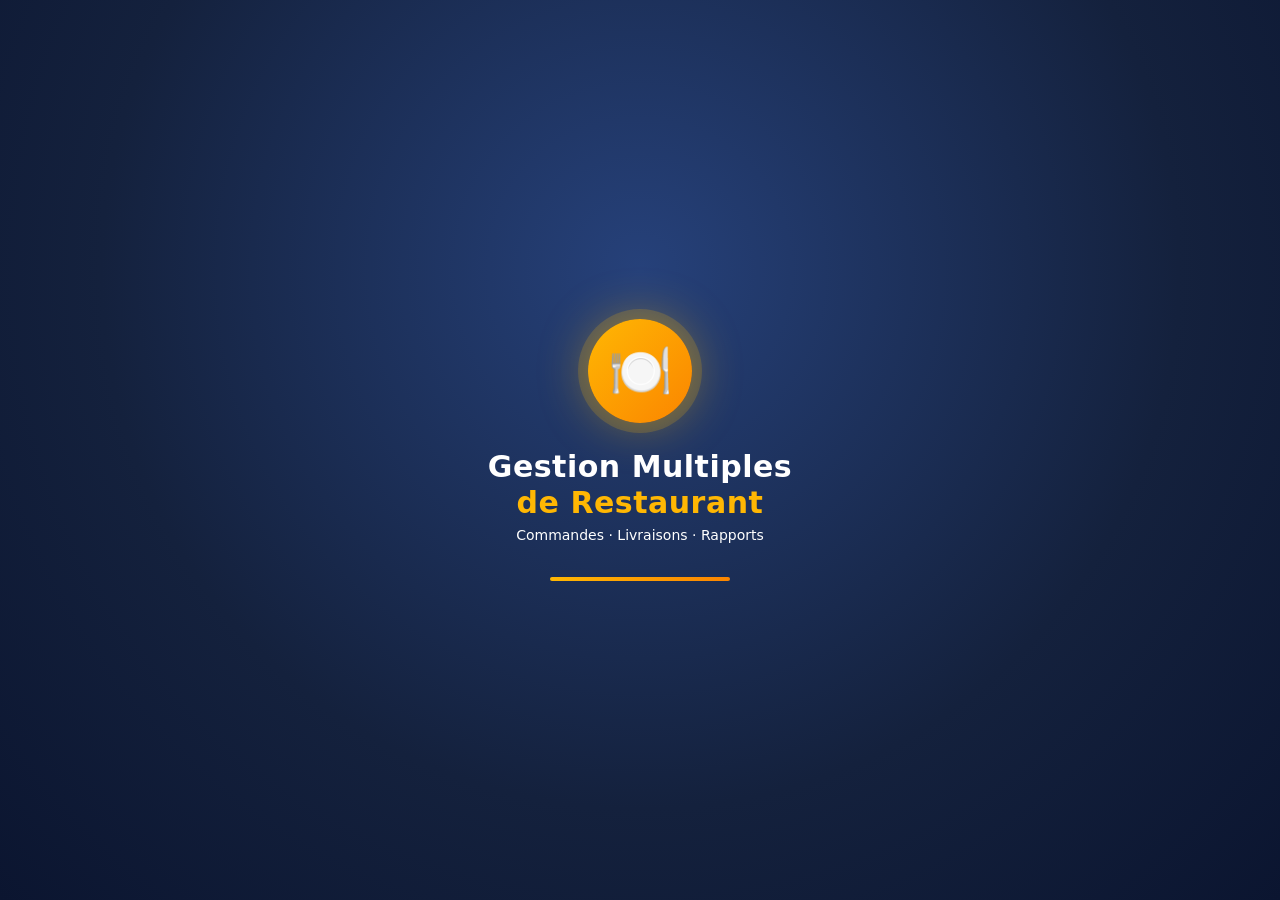
<file: index.html>
<!DOCTYPE html><html lang="fr"><head><meta charset="utf-8"><meta name="viewport" content="width=device-width,initial-scale=1"><title>Gestion Multiples de Restaurant</title><script src="splash.js"></script><style>:root{--bg:#f4f5f9;--card:#fff;--ink:#16213e;--mut:#6a7390;--bd:#e3e6ef;--navy:#14213d;--navy2:#26417a;--gold:#ffb703;--gold2:#fb8500;--ok:#12a36b;--bad:#e5383b;--acc:#fb8500;--kpi:#26417a;--sh:0 6px 22px rgba(20,33,61,.08)}
@media(prefers-color-scheme:dark){:root{--bg:#0d1325;--card:#161f38;--ink:#eef1fb;--mut:#93a0c4;--bd:#27345a;--kpi:#ffc93c;--sh:0 6px 22px rgba(0,0,0,.35)}}
*{box-sizing:border-box}
body{margin:0;font:15px/1.55 "Segoe UI",system-ui,-apple-system,sans-serif;background:var(--bg);color:var(--ink)}
h2,h3{margin:.2em 0 .4em;letter-spacing:-.2px}
#hdr{display:flex;justify-content:space-between;align-items:center;gap:10px;flex-wrap:wrap;padding:12px 20px;background:linear-gradient(120deg,#0f1a33,#26417a);color:#fff;position:sticky;top:0;z-index:5;box-shadow:0 4px 16px rgba(0,0,0,.2)}
#hdr>b{font-size:17px;display:flex;align-items:center;gap:8px}#hdr>b:before{content:"";width:10px;height:10px;border-radius:50%;background:var(--gold);box-shadow:0 0 0 3px rgba(255,183,3,.3)}
#net{font-size:12px;padding:3px 10px;border-radius:99px;background:rgba(18,163,107,.25);color:#7dffc9}#net.off{background:rgba(229,56,59,.3);color:#ffb3b5}
#hdr .lang{display:inline-flex;background:rgba(255,255,255,.12);border-radius:99px;padding:3px;gap:2px}
nav{display:flex;gap:8px;flex-wrap:wrap;padding:12px 18px;background:var(--card);border-bottom:1px solid var(--bd);position:sticky;top:56px;z-index:4;overflow-x:auto}
main{max-width:1000px;margin:0 auto;padding:18px}
.card{background:var(--card);border:1px solid var(--bd);border-radius:16px;padding:16px;margin-bottom:14px;box-shadow:var(--sh)}
.col{display:flex;flex-direction:column;gap:10px}.col>.card{margin-bottom:0}
.col>.card:has(.kpi){border-inline-start:6px solid var(--gold)}
.col>.card:nth-child(2):has(.kpi){border-color:var(--ok)}.col>.card:nth-child(3):has(.kpi){border-color:var(--navy2)}.col>.card:nth-child(4):has(.kpi){border-color:var(--gold2)}
.kpi{font-size:30px;font-weight:800;color:var(--kpi);line-height:1.2}.mut{color:var(--mut);font-size:13px}
.row{display:flex;gap:8px;flex-wrap:wrap;align-items:center}.row>.g{flex:1}
input,select,textarea{font:inherit;padding:10px 12px;border-radius:10px;border:1.5px solid var(--bd);background:var(--card);color:var(--ink);transition:border .15s,box-shadow .15s}
input:focus,select:focus{outline:0;border-color:var(--gold2);box-shadow:0 0 0 3px rgba(251,133,0,.25)}
button{font:inherit;font-weight:700;cursor:pointer;padding:10px 18px;border-radius:12px;border:0;color:#1b1400;background:linear-gradient(135deg,var(--gold),var(--gold2));box-shadow:0 4px 12px rgba(251,133,0,.35);transition:transform .15s,box-shadow .15s,filter .15s}
button:hover{transform:translateY(-2px);filter:brightness(1.05);box-shadow:0 8px 18px rgba(251,133,0,.4)}
button:active{transform:none}button:focus-visible{outline:3px solid var(--navy2);outline-offset:2px}
button:disabled{opacity:.4;cursor:not-allowed;transform:none;box-shadow:none}
button.sec{background:transparent;color:var(--ink);border:1.5px solid var(--bd);box-shadow:none}
button.sec:hover{border-color:var(--navy2);color:var(--navy2);box-shadow:none}
@media(prefers-color-scheme:dark){button.sec:hover{border-color:var(--gold);color:var(--gold)}}
button.bad{background:linear-gradient(135deg,#e5383b,#b1252a);color:#fff;box-shadow:0 4px 12px rgba(229,56,59,.35)}
nav button{background:transparent;color:var(--ink);border:1.5px solid var(--bd);box-shadow:none;padding:8px 16px;white-space:nowrap}
nav button:hover{border-color:var(--navy2);box-shadow:none}
nav button.on{background:linear-gradient(135deg,#14213d,#26417a);color:var(--gold);border-color:transparent;box-shadow:0 4px 12px rgba(20,33,61,.35)}
#hdr .lang button{background:transparent;box-shadow:none;padding:4px 11px;font-size:12px;color:#fff;border-radius:99px}
#hdr .lang button.on{background:var(--gold);color:#1b1400}
#hdr #lo{background:rgba(255,255,255,.14);color:#fff;box-shadow:none;border:1px solid rgba(255,255,255,.4);padding:6px 14px}
.grid{display:grid;grid-template-columns:repeat(auto-fill,minmax(140px,1fr));gap:10px}
.grid button{padding:16px 8px;background:var(--card);color:var(--ink);border:1.5px solid var(--bd);border-radius:14px;box-shadow:none;line-height:1.3}
.grid button b{color:var(--gold2);font-size:15px}.grid button:hover{border-color:var(--gold2);background:rgba(255,183,3,.12);box-shadow:var(--sh)}
table{width:100%;border-collapse:collapse}th{font-size:12px;color:var(--mut);text-transform:none;background:rgba(38,65,122,.07)}
td,th{padding:9px 8px;border-bottom:1px solid var(--bd);text-align:start}tr:hover td{background:rgba(255,183,3,.07)}
.badge{padding:3px 11px;border-radius:99px;background:rgba(255,183,3,.25);color:#8a5a00;font-size:12px;font-weight:700}
.badge[data-s="acceptée"],.badge[data-s="préparée"]{background:rgba(38,65,122,.15);color:var(--navy2)}
.badge[data-s="en route"]{background:rgba(251,133,0,.2);color:#b45f00}
.badge[data-s="terminée"]{background:rgba(18,163,107,.18);color:#0a7a4f}
.badge[data-s="refusée"],.badge[data-s="annulée"]{background:rgba(229,56,59,.15);color:#c1272b}
.logo{width:58px;height:58px;border-radius:14px;object-fit:cover;background:linear-gradient(135deg,var(--gold),var(--gold2))}
.toast{position:fixed;bottom:18px;inset-inline-end:18px;background:var(--navy);color:#fff;padding:13px 18px;border-radius:12px;z-index:20;border-inline-start:5px solid var(--gold);box-shadow:0 10px 30px rgba(0,0,0,.35)}
iframe{width:100%;height:280px;border:0;border-radius:12px}
#receipt{display:none;font:13px monospace;width:72mm}
@media print{body>*{display:none!important}#receipt{display:block!important}.pcard{display:block!important}}
.bizcard{width:340px;border:3px solid var(--gold2);border-radius:18px;padding:22px;text-align:center;margin:20px auto;background:#fff;color:#14213d;box-shadow:var(--sh)}
body.auth{background:radial-gradient(circle at 15% 0,#2f5aa8 0,#14213d 55%) fixed;min-height:100vh}
body.auth #hdr{background:transparent;box-shadow:none;position:static}
body.auth main{padding-top:0}body.auth .card{box-shadow:0 24px 70px rgba(0,0,0,.45);border:0;border-radius:22px;padding:26px}
.brand{font-size:26px;font-weight:800;margin:0}.brand span{color:var(--gold2)}
body.auth #hdr>b{display:none}body.auth #hdr{justify-content:flex-end}
nav{position:static;flex-wrap:nowrap;scrollbar-width:thin}#hdr{position:static}
.gal{display:flex;gap:8px;overflow-x:auto;scroll-snap-type:x mandatory;margin-bottom:10px}.gal.ph{height:90px;align-items:center;justify-content:center;font-size:34px;background:rgba(255,183,3,.15);border-radius:12px}
.gi{position:relative;flex:0 0 auto;scroll-snap-align:start}.gi img{height:150px;max-width:260px;object-fit:cover;border-radius:12px;display:block}
.gi .x{position:absolute;top:6px;inset-inline-end:6px;padding:2px 8px;border-radius:99px;background:rgba(20,33,61,.8);color:#fff;box-shadow:none;font-size:12px}
.cat{display:grid;grid-template-columns:repeat(auto-fill,minmax(250px,1fr));gap:12px}.dish{margin:0}.dish p{margin:6px 0}
.lb{display:inline-block;cursor:pointer;padding:9px 16px;border-radius:12px;border:1.5px solid var(--bd);font-weight:700}.lb:hover{border-color:var(--navy2)}
textarea{width:100%;font:inherit}
.pv{margin:10px 0 0}.pvi{flex:0 0 130px;cursor:pointer;scroll-snap-align:start;font-size:13px}.pvi img,.pvi .ph2{width:130px;height:90px;object-fit:cover;border-radius:12px;display:flex;align-items:center;justify-content:center;font-size:28px;background:rgba(255,183,3,.15)}.pvi b,.pvi span{display:block}.pvi span{color:var(--acc);font-weight:700}
.warn{border-inline-start:6px solid var(--gold);background:rgba(255,183,3,.12)}.okc{border-inline-start:6px solid var(--ok)}
.badge[data-s="pro"]{background:rgba(18,163,107,.18);color:#0a7a4f}.badge[data-s="off"]{background:rgba(229,56,59,.15);color:#c1272b}

/* Home grid navigation for restaurant space */
.home-grid-wrap{max-width:420px;margin:0 auto}
.home-grid{display:grid;grid-template-columns:1fr 1fr;gap:12px}
.home-grid .hg-btn{
  display:flex;flex-direction:column;align-items:center;justify-content:center;gap:10px;
  background:#14213d;color:#fff;border:0;border-radius:16px;padding:22px 12px;
  font-weight:700;font-size:14px;line-height:1.25;text-align:center;
  box-shadow:0 6px 18px rgba(20,33,61,.25);min-height:110px;
  transition:transform .15s,filter .15s,box-shadow .15s
}
.home-grid .hg-btn:hover{transform:translateY(-3px);filter:brightness(1.08);box-shadow:0 10px 24px rgba(20,33,61,.35)}
.home-grid .hg-btn .ico{font-size:28px;line-height:1;filter:drop-shadow(0 2px 4px rgba(0,0,0,.2))}
.home-grid .hg-btn.full{grid-column:1/-1;flex-direction:row;min-height:64px;gap:12px;padding:16px 20px}
.home-grid .hg-btn .badge{background:var(--gold);color:#1b1400;margin-inline-start:4px}
.back-row{margin-bottom:12px}
.back-row button{background:transparent;color:var(--ink);border:1.5px solid var(--bd);box-shadow:none;padding:8px 14px}
.back-row button:hover{border-color:var(--navy2);color:var(--navy2)}
@media(prefers-color-scheme:dark){
  .home-grid .hg-btn{background:#1a2744}
  .back-row button:hover{border-color:var(--gold);color:var(--gold)}
}

nav:empty{display:none;padding:0;border:0;height:0;overflow:hidden}

.back-row{margin-bottom:14px}
.back-btn{
  display:inline-flex;align-items:center;gap:6px;
  background:linear-gradient(135deg,#14213d,#26417a)!important;
  color:#ffb703!important;border:0!important;
  padding:12px 18px!important;border-radius:12px!important;
  font-weight:700!important;box-shadow:0 4px 12px rgba(20,33,61,.35)!important;
}
.back-btn:hover{filter:brightness(1.1);transform:translateY(-1px)}
</style></head><body>
<div id="hdr"></div>
<main><div id="apkSlot" style="max-width:420px;margin:12px auto 0"></div><div class="card col" style="max-width:420px;margin:30px auto">
<h2 class="brand" style="font-size:23px;line-height:1.25">🍽️ Gestion Multiples<br>de <span>Restaurant</span></h2><div class="mut">Gérez votre restaurant, même sans connexion.</div>
<div class="row" id="tabs"></div><div id="f" class="col"></div><div id="msg" style="color:var(--bad)"></div>
</div><div id="supSlot" style="max-width:420px;margin:0 auto 30px"></div></main>
<script src="db.js"></script><script src="notif.js"></script>
<script>let SH=window;try{if(window.parent!==window&&window.parent.nav)SH=window.parent}catch(e){}
SH.__m=SH.__m||{l:{},s:{}};
const store={g(w,k){try{const v=(w=='l'?localStorage:sessionStorage).getItem(k);if(v!==null)return v}catch(e){}return SH.__m[w][k]??null},
 s(w,k,v){try{(w=='l'?localStorage:sessionStorage).setItem(k,v)}catch(e){}SH.__m[w][k]=v},clr(){try{sessionStorage.clear()}catch(e){}SH.__m.s={}}};
const K='rm_db',LANGS={fr:'Français',en:'English',ar:'العربية',es:'Español'};
const TL={dash:'Tableau de bord',pos:'Caisse',hist:'Historique des ventes',orders:'Commandes',menu:'Carte / Menu',drivers:'Livreurs',settings:'Réglages',restos:'Restaurants',myorders:'Mes commandes',logout:'Déconnexion'};
const T={en:{dash:'Dashboard',pos:'Cash register',hist:'Sales history',orders:'Orders',menu:'Menu',drivers:'Drivers',settings:'Settings',restos:'Restaurants',myorders:'My orders',logout:'Log out'},
es:{dash:'Panel',pos:'Caja',hist:'Historial de ventas',orders:'Pedidos',menu:'Menú',drivers:'Repartidores',settings:'Ajustes',restos:'Restaurantes',myorders:'Mis pedidos',logout:'Salir'},
ar:{dash:'لوحة القيادة',pos:'الصندوق',hist:'سجل المبيعات',orders:'الطلبات',menu:'القائمة',drivers:'السائقون',settings:'الإعدادات',restos:'المطاعم',myorders:'طلباتي',logout:'خروج'}};
const lang=()=>store.g('l','lang')||'fr',t=k=>(T[lang()]||{})[k]||TL[k]||k;
const TRS="Tableau de bord|Dashboard|Panel|لوحة القيادة\nCaisse|Cash register|Caja|الصندوق\nHistorique des ventes|Sales history|Historial de ventas|سجل المبيعات\nCommandes|Orders|Pedidos|الطلبات\nCarte / Menu|Menu|Menú|القائمة\nLivreurs|Drivers|Repartidores|السائقون\nRéglages|Settings|Ajustes|الإعدادات\nRestaurants|Restaurants|Restaurantes|المطاعم\nMes commandes|My orders|Mis pedidos|طلباتي\nDéconnexion|Log out|Salir|خروج\n● En ligne|● Online|● En línea|● متصل\n● Hors ligne — caisse active|● Offline — register active|● Sin conexión — caja activa|● غير متصل — الصندوق يعمل\nGérez votre restaurant, même sans connexion.|Manage your restaurant, even offline.|Gestiona tu restaurante, incluso sin conexión.|أدر مطعمك حتى بدون اتصال.\nSe connecter|Log in|Iniciar sesión|تسجيل الدخول\nCréer un compte|Create an account|Crear una cuenta|إنشاء حساب\nPremière configuration : compte propriétaire|First setup: owner account|Primera configuración: cuenta de propietario|الإعداد الأول: حساب المالك\nClient|Customer|Cliente|زبون\nRestaurant|Restaurant|Restaurante|مطعم\nCréer le compte|Create account|Crear cuenta|إنشاء الحساب\nCréer le compte propriétaire|Create owner account|Crear cuenta de propietario|إنشاء حساب المالك\nRetour|Back|Volver|رجوع\n← Retour|← Back|← Volver|→ رجوع\nNuméro de téléphone ou nom d'utilisateur|Phone number or username|Número de teléfono o nombre de usuario|رقم الهاتف أو اسم المستخدم\nMot de passe|Password|Contraseña|كلمة المرور\nConfirmez le mot de passe|Confirm password|Confirma la contraseña|أكّد كلمة المرور\nVotre nom|Your name|Tu nombre|اسمك\nNom du restaurant|Restaurant name|Nombre del restaurante|اسم المطعم\nNuméro de téléphone|Phone number|Número de teléfono|رقم الهاتف\nVotre nom de propriétaire|Your owner name|Tu nombre de propietario|اسم المالك\nCréez votre compte propriétaire (une seule fois).|Create your owner account (one time only).|Crea tu cuenta de propietario (una sola vez).|أنشئ حساب المالك (مرة واحدة فقط).\nIdentifiants incorrects.|Incorrect credentials.|Credenciales incorrectas.|بيانات الدخول غير صحيحة.\nTous les champs sont obligatoires.|All fields are required.|Todos los campos son obligatorios.|جميع الحقول مطلوبة.\nLes deux mots de passe ne sont pas identiques.|The two passwords do not match.|Las dos contraseñas no coinciden.|كلمتا المرور غير متطابقتين.\nCe numéro est déjà utilisé.|This number is already used.|Este número ya está en uso.|هذا الرقم مستخدم بالفعل.\nNom et mot de passe obligatoires.|Name and password required.|Nombre y contraseña obligatorios.|الاسم وكلمة المرور مطلوبان.\nDevise par défaut : FCFA (XOF). 1 mois d'essai gratuit.|Default currency: FCFA (XOF). 1 month free trial.|Moneda por defecto: FCFA (XOF). 1 mes de prueba gratuita.|العملة الافتراضية: فرنك CFA (XOF). شهر تجريبي مجاني.\nEspace propriétaire|Owner area|Área del propietario|مساحة المالك\nLien|Link|Enlace|الرابط\nTél.|Phone|Tel.|الهاتف\nStatut|Status|Estado|الحالة\nÉchéance|Due date|Vencimiento|الاستحقاق\nDevise|Currency|Moneda|العملة\nEssai gratuit|Free trial|Prueba gratuita|تجربة مجانية\nAbonné|Subscribed|Suscrito|مشترك\nSuspendu|Suspended|Suspendido|موقوف\nExpiré|Expired|Vencido|منتهي\nEssai terminé|Trial ended|Prueba terminada|انتهت التجربة\n+1 mois payé|+1 month paid|+1 mes pagado|+شهر مدفوع\nSuspendre|Suspend|Suspender|إيقاف\nSupprimer|Delete|Eliminar|حذف\nAucun restaurant inscrit pour l'instant.|No restaurant registered yet.|Ningún restaurante registrado todavía.|لا يوجد مطعم مسجل بعد.\nChiffre d'affaires total|Total revenue|Ingresos totales|إجمالي رقم الأعمال\nAujourd'hui|Today|Hoy|اليوم\nNombre de ventes|Number of sales|Número de ventas|عدد المبيعات\nPanier moyen|Average basket|Cesta media|متوسط السلة\nCA des 7 derniers jours|Revenue, last 7 days|Ingresos, últimos 7 días|رقم الأعمال خلال 7 أيام\nMeilleurs produits|Top products|Mejores productos|أفضل المنتجات\nAucune vente pour l'instant.|No sales yet.|Aún no hay ventas.|لا توجد مبيعات بعد.\nTicket|Receipt|Ticket|التذكرة\n(fonctionne hors connexion)|(works offline)|(funciona sin conexión)|(يعمل بدون اتصال)\nValider la vente et imprimer|Confirm sale and print|Validar venta e imprimir|تأكيد البيع والطباعة\nEspèces|Cash|Efectivo|نقدًا\nCarte|Card|Tarjeta|بطاقة\nAucune vente.|No sales.|Sin ventas.|لا توجد مبيعات.\nN°|No.|N.º|الرقم\nDate|Date|Fecha|التاريخ\nSource|Source|Origen|المصدر\nTotal|Total|Total|المجموع\nRéimprimer|Reprint|Reimprimir|إعادة الطباعة\ncaisse|register|caja|الصندوق\nen ligne|online|en línea|عبر الإنترنت\nAccepter|Accept|Aceptar|قبول\nRefuser|Decline|Rechazar|رفض\nMarquer préparée|Mark as prepared|Marcar como preparado|تحديد كمُجهّز\nLivreur…|Driver…|Repartidor…|السائق…\nAttribuer|Assign|Asignar|تعيين\nAnnulée par le client|Cancelled by the customer|Cancelado por el cliente|ألغاها الزبون\nAucune commande en ligne.|No online orders.|Sin pedidos en línea.|لا توجد طلبات عبر الإنترنت.\nNom du plat|Dish name|Nombre del plato|اسم الطبق\nPrix|Price|Precio|السعر\nAjouter|Add|Añadir|إضافة\nNom|Name|Nombre|الاسم\nTéléphone|Phone|Teléfono|الهاتف\nCréer le compte livreur|Create driver account|Crear cuenta de repartidor|إنشاء حساب سائق\nAucun livreur.|No drivers.|Sin repartidores.|لا يوجد سائقون.\nLogo|Logo|Logo|الشعار\nAdresse|Address|Dirección|العنوان\nLatitude|Latitude|Latitud|خط العرض\nLongitude|Longitude|Longitud|خط الطول\nMa position|My location|Mi ubicación|موقعي\nMoyens de paiement en ligne (séparés par des virgules)|Online payment methods (comma-separated)|Medios de pago en línea (separados por comas)|وسائل الدفع عبر الإنترنت (مفصولة بفواصل)\nEnregistrer|Save|Guardar|حفظ\nCarte de visite|Business card|Tarjeta de visita|بطاقة العمل\nImprimer|Print|Imprimir|طباعة\nRestaurant introuvable.|Restaurant not found.|Restaurante no encontrado.|المطعم غير موجود.\nActivez la localisation pour trier les restaurants par distance.|Enable location to sort restaurants by distance.|Activa la ubicación para ordenar por distancia.|فعّل الموقع لترتيب المطاعم حسب المسافة.\nVoir la carte|View menu|Ver la carta|عرض القائمة\nAucun restaurant disponible pour le moment.|No restaurant available right now.|Ningún restaurante disponible por ahora.|لا يوجد مطعم متاح حاليًا.\nAdresse de livraison|Delivery address|Dirección de entrega|عنوان التوصيل\nPaiement à la livraison|Pay on delivery|Pago contra entrega|الدفع عند التسليم\nCommander|Order|Pedir|اطلب\nAnnuler la commande|Cancel order|Cancelar pedido|إلغاء الطلب\nReçu PDF|PDF receipt|Recibo PDF|إيصال PDF\nAucune commande.|No orders.|Sin pedidos.|لا توجد طلبات.\nLivreur|Driver|Repartidor|السائق\nDémarrer la livraison|Start delivery|Iniciar entrega|بدء التوصيل\nLivraison terminée|Delivery completed|Entrega completada|اكتمل التوصيل\nEn préparation…|Being prepared…|En preparación…|قيد التحضير…\nAucune commande attribuée.|No assigned orders.|Sin pedidos asignados.|لا توجد طلبات معيّنة.\nen attente|pending|pendiente|قيد الانتظار\nacceptée|accepted|aceptado|مقبول\npréparée|prepared|preparado|مجهّز\nen route|on the way|en camino|في الطريق\nterminée|completed|completado|مكتمل\nrefusée|declined|rechazado|مرفوض\nannulée|cancelled|cancelado|ملغى\nCréer un compte pour votre restaurant|Create an account for your restaurant|Crea una cuenta para tu restaurante|أنشئ حسابًا لمطعمك\nCatalogue des plats|Dish catalogue|Catálogo de platos|كتالوج الأطباق\nNouveau plat|New dish|Nuevo plato|طبق جديد\nIngrédients et description|Ingredients and description|Ingredientes y descripción|المكونات والوصف\nPhotos du plat (une ou plusieurs)|Dish photos (one or more)|Fotos del plato (una o varias)|صور الطبق (واحدة أو أكثر)\nAjouter des photos|Add photos|Añadir fotos|إضافة صور\nModifier|Edit|Editar|تعديل\nAucun plat dans le catalogue.|No dishes in the catalogue.|Ningún plato en el catálogo.|لا توجد أطباق في الكتالوج.\nActiver Pro (+1 mois)|Activate Pro (+1 month)|Activar Pro (+1 mes)|تفعيل برو (+شهر)\nDésactiver le compte|Deactivate account|Desactivar la cuenta|تعطيل الحساب\nCompte désactivé|Account deactivated|Cuenta desactivada|الحساب معطّل\nPro actif|Pro active|Pro activo|برو مفعّل\nPro expiré|Pro expired|Pro vencido|انتهى برو\nDemande Pro|Pro request|Solicitud Pro|طلب برو\nActiver l'option Pro|Activate the Pro option|Activar la opción Pro|تفعيل خيار برو\nDemander l'activation Pro|Request Pro activation|Solicitar activación Pro|طلب تفعيل برو\nOption Pro|Pro option|Opción Pro|خيار برو\nVoir toute la carte|View full menu|Ver toda la carta|عرض القائمة كاملة\nRestaurants les plus proches de vous|Restaurants closest to you|Restaurantes más cercanos|أقرب المطاعم إليك\nMes tâches de livraison|My delivery tasks|Mis entregas|مهام التوصيل\nLivraisons terminées|Completed deliveries|Entregas completadas|التوصيلات المكتملة\nAucune tâche pour le moment.|No tasks right now.|Sin tareas por ahora.|لا توجد مهام حاليًا.\nCatalogue bientôt disponible.|Catalogue coming soon.|Catálogo próximamente.|الكتالوج قريبًا.";
const TR={};TRS.split('\n').forEach(l=>{const[a,...r]=l.split('|');['en','es','ar'].forEach((k,i)=>{(TR[k]=TR[k]||{})[a]=r[i]})});
function trs(s){const L=TR[lang()];if(!L)return s;const m=s.match(/^(\s*)([\s\S]*?)(\s*)$/),c=m[2];if(L[c])return m[1]+L[c]+m[3];const i=c.search(/ [:—] /);if(i>0&&L[c.slice(0,i)])return m[1]+L[c.slice(0,i)]+c.slice(i)+m[3];return s}
function trDom(root){if(lang()=='fr')return;const w=document.createTreeWalker(root,NodeFilter.SHOW_TEXT);let n;while(n=w.nextNode()){if(n.parentNode.tagName=='SCRIPT')continue;const v=trs(n.nodeValue);if(v!==n.nodeValue)n.nodeValue=v}
 root.querySelectorAll('[placeholder]').forEach(e=>{const v=trs(e.getAttribute('placeholder'));if(v!==e.getAttribute('placeholder'))e.setAttribute('placeholder',v)})}
let _obs=null;function startTr(){if(_obs||lang()=='fr')return;const o=()=>_obs.observe(document.body,{childList:true,subtree:true,characterData:true});_obs=new MutationObserver(()=>{_obs.disconnect();trDom(document.body);o()});o();trDom(document.body)}
const D=window.RGDB;
const uid=()=>Math.random().toString(36).slice(2,9);
const esc=s=>String(s??'').replace(/[&<>"']/g,c=>({'&':'&amp;','<':'&lt;','>':'&gt;','"':'&quot;',"'":'&#39;'}[c]));
const me=()=>{const i=store.g('s','uid');const u=i&&D.get().users.find(u=>u.id==i);return u&&!u.disabled?u:undefined};
const inShell=SH!==window;
const navTo=u=>inShell?parent.nav(u):(location=u.replace(/\.html$/,'')+'.html');
const cardUrl=s=>inShell?'#card/'+s:'card.html?r='+s;
const cardSlug=()=>inShell?SH.location.hash.split('/')[1]:new URLSearchParams(location.search).get('r');
const OWNER_ACCOUNT_NAME='Ayouba Tanko';
const isOwnerAccount=u=>!!u&&String(u.name||'').trim().toLocaleLowerCase('fr')===OWNER_ACCOUNT_NAME.toLocaleLowerCase('fr');
function guard(role){const u=me();const allowed=role==='owner'?(u&&(u.role==='owner'||(u.role==='restaurant'&&isOwnerAccount(u)))):(u&&u.role===role);if(!allowed){navTo('index');return null}return u}
function logout(){store.clr();navTo('index')}
function changeMyPassword(oldId,newId,cfId){
  const oldEl=document.getElementById(oldId||'oldpw'),nwEl=document.getElementById(newId||'newpw'),cfEl=document.getElementById(cfId||'cfpw');
  if(!oldEl||!nwEl||!cfEl)return;
  const old=oldEl.value,nw=nwEl.value,cf=cfEl.value;
  const u=me();if(!u)return alert('Session expirée. Reconnectez-vous.');
  if(u.pass!==old)return alert('Mot de passe actuel incorrect.');
  if(nw.length<6)return alert('Le nouveau mot de passe doit contenir au moins 6 caractères.');
  if(nw!==cf)return alert('Les deux nouveaux mots de passe ne correspondent pas.');
  if(nw===old)return alert('Choisissez un mot de passe différent de l\'actuel.');
  const d=D.get(),uu=d.users.find(x=>x.id===u.id);if(!uu)return alert('Compte introuvable.');
  uu.pass=nw;D.save(d);
  // garder la session cohérente
  oldEl.value=nwEl.value=cfEl.value='';
  toast('Mot de passe modifié avec succès.');
}
async function hashSecurityAnswer(v){const s=String(v||'').trim().toLocaleLowerCase('fr');if(!s)return '';if(window.crypto&&crypto.subtle){const b=await crypto.subtle.digest('SHA-256',new TextEncoder().encode(s));return Array.from(new Uint8Array(b)).map(x=>x.toString(16).padStart(2,'0')).join('')}return btoa(unescape(encodeURIComponent(s)))}
async function saveSecurityAnswer(){const a=document.getElementById('securitySetup')?.value||'';if(a.trim().length<2)return alert('Saisissez une réponse secrète de 2 caractères minimum.');const u=me(),d=D.get(),x=d.users.find(z=>z.id===u.id);if(!x)return alert('Compte introuvable.');x.securityAnswerHash=await hashSecurityAnswer(a);D.save(d);document.getElementById('securitySetup').value='';toast('Réponse de sécurité enregistrée.')}
function passwordCard(){
  return `<div class="card col"><h3 style="margin:0">🔐 Changer mon mot de passe</h3>
  <p class="mut">Vous pouvez modifier votre mot de passe à tout moment.</p>
  <input id="oldpw" type="password" placeholder="Mot de passe actuel" autocomplete="current-password">
  <input id="newpw" type="password" placeholder="Nouveau mot de passe (6 caractères minimum)" autocomplete="new-password">
  <input id="cfpw" type="password" placeholder="Confirmer le nouveau mot de passe" autocomplete="new-password">
  <button type="button" onclick="changeMyPassword()">Enregistrer le nouveau mot de passe</button></div>
  <div class="card col"><h3 style="margin:0">🛡️ Récupération du compte</h3><p class="mut">Définissez votre réponse secrète à la question : « Quelle est votre nom ? »</p><input id="securitySetup" type="text" placeholder="Votre réponse secrète" autocomplete="off"><button type="button" onclick="saveSecurityAnswer()">Enregistrer ma réponse secrète</button></div>`;
}

const slugify=s=>s.toLowerCase().normalize('NFD').replace(/[\u0300-\u036f]/g,'').replace(/[^a-z0-9]+/g,'-').replace(/^-|-$/g,'');
const money=(v,c)=>{if(!c||c=='XOF'||c=='XAF')return new Intl.NumberFormat(lang(),{maximumFractionDigits:0}).format(v)+' FCFA';try{return new Intl.NumberFormat(lang(),{style:'currency',currency:c||'XOF'}).format(v)}catch(e){return v+' '+c}};
const currencies=()=>Intl.supportedValuesOf?Intl.supportedValuesOf('currency'):['EUR','USD','XOF','MAD','DZD','TND','GBP'];
const fdate=ts=>new Date(ts).toLocaleString(lang());
const km=(a,b)=>{const R=6371,r=x=>x*Math.PI/180,dl=r(b[0]-a[0]),dn=r(b[1]-a[1]);const h=Math.sin(dl/2)**2+Math.cos(r(a[0]))*Math.cos(r(b[0]))*Math.sin(dn/2)**2;return 2*R*Math.asin(Math.sqrt(h))};
function setLang(k){store.s('l','lang',k);inShell?parent.nav(parent.cur):location.reload()}
function hdr(title){document.getElementById('hdr').innerHTML=`<b>${esc(title)}</b><span class="row"><span id="net"></span><span class="lang">${Object.entries(LANGS).map(([k,v])=>`<button title="${v}" class="${k==lang()?'on':''}" onclick="setLang('${k}')">${k.toUpperCase()}</button>`).join('')}</span><button id="lo" onclick="logout()">${t('logout')}</button></span>`;document.documentElement.dir=lang()=='ar'?'rtl':'ltr';const nt=()=>{const e=document.getElementById('net');if(e){e.textContent=navigator.onLine?'● En ligne':'● Hors ligne — caisse active';e.className=navigator.onLine?'':'off'}};nt();addEventListener('online',nt);addEventListener('offline',nt);startTr()}
function toast(m){const e=document.createElement('div');e.className='toast';e.textContent=m;document.body.appendChild(e);setTimeout(()=>e.remove(),4500);try{const c=new AudioContext(),o=c.createOscillator();o.connect(c.destination);o.frequency.value=880;o.start();setTimeout(()=>o.stop(),180)}catch(e){}}
function setOrder(id,patch){const d=D.get(),o=d.orders.find(o=>o.id==id);Object.assign(o,patch);
 if(patch.status=='terminée'){d.rests.find(r=>r.id==o.restId).sales.push({id:uid(),date:Date.now(),items:o.items,total:o.total,src:'en ligne'})}D.save(d)}
function receipt(r,x,title){const items=x.items.map(i=>`<tr><td>${esc(i.n)} ×${i.q}</td><td style="text-align:end">${money(i.p*i.q,r.currency)}</td></tr>`).join('');
 return `<div style="text-align:center">${r.logo?`<img src="${r.logo}" style="width:60px"><br>`:''}<b>${esc(r.name)}</b><br>${esc(r.address||'')}<br>${esc(r.phone||'')}<hr>${title||'Reçu'} #${esc(x.id)}<br>${fdate(x.date||x.created)}</div><table>${items}</table><hr><b>TOTAL : ${money(x.total,r.currency)}</b><br>${esc(x.pay||'')}<p style="text-align:center">Merci !</p>`}
function printHTML(h){document.getElementById('receipt').innerHTML=h;setTimeout(()=>window.print(),150)}
function barChart(data,cur){const m=Math.max(1,...data.map(d=>d.v)),w=300/data.length;
 return `<svg viewBox="0 0 300 140" width="100%">${data.map((d,i)=>{const h=d.v/m*90;return `<rect x="${i*w+6}" y="${110-h}" width="${w-12}" height="${h}" fill="var(--acc)" rx="3"/><text x="${i*w+w/2}" y="${105-h}" font-size="7" text-anchor="middle" fill="currentColor">${Math.round(d.v)}</text><text x="${i*w+w/2}" y="124" font-size="7" text-anchor="middle" fill="currentColor">${esc(d.l)}</text>`}).join('')}</svg>`}

const curOptions=sel=>['XOF',...currencies().filter(c=>c!='XOF')].map(c=>`<option value="${c}" ${c==(sel||'XOF')?'selected':''}>${c=='XOF'?'FCFA (XOF)':c=='XAF'?'FCFA (XAF)':c}</option>`).join('');
const readImg=f=>new Promise(res=>{const fr=new FileReader();fr.onload=()=>{const im=new Image();im.onload=()=>{const k=Math.min(1,640/Math.max(im.width,im.height)),c=document.createElement('canvas');c.width=Math.round(im.width*k);c.height=Math.round(im.height*k);c.getContext('2d').drawImage(im,0,0,c.width,c.height);res(c.toDataURL('image/jpeg',.72))};im.onerror=()=>res(fr.result);im.src=fr.result};fr.readAsDataURL(f)});
const gal=(imgs,i)=>imgs&&imgs.length?'<div class="gal">'+imgs.map((s,k)=>`<span class="gi"><img src="${s}" alt="">${i!=null?`<button class="x" onclick="delImg(${i},${k})">✕</button>`:''}</span>`).join('')+'</div>':'<div class="gal ph">🍽️</div>';

function subInfo(r){const n=Date.now(),dl=e=>Math.max(0,Math.ceil((e-n)/864e5));
 if(r.sub=='suspended')return{ok:false,state:'off',label:'Compte désactivé',end:r.subEnd||r.trialEnd,days:-1};
 if(r.sub=='active')return r.subEnd>n?{ok:true,state:'pro',label:'Pro actif',end:r.subEnd,days:dl(r.subEnd)}:{ok:false,state:'off',label:'Pro expiré',end:r.subEnd,days:-1};
 return r.trialEnd>n?{ok:true,state:'trial',label:'Essai gratuit',end:r.trialEnd,days:dl(r.trialEnd)}:{ok:false,state:'off',label:'Essai terminé',end:r.trialEnd,days:-1}}
function notify(t,b){toast(t+(b?' — '+b:''));try{if(window.Notification&&Notification.permission=='granted')new Notification(t,{body:b||''})}catch(e){}}
document.addEventListener('click',()=>{try{window.Notification&&Notification.permission=='default'&&Notification.requestPermission()}catch(e){}},{once:true});
</script><script>
document.body.className='auth';hdr('');document.getElementById('lo').remove();
try{const q=new URLSearchParams(location.search).get('resto');if(q)store.s('l','rg_target',q)}catch(e){}
{const tg=store.g('l','rg_target'),tr=tg&&D.get().rests.find(r=>r.slug==tg);if(tr)document.querySelector('.brand').insertAdjacentHTML('afterend','<div class="card" style="margin:8px 0;border-inline-start:6px solid var(--gold)">🍽️ <b>'+esc(tr.name)+'</b><br><span class="mut">Connectez-vous ou créez un compte client pour voir le menu et commander.</span></div>')}
const go={owner:'owner.html',restaurant:'restaurant.html',client:'client.html',driver:'driver.html'};
const hasOwner=()=>true;
let view='l',kind='c';
const cls=on=>on?'':'sec';
function draw(){msg.textContent='';
 tabs.innerHTML=`<button class="${cls(view=='l')}" onclick="view='l';draw()">Se connecter</button><button class="${cls(view=='s')}" onclick="view='s';draw()">Créer un compte</button>`;
 const pw=`<input id="pwd" type="password" placeholder="Mot de passe"><input id="pw2" type="password" placeholder="Confirmez le mot de passe">`;
 if(view=='l')f.innerHTML=`<input id="tel" placeholder="Numéro de téléphone ou nom d'utilisateur" autocomplete="username"><input id="pwd" type="password" placeholder="Mot de passe" autocomplete="current-password"><button onclick="login()">Se connecter</button><button type="button" class="sec" onclick="view='recover';draw()">Mot de passe oublié ?</button>`;
 else if(view=='recover')f.innerHTML=`<p class="mut">Réinitialisez votre mot de passe avec votre réponse secrète.</p><input id="rid" placeholder="Téléphone ou nom d'utilisateur"><label>Quelle est votre nom ?</label><input id="ranswer" placeholder="Votre réponse de sécurité"><input id="rpwd" type="password" placeholder="Nouveau mot de passe"><input id="rpwd2" type="password" placeholder="Confirmer le nouveau mot de passe"><button onclick="recoverPassword()">Réinitialiser le mot de passe</button><button class="sec" onclick="view='l';draw()">Retour à la connexion</button>`;
 else if(view=='o')f.innerHTML=`<p class="mut">La création publique d'un compte propriétaire est désactivée.</p><button class="sec" onclick="view='l';draw()">Retour</button>`;
 else f.innerHTML=`<div class="row"><button class="${cls(kind=='c')}" onclick="kind='c';restPos=null;draw()">Client</button><button class="${cls(kind=='r')}" onclick="kind='r';restPos=null;draw()">Créer un compte pour votre restaurant</button></div>
  <input id="nm" placeholder="${kind=='r'?'Nom du restaurant':'Votre nom'}"><input id="tel" placeholder="Numéro de téléphone"><label>Question de sécurité : Quelle est votre nom ?</label><input id="securityAnswer" placeholder="Votre réponse secrète" autocomplete="off">${pw}
  ${kind=='r'?`<select id="cur">${curOptions('XOF')}</select>
  <div class="mut">Devise par défaut : FCFA (XOF). 1 mois d'essai gratuit.</div>
  <div id="restGpsBox" class="card" style="margin:0;padding:12px;background:rgba(255,183,3,.12);border-inline-start:4px solid var(--gold)">
    <b>📍 Position du restaurant</b>
    <p class="mut" id="restGpsMsg" style="margin:6px 0">Obligatoire : votre position GPS exacte sera détectée pour que les clients voient les restaurants les plus proches.</p>
    <button type="button" class="sec" onclick="detectRestPos()">Détecter ma position maintenant</button>
    <div id="restGpsLink"></div>
  </div>`:''}
  <button onclick="signup()">Créer le compte</button>`}
let restPos=null;
function detectRestPos(done){
  if(!navigator.geolocation){alert('Géolocalisation indisponible sur cet appareil.');return}
  const msg=document.getElementById('restGpsMsg');
  if(msg)msg.textContent='Recherche de la position GPS…';
  navigator.geolocation.getCurrentPosition(
    p=>{
      restPos={lat:p.coords.latitude,lng:p.coords.longitude,acc:Math.round(p.coords.accuracy)};
      if(msg)msg.textContent='✅ Position détectée : '+restPos.lat.toFixed(5)+', '+restPos.lng.toFixed(5)+(restPos.acc?' (±'+restPos.acc+' m)':'');
      const link=document.getElementById('restGpsLink');
      if(link)link.innerHTML='<a target="_blank" rel="noopener" href="https://www.google.com/maps?q='+restPos.lat+','+restPos.lng+'">Vérifier sur Google Maps</a>';
      const box=document.getElementById('restGpsBox');
      if(box){box.style.background='rgba(18,163,107,.12)';box.style.borderInlineStartColor='var(--ok)'}
      if(typeof done==='function')done();
    },
    e=>{
      if(msg)msg.textContent='❌ Position non obtenue. Activez le GPS et autorisez la localisation, puis réessayez.';
      alert('Impossible de détecter la position du restaurant.\nActivez le GPS et autorisez la localisation pour ce site.');
    },
    {enableHighAccuracy:true,timeout:20000,maximumAge:0}
  );
}
async function pwHash(v){const b=await crypto.subtle.digest('SHA-256',new TextEncoder().encode('rg-pw:'+v));return Array.from(new Uint8Array(b)).map(x=>x.toString(16).padStart(2,'0')).join('')}
async function login(){const d=D.get(),id=tel.value.trim(),p=pwd.value,nz=x=>String(x||'').trim().toLocaleLowerCase('fr');
 const c=d.users.filter(x=>x.phone==id||nz(x.name)==nz(id));let u=null;
 for(const x of c){if((x.pass!=null&&x.pass==p)||(x.passHash&&p&&x.passHash===await pwHash(p))){u=x;break}}
 if(!u){const o=c.find(x=>x.needsSetup&&isOwnerAccount(x));
  if(o){if(p.length<6)return msg.textContent='Première connexion : choisissez un mot de passe de 6 caractères minimum.';
   const c2=document.getElementById('pwSetup2');
   if(!c2){pwd.insertAdjacentHTML('afterend','<input id="pwSetup2" type="password" placeholder="Confirmez le mot de passe" autocomplete="new-password">');return msg.textContent='Première connexion : confirmez votre mot de passe, puis appuyez sur Se connecter.'}
   if(c2.value!==p)return msg.textContent='Les deux mots de passe ne correspondent pas.';
   o.passHash=await pwHash(p);delete o.needsSetup;D.save(d);u=o}}
 if(!u)return msg.textContent='Identifiants incorrects.';
 if(u.disabled&&!isOwnerAccount(u))return msg.textContent='Ce compte est désactivé. Contactez l\'administrateur pour le faire réactiver.';
 store.s('s','uid',u.id);navTo(isOwnerAccount(u)?'owner.html':go[u.role])}
async function hashAnswer(v){const s=String(v||'').trim().toLocaleLowerCase('fr');if(!s)return '';if(window.crypto&&crypto.subtle){const b=await crypto.subtle.digest('SHA-256',new TextEncoder().encode(s));return Array.from(new Uint8Array(b)).map(x=>x.toString(16).padStart(2,'0')).join('')}return btoa(unescape(encodeURIComponent(s)))}
async function recoverPassword(){const d=D.get(),id=document.getElementById('rid').value.trim(),ans=document.getElementById('ranswer').value,nw=document.getElementById('rpwd').value,cf=document.getElementById('rpwd2').value;const u=d.users.find(x=>x.phone===id||x.name===id);if(!u)return msg.textContent='Compte introuvable.';if(!u.securityAnswerHash)return msg.textContent='Ce compte ancien ne possède pas encore de réponse secrète enregistrée. Connectez-vous pour configurer la récupération.';if(await hashAnswer(ans)!==u.securityAnswerHash)return msg.textContent='Réponse de sécurité incorrecte.';if(nw.length<6)return msg.textContent='Le nouveau mot de passe doit contenir au moins 6 caractères.';if(nw!==cf)return msg.textContent='Les mots de passe ne correspondent pas.';u.pass=nw;D.save(d);view='l';draw();msg.style.color='var(--ok)';msg.textContent='Mot de passe réinitialisé. Connectez-vous.'}
function owner(){const d=D.get();if(hasOwner())return;if(!nm.value.trim()||!pwd.value)return msg.textContent='Nom et mot de passe obligatoires.';if(pwd.value!=pw2.value)return msg.textContent='Les deux mots de passe ne sont pas identiques.';
 const u={id:uid(),role:'owner',phone:nm.value.trim(),pass:pwd.value,name:nm.value.trim()};d.users.push(u);D.save(d);store.s('s','uid',u.id);navTo('owner.html')}
async function signup(){const d=D.get(),ph=tel.value.trim(),pw=pwd.value;
 if(!ph||!pw||!nm.value.trim()||!document.getElementById('securityAnswer')?.value.trim())return msg.textContent='Tous les champs sont obligatoires, y compris la réponse secrète.';
 if(pw!=pw2.value)return msg.textContent='Les deux mots de passe ne sont pas identiques.';
 if(d.users.some(u=>u.phone==ph))return msg.textContent='Ce numéro est déjà utilisé.';
 if(nm.value.trim().toLocaleLowerCase('fr')==='ayouba tanko')return msg.textContent='Ce nom est réservé au compte propriétaire.';
 // Restaurant : position GPS obligatoire
 if(kind=='r'&&!restPos){
  msg.textContent='Détection de la position GPS du restaurant…';
  return detectRestPos(()=>{msg.textContent='';signup()});
 }
 const u={id:uid(),role:kind=='r'?'restaurant':'client',phone:ph,pass:pw,name:nm.value.trim(),securityAnswerHash:await hashAnswer(document.getElementById('securityAnswer').value)};
 if(kind=='r'){let s=slugify(u.name)||'resto',b=s,i=2;while(d.rests.some(r=>r.slug==s))s=b+'-'+i++;
  const r={id:uid(),slug:s,name:u.name,phone:ph,address:'',logo:'',currency:cur.value,lang:lang(),
   lat:restPos.lat,lng:restPos.lng,locationAccuracy:restPos.acc||null,locationCapturedAt:Date.now(),
   sub:'trial',trialEnd:Date.now()+30*864e5,subEnd:0,pay:[],menu:[],sales:[]};d.rests.push(r);u.restId=r.id}
 d.users.push(u);D.save(d);store.s('s','uid',u.id);navTo(go[u.role])}
if(me())navTo(isOwnerAccount(me())?'owner.html':go[me().role]);else draw();
</script>
<script>
(()=> {
 const KEY='restogest_seen_version';let pending='';
 const bar=document.createElement('div');bar.id='rg-update-banner';
 bar.style.cssText='display:none;position:fixed;top:0;left:0;right:0;z-index:99999;align-items:center;gap:10px;background:#14213d;color:#fff;padding:10px 12px;padding-top:calc(10px + env(safe-area-inset-top,0px));box-shadow:0 6px 22px #0006;font:14px/1.35 system-ui';
 bar.innerHTML='<span id="rg-update-msg" style="flex:1"></span><button id="rg-update-now" style="background:#ffb703;color:#14213d;border:0;border-radius:10px;padding:10px 14px;font-weight:800;white-space:nowrap">🔄 Mise à jour</button>';
 (document.body||document.documentElement).appendChild(bar);
 document.getElementById('rg-update-now').onclick=async()=>{
   if(pending)try{localStorage.setItem(KEY,pending)}catch(e){}
   try{if(navigator.serviceWorker){const reg=await navigator.serviceWorker.getRegistration();if(reg)await reg.update();if(reg&&reg.waiting)reg.waiting.postMessage({type:'SKIP_WAITING'})}}catch(e){}
   location.reload();
 };
 async function checkVersion(){
   try{
    const r=await fetch('./version.json?ts='+Date.now(),{cache:'no-store'});if(!r.ok)return;
    const data=await r.json();if(!data.version)return;
    const seen=localStorage.getItem(KEY);
    if(!seen){localStorage.setItem(KEY,String(data.version));return}
    if(data.notify===true&&seen!==String(data.version)){pending=String(data.version);document.getElementById('rg-update-msg').textContent=data.message||'Une nouvelle version est disponible.';bar.style.display='flex'}
    else bar.style.display='none';
   }catch(e){}
 }
 checkVersion();setInterval(checkVersion,5*60*1000);
 if('serviceWorker' in navigator && location.protocol.startsWith('http')){navigator.serviceWorker.register('./sw.js').catch(()=>{})}
})();
</script>
</body></html>
</file>
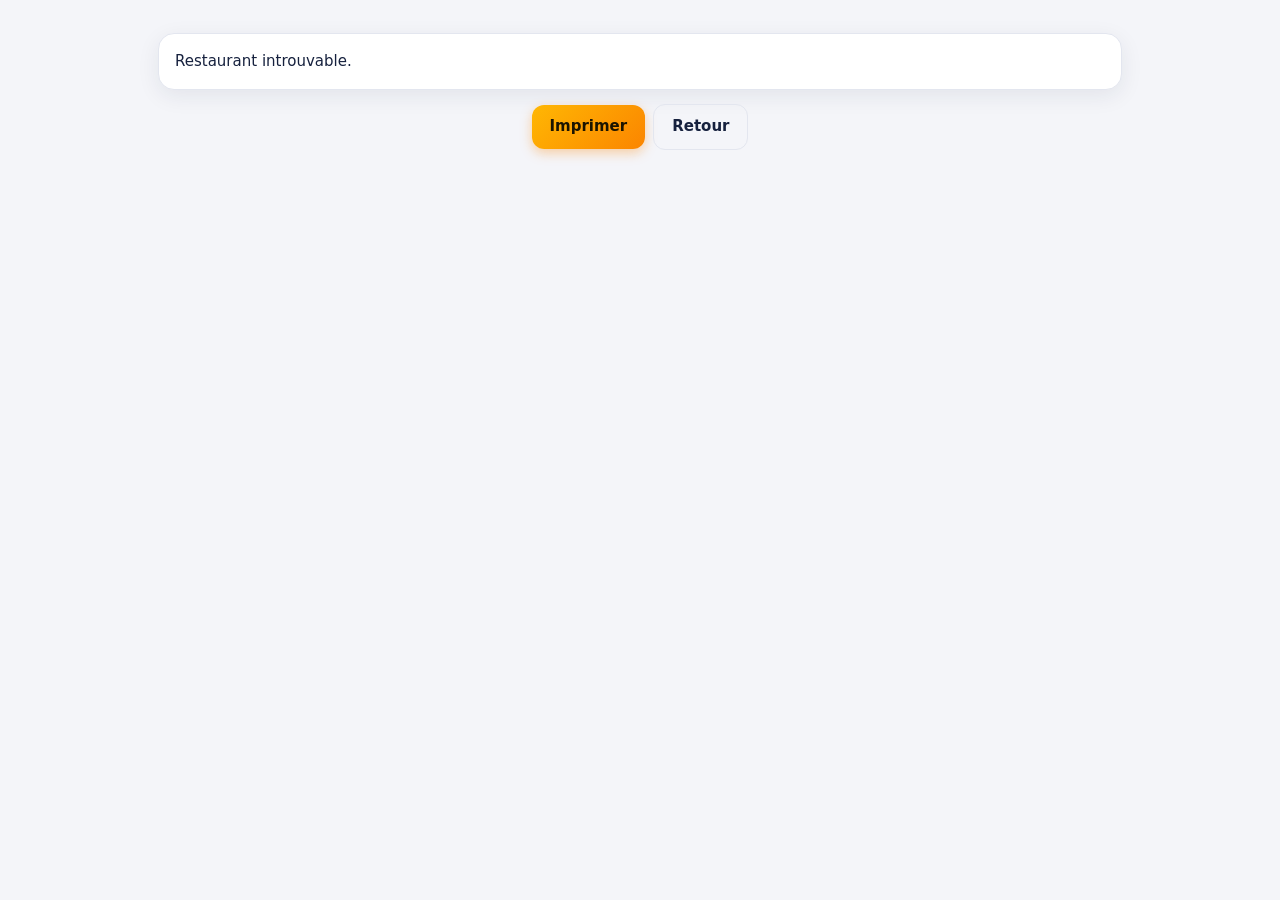
<file: card.html>
<!DOCTYPE html><html lang="fr"><head><meta charset="utf-8"><meta name="viewport" content="width=device-width,initial-scale=1"><title>Carte de visite</title><style>:root{--bg:#f4f5f9;--card:#fff;--ink:#16213e;--mut:#6a7390;--bd:#e3e6ef;--navy:#14213d;--navy2:#26417a;--gold:#ffb703;--gold2:#fb8500;--ok:#12a36b;--bad:#e5383b;--acc:#fb8500;--kpi:#26417a;--sh:0 6px 22px rgba(20,33,61,.08)}
@media(prefers-color-scheme:dark){:root{--bg:#0d1325;--card:#161f38;--ink:#eef1fb;--mut:#93a0c4;--bd:#27345a;--kpi:#ffc93c;--sh:0 6px 22px rgba(0,0,0,.35)}}
*{box-sizing:border-box}
body{margin:0;font:15px/1.55 "Segoe UI",system-ui,-apple-system,sans-serif;background:var(--bg);color:var(--ink)}
h2,h3{margin:.2em 0 .4em;letter-spacing:-.2px}
#hdr{display:flex;justify-content:space-between;align-items:center;gap:10px;flex-wrap:wrap;padding:12px 20px;background:linear-gradient(120deg,#0f1a33,#26417a);color:#fff;position:sticky;top:0;z-index:5;box-shadow:0 4px 16px rgba(0,0,0,.2)}
#hdr>b{font-size:17px;display:flex;align-items:center;gap:8px}#hdr>b:before{content:"";width:10px;height:10px;border-radius:50%;background:var(--gold);box-shadow:0 0 0 3px rgba(255,183,3,.3)}
#net{font-size:12px;padding:3px 10px;border-radius:99px;background:rgba(18,163,107,.25);color:#7dffc9}#net.off{background:rgba(229,56,59,.3);color:#ffb3b5}
#hdr .lang{display:inline-flex;background:rgba(255,255,255,.12);border-radius:99px;padding:3px;gap:2px}
nav{display:flex;gap:8px;flex-wrap:wrap;padding:12px 18px;background:var(--card);border-bottom:1px solid var(--bd);position:sticky;top:56px;z-index:4;overflow-x:auto}
main{max-width:1000px;margin:0 auto;padding:18px}
.card{background:var(--card);border:1px solid var(--bd);border-radius:16px;padding:16px;margin-bottom:14px;box-shadow:var(--sh)}
.col{display:flex;flex-direction:column;gap:10px}.col>.card{margin-bottom:0}
.col>.card:has(.kpi){border-inline-start:6px solid var(--gold)}
.col>.card:nth-child(2):has(.kpi){border-color:var(--ok)}.col>.card:nth-child(3):has(.kpi){border-color:var(--navy2)}.col>.card:nth-child(4):has(.kpi){border-color:var(--gold2)}
.kpi{font-size:30px;font-weight:800;color:var(--kpi);line-height:1.2}.mut{color:var(--mut);font-size:13px}
.row{display:flex;gap:8px;flex-wrap:wrap;align-items:center}.row>.g{flex:1}
input,select,textarea{font:inherit;padding:10px 12px;border-radius:10px;border:1.5px solid var(--bd);background:var(--card);color:var(--ink);transition:border .15s,box-shadow .15s}
input:focus,select:focus{outline:0;border-color:var(--gold2);box-shadow:0 0 0 3px rgba(251,133,0,.25)}
button{font:inherit;font-weight:700;cursor:pointer;padding:10px 18px;border-radius:12px;border:0;color:#1b1400;background:linear-gradient(135deg,var(--gold),var(--gold2));box-shadow:0 4px 12px rgba(251,133,0,.35);transition:transform .15s,box-shadow .15s,filter .15s}
button:hover{transform:translateY(-2px);filter:brightness(1.05);box-shadow:0 8px 18px rgba(251,133,0,.4)}
button:active{transform:none}button:focus-visible{outline:3px solid var(--navy2);outline-offset:2px}
button:disabled{opacity:.4;cursor:not-allowed;transform:none;box-shadow:none}
button.sec{background:transparent;color:var(--ink);border:1.5px solid var(--bd);box-shadow:none}
button.sec:hover{border-color:var(--navy2);color:var(--navy2);box-shadow:none}
@media(prefers-color-scheme:dark){button.sec:hover{border-color:var(--gold);color:var(--gold)}}
button.bad{background:linear-gradient(135deg,#e5383b,#b1252a);color:#fff;box-shadow:0 4px 12px rgba(229,56,59,.35)}
nav button{background:transparent;color:var(--ink);border:1.5px solid var(--bd);box-shadow:none;padding:8px 16px;white-space:nowrap}
nav button:hover{border-color:var(--navy2);box-shadow:none}
nav button.on{background:linear-gradient(135deg,#14213d,#26417a);color:var(--gold);border-color:transparent;box-shadow:0 4px 12px rgba(20,33,61,.35)}
#hdr .lang button{background:transparent;box-shadow:none;padding:4px 11px;font-size:12px;color:#fff;border-radius:99px}
#hdr .lang button.on{background:var(--gold);color:#1b1400}
#hdr #lo{background:rgba(255,255,255,.14);color:#fff;box-shadow:none;border:1px solid rgba(255,255,255,.4);padding:6px 14px}
.grid{display:grid;grid-template-columns:repeat(auto-fill,minmax(140px,1fr));gap:10px}
.grid button{padding:16px 8px;background:var(--card);color:var(--ink);border:1.5px solid var(--bd);border-radius:14px;box-shadow:none;line-height:1.3}
.grid button b{color:var(--gold2);font-size:15px}.grid button:hover{border-color:var(--gold2);background:rgba(255,183,3,.12);box-shadow:var(--sh)}
table{width:100%;border-collapse:collapse}th{font-size:12px;color:var(--mut);text-transform:none;background:rgba(38,65,122,.07)}
td,th{padding:9px 8px;border-bottom:1px solid var(--bd);text-align:start}tr:hover td{background:rgba(255,183,3,.07)}
.badge{padding:3px 11px;border-radius:99px;background:rgba(255,183,3,.25);color:#8a5a00;font-size:12px;font-weight:700}
.badge[data-s="acceptée"],.badge[data-s="préparée"]{background:rgba(38,65,122,.15);color:var(--navy2)}
.badge[data-s="en route"]{background:rgba(251,133,0,.2);color:#b45f00}
.badge[data-s="terminée"]{background:rgba(18,163,107,.18);color:#0a7a4f}
.badge[data-s="refusée"],.badge[data-s="annulée"]{background:rgba(229,56,59,.15);color:#c1272b}
.logo{width:58px;height:58px;border-radius:14px;object-fit:cover;background:linear-gradient(135deg,var(--gold),var(--gold2))}
.toast{position:fixed;bottom:18px;inset-inline-end:18px;background:var(--navy);color:#fff;padding:13px 18px;border-radius:12px;z-index:20;border-inline-start:5px solid var(--gold);box-shadow:0 10px 30px rgba(0,0,0,.35)}
iframe{width:100%;height:280px;border:0;border-radius:12px}
#receipt{display:none;font:13px monospace;width:72mm}
@media print{body>*{display:none!important}#receipt{display:block!important}.pcard{display:block!important}}
.bizcard{width:340px;border:3px solid var(--gold2);border-radius:18px;padding:22px;text-align:center;margin:20px auto;background:#fff;color:#14213d;box-shadow:var(--sh)}
body.auth{background:radial-gradient(circle at 15% 0,#2f5aa8 0,#14213d 55%) fixed;min-height:100vh}
body.auth #hdr{background:transparent;box-shadow:none;position:static}
body.auth main{padding-top:0}body.auth .card{box-shadow:0 24px 70px rgba(0,0,0,.45);border:0;border-radius:22px;padding:26px}
.brand{font-size:26px;font-weight:800;margin:0}.brand span{color:var(--gold2)}
body.auth #hdr>b{display:none}body.auth #hdr{justify-content:flex-end}
nav{position:static;flex-wrap:nowrap;scrollbar-width:thin}#hdr{position:static}
.gal{display:flex;gap:8px;overflow-x:auto;scroll-snap-type:x mandatory;margin-bottom:10px}.gal.ph{height:90px;align-items:center;justify-content:center;font-size:34px;background:rgba(255,183,3,.15);border-radius:12px}
.gi{position:relative;flex:0 0 auto;scroll-snap-align:start}.gi img{height:150px;max-width:260px;object-fit:cover;border-radius:12px;display:block}
.gi .x{position:absolute;top:6px;inset-inline-end:6px;padding:2px 8px;border-radius:99px;background:rgba(20,33,61,.8);color:#fff;box-shadow:none;font-size:12px}
.cat{display:grid;grid-template-columns:repeat(auto-fill,minmax(250px,1fr));gap:12px}.dish{margin:0}.dish p{margin:6px 0}
.lb{display:inline-block;cursor:pointer;padding:9px 16px;border-radius:12px;border:1.5px solid var(--bd);font-weight:700}.lb:hover{border-color:var(--navy2)}
textarea{width:100%;font:inherit}
.pv{margin:10px 0 0}.pvi{flex:0 0 130px;cursor:pointer;scroll-snap-align:start;font-size:13px}.pvi img,.pvi .ph2{width:130px;height:90px;object-fit:cover;border-radius:12px;display:flex;align-items:center;justify-content:center;font-size:28px;background:rgba(255,183,3,.15)}.pvi b,.pvi span{display:block}.pvi span{color:var(--acc);font-weight:700}
.warn{border-inline-start:6px solid var(--gold);background:rgba(255,183,3,.12)}.okc{border-inline-start:6px solid var(--ok)}
.badge[data-s="pro"]{background:rgba(18,163,107,.18);color:#0a7a4f}.badge[data-s="off"]{background:rgba(229,56,59,.15);color:#c1272b}
</style></head><body>
<main><div id="c"></div><div class="row" style="justify-content:center"><button onclick="print()">Imprimer</button><button class="sec" onclick="navTo('index')">Retour</button></div></main>
<div id="receipt"></div>
<script src="db.js"></script>
<script src="charts.js"></script>
<script src="qr.js"></script>
<script>let SH=window;try{if(window.parent!==window&&window.parent.nav)SH=window.parent}catch(e){}
SH.__m=SH.__m||{l:{},s:{}};
const store={g(w,k){try{const v=(w=='l'?localStorage:sessionStorage).getItem(k);if(v!==null)return v}catch(e){}return SH.__m[w][k]??null},
 s(w,k,v){try{(w=='l'?localStorage:sessionStorage).setItem(k,v)}catch(e){}SH.__m[w][k]=v},clr(){try{sessionStorage.clear()}catch(e){}SH.__m.s={}}};
const K='rm_db',LANGS={fr:'Français',en:'English',ar:'العربية',es:'Español'};
const TL={dash:'Tableau de bord',pos:'Caisse',hist:'Historique des ventes',orders:'Commandes',menu:'Carte / Menu',drivers:'Livreurs',settings:'Réglages',restos:'Restaurants',myorders:'Mes commandes',logout:'Déconnexion'};
const T={en:{dash:'Dashboard',pos:'Cash register',hist:'Sales history',orders:'Orders',menu:'Menu',drivers:'Drivers',settings:'Settings',restos:'Restaurants',myorders:'My orders',logout:'Log out'},
es:{dash:'Panel',pos:'Caja',hist:'Historial de ventas',orders:'Pedidos',menu:'Menú',drivers:'Repartidores',settings:'Ajustes',restos:'Restaurantes',myorders:'Mis pedidos',logout:'Salir'},
ar:{dash:'لوحة القيادة',pos:'الصندوق',hist:'سجل المبيعات',orders:'الطلبات',menu:'القائمة',drivers:'السائقون',settings:'الإعدادات',restos:'المطاعم',myorders:'طلباتي',logout:'خروج'}};
const lang=()=>store.g('l','lang')||'fr',t=k=>(T[lang()]||{})[k]||TL[k]||k;
const TRS="Tableau de bord|Dashboard|Panel|لوحة القيادة\nCaisse|Cash register|Caja|الصندوق\nHistorique des ventes|Sales history|Historial de ventas|سجل المبيعات\nCommandes|Orders|Pedidos|الطلبات\nCarte / Menu|Menu|Menú|القائمة\nLivreurs|Drivers|Repartidores|السائقون\nRéglages|Settings|Ajustes|الإعدادات\nRestaurants|Restaurants|Restaurantes|المطاعم\nMes commandes|My orders|Mis pedidos|طلباتي\nDéconnexion|Log out|Salir|خروج\n● En ligne|● Online|● En línea|● متصل\n● Hors ligne — caisse active|● Offline — register active|● Sin conexión — caja activa|● غير متصل — الصندوق يعمل\nGérez votre restaurant, même sans connexion.|Manage your restaurant, even offline.|Gestiona tu restaurante, incluso sin conexión.|أدر مطعمك حتى بدون اتصال.\nSe connecter|Log in|Iniciar sesión|تسجيل الدخول\nCréer un compte|Create an account|Crear una cuenta|إنشاء حساب\nPremière configuration : compte propriétaire|First setup: owner account|Primera configuración: cuenta de propietario|الإعداد الأول: حساب المالك\nClient|Customer|Cliente|زبون\nRestaurant|Restaurant|Restaurante|مطعم\nCréer le compte|Create account|Crear cuenta|إنشاء الحساب\nCréer le compte propriétaire|Create owner account|Crear cuenta de propietario|إنشاء حساب المالك\nRetour|Back|Volver|رجوع\n← Retour|← Back|← Volver|→ رجوع\nTéléphone ou nom propriétaire|Phone or owner name|Teléfono o nombre del propietario|الهاتف أو اسم المالك\nMot de passe|Password|Contraseña|كلمة المرور\nConfirmez le mot de passe|Confirm password|Confirma la contraseña|أكّد كلمة المرور\nVotre nom|Your name|Tu nombre|اسمك\nNom du restaurant|Restaurant name|Nombre del restaurante|اسم المطعم\nNuméro de téléphone|Phone number|Número de teléfono|رقم الهاتف\nVotre nom de propriétaire|Your owner name|Tu nombre de propietario|اسم المالك\nCréez votre compte propriétaire (une seule fois).|Create your owner account (one time only).|Crea tu cuenta de propietario (una sola vez).|أنشئ حساب المالك (مرة واحدة فقط).\nIdentifiants incorrects.|Incorrect credentials.|Credenciales incorrectas.|بيانات الدخول غير صحيحة.\nTous les champs sont obligatoires.|All fields are required.|Todos los campos son obligatorios.|جميع الحقول مطلوبة.\nLes deux mots de passe ne sont pas identiques.|The two passwords do not match.|Las dos contraseñas no coinciden.|كلمتا المرور غير متطابقتين.\nCe numéro est déjà utilisé.|This number is already used.|Este número ya está en uso.|هذا الرقم مستخدم بالفعل.\nNom et mot de passe obligatoires.|Name and password required.|Nombre y contraseña obligatorios.|الاسم وكلمة المرور مطلوبان.\nDevise par défaut : FCFA (XOF). 1 mois d'essai gratuit.|Default currency: FCFA (XOF). 1 month free trial.|Moneda por defecto: FCFA (XOF). 1 mes de prueba gratuita.|العملة الافتراضية: فرنك CFA (XOF). شهر تجريبي مجاني.\nEspace propriétaire|Owner area|Área del propietario|مساحة المالك\nLien|Link|Enlace|الرابط\nTél.|Phone|Tel.|الهاتف\nStatut|Status|Estado|الحالة\nÉchéance|Due date|Vencimiento|الاستحقاق\nDevise|Currency|Moneda|العملة\nEssai gratuit|Free trial|Prueba gratuita|تجربة مجانية\nAbonné|Subscribed|Suscrito|مشترك\nSuspendu|Suspended|Suspendido|موقوف\nExpiré|Expired|Vencido|منتهي\nEssai terminé|Trial ended|Prueba terminada|انتهت التجربة\n+1 mois payé|+1 month paid|+1 mes pagado|+شهر مدفوع\nSuspendre|Suspend|Suspender|إيقاف\nSupprimer|Delete|Eliminar|حذف\nAucun restaurant inscrit pour l'instant.|No restaurant registered yet.|Ningún restaurante registrado todavía.|لا يوجد مطعم مسجل بعد.\nChiffre d'affaires total|Total revenue|Ingresos totales|إجمالي رقم الأعمال\nAujourd'hui|Today|Hoy|اليوم\nNombre de ventes|Number of sales|Número de ventas|عدد المبيعات\nPanier moyen|Average basket|Cesta media|متوسط السلة\nCA des 7 derniers jours|Revenue, last 7 days|Ingresos, últimos 7 días|رقم الأعمال خلال 7 أيام\nMeilleurs produits|Top products|Mejores productos|أفضل المنتجات\nAucune vente pour l'instant.|No sales yet.|Aún no hay ventas.|لا توجد مبيعات بعد.\nTicket|Receipt|Ticket|التذكرة\n(fonctionne hors connexion)|(works offline)|(funciona sin conexión)|(يعمل بدون اتصال)\nValider la vente et imprimer|Confirm sale and print|Validar venta e imprimir|تأكيد البيع والطباعة\nEspèces|Cash|Efectivo|نقدًا\nCarte|Card|Tarjeta|بطاقة\nAucune vente.|No sales.|Sin ventas.|لا توجد مبيعات.\nN°|No.|N.º|الرقم\nDate|Date|Fecha|التاريخ\nSource|Source|Origen|المصدر\nTotal|Total|Total|المجموع\nRéimprimer|Reprint|Reimprimir|إعادة الطباعة\ncaisse|register|caja|الصندوق\nen ligne|online|en línea|عبر الإنترنت\nAccepter|Accept|Aceptar|قبول\nRefuser|Decline|Rechazar|رفض\nMarquer préparée|Mark as prepared|Marcar como preparado|تحديد كمُجهّز\nLivreur…|Driver…|Repartidor…|السائق…\nAttribuer|Assign|Asignar|تعيين\nAnnulée par le client|Cancelled by the customer|Cancelado por el cliente|ألغاها الزبون\nAucune commande en ligne.|No online orders.|Sin pedidos en línea.|لا توجد طلبات عبر الإنترنت.\nNom du plat|Dish name|Nombre del plato|اسم الطبق\nPrix|Price|Precio|السعر\nAjouter|Add|Añadir|إضافة\nNom|Name|Nombre|الاسم\nTéléphone|Phone|Teléfono|الهاتف\nCréer le compte livreur|Create driver account|Crear cuenta de repartidor|إنشاء حساب سائق\nAucun livreur.|No drivers.|Sin repartidores.|لا يوجد سائقون.\nLogo|Logo|Logo|الشعار\nAdresse|Address|Dirección|العنوان\nLatitude|Latitude|Latitud|خط العرض\nLongitude|Longitude|Longitud|خط الطول\nMa position|My location|Mi ubicación|موقعي\nMoyens de paiement en ligne (séparés par des virgules)|Online payment methods (comma-separated)|Medios de pago en línea (separados por comas)|وسائل الدفع عبر الإنترنت (مفصولة بفواصل)\nEnregistrer|Save|Guardar|حفظ\nCarte de visite|Business card|Tarjeta de visita|بطاقة العمل\nImprimer|Print|Imprimir|طباعة\nRestaurant introuvable.|Restaurant not found.|Restaurante no encontrado.|المطعم غير موجود.\nActivez la localisation pour trier les restaurants par distance.|Enable location to sort restaurants by distance.|Activa la ubicación para ordenar por distancia.|فعّل الموقع لترتيب المطاعم حسب المسافة.\nVoir la carte|View menu|Ver la carta|عرض القائمة\nAucun restaurant disponible pour le moment.|No restaurant available right now.|Ningún restaurante disponible por ahora.|لا يوجد مطعم متاح حاليًا.\nAdresse de livraison|Delivery address|Dirección de entrega|عنوان التوصيل\nPaiement à la livraison|Pay on delivery|Pago contra entrega|الدفع عند التسليم\nCommander|Order|Pedir|اطلب\nAnnuler la commande|Cancel order|Cancelar pedido|إلغاء الطلب\nReçu PDF|PDF receipt|Recibo PDF|إيصال PDF\nAucune commande.|No orders.|Sin pedidos.|لا توجد طلبات.\nLivreur|Driver|Repartidor|السائق\nDémarrer la livraison|Start delivery|Iniciar entrega|بدء التوصيل\nLivraison terminée|Delivery completed|Entrega completada|اكتمل التوصيل\nEn préparation…|Being prepared…|En preparación…|قيد التحضير…\nAucune commande attribuée.|No assigned orders.|Sin pedidos asignados.|لا توجد طلبات معيّنة.\nen attente|pending|pendiente|قيد الانتظار\nacceptée|accepted|aceptado|مقبول\npréparée|prepared|preparado|مجهّز\nen route|on the way|en camino|في الطريق\nterminée|completed|completado|مكتمل\nrefusée|declined|rechazado|مرفوض\nannulée|cancelled|cancelado|ملغى\nCréer un compte pour votre restaurant|Create an account for your restaurant|Crea una cuenta para tu restaurante|أنشئ حسابًا لمطعمك\nCatalogue des plats|Dish catalogue|Catálogo de platos|كتالوج الأطباق\nNouveau plat|New dish|Nuevo plato|طبق جديد\nIngrédients et description|Ingredients and description|Ingredientes y descripción|المكونات والوصف\nPhotos du plat (une ou plusieurs)|Dish photos (one or more)|Fotos del plato (una o varias)|صور الطبق (واحدة أو أكثر)\nAjouter des photos|Add photos|Añadir fotos|إضافة صور\nModifier|Edit|Editar|تعديل\nAucun plat dans le catalogue.|No dishes in the catalogue.|Ningún plato en el catálogo.|لا توجد أطباق في الكتالوج.\nActiver Pro (+1 mois)|Activate Pro (+1 month)|Activar Pro (+1 mes)|تفعيل برو (+شهر)\nDésactiver le compte|Deactivate account|Desactivar la cuenta|تعطيل الحساب\nCompte désactivé|Account deactivated|Cuenta desactivada|الحساب معطّل\nPro actif|Pro active|Pro activo|برو مفعّل\nPro expiré|Pro expired|Pro vencido|انتهى برو\nDemande Pro|Pro request|Solicitud Pro|طلب برو\nActiver l'option Pro|Activate the Pro option|Activar la opción Pro|تفعيل خيار برو\nDemander l'activation Pro|Request Pro activation|Solicitar activación Pro|طلب تفعيل برو\nOption Pro|Pro option|Opción Pro|خيار برو\nVoir toute la carte|View full menu|Ver toda la carta|عرض القائمة كاملة\nRestaurants les plus proches de vous|Restaurants closest to you|Restaurantes más cercanos|أقرب المطاعم إليك\nMes tâches de livraison|My delivery tasks|Mis entregas|مهام التوصيل\nLivraisons terminées|Completed deliveries|Entregas completadas|التوصيلات المكتملة\nAucune tâche pour le moment.|No tasks right now.|Sin tareas por ahora.|لا توجد مهام حاليًا.\nCatalogue bientôt disponible.|Catalogue coming soon.|Catálogo próximamente.|الكتالوج قريبًا.";
const TR={};TRS.split('\n').forEach(l=>{const[a,...r]=l.split('|');['en','es','ar'].forEach((k,i)=>{(TR[k]=TR[k]||{})[a]=r[i]})});
function trs(s){const L=TR[lang()];if(!L)return s;const m=s.match(/^(\s*)([\s\S]*?)(\s*)$/),c=m[2];if(L[c])return m[1]+L[c]+m[3];const i=c.search(/ [:—] /);if(i>0&&L[c.slice(0,i)])return m[1]+L[c.slice(0,i)]+c.slice(i)+m[3];return s}
function trDom(root){if(lang()=='fr')return;const w=document.createTreeWalker(root,NodeFilter.SHOW_TEXT);let n;while(n=w.nextNode()){if(n.parentNode.tagName=='SCRIPT')continue;const v=trs(n.nodeValue);if(v!==n.nodeValue)n.nodeValue=v}
 root.querySelectorAll('[placeholder]').forEach(e=>{const v=trs(e.getAttribute('placeholder'));if(v!==e.getAttribute('placeholder'))e.setAttribute('placeholder',v)})}
let _obs=null;function startTr(){if(_obs||lang()=='fr')return;const o=()=>_obs.observe(document.body,{childList:true,subtree:true,characterData:true});_obs=new MutationObserver(()=>{_obs.disconnect();trDom(document.body);o()});o();trDom(document.body)}
const D=window.RGDB;
const uid=()=>Math.random().toString(36).slice(2,9);
const esc=s=>String(s??'').replace(/[&<>"']/g,c=>({'&':'&amp;','<':'&lt;','>':'&gt;','"':'&quot;',"'":'&#39;'}[c]));
const me=()=>{const i=store.g('s','uid');const u=i&&D.get().users.find(u=>u.id==i);return u&&!u.disabled?u:undefined};
const inShell=SH!==window;
const navTo=u=>inShell?parent.nav(u):(location=u.replace(/\.html$/,'')+'.html');
const cardUrl=s=>inShell?'#card/'+s:'card.html?r='+s;
const cardSlug=()=>inShell?SH.location.hash.split('/')[1]:new URLSearchParams(location.search).get('r');
const OWNER_ACCOUNT_NAME='Ayouba Tanko';
const isOwnerAccount=u=>!!u&&String(u.name||'').trim().toLocaleLowerCase('fr')===OWNER_ACCOUNT_NAME.toLocaleLowerCase('fr');
function guard(role){const u=me();const allowed=role==='owner'?(u&&(u.role==='owner'||(u.role==='restaurant'&&isOwnerAccount(u)))):(u&&u.role===role);if(!allowed){navTo('index');return null}return u}
function logout(){store.clr();navTo('index')}
const slugify=s=>s.toLowerCase().normalize('NFD').replace(/[\u0300-\u036f]/g,'').replace(/[^a-z0-9]+/g,'-').replace(/^-|-$/g,'');
const money=(v,c)=>{if(!c||c=='XOF'||c=='XAF')return new Intl.NumberFormat(lang(),{maximumFractionDigits:0}).format(v)+' FCFA';try{return new Intl.NumberFormat(lang(),{style:'currency',currency:c||'XOF'}).format(v)}catch(e){return v+' '+c}};
const currencies=()=>Intl.supportedValuesOf?Intl.supportedValuesOf('currency'):['EUR','USD','XOF','MAD','DZD','TND','GBP'];
const fdate=ts=>new Date(ts).toLocaleString(lang());
const km=(a,b)=>{const R=6371,r=x=>x*Math.PI/180,dl=r(b[0]-a[0]),dn=r(b[1]-a[1]);const h=Math.sin(dl/2)**2+Math.cos(r(a[0]))*Math.cos(r(b[0]))*Math.sin(dn/2)**2;return 2*R*Math.asin(Math.sqrt(h))};
function setLang(k){store.s('l','lang',k);inShell?parent.nav(parent.cur):location.reload()}
function hdr(title){document.getElementById('hdr').innerHTML=`<b>${esc(title)}</b><span class="row"><span id="net"></span><span class="lang">${Object.entries(LANGS).map(([k,v])=>`<button title="${v}" class="${k==lang()?'on':''}" onclick="setLang('${k}')">${k.toUpperCase()}</button>`).join('')}</span><button id="lo" onclick="logout()">${t('logout')}</button></span>`;document.documentElement.dir=lang()=='ar'?'rtl':'ltr';const nt=()=>{const e=document.getElementById('net');if(e){e.textContent=navigator.onLine?'● En ligne':'● Hors ligne — caisse active';e.className=navigator.onLine?'':'off'}};nt();addEventListener('online',nt);addEventListener('offline',nt);startTr()}
function toast(m){const e=document.createElement('div');e.className='toast';e.textContent=m;document.body.appendChild(e);setTimeout(()=>e.remove(),4500);try{const c=new AudioContext(),o=c.createOscillator();o.connect(c.destination);o.frequency.value=880;o.start();setTimeout(()=>o.stop(),180)}catch(e){}}
function setOrder(id,patch){const d=D.get(),o=d.orders.find(o=>o.id==id);Object.assign(o,patch);
 if(patch.status=='terminée'){d.rests.find(r=>r.id==o.restId).sales.push({id:uid(),date:Date.now(),items:o.items,total:o.total,src:'en ligne'})}D.save(d)}
function receipt(r,x,title){const items=x.items.map(i=>`<tr><td>${esc(i.n)} ×${i.q}</td><td style="text-align:end">${money(i.p*i.q,r.currency)}</td></tr>`).join('');
 return `<div style="text-align:center">${r.logo?`<img src="${r.logo}" style="width:60px"><br>`:''}<b>${esc(r.name)}</b><br>${esc(r.address||'')}<br>${esc(r.phone||'')}<hr>${title||'Reçu'} #${esc(x.id)}<br>${fdate(x.date||x.created)}</div><table>${items}</table><hr><b>TOTAL : ${money(x.total,r.currency)}</b><br>${esc(x.pay||'')}<p style="text-align:center">Merci !</p>`}
function printHTML(h){document.getElementById('receipt').innerHTML=h;setTimeout(()=>window.print(),150)}
function barChart(data,cur){const m=Math.max(1,...data.map(d=>d.v)),w=300/data.length;
 return `<svg viewBox="0 0 300 140" width="100%">${data.map((d,i)=>{const h=d.v/m*90;return `<rect x="${i*w+6}" y="${110-h}" width="${w-12}" height="${h}" fill="var(--acc)" rx="3"/><text x="${i*w+w/2}" y="${105-h}" font-size="7" text-anchor="middle" fill="currentColor">${Math.round(d.v)}</text><text x="${i*w+w/2}" y="124" font-size="7" text-anchor="middle" fill="currentColor">${esc(d.l)}</text>`}).join('')}</svg>`}

const curOptions=sel=>['XOF',...currencies().filter(c=>c!='XOF')].map(c=>`<option value="${c}" ${c==(sel||'XOF')?'selected':''}>${c=='XOF'?'FCFA (XOF)':c=='XAF'?'FCFA (XAF)':c}</option>`).join('');
const readImg=f=>new Promise(res=>{const fr=new FileReader();fr.onload=()=>{const im=new Image();im.onload=()=>{const k=Math.min(1,640/Math.max(im.width,im.height)),c=document.createElement('canvas');c.width=Math.round(im.width*k);c.height=Math.round(im.height*k);c.getContext('2d').drawImage(im,0,0,c.width,c.height);res(c.toDataURL('image/jpeg',.72))};im.onerror=()=>res(fr.result);im.src=fr.result};fr.readAsDataURL(f)});
const gal=(imgs,i)=>imgs&&imgs.length?'<div class="gal">'+imgs.map((s,k)=>`<span class="gi"><img src="${s}" alt="">${i!=null?`<button class="x" onclick="delImg(${i},${k})">✕</button>`:''}</span>`).join('')+'</div>':'<div class="gal ph">🍽️</div>';

function subInfo(r){const n=Date.now(),dl=e=>Math.max(0,Math.ceil((e-n)/864e5));
 if(r.sub=='suspended')return{ok:false,state:'off',label:'Compte désactivé',end:r.subEnd||r.trialEnd,days:-1};
 if(r.sub=='active')return r.subEnd>n?{ok:true,state:'pro',label:'Pro actif',end:r.subEnd,days:dl(r.subEnd)}:{ok:false,state:'off',label:'Pro expiré',end:r.subEnd,days:-1};
 return r.trialEnd>n?{ok:true,state:'trial',label:'Essai gratuit',end:r.trialEnd,days:dl(r.trialEnd)}:{ok:false,state:'off',label:'Essai terminé',end:r.trialEnd,days:-1}}
function notify(t,b){toast(t+(b?' — '+b:''));try{if(window.Notification&&Notification.permission=='granted')new Notification(t,{body:b||''})}catch(e){}}
document.addEventListener('click',()=>{try{window.Notification&&Notification.permission=='default'&&Notification.requestPermission()}catch(e){}},{once:true});
</script><script>
const r=D.get().rests.find(r=>r.slug==cardSlug());
c.innerHTML=r?`<div class="bizcard pcard">${r.logo?`<img src="${r.logo}" class="logo" style="width:90px;height:90px">`:''}<h2>${esc(r.name)}</h2><p>${esc(r.address||'')}</p><p>☎ ${esc(r.phone||'')}</p><p class="mut">${esc(r.slug)}</p><div id="qrbox" style="text-align:center;margin-top:10px">${RGQR.svg(new URL('index.html?resto='+r.slug,location.href).href,190)}<p><b>📱 Scannez pour commander en ligne</b></p></div></div><button type="button" onclick="printCard()" style="margin-top:10px">🖨️ Imprimer la carte</button>`:'<p class="card">Restaurant introuvable.</p>';
if(r)document.title=r.name;
function printCard(){const u=new URL('index.html?resto='+r.slug,location.href).href;printDoc('<!doctype html><html><head><meta charset="utf-8"><title>'+esc(r.name)+'</title></head><body style="margin:0;font-family:system-ui,Arial,sans-serif"><div style="width:90mm;margin:15mm auto;border:2px solid #14213d;border-radius:14px;padding:14px;text-align:center"><h2 style="margin:0 0 4px;color:#14213d">'+esc(r.name)+'</h2><div>'+esc(r.address||'')+'</div><div>☎ '+esc(r.phone||'')+'</div>'+RGQR.svg(u,200)+'<div style="font-weight:700">Scannez pour commander en ligne</div></div></body></html>')}
</script>
<script>
(()=> {
 const KEY='restogest_seen_version';let pending='';
 const bar=document.createElement('div');bar.id='rg-update-banner';
 bar.style.cssText='display:none;position:fixed;top:0;left:0;right:0;z-index:99999;align-items:center;gap:10px;background:#14213d;color:#fff;padding:10px 12px;padding-top:calc(10px + env(safe-area-inset-top,0px));box-shadow:0 6px 22px #0006;font:14px/1.35 system-ui';
 bar.innerHTML='<span id="rg-update-msg" style="flex:1"></span><button id="rg-update-now" style="background:#ffb703;color:#14213d;border:0;border-radius:10px;padding:10px 14px;font-weight:800;white-space:nowrap">🔄 Mise à jour</button>';
 (document.body||document.documentElement).appendChild(bar);
 document.getElementById('rg-update-now').onclick=async()=>{
   if(pending)try{localStorage.setItem(KEY,pending)}catch(e){}
   try{if(navigator.serviceWorker){const reg=await navigator.serviceWorker.getRegistration();if(reg)await reg.update();if(reg&&reg.waiting)reg.waiting.postMessage({type:'SKIP_WAITING'})}}catch(e){}
   location.reload();
 };
 async function checkVersion(){
   try{
    const r=await fetch('./version.json?ts='+Date.now(),{cache:'no-store'});if(!r.ok)return;
    const data=await r.json();if(!data.version)return;
    const seen=localStorage.getItem(KEY);
    if(!seen){localStorage.setItem(KEY,String(data.version));return}
    if(data.notify===true&&seen!==String(data.version)){pending=String(data.version);document.getElementById('rg-update-msg').textContent=data.message||'Une nouvelle version est disponible.';bar.style.display='flex'}
    else bar.style.display='none';
   }catch(e){}
 }
 checkVersion();setInterval(checkVersion,5*60*1000);
 if('serviceWorker' in navigator && location.protocol.startsWith('http')){navigator.serviceWorker.register('./sw.js').catch(()=>{})}
})();
</script>
</body></html>
</file>
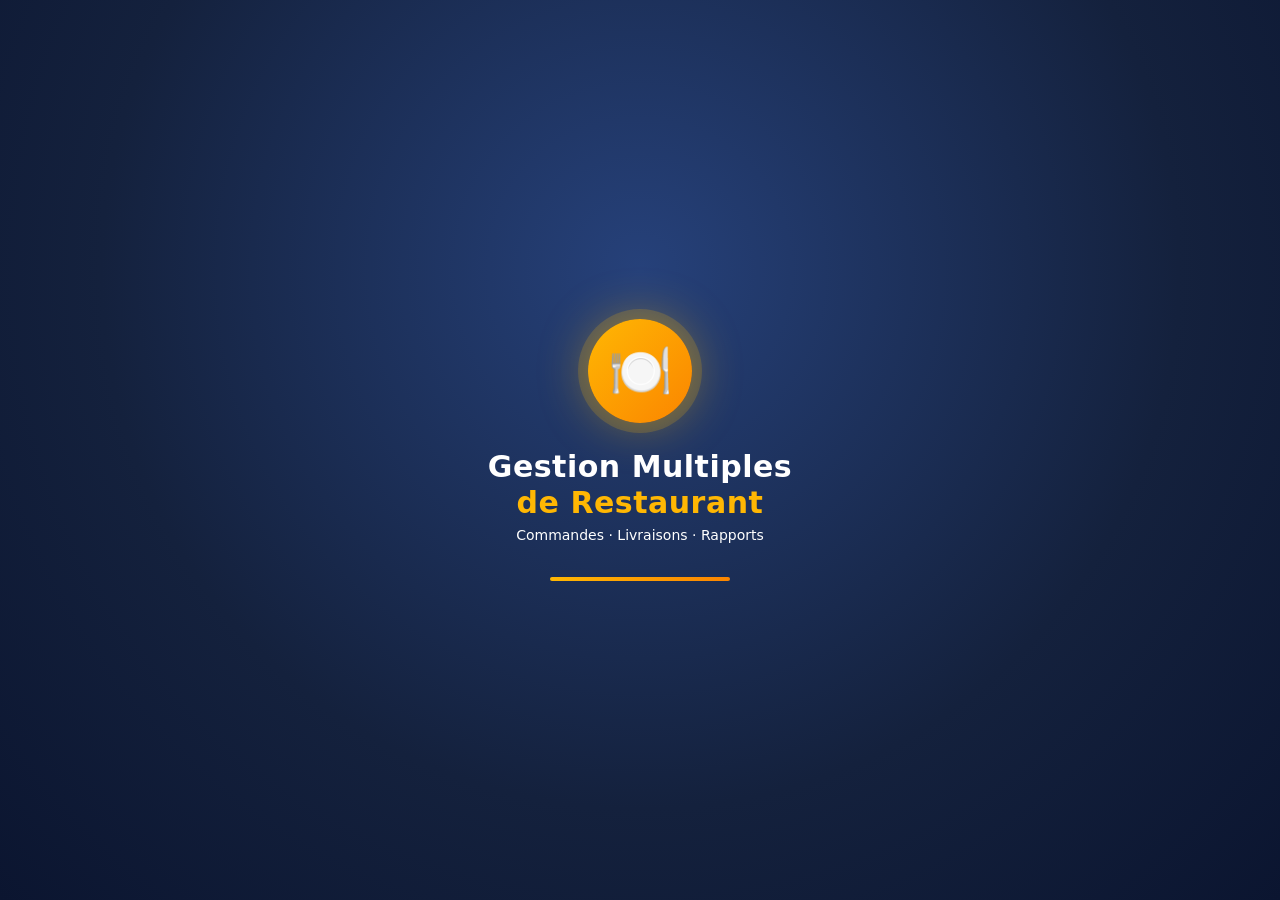
<file: client.html>
<!DOCTYPE html><html lang="fr"><head><meta charset="utf-8"><meta name="viewport" content="width=device-width,initial-scale=1"><title>Client</title><style>:root{--bg:#f4f5f9;--card:#fff;--ink:#16213e;--mut:#6a7390;--bd:#e3e6ef;--navy:#14213d;--navy2:#26417a;--gold:#ffb703;--gold2:#fb8500;--ok:#12a36b;--bad:#e5383b;--acc:#fb8500;--kpi:#26417a;--sh:0 6px 22px rgba(20,33,61,.08)}
@media(prefers-color-scheme:dark){:root{--bg:#0d1325;--card:#161f38;--ink:#eef1fb;--mut:#93a0c4;--bd:#27345a;--kpi:#ffc93c;--sh:0 6px 22px rgba(0,0,0,.35)}}
*{box-sizing:border-box}
body{margin:0;font:15px/1.55 "Segoe UI",system-ui,-apple-system,sans-serif;background:var(--bg);color:var(--ink)}
h2,h3{margin:.2em 0 .4em;letter-spacing:-.2px}
#hdr{display:flex;justify-content:space-between;align-items:center;gap:10px;flex-wrap:wrap;padding:12px 20px;background:linear-gradient(120deg,#0f1a33,#26417a);color:#fff;position:sticky;top:0;z-index:5;box-shadow:0 4px 16px rgba(0,0,0,.2)}
#hdr>b{font-size:17px;display:flex;align-items:center;gap:8px}#hdr>b:before{content:"";width:10px;height:10px;border-radius:50%;background:var(--gold);box-shadow:0 0 0 3px rgba(255,183,3,.3)}
#net{font-size:12px;padding:3px 10px;border-radius:99px;background:rgba(18,163,107,.25);color:#7dffc9}#net.off{background:rgba(229,56,59,.3);color:#ffb3b5}
#hdr .lang{display:inline-flex;background:rgba(255,255,255,.12);border-radius:99px;padding:3px;gap:2px}
nav{display:flex;gap:8px;flex-wrap:wrap;padding:12px 18px;background:var(--card);border-bottom:1px solid var(--bd);position:sticky;top:56px;z-index:4;overflow-x:auto}
main{max-width:1000px;margin:0 auto;padding:18px}
.card{background:var(--card);border:1px solid var(--bd);border-radius:16px;padding:16px;margin-bottom:14px;box-shadow:var(--sh)}
.col{display:flex;flex-direction:column;gap:10px}.col>.card{margin-bottom:0}
.col>.card:has(.kpi){border-inline-start:6px solid var(--gold)}
.col>.card:nth-child(2):has(.kpi){border-color:var(--ok)}.col>.card:nth-child(3):has(.kpi){border-color:var(--navy2)}.col>.card:nth-child(4):has(.kpi){border-color:var(--gold2)}
.kpi{font-size:30px;font-weight:800;color:var(--kpi);line-height:1.2}.mut{color:var(--mut);font-size:13px}
.row{display:flex;gap:8px;flex-wrap:wrap;align-items:center}.row>.g{flex:1}
input,select,textarea{font:inherit;padding:10px 12px;border-radius:10px;border:1.5px solid var(--bd);background:var(--card);color:var(--ink);transition:border .15s,box-shadow .15s}
input:focus,select:focus{outline:0;border-color:var(--gold2);box-shadow:0 0 0 3px rgba(251,133,0,.25)}
button{font:inherit;font-weight:700;cursor:pointer;padding:10px 18px;border-radius:12px;border:0;color:#1b1400;background:linear-gradient(135deg,var(--gold),var(--gold2));box-shadow:0 4px 12px rgba(251,133,0,.35);transition:transform .15s,box-shadow .15s,filter .15s}
button:hover{transform:translateY(-2px);filter:brightness(1.05);box-shadow:0 8px 18px rgba(251,133,0,.4)}
button:active{transform:none}button:focus-visible{outline:3px solid var(--navy2);outline-offset:2px}
button:disabled{opacity:.4;cursor:not-allowed;transform:none;box-shadow:none}
button.sec{background:transparent;color:var(--ink);border:1.5px solid var(--bd);box-shadow:none}
button.sec:hover{border-color:var(--navy2);color:var(--navy2);box-shadow:none}
@media(prefers-color-scheme:dark){button.sec:hover{border-color:var(--gold);color:var(--gold)}}
button.bad{background:linear-gradient(135deg,#e5383b,#b1252a);color:#fff;box-shadow:0 4px 12px rgba(229,56,59,.35)}
nav button{background:transparent;color:var(--ink);border:1.5px solid var(--bd);box-shadow:none;padding:8px 16px;white-space:nowrap}
nav button:hover{border-color:var(--navy2);box-shadow:none}
nav button.on{background:linear-gradient(135deg,#14213d,#26417a);color:var(--gold);border-color:transparent;box-shadow:0 4px 12px rgba(20,33,61,.35)}
#hdr .lang button{background:transparent;box-shadow:none;padding:4px 11px;font-size:12px;color:#fff;border-radius:99px}
#hdr .lang button.on{background:var(--gold);color:#1b1400}
#hdr #lo{background:rgba(255,255,255,.14);color:#fff;box-shadow:none;border:1px solid rgba(255,255,255,.4);padding:6px 14px}
.grid{display:grid;grid-template-columns:repeat(auto-fill,minmax(140px,1fr));gap:10px}
.grid button{padding:16px 8px;background:var(--card);color:var(--ink);border:1.5px solid var(--bd);border-radius:14px;box-shadow:none;line-height:1.3}
.grid button b{color:var(--gold2);font-size:15px}.grid button:hover{border-color:var(--gold2);background:rgba(255,183,3,.12);box-shadow:var(--sh)}
table{width:100%;border-collapse:collapse}th{font-size:12px;color:var(--mut);text-transform:none;background:rgba(38,65,122,.07)}
td,th{padding:9px 8px;border-bottom:1px solid var(--bd);text-align:start}tr:hover td{background:rgba(255,183,3,.07)}
.badge{padding:3px 11px;border-radius:99px;background:rgba(255,183,3,.25);color:#8a5a00;font-size:12px;font-weight:700}
.badge[data-s="acceptée"],.badge[data-s="préparée"]{background:rgba(38,65,122,.15);color:var(--navy2)}
.badge[data-s="en route"]{background:rgba(251,133,0,.2);color:#b45f00}
.badge[data-s="terminée"]{background:rgba(18,163,107,.18);color:#0a7a4f}
.badge[data-s="refusée"],.badge[data-s="annulée"]{background:rgba(229,56,59,.15);color:#c1272b}
.logo{width:58px;height:58px;border-radius:14px;object-fit:cover;background:linear-gradient(135deg,var(--gold),var(--gold2))}
.toast{position:fixed;bottom:18px;inset-inline-end:18px;background:var(--navy);color:#fff;padding:13px 18px;border-radius:12px;z-index:20;border-inline-start:5px solid var(--gold);box-shadow:0 10px 30px rgba(0,0,0,.35)}
iframe{width:100%;height:280px;border:0;border-radius:12px}
#receipt{display:none;font:13px monospace;width:72mm}
@media print{body>*{display:none!important}#receipt{display:block!important}.pcard{display:block!important}}
.bizcard{width:340px;border:3px solid var(--gold2);border-radius:18px;padding:22px;text-align:center;margin:20px auto;background:#fff;color:#14213d;box-shadow:var(--sh)}
body.auth{background:radial-gradient(circle at 15% 0,#2f5aa8 0,#14213d 55%) fixed;min-height:100vh}
body.auth #hdr{background:transparent;box-shadow:none;position:static}
body.auth main{padding-top:0}body.auth .card{box-shadow:0 24px 70px rgba(0,0,0,.45);border:0;border-radius:22px;padding:26px}
.brand{font-size:26px;font-weight:800;margin:0}.brand span{color:var(--gold2)}
body.auth #hdr>b{display:none}body.auth #hdr{justify-content:flex-end}
nav{position:static;flex-wrap:nowrap;scrollbar-width:thin}#hdr{position:static}
.gal{display:flex;gap:8px;overflow-x:auto;scroll-snap-type:x mandatory;margin-bottom:10px}.gal.ph{height:90px;align-items:center;justify-content:center;font-size:34px;background:rgba(255,183,3,.15);border-radius:12px}
.gi{position:relative;flex:0 0 auto;scroll-snap-align:start}.gi img{height:150px;max-width:260px;object-fit:cover;border-radius:12px;display:block}
.gi .x{position:absolute;top:6px;inset-inline-end:6px;padding:2px 8px;border-radius:99px;background:rgba(20,33,61,.8);color:#fff;box-shadow:none;font-size:12px}
.cat{display:grid;grid-template-columns:repeat(auto-fill,minmax(250px,1fr));gap:12px}.dish{margin:0}.dish p{margin:6px 0}
.lb{display:inline-block;cursor:pointer;padding:9px 16px;border-radius:12px;border:1.5px solid var(--bd);font-weight:700}.lb:hover{border-color:var(--navy2)}
textarea{width:100%;font:inherit}
.pv{margin:10px 0 0}.pvi{flex:0 0 130px;cursor:pointer;scroll-snap-align:start;font-size:13px}.pvi img,.pvi .ph2{width:130px;height:90px;object-fit:cover;border-radius:12px;display:flex;align-items:center;justify-content:center;font-size:28px;background:rgba(255,183,3,.15)}.pvi b,.pvi span{display:block}.pvi span{color:var(--acc);font-weight:700}
.warn{border-inline-start:6px solid var(--gold);background:rgba(255,183,3,.12)}.okc{border-inline-start:6px solid var(--ok)}
.badge[data-s="pro"]{background:rgba(18,163,107,.18);color:#0a7a4f}.badge[data-s="off"]{background:rgba(229,56,59,.15);color:#c1272b}

/* Home grid navigation for restaurant space */
.home-grid-wrap{max-width:420px;margin:0 auto}
.home-grid{display:grid;grid-template-columns:1fr 1fr;gap:12px}
.home-grid .hg-btn{
  display:flex;flex-direction:column;align-items:center;justify-content:center;gap:10px;
  background:#14213d;color:#fff;border:0;border-radius:16px;padding:22px 12px;
  font-weight:700;font-size:14px;line-height:1.25;text-align:center;
  box-shadow:0 6px 18px rgba(20,33,61,.25);min-height:110px;
  transition:transform .15s,filter .15s,box-shadow .15s
}
.home-grid .hg-btn:hover{transform:translateY(-3px);filter:brightness(1.08);box-shadow:0 10px 24px rgba(20,33,61,.35)}
.home-grid .hg-btn .ico{font-size:28px;line-height:1;filter:drop-shadow(0 2px 4px rgba(0,0,0,.2))}
.home-grid .hg-btn.full{grid-column:1/-1;flex-direction:row;min-height:64px;gap:12px;padding:16px 20px}
.home-grid .hg-btn .badge{background:var(--gold);color:#1b1400;margin-inline-start:4px}
.back-row{margin-bottom:12px}
.back-row button{background:transparent;color:var(--ink);border:1.5px solid var(--bd);box-shadow:none;padding:8px 14px}
.back-row button:hover{border-color:var(--navy2);color:var(--navy2)}
@media(prefers-color-scheme:dark){
  .home-grid .hg-btn{background:#1a2744}
  .back-row button:hover{border-color:var(--gold);color:var(--gold)}
}

nav:empty{display:none;padding:0;border:0;height:0;overflow:hidden}

.back-row{margin-bottom:14px}
.back-btn{
  display:inline-flex;align-items:center;gap:6px;
  background:linear-gradient(135deg,#14213d,#26417a)!important;
  color:#ffb703!important;border:0!important;
  padding:12px 18px!important;border-radius:12px!important;
  font-weight:700!important;box-shadow:0 4px 12px rgba(20,33,61,.35)!important;
}
.back-btn:hover{filter:brightness(1.1);transform:translateY(-1px)}

.trk{margin:10px 0 4px}.trk .st{display:flex;align-items:center;gap:10px;position:relative;padding:5px 0;color:var(--mut)}.trk .st span{width:28px;height:28px;border-radius:50%;display:flex;align-items:center;justify-content:center;background:var(--bd,#e3e6ef);font-size:14px;flex:none}.trk .st:not(:last-child):before{content:"";position:absolute;inset-inline-start:13px;top:31px;bottom:-5px;width:2px;background:var(--bd,#e3e6ef)}.trk .st.done span{background:#12a36b;color:#fff}.trk .st.done:before{background:#12a36b}.trk .st.cur span{background:#ffb703;color:#14213d;animation:trkp 1.4s infinite}.trk .st.cur b,.trk .st.done b{color:var(--ink)}@keyframes trkp{50%{box-shadow:0 0 0 6px rgba(255,183,3,.3)}}
</style><style>
.menu-search{width:100%;margin:10px 0 14px;padding:12px 14px;border-radius:12px;border:1.5px solid var(--bd);font:inherit}
.cart-bar{position:sticky;bottom:12px;z-index:6;background:linear-gradient(135deg,#14213d,#26417a);color:#fff;border-radius:16px;padding:14px 16px;box-shadow:0 10px 28px rgba(20,33,61,.35);display:flex;flex-wrap:wrap;gap:10px;align-items:center;justify-content:space-between}
.cart-bar b{color:#ffb703}
.gps-box{border:1.5px dashed var(--bd);border-radius:14px;padding:12px;background:rgba(38,65,122,.06)}
.gps-ok{border-color:var(--ok);background:rgba(18,163,107,.1)}
.gps-need{border-color:var(--gold2);background:rgba(255,183,3,.12)}
.qty-row{display:flex;align-items:center;gap:8px}
.qty-row span{min-width:28px;text-align:center;font-weight:700}
</style></head><body>
<div id="hdr"></div><nav id="nav"></nav><main id="m"></main><div id="receipt"></div>
<script src="db.js"></script><script src="notif.js"></script>
<script src="chat.js"></script>
<script>let SH=window;try{if(window.parent!==window&&window.parent.nav)SH=window.parent}catch(e){}
SH.__m=SH.__m||{l:{},s:{}};
const store={g(w,k){try{const v=(w=='l'?localStorage:sessionStorage).getItem(k);if(v!==null)return v}catch(e){}return SH.__m[w][k]??null},
 s(w,k,v){try{(w=='l'?localStorage:sessionStorage).setItem(k,v)}catch(e){}SH.__m[w][k]=v},clr(){try{sessionStorage.clear()}catch(e){}SH.__m.s={}}};
const K='rm_db',LANGS={fr:'Français',en:'English',ar:'العربية',es:'Español'};
const TL={support:'💬 Support',account:'Paramètres du compte',dash:'Tableau de bord',pos:'Caisse',hist:'Historique des ventes',orders:'Commandes',menu:'Carte / Menu',drivers:'Livreurs',settings:'Réglages',restos:'Restaurants',myorders:'Mes commandes',logout:'Déconnexion'};
const T={en:{account:'Account settings',dash:'Dashboard',pos:'Cash register',hist:'Sales history',orders:'Orders',menu:'Menu',drivers:'Drivers',settings:'Settings',restos:'Restaurants',myorders:'My orders',logout:'Log out'},
es:{account:'Ajustes de la cuenta',dash:'Panel',pos:'Caja',hist:'Historial de ventas',orders:'Pedidos',menu:'Menú',drivers:'Repartidores',settings:'Ajustes',restos:'Restaurantes',myorders:'Mis pedidos',logout:'Salir'},
ar:{account:'إعدادات الحساب',dash:'لوحة القيادة',pos:'الصندوق',hist:'سجل المبيعات',orders:'الطلبات',menu:'القائمة',drivers:'السائقون',settings:'الإعدادات',restos:'المطاعم',myorders:'طلباتي',logout:'خروج'}};
const lang=()=>store.g('l','lang')||'fr',t=k=>(T[lang()]||{})[k]||TL[k]||k;
const TRS="Tableau de bord|Dashboard|Panel|لوحة القيادة\nCaisse|Cash register|Caja|الصندوق\nHistorique des ventes|Sales history|Historial de ventas|سجل المبيعات\nCommandes|Orders|Pedidos|الطلبات\nCarte / Menu|Menu|Menú|القائمة\nLivreurs|Drivers|Repartidores|السائقون\nRéglages|Settings|Ajustes|الإعدادات\nRestaurants|Restaurants|Restaurantes|المطاعم\nMes commandes|My orders|Mis pedidos|طلباتي\nDéconnexion|Log out|Salir|خروج\n● En ligne|● Online|● En línea|● متصل\n● Hors ligne — caisse active|● Offline — register active|● Sin conexión — caja activa|● غير متصل — الصندوق يعمل\nGérez votre restaurant, même sans connexion.|Manage your restaurant, even offline.|Gestiona tu restaurante, incluso sin conexión.|أدر مطعمك حتى بدون اتصال.\nSe connecter|Log in|Iniciar sesión|تسجيل الدخول\nCréer un compte|Create an account|Crear una cuenta|إنشاء حساب\nPremière configuration : compte propriétaire|First setup: owner account|Primera configuración: cuenta de propietario|الإعداد الأول: حساب المالك\nClient|Customer|Cliente|زبون\nRestaurant|Restaurant|Restaurante|مطعم\nCréer le compte|Create account|Crear cuenta|إنشاء الحساب\nCréer le compte propriétaire|Create owner account|Crear cuenta de propietario|إنشاء حساب المالك\nRetour|Back|Volver|رجوع\n← Retour|← Back|← Volver|→ رجوع\nNuméro de téléphone ou nom d'utilisateur|Phone number or username|Número de teléfono o nombre de usuario|رقم الهاتف أو اسم المستخدم\nMot de passe|Password|Contraseña|كلمة المرور\nConfirmez le mot de passe|Confirm password|Confirma la contraseña|أكّد كلمة المرور\nVotre nom|Your name|Tu nombre|اسمك\nNom du restaurant|Restaurant name|Nombre del restaurante|اسم المطعم\nNuméro de téléphone|Phone number|Número de teléfono|رقم الهاتف\nVotre nom de propriétaire|Your owner name|Tu nombre de propietario|اسم المالك\nCréez votre compte propriétaire (une seule fois).|Create your owner account (one time only).|Crea tu cuenta de propietario (una sola vez).|أنشئ حساب المالك (مرة واحدة فقط).\nIdentifiants incorrects.|Incorrect credentials.|Credenciales incorrectas.|بيانات الدخول غير صحيحة.\nTous les champs sont obligatoires.|All fields are required.|Todos los campos son obligatorios.|جميع الحقول مطلوبة.\nLes deux mots de passe ne sont pas identiques.|The two passwords do not match.|Las dos contraseñas no coinciden.|كلمتا المرور غير متطابقتين.\nCe numéro est déjà utilisé.|This number is already used.|Este número ya está en uso.|هذا الرقم مستخدم بالفعل.\nNom et mot de passe obligatoires.|Name and password required.|Nombre y contraseña obligatorios.|الاسم وكلمة المرور مطلوبان.\nDevise par défaut : FCFA (XOF). 1 mois d'essai gratuit.|Default currency: FCFA (XOF). 1 month free trial.|Moneda por defecto: FCFA (XOF). 1 mes de prueba gratuita.|العملة الافتراضية: فرنك CFA (XOF). شهر تجريبي مجاني.\nEspace propriétaire|Owner area|Área del propietario|مساحة المالك\nLien|Link|Enlace|الرابط\nTél.|Phone|Tel.|الهاتف\nStatut|Status|Estado|الحالة\nÉchéance|Due date|Vencimiento|الاستحقاق\nDevise|Currency|Moneda|العملة\nEssai gratuit|Free trial|Prueba gratuita|تجربة مجانية\nAbonné|Subscribed|Suscrito|مشترك\nSuspendu|Suspended|Suspendido|موقوف\nExpiré|Expired|Vencido|منتهي\nEssai terminé|Trial ended|Prueba terminada|انتهت التجربة\n+1 mois payé|+1 month paid|+1 mes pagado|+شهر مدفوع\nSuspendre|Suspend|Suspender|إيقاف\nSupprimer|Delete|Eliminar|حذف\nAucun restaurant inscrit pour l'instant.|No restaurant registered yet.|Ningún restaurante registrado todavía.|لا يوجد مطعم مسجل بعد.\nChiffre d'affaires total|Total revenue|Ingresos totales|إجمالي رقم الأعمال\nAujourd'hui|Today|Hoy|اليوم\nNombre de ventes|Number of sales|Número de ventas|عدد المبيعات\nPanier moyen|Average basket|Cesta media|متوسط السلة\nCA des 7 derniers jours|Revenue, last 7 days|Ingresos, últimos 7 días|رقم الأعمال خلال 7 أيام\nMeilleurs produits|Top products|Mejores productos|أفضل المنتجات\nAucune vente pour l'instant.|No sales yet.|Aún no hay ventas.|لا توجد مبيعات بعد.\nTicket|Receipt|Ticket|التذكرة\n(fonctionne hors connexion)|(works offline)|(funciona sin conexión)|(يعمل بدون اتصال)\nValider la vente et imprimer|Confirm sale and print|Validar venta e imprimir|تأكيد البيع والطباعة\nEspèces|Cash|Efectivo|نقدًا\nCarte|Card|Tarjeta|بطاقة\nAucune vente.|No sales.|Sin ventas.|لا توجد مبيعات.\nN°|No.|N.º|الرقم\nDate|Date|Fecha|التاريخ\nSource|Source|Origen|المصدر\nTotal|Total|Total|المجموع\nRéimprimer|Reprint|Reimprimir|إعادة الطباعة\ncaisse|register|caja|الصندوق\nen ligne|online|en línea|عبر الإنترنت\nAccepter|Accept|Aceptar|قبول\nRefuser|Decline|Rechazar|رفض\nMarquer préparée|Mark as prepared|Marcar como preparado|تحديد كمُجهّز\nLivreur…|Driver…|Repartidor…|السائق…\nAttribuer|Assign|Asignar|تعيين\nAnnulée par le client|Cancelled by the customer|Cancelado por el cliente|ألغاها الزبون\nAucune commande en ligne.|No online orders.|Sin pedidos en línea.|لا توجد طلبات عبر الإنترنت.\nNom du plat|Dish name|Nombre del plato|اسم الطبق\nPrix|Price|Precio|السعر\nAjouter|Add|Añadir|إضافة\nNom|Name|Nombre|الاسم\nTéléphone|Phone|Teléfono|الهاتف\nCréer le compte livreur|Create driver account|Crear cuenta de repartidor|إنشاء حساب سائق\nAucun livreur.|No drivers.|Sin repartidores.|لا يوجد سائقون.\nLogo|Logo|Logo|الشعار\nAdresse|Address|Dirección|العنوان\nLatitude|Latitude|Latitud|خط العرض\nLongitude|Longitude|Longitud|خط الطول\nMa position|My location|Mi ubicación|موقعي\nMoyens de paiement en ligne (séparés par des virgules)|Online payment methods (comma-separated)|Medios de pago en línea (separados por comas)|وسائل الدفع عبر الإنترنت (مفصولة بفواصل)\nEnregistrer|Save|Guardar|حفظ\nCarte de visite|Business card|Tarjeta de visita|بطاقة العمل\nImprimer|Print|Imprimir|طباعة\nRestaurant introuvable.|Restaurant not found.|Restaurante no encontrado.|المطعم غير موجود.\nActivez la localisation pour trier les restaurants par distance.|Enable location to sort restaurants by distance.|Activa la ubicación para ordenar por distancia.|فعّل الموقع لترتيب المطاعم حسب المسافة.\nVoir la carte|View menu|Ver la carta|عرض القائمة\nAucun restaurant disponible pour le moment.|No restaurant available right now.|Ningún restaurante disponible por ahora.|لا يوجد مطعم متاح حاليًا.\nAdresse de livraison|Delivery address|Dirección de entrega|عنوان التوصيل\nPaiement à la livraison|Pay on delivery|Pago contra entrega|الدفع عند التسليم\nCommander|Order|Pedir|اطلب\nAnnuler la commande|Cancel order|Cancelar pedido|إلغاء الطلب\nReçu PDF|PDF receipt|Recibo PDF|إيصال PDF\nAucune commande.|No orders.|Sin pedidos.|لا توجد طلبات.\nLivreur|Driver|Repartidor|السائق\nDémarrer la livraison|Start delivery|Iniciar entrega|بدء التوصيل\nLivraison terminée|Delivery completed|Entrega completada|اكتمل التوصيل\nEn préparation…|Being prepared…|En preparación…|قيد التحضير…\nAucune commande attribuée.|No assigned orders.|Sin pedidos asignados.|لا توجد طلبات معيّنة.\nen attente|pending|pendiente|قيد الانتظار\nacceptée|accepted|aceptado|مقبول\npréparée|prepared|preparado|مجهّز\nen route|on the way|en camino|في الطريق\nterminée|completed|completado|مكتمل\nrefusée|declined|rechazado|مرفوض\nannulée|cancelled|cancelado|ملغى\nCréer un compte pour votre restaurant|Create an account for your restaurant|Crea una cuenta para tu restaurante|أنشئ حسابًا لمطعمك\nCatalogue des plats|Dish catalogue|Catálogo de platos|كتالوج الأطباق\nNouveau plat|New dish|Nuevo plato|طبق جديد\nIngrédients et description|Ingredients and description|Ingredientes y descripción|المكونات والوصف\nPhotos du plat (une ou plusieurs)|Dish photos (one or more)|Fotos del plato (una o varias)|صور الطبق (واحدة أو أكثر)\nAjouter des photos|Add photos|Añadir fotos|إضافة صور\nModifier|Edit|Editar|تعديل\nAucun plat dans le catalogue.|No dishes in the catalogue.|Ningún plato en el catálogo.|لا توجد أطباق في الكتالوج.\nActiver Pro (+1 mois)|Activate Pro (+1 month)|Activar Pro (+1 mes)|تفعيل برو (+شهر)\nDésactiver le compte|Deactivate account|Desactivar la cuenta|تعطيل الحساب\nCompte désactivé|Account deactivated|Cuenta desactivada|الحساب معطّل\nPro actif|Pro active|Pro activo|برو مفعّل\nPro expiré|Pro expired|Pro vencido|انتهى برو\nDemande Pro|Pro request|Solicitud Pro|طلب برو\nActiver l'option Pro|Activate the Pro option|Activar la opción Pro|تفعيل خيار برو\nDemander l'activation Pro|Request Pro activation|Solicitar activación Pro|طلب تفعيل برو\nOption Pro|Pro option|Opción Pro|خيار برو\nVoir toute la carte|View full menu|Ver toda la carta|عرض القائمة كاملة\nRestaurants les plus proches de vous|Restaurants closest to you|Restaurantes más cercanos|أقرب المطاعم إليك\nMes tâches de livraison|My delivery tasks|Mis entregas|مهام التوصيل\nLivraisons terminées|Completed deliveries|Entregas completadas|التوصيلات المكتملة\nAucune tâche pour le moment.|No tasks right now.|Sin tareas por ahora.|لا توجد مهام حاليًا.\nCatalogue bientôt disponible.|Catalogue coming soon.|Catálogo próximamente.|الكتالوج قريبًا.";
const TR={};TRS.split('\n').forEach(l=>{const[a,...r]=l.split('|');['en','es','ar'].forEach((k,i)=>{(TR[k]=TR[k]||{})[a]=r[i]})});
function trs(s){const L=TR[lang()];if(!L)return s;const m=s.match(/^(\s*)([\s\S]*?)(\s*)$/),c=m[2];if(L[c])return m[1]+L[c]+m[3];const i=c.search(/ [:—] /);if(i>0&&L[c.slice(0,i)])return m[1]+L[c.slice(0,i)]+c.slice(i)+m[3];return s}
function trDom(root){if(lang()=='fr')return;const w=document.createTreeWalker(root,NodeFilter.SHOW_TEXT);let n;while(n=w.nextNode()){if(n.parentNode.tagName=='SCRIPT')continue;const v=trs(n.nodeValue);if(v!==n.nodeValue)n.nodeValue=v}
 root.querySelectorAll('[placeholder]').forEach(e=>{const v=trs(e.getAttribute('placeholder'));if(v!==e.getAttribute('placeholder'))e.setAttribute('placeholder',v)})}
let _obs=null;function startTr(){if(_obs||lang()=='fr')return;const o=()=>_obs.observe(document.body,{childList:true,subtree:true,characterData:true});_obs=new MutationObserver(()=>{_obs.disconnect();trDom(document.body);o()});o();trDom(document.body)}
const D=window.RGDB;
const uid=()=>Math.random().toString(36).slice(2,9);
const esc=s=>String(s??'').replace(/[&<>"']/g,c=>({'&':'&amp;','<':'&lt;','>':'&gt;','"':'&quot;',"'":'&#39;'}[c]));
const me=()=>{const i=store.g('s','uid');const u=i&&D.get().users.find(u=>u.id==i);return u&&!u.disabled?u:undefined};
const inShell=SH!==window;
const navTo=u=>inShell?parent.nav(u):(location=u.replace(/\.html$/,'')+'.html');
const cardUrl=s=>inShell?'#card/'+s:'card.html?r='+s;
const cardSlug=()=>inShell?SH.location.hash.split('/')[1]:new URLSearchParams(location.search).get('r');
const OWNER_ACCOUNT_NAME='Ayouba Tanko';
const isOwnerAccount=u=>!!u&&String(u.name||'').trim().toLocaleLowerCase('fr')===OWNER_ACCOUNT_NAME.toLocaleLowerCase('fr');
function guard(role){const u=me();const allowed=role==='owner'?(u&&(u.role==='owner'||(u.role==='restaurant'&&isOwnerAccount(u)))):(u&&u.role===role);if(!allowed){navTo('index');return null}return u}
function logout(){store.clr();navTo('index')}
function changeMyPassword(oldId,newId,cfId){
  const oldEl=document.getElementById(oldId||'oldpw'),nwEl=document.getElementById(newId||'newpw'),cfEl=document.getElementById(cfId||'cfpw');
  if(!oldEl||!nwEl||!cfEl)return;
  const old=oldEl.value,nw=nwEl.value,cf=cfEl.value;
  const u=me();if(!u)return alert('Session expirée. Reconnectez-vous.');
  if(u.pass!==old)return alert('Mot de passe actuel incorrect.');
  if(nw.length<6)return alert('Le nouveau mot de passe doit contenir au moins 6 caractères.');
  if(nw!==cf)return alert('Les deux nouveaux mots de passe ne correspondent pas.');
  if(nw===old)return alert('Choisissez un mot de passe différent de l\'actuel.');
  const d=D.get(),uu=d.users.find(x=>x.id===u.id);if(!uu)return alert('Compte introuvable.');
  uu.pass=nw;D.save(d);
  // garder la session cohérente
  oldEl.value=nwEl.value=cfEl.value='';
  toast('Mot de passe modifié avec succès.');
}
async function hashSecurityAnswer(v){const s=String(v||'').trim().toLocaleLowerCase('fr');if(!s)return '';if(window.crypto&&crypto.subtle){const b=await crypto.subtle.digest('SHA-256',new TextEncoder().encode(s));return Array.from(new Uint8Array(b)).map(x=>x.toString(16).padStart(2,'0')).join('')}return btoa(unescape(encodeURIComponent(s)))}
async function saveSecurityAnswer(){const a=document.getElementById('securitySetup')?.value||'';if(a.trim().length<2)return alert('Saisissez une réponse secrète de 2 caractères minimum.');const u=me(),d=D.get(),x=d.users.find(z=>z.id===u.id);if(!x)return alert('Compte introuvable.');x.securityAnswerHash=await hashSecurityAnswer(a);D.save(d);document.getElementById('securitySetup').value='';toast('Réponse de sécurité enregistrée.')}
function passwordCard(){
  return `<div class="card col"><h3 style="margin:0">🔐 Changer mon mot de passe</h3>
  <p class="mut">Vous pouvez modifier votre mot de passe à tout moment.</p>
  <input id="oldpw" type="password" placeholder="Mot de passe actuel" autocomplete="current-password">
  <input id="newpw" type="password" placeholder="Nouveau mot de passe (6 caractères minimum)" autocomplete="new-password">
  <input id="cfpw" type="password" placeholder="Confirmer le nouveau mot de passe" autocomplete="new-password">
  <button type="button" onclick="changeMyPassword()">Enregistrer le nouveau mot de passe</button></div>
  <div class="card col"><h3 style="margin:0">🛡️ Récupération du compte</h3><p class="mut">Définissez votre réponse secrète à la question : « Quelle est votre nom ? »</p><input id="securitySetup" type="text" placeholder="Votre réponse secrète" autocomplete="off"><button type="button" onclick="saveSecurityAnswer()">Enregistrer ma réponse secrète</button></div>`;
}

const slugify=s=>s.toLowerCase().normalize('NFD').replace(/[\u0300-\u036f]/g,'').replace(/[^a-z0-9]+/g,'-').replace(/^-|-$/g,'');
const money=(v,c)=>{if(!c||c=='XOF'||c=='XAF')return new Intl.NumberFormat(lang(),{maximumFractionDigits:0}).format(v)+' FCFA';try{return new Intl.NumberFormat(lang(),{style:'currency',currency:c||'XOF'}).format(v)}catch(e){return v+' '+c}};
const currencies=()=>Intl.supportedValuesOf?Intl.supportedValuesOf('currency'):['EUR','USD','XOF','MAD','DZD','TND','GBP'];
const fdate=ts=>new Date(ts).toLocaleString(lang());
const km=(a,b)=>{const R=6371,r=x=>x*Math.PI/180,dl=r(b[0]-a[0]),dn=r(b[1]-a[1]);const h=Math.sin(dl/2)**2+Math.cos(r(a[0]))*Math.cos(r(b[0]))*Math.sin(dn/2)**2;return 2*R*Math.asin(Math.sqrt(h))};
function setLang(k){store.s('l','lang',k);inShell?parent.nav(parent.cur):location.reload()}
function hdr(title){document.getElementById('hdr').innerHTML=`<b>${esc(title)}</b><span class="row"><span id="net"></span><span class="lang">${Object.entries(LANGS).map(([k,v])=>`<button title="${v}" class="${k==lang()?'on':''}" onclick="setLang('${k}')">${k.toUpperCase()}</button>`).join('')}</span><button id="lo" onclick="logout()">${t('logout')}</button></span>`;document.documentElement.dir=lang()=='ar'?'rtl':'ltr';const nt=()=>{const e=document.getElementById('net');if(e){e.textContent=navigator.onLine?'● En ligne':'● Hors ligne — caisse active';e.className=navigator.onLine?'':'off'}};nt();addEventListener('online',nt);addEventListener('offline',nt);startTr()}
function toast(m){const e=document.createElement('div');e.className='toast';e.textContent=m;document.body.appendChild(e);setTimeout(()=>e.remove(),4500);try{const c=new AudioContext(),o=c.createOscillator();o.connect(c.destination);o.frequency.value=880;o.start();setTimeout(()=>o.stop(),180)}catch(e){}}
function setOrder(id,patch){const d=D.get(),o=d.orders.find(o=>o.id==id);Object.assign(o,patch);
 if(patch.status=='terminée'){d.rests.find(r=>r.id==o.restId).sales.push({id:uid(),date:Date.now(),items:o.items,total:o.total,src:'en ligne'})}D.save(d)}
function receipt(r,x,title){const items=x.items.map(i=>`<tr><td>${esc(i.n)} ×${i.q}</td><td style="text-align:end">${money(i.p*i.q,r.currency)}</td></tr>`).join('');
 return `<div style="text-align:center">${r.logo?`<img src="${r.logo}" style="width:60px"><br>`:''}<b>${esc(r.name)}</b><br>${esc(r.address||'')}<br>${esc(r.phone||'')}<hr>${title||'Reçu'} #${esc(x.id)}<br>${fdate(x.date||x.created)}</div><table>${items}</table>${x.deliveryFee?`<div>Livraison (${x.distKm} km) : ${money(x.deliveryFee,r.currency)}</div>`:''}<hr><b>TOTAL : ${money(x.total,r.currency)}</b><br>${esc(x.pay||'')}<p style="text-align:center">Merci !</p>`}
function printHTML(h){document.getElementById('receipt').innerHTML=h;setTimeout(()=>window.print(),150)}
function barChart(data,cur){const m=Math.max(1,...data.map(d=>d.v)),w=300/data.length;
 return `<svg viewBox="0 0 300 140" width="100%">${data.map((d,i)=>{const h=d.v/m*90;return `<rect x="${i*w+6}" y="${110-h}" width="${w-12}" height="${h}" fill="var(--acc)" rx="3"/><text x="${i*w+w/2}" y="${105-h}" font-size="7" text-anchor="middle" fill="currentColor">${Math.round(d.v)}</text><text x="${i*w+w/2}" y="124" font-size="7" text-anchor="middle" fill="currentColor">${esc(d.l)}</text>`}).join('')}</svg>`}

const curOptions=sel=>['XOF',...currencies().filter(c=>c!='XOF')].map(c=>`<option value="${c}" ${c==(sel||'XOF')?'selected':''}>${c=='XOF'?'FCFA (XOF)':c=='XAF'?'FCFA (XAF)':c}</option>`).join('');
const readImg=f=>new Promise(res=>{const fr=new FileReader();fr.onload=()=>{const im=new Image();im.onload=()=>{const k=Math.min(1,640/Math.max(im.width,im.height)),c=document.createElement('canvas');c.width=Math.round(im.width*k);c.height=Math.round(im.height*k);c.getContext('2d').drawImage(im,0,0,c.width,c.height);res(c.toDataURL('image/jpeg',.72))};im.onerror=()=>res(fr.result);im.src=fr.result};fr.readAsDataURL(f)});
const gal=(imgs,i)=>imgs&&imgs.length?'<div class="gal">'+imgs.map((s,k)=>`<span class="gi"><img src="${s}" alt="">${i!=null?`<button class="x" onclick="delImg(${i},${k})">✕</button>`:''}</span>`).join('')+'</div>':'<div class="gal ph">🍽️</div>';

function subInfo(r){const n=Date.now(),dl=e=>Math.max(0,Math.ceil((e-n)/864e5));
 if(r.sub=='suspended')return{ok:false,state:'off',label:'Compte désactivé',end:r.subEnd||r.trialEnd,days:-1};
 if(r.sub=='active')return r.subEnd>n?{ok:true,state:'pro',label:'Pro actif',end:r.subEnd,days:dl(r.subEnd)}:{ok:false,state:'off',label:'Pro expiré',end:r.subEnd,days:-1};
 return r.trialEnd>n?{ok:true,state:'trial',label:'Essai gratuit',end:r.trialEnd,days:dl(r.trialEnd)}:{ok:false,state:'off',label:'Essai terminé',end:r.trialEnd,days:-1}}
function notify(t,b){toast(t+(b?' — '+b:''));try{if(window.Notification&&Notification.permission=='granted')new Notification(t,{body:b||''})}catch(e){}}
document.addEventListener('click',()=>{try{window.Notification&&Notification.permission=='default'&&Notification.requestPermission()}catch(e){}},{once:true});
</script><script>
const U=guard('client');let tab='restos',cur=null,cart={},pos=null,seen=null,seenSig='',menuQ='';
// Demander la localisation dès l'arrivée
if(navigator.geolocation){
  navigator.geolocation.getCurrentPosition(
    p=>{pos=[p.coords.latitude,p.coords.longitude];window._clientGpsAccuracy=Math.round(p.coords.accuracy);if(tab=='restos'&&!cur)render()},
    ()=>{},
    {enableHighAccuracy:true,timeout:15000,maximumAge:60000}
  );
}
const ST=['en attente','acceptée','préparée','colis récupéré','en route','arrivé','terminée'];
function render(){hdr(U.name);nav.innerHTML=['restos','myorders','support','account'].map(k=>`<button class="${k==tab?'on':''}" onclick="tab='${k}';cur=null;menuQ='';render()">${t(k)}</button>`).join('');m.innerHTML=tab=='account'?passwordCard():tab=='support'?RGChat.userView(U):(tab=='restos'?(cur?menu():list()):orders())}
function dist(d){return d==null?'':d<1?' — '+Math.round(d*1000)+' m':' — '+d.toFixed(1)+' km'}
function list(){let rs=D.get().rests.filter(r=>subInfo(r).ok);
 rs=rs.map(r=>({r,d:pos&&r.lat!=null&&r.lng!=null?km(pos,[r.lat,r.lng]):null})).sort((a,b)=>(a.d??1e9)-(b.d??1e9));
 const head=pos
  ?'<h3>Restaurants les plus proches de vous</h3><p class="mut">Triés par distance grâce à votre position GPS et celle des restaurants.</p>'
  :'<p class="mut">Activez la localisation pour voir les restaurants les plus proches et pour commander.</p><button class="sec" onclick="capturePos(()=>render())">📍 Activer ma localisation</button>';
 return head+rs.map(({r,d})=>`<div class="card"><div class="row">${r.logo?`<img class="logo" src="${r.logo}">`:'<div class="logo"></div>'}<div class="g"><b>${esc(r.name)}</b><div class="mut">${esc(r.address||'')}${dist(d)}${!r.lat?' · position non renseignée':''}</div>${r.lat!=null&&r.lng!=null?`<a class="mut" target="_blank" rel="noopener" href="https://www.google.com/maps?q=${r.lat},${r.lng}">Voir le restaurant sur Google Maps</a>`:''}</div><button onclick="openRest('${r.id}')">Voir toute la carte</button></div>
 ${r.menu.length?`<div class="gal pv">${r.menu.slice(0,10).map(p=>`<div class="pvi" onclick="openRest('${r.id}')">${p.imgs&&p.imgs[0]?`<img src="${p.imgs[0]}" alt="">`:'<div class="ph2">🍽️</div>'}<b>${esc(p.n)}</b><span>${money(p.p,r.currency)}</span></div>`).join('')}</div>`:'<p class="mut">Catalogue bientôt disponible.</p>'}</div>`).join('')||'<p class="mut">Aucun restaurant disponible pour le moment.</p>'}
function openRest(id){cur=id;cart={};menuQ='';render()}
function delivInfo(r,sub){const kp=+r.kmPrice||0,has=pos&&r.lat!=null&&r.lng!=null;const dk=has?km(pos,[r.lat,r.lng]):null;
 const dec=(!r.currency||r.currency=='XOF'||r.currency=='XAF')?0:2,fee=(dk!=null&&kp>0)?+(dk*kp).toFixed(dec):0;
 return {kp,dk,fee,total:sub+fee,ok:dk!=null&&kp>0}}
function delivHtml(r,sub){const x=delivInfo(r,sub);if(!sub)return '';
 const l=x.ok?`🛵 Livraison : <b>${x.dk.toFixed(2)} km × ${money(x.kp,r.currency)}/km = ${money(x.fee,r.currency)}</b>`:
  !(+r.kmPrice>0)?'🛵 Livraison : tarif au km non défini par le restaurant (à convenir avec lui)':
  r.lat==null?'🛵 Livraison : position du restaurant inconnue (frais à confirmer par le restaurant)':'🛵 Livraison : activez votre position GPS pour calculer les frais';
 return `<div class="mut">Plats : ${money(sub,r.currency)}</div><div>${l}</div>`}
function menu(){const r=D.get().rests.find(r=>r.id==cur);if(!r){cur=null;return list()}
 const q=(menuQ||'').trim().toLowerCase();
 const dishes=r.menu.filter(p=>!q||(p.n||'').toLowerCase().includes(q)||(p.desc||'').toLowerCase().includes(q));
 const items=r.menu.filter(p=>cart[p.n]>0).map(p=>({n:p.n,p:p.p,q:cart[p.n]}));
 const tot=items.reduce((a,i)=>a+i.p*i.q,0);
 const nItems=items.reduce((a,i)=>a+i.q,0);
 const gpsClass=pos?'gps-ok':'gps-need';
 const gpsText=pos
  ? `✅ Position GPS enregistrée : ${pos[0].toFixed(5)}, ${pos[1].toFixed(5)}`
  : '⚠️ Activez votre localisation GPS avant de commander (obligatoire pour la livraison).';
 return `<button class="sec" onclick="cur=null;menuQ='';render()">← Retour</button>
 <h2>${esc(r.name)}</h2>
 <input class="menu-search" id="menuSearch" type="search" placeholder="🔍 Rechercher un plat par nom…" value="${esc(menuQ)}" oninput="menuQ=this.value;renderMenuOnly()">
 <div id="menuList">${renderDishes(r,dishes)}</div>
 <div class="card col">
  <b>Votre panier ${nItems?`(${nItems} article${nItems>1?'s':''})`:''}</b>
  ${items.length?`<div>${items.map(i=>`${esc(i.n)} ×${i.q} — ${money(i.p*i.q,r.currency)}`).join('<br>')}</div>${delivHtml(r,tot)}<div class="kpi" style="font-size:22px">Total : ${money(delivInfo(r,tot).total,r.currency)}</div>`:'<p class="mut">Ajoutez plusieurs plats avec les boutons + / −.</p>'}
  <input id="ad" placeholder="Adresse / complément (quartier, porte, repère)">
  <div class="gps-box ${gpsClass}" id="gpsbox">
   <div id="gpsmsg" class="mut">${gpsText}</div>
   <div class="row" style="margin-top:8px">
    <button type="button" class="sec" onclick="capturePos()">📍 ${pos?'Actualiser ma position':'Activer ma localisation GPS'}</button>
    <span id="gpsmap">${pos?`<a target="_blank" rel="noopener" href="https://www.google.com/maps?q=${pos[0]},${pos[1]}">Voir sur Google Maps</a>`:''}</span>
   </div>
  </div>
  <select id="py" onchange="document.getElementById('pyInfo').textContent=this.selectedOptions[0].dataset.d||''"><option>Paiement à la livraison</option>${(r.payMethods||r.pay.map(n=>({name:n}))).map(p=>`<option data-d="${esc(p.details||'')}">${esc(p.name)}</option>`).join('')}</select><div id="pyInfo" class="mut"></div>
  <button onclick="order()" ${tot?'':'disabled'}>Commander ${tot?money(delivInfo(r,tot).total,r.currency):''}</button>
  <p class="mut">La localisation GPS est obligatoire pour envoyer la commande au restaurant et au livreur.</p>
 </div>
 ${nItems?`<div class="cart-bar"><span>🛒 <b>${nItems}</b> plat${nItems>1?'s':''} · <b>${money(delivInfo(r,tot).total,r.currency)}</b></span><button onclick="document.getElementById('ad')?.scrollIntoView({behavior:'smooth'})">Voir le panier</button></div>`:''}`}
function renderDishes(r,dishes){
 if(!dishes.length)return '<p class="mut">Aucun plat ne correspond à votre recherche.</p>';
 return dishes.map((p,idx)=>{
  const key=p.n;
  const qty=cart[key]||0;
  return `<div class="card">${gal(p.imgs)}<div class="row"><div class="g"><b>${esc(p.n)}</b><div class="mut">${esc(p.desc||'')}</div><b style="color:var(--acc)">${money(p.p,r.currency)}</b></div>
  <div class="qty-row"><button class="sec" type="button" data-n="${esc(key)}" onclick="qByName(this.dataset.n,-1)">−</button><span>${qty}</span><button type="button" data-n="${esc(key)}" onclick="qByName(this.dataset.n,1)">+</button></div></div></div>`}).join('')}
function renderMenuOnly(){
 const r=D.get().rests.find(r=>r.id==cur);if(!r)return;
 const q=(menuQ||'').trim().toLowerCase();
 const dishes=r.menu.filter(p=>!q||(p.n||'').toLowerCase().includes(q)||(p.desc||'').toLowerCase().includes(q));
 const el=document.getElementById('menuList');
 if(el)el.innerHTML=renderDishes(r,dishes);
 // keep search focus/caret roughly
 const s=document.getElementById('menuSearch');if(s){s.focus();try{s.setSelectionRange(s.value.length,s.value.length)}catch(e){}}
}
function showGPS(){
 const msg=document.getElementById('gpsmsg'),map=document.getElementById('gpsmap'),box=document.getElementById('gpsbox');
 if(!pos)return;
 if(msg)msg.textContent='✅ Position GPS enregistrée : '+pos[0].toFixed(5)+', '+pos[1].toFixed(5);
 if(map)map.innerHTML='<a target="_blank" rel="noopener" href="https://www.google.com/maps?q='+pos[0]+','+pos[1]+'">Voir sur Google Maps</a>';
 if(box){box.classList.remove('gps-need');box.classList.add('gps-ok')}
}
function capturePos(done){
 if(!navigator.geolocation){alert('La géolocalisation n’est pas disponible sur cet appareil.');return}
 const msg=document.getElementById('gpsmsg');if(msg)msg.textContent='Recherche de votre position GPS…';
 navigator.geolocation.getCurrentPosition(
  p=>{pos=[p.coords.latitude,p.coords.longitude];window._clientGpsAccuracy=Math.round(p.coords.accuracy);showGPS();toast('Position GPS activée');if(typeof done==='function')done();else if(cur&&tab=='restos'){const a=document.getElementById('ad'),v=a?a.value:'',y=window.scrollY;render();const b=document.getElementById('ad');if(b)b.value=v;window.scrollTo(0,y)}},
  e=>{if(msg)msg.textContent='❌ Position non obtenue. Activez le GPS et autorisez la localisation.';alert('Impossible de récupérer votre position.\\n\\n1. Activez le GPS du téléphone\\n2. Autorisez la localisation pour ce site\\n3. Réessayez');},
  {enableHighAccuracy:true,timeout:20000,maximumAge:0}
 )}
function qByName(n,v){const y=window.scrollY;cart[n]=Math.max(0,(cart[n]||0)+v);if(!cart[n])delete cart[n];render();window.scrollTo(0,y)}
function order(){
 const r=D.get().rests.find(r=>r.id==cur);
 const items=(r?.menu||[]).filter(p=>cart[p.n]>0).map(p=>({n:p.n,p:p.p,q:cart[p.n]}));
 if(!items.length)return alert('Ajoutez au moins un plat dans votre panier.');
 // Localisation OBLIGATOIRE
 if(!pos){
  alert('Vous devez activer votre localisation GPS avant de commander.\\nLe restaurant et le livreur recevront vos coordonnées sur Google Maps.');
  return capturePos(()=>order());
 }
 const sub0=items.reduce((a,i)=>a+i.p*i.q,0),dv=delivInfo(r,sub0);
 const addrEl=document.getElementById('ad');
 const pyEl=document.getElementById('py');
 const d=D.get();
 d.orders.push({
  id:uid(),
  restId:r.id,
  clientId:U.id,
  clientName:U.name,
  clientPhone:U.phone,
  items,
  subtotal:sub0,
  deliveryFee:dv.fee,
  distKm:dv.dk!=null?+dv.dk.toFixed(2):null,
  kmPrice:dv.kp||null,
  total:sub0+dv.fee,
  status:'en attente',
  pay:pyEl?pyEl.value:'Paiement à la livraison',
  addr:(addrEl&&addrEl.value.trim())||'Position GPS du client',
  cLat:pos[0],
  cLng:pos[1],
  locationAccuracy:window._clientGpsAccuracy||null,
  locationCapturedAt:Date.now(),
  created:Date.now()
 });
 D.save(d);
 cart={};cur=null;tab='myorders';menuQ='';
 notify('Commande envoyée ✓','Le restaurant '+r.name+' a reçu votre position GPS');
 render();
}
function trk(st){const L=['Commande envoyée','Acceptée par le restaurant','Préparée','Prise en charge par le livreur','Commande en route','Commande arrivée chez vous','Livrée'],I=['📨','✅','👨‍🍳','📦','🛵','📍','🎉'],i=st=='terminée'?7:ST.indexOf(st);return `<div class="trk">${L.map((l,k)=>`<div class="st ${k<i?'done':k==i?'cur':''}"><span>${k<i?'✓':I[k]}</span><b>${l}</b></div>`).join('')}</div>`}
function orders(){const d=D.get();return d.orders.filter(o=>o.clientId==U.id).reverse().map(o=>{const r=d.rests.find(r=>r.id==o.restId),i=ST.indexOf(o.status),end=['refusée','annulée'].includes(o.status);
 const dest=o.cLat!=null?o.cLat+','+o.cLng:encodeURIComponent(o.addr),src=o.driverPos?o.driverPos.join(','):'';
 return `<div class="card"><div class="row"><b>${esc(r?.name)}</b> <span class="badge" data-s="${o.status}">${o.status}</span><span class="mut">#${o.id} — ${fdate(o.created)}</span></div>
 <div>${o.items.map(x=>`${esc(x.n)} ×${x.q}`).join(', ')} — <b>${money(o.total,r?.currency)}</b></div>${o.deliveryFee?`<div class="mut">dont livraison ${money(o.deliveryFee,r?.currency)} (${o.distKm} km)</div>`:''}
 ${o.cLat!=null?`<div class="mut">📍 Position envoyée : <a target="_blank" rel="noopener" href="https://www.google.com/maps?q=${o.cLat},${o.cLng}">Voir sur Google Maps</a></div>`:''}
 ${end?'':trk(o.status)}
 ${o.status=='en route'?`<iframe src="https://maps.google.com/maps?saddr=${src}&daddr=${dest}&output=embed"></iframe>`:''}
 <div class="row">${!end&&o.status!='terminée'?`<button class="bad" onclick="cancel('${o.id}')">Annuler la commande</button>`:''}<button class="sec" onclick="rc('${o.id}')">Reçu PDF</button></div></div>`}).join('')||'<p class="mut">Aucune commande.</p>'}
function cancel(id){if(confirm('Annuler cette commande ?')){setOrder(id,{status:'annulée'});render()}}
function rc(id){const d=D.get(),o=d.orders.find(o=>o.id==id);alert('Dans la fenêtre d\'impression, choisissez « Enregistrer au format PDF ».');printHTML(receipt(d.rests.find(r=>r.id==o.restId),o,'Reçu de commande'))}
setInterval(()=>{const mine=D.get().orders.filter(o=>o.clientId==U.id),cu=Object.fromEntries(mine.map(o=>[o.id,o.status])),sig=JSON.stringify(mine.map(o=>[o.id,o.status,o.driverPos]));
 if(seen){for(const k in cu)if(seen[k]!=cu[k])notify('Commande #'+k,cu[k]);if(tab=='myorders'&&sig!=seenSig)render()}seen=cu;seenSig=sig},2000);
U&&RGChat.watch(U.id);try{const tg=store.g('l','rg_target');if(tg){const rr=D.get().rests.find(r=>r.slug==tg);if(rr){tab='restos';cur=rr.id;cart={}}store.s('l','rg_target','')}}catch(e){}render();
</script>
<script>
(()=> {
 const KEY='restogest_seen_version';let pending='';
 const bar=document.createElement('div');bar.id='rg-update-banner';
 bar.style.cssText='display:none;position:fixed;top:0;left:0;right:0;z-index:99999;align-items:center;gap:10px;background:#14213d;color:#fff;padding:10px 12px;padding-top:calc(10px + env(safe-area-inset-top,0px));box-shadow:0 6px 22px #0006;font:14px/1.35 system-ui';
 bar.innerHTML='<span id="rg-update-msg" style="flex:1"></span><button id="rg-update-now" style="background:#ffb703;color:#14213d;border:0;border-radius:10px;padding:10px 14px;font-weight:800;white-space:nowrap">🔄 Mise à jour</button>';
 (document.body||document.documentElement).appendChild(bar);
 document.getElementById('rg-update-now').onclick=async()=>{
   if(pending)try{localStorage.setItem(KEY,pending)}catch(e){}
   try{if(navigator.serviceWorker){const reg=await navigator.serviceWorker.getRegistration();if(reg)await reg.update();if(reg&&reg.waiting)reg.waiting.postMessage({type:'SKIP_WAITING'})}}catch(e){}
   location.reload();
 };
 async function checkVersion(){
   try{
    const r=await fetch('./version.json?ts='+Date.now(),{cache:'no-store'});if(!r.ok)return;
    const data=await r.json();if(!data.version)return;
    const seen=localStorage.getItem(KEY);
    if(!seen){localStorage.setItem(KEY,String(data.version));return}
    if(data.notify===true&&seen!==String(data.version)){pending=String(data.version);document.getElementById('rg-update-msg').textContent=data.message||'Une nouvelle version est disponible.';bar.style.display='flex'}
    else bar.style.display='none';
   }catch(e){}
 }
 checkVersion();setInterval(checkVersion,5*60*1000);
 if('serviceWorker' in navigator && location.protocol.startsWith('http')){navigator.serviceWorker.register('./sw.js').catch(()=>{})}
})();
</script>
</body></html>
</file>
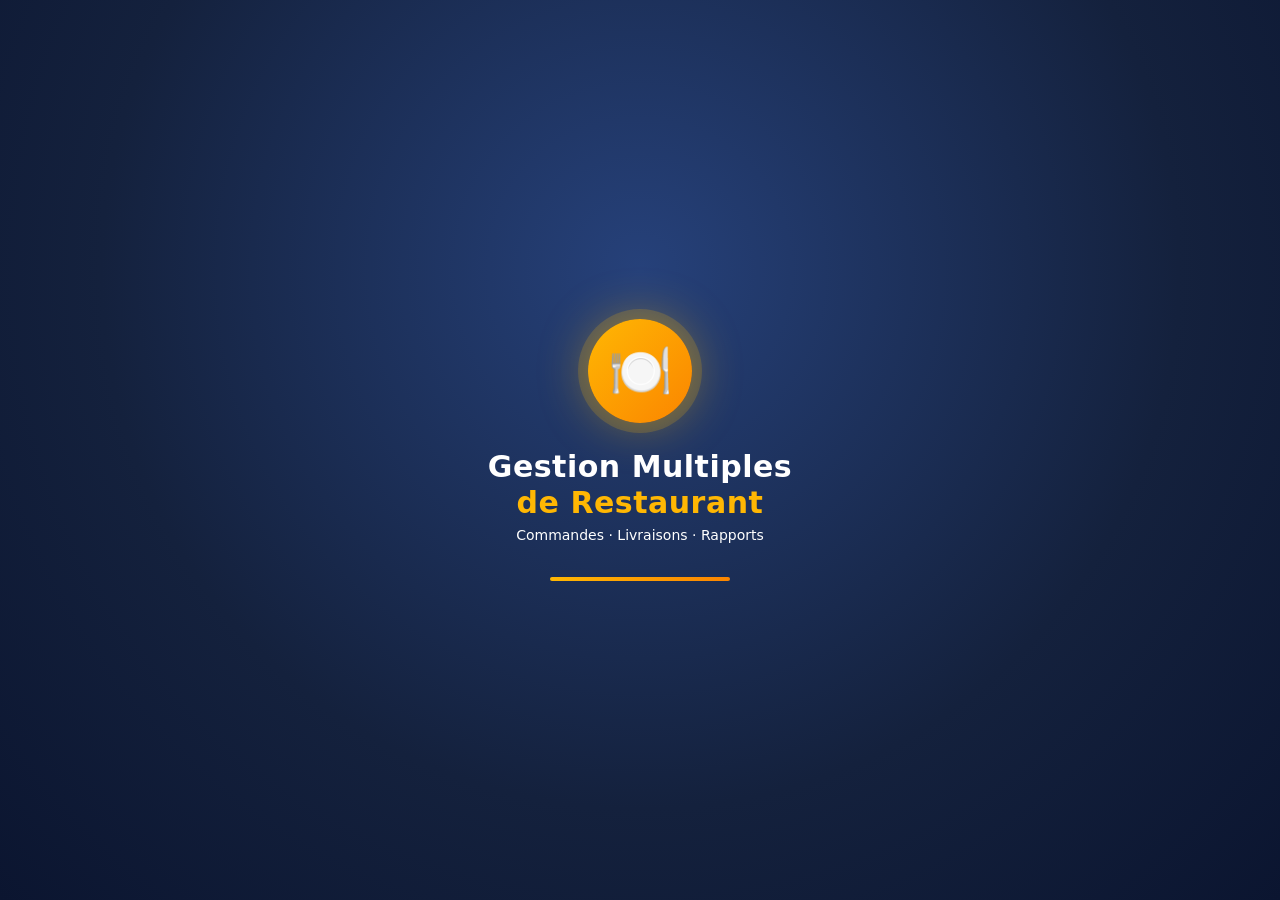
<file: driver.html>
<!DOCTYPE html><html lang="fr"><head><meta charset="utf-8"><meta name="viewport" content="width=device-width,initial-scale=1"><title>Livreur RestoGest</title><style>:root{--bg:#f4f5f9;--card:#fff;--ink:#16213e;--mut:#6a7390;--bd:#e3e6ef;--navy:#14213d;--navy2:#26417a;--gold:#ffb703;--gold2:#fb8500;--ok:#12a36b;--bad:#e5383b;--acc:#fb8500;--kpi:#26417a;--sh:0 6px 22px rgba(20,33,61,.08)}
@media(prefers-color-scheme:dark){:root{--bg:#0d1325;--card:#161f38;--ink:#eef1fb;--mut:#93a0c4;--bd:#27345a;--kpi:#ffc93c;--sh:0 6px 22px rgba(0,0,0,.35)}}
*{box-sizing:border-box}
body{margin:0;font:15px/1.55 "Segoe UI",system-ui,-apple-system,sans-serif;background:var(--bg);color:var(--ink)}
h2,h3{margin:.2em 0 .4em;letter-spacing:-.2px}
#hdr{display:flex;justify-content:space-between;align-items:center;gap:10px;flex-wrap:wrap;padding:12px 20px;background:linear-gradient(120deg,#0f1a33,#26417a);color:#fff;position:sticky;top:0;z-index:5;box-shadow:0 4px 16px rgba(0,0,0,.2)}
#hdr>b{font-size:17px;display:flex;align-items:center;gap:8px}#hdr>b:before{content:"";width:10px;height:10px;border-radius:50%;background:var(--gold);box-shadow:0 0 0 3px rgba(255,183,3,.3)}
#net{font-size:12px;padding:3px 10px;border-radius:99px;background:rgba(18,163,107,.25);color:#7dffc9}#net.off{background:rgba(229,56,59,.3);color:#ffb3b5}
#hdr .lang{display:inline-flex;background:rgba(255,255,255,.12);border-radius:99px;padding:3px;gap:2px}
nav{display:flex;gap:8px;flex-wrap:wrap;padding:12px 18px;background:var(--card);border-bottom:1px solid var(--bd);position:sticky;top:56px;z-index:4;overflow-x:auto}
main{max-width:1000px;margin:0 auto;padding:18px}
.card{background:var(--card);border:1px solid var(--bd);border-radius:16px;padding:16px;margin-bottom:14px;box-shadow:var(--sh)}
.col{display:flex;flex-direction:column;gap:10px}.col>.card{margin-bottom:0}
.col>.card:has(.kpi){border-inline-start:6px solid var(--gold)}
.col>.card:nth-child(2):has(.kpi){border-color:var(--ok)}.col>.card:nth-child(3):has(.kpi){border-color:var(--navy2)}.col>.card:nth-child(4):has(.kpi){border-color:var(--gold2)}
.kpi{font-size:30px;font-weight:800;color:var(--kpi);line-height:1.2}.mut{color:var(--mut);font-size:13px}
.row{display:flex;gap:8px;flex-wrap:wrap;align-items:center}.row>.g{flex:1}
input,select,textarea{font:inherit;padding:10px 12px;border-radius:10px;border:1.5px solid var(--bd);background:var(--card);color:var(--ink);transition:border .15s,box-shadow .15s}
input:focus,select:focus{outline:0;border-color:var(--gold2);box-shadow:0 0 0 3px rgba(251,133,0,.25)}
button{font:inherit;font-weight:700;cursor:pointer;padding:10px 18px;border-radius:12px;border:0;color:#1b1400;background:linear-gradient(135deg,var(--gold),var(--gold2));box-shadow:0 4px 12px rgba(251,133,0,.35);transition:transform .15s,box-shadow .15s,filter .15s}
button:hover{transform:translateY(-2px);filter:brightness(1.05);box-shadow:0 8px 18px rgba(251,133,0,.4)}
button:active{transform:none}button:focus-visible{outline:3px solid var(--navy2);outline-offset:2px}
button:disabled{opacity:.4;cursor:not-allowed;transform:none;box-shadow:none}
button.sec{background:transparent;color:var(--ink);border:1.5px solid var(--bd);box-shadow:none}
button.sec:hover{border-color:var(--navy2);color:var(--navy2);box-shadow:none}
@media(prefers-color-scheme:dark){button.sec:hover{border-color:var(--gold);color:var(--gold)}}
button.bad{background:linear-gradient(135deg,#e5383b,#b1252a);color:#fff;box-shadow:0 4px 12px rgba(229,56,59,.35)}
nav button{background:transparent;color:var(--ink);border:1.5px solid var(--bd);box-shadow:none;padding:8px 16px;white-space:nowrap}
nav button:hover{border-color:var(--navy2);box-shadow:none}
nav button.on{background:linear-gradient(135deg,#14213d,#26417a);color:var(--gold);border-color:transparent;box-shadow:0 4px 12px rgba(20,33,61,.35)}
#hdr .lang button{background:transparent;box-shadow:none;padding:4px 11px;font-size:12px;color:#fff;border-radius:99px}
#hdr .lang button.on{background:var(--gold);color:#1b1400}
#hdr #lo{background:rgba(255,255,255,.14);color:#fff;box-shadow:none;border:1px solid rgba(255,255,255,.4);padding:6px 14px}
.grid{display:grid;grid-template-columns:repeat(auto-fill,minmax(140px,1fr));gap:10px}
.grid button{padding:16px 8px;background:var(--card);color:var(--ink);border:1.5px solid var(--bd);border-radius:14px;box-shadow:none;line-height:1.3}
.grid button b{color:var(--gold2);font-size:15px}.grid button:hover{border-color:var(--gold2);background:rgba(255,183,3,.12);box-shadow:var(--sh)}
table{width:100%;border-collapse:collapse}th{font-size:12px;color:var(--mut);text-transform:none;background:rgba(38,65,122,.07)}
td,th{padding:9px 8px;border-bottom:1px solid var(--bd);text-align:start}tr:hover td{background:rgba(255,183,3,.07)}
.badge{padding:3px 11px;border-radius:99px;background:rgba(255,183,3,.25);color:#8a5a00;font-size:12px;font-weight:700}
.badge[data-s="acceptée"],.badge[data-s="préparée"]{background:rgba(38,65,122,.15);color:var(--navy2)}
.badge[data-s="en route"]{background:rgba(251,133,0,.2);color:#b45f00}
.badge[data-s="terminée"]{background:rgba(18,163,107,.18);color:#0a7a4f}
.badge[data-s="refusée"],.badge[data-s="annulée"]{background:rgba(229,56,59,.15);color:#c1272b}
.logo{width:58px;height:58px;border-radius:14px;object-fit:cover;background:linear-gradient(135deg,var(--gold),var(--gold2))}
.toast{position:fixed;bottom:18px;inset-inline-end:18px;background:var(--navy);color:#fff;padding:13px 18px;border-radius:12px;z-index:20;border-inline-start:5px solid var(--gold);box-shadow:0 10px 30px rgba(0,0,0,.35)}
iframe{width:100%;height:280px;border:0;border-radius:12px}
#receipt{display:none;font:13px monospace;width:72mm}
@media print{body>*{display:none!important}#receipt{display:block!important}.pcard{display:block!important}}
.bizcard{width:340px;border:3px solid var(--gold2);border-radius:18px;padding:22px;text-align:center;margin:20px auto;background:#fff;color:#14213d;box-shadow:var(--sh)}
body.auth{background:radial-gradient(circle at 15% 0,#2f5aa8 0,#14213d 55%) fixed;min-height:100vh}
body.auth #hdr{background:transparent;box-shadow:none;position:static}
body.auth main{padding-top:0}body.auth .card{box-shadow:0 24px 70px rgba(0,0,0,.45);border:0;border-radius:22px;padding:26px}
.brand{font-size:26px;font-weight:800;margin:0}.brand span{color:var(--gold2)}
body.auth #hdr>b{display:none}body.auth #hdr{justify-content:flex-end}
nav{position:static;flex-wrap:nowrap;scrollbar-width:thin}#hdr{position:static}
.gal{display:flex;gap:8px;overflow-x:auto;scroll-snap-type:x mandatory;margin-bottom:10px}.gal.ph{height:90px;align-items:center;justify-content:center;font-size:34px;background:rgba(255,183,3,.15);border-radius:12px}
.gi{position:relative;flex:0 0 auto;scroll-snap-align:start}.gi img{height:150px;max-width:260px;object-fit:cover;border-radius:12px;display:block}
.gi .x{position:absolute;top:6px;inset-inline-end:6px;padding:2px 8px;border-radius:99px;background:rgba(20,33,61,.8);color:#fff;box-shadow:none;font-size:12px}
.cat{display:grid;grid-template-columns:repeat(auto-fill,minmax(250px,1fr));gap:12px}.dish{margin:0}.dish p{margin:6px 0}
.lb{display:inline-block;cursor:pointer;padding:9px 16px;border-radius:12px;border:1.5px solid var(--bd);font-weight:700}.lb:hover{border-color:var(--navy2)}
textarea{width:100%;font:inherit}
.pv{margin:10px 0 0}.pvi{flex:0 0 130px;cursor:pointer;scroll-snap-align:start;font-size:13px}.pvi img,.pvi .ph2{width:130px;height:90px;object-fit:cover;border-radius:12px;display:flex;align-items:center;justify-content:center;font-size:28px;background:rgba(255,183,3,.15)}.pvi b,.pvi span{display:block}.pvi span{color:var(--acc);font-weight:700}
.warn{border-inline-start:6px solid var(--gold);background:rgba(255,183,3,.12)}.okc{border-inline-start:6px solid var(--ok)}
.badge[data-s="pro"]{background:rgba(18,163,107,.18);color:#0a7a4f}.badge[data-s="off"]{background:rgba(229,56,59,.15);color:#c1272b}

/* Home grid navigation for restaurant space */
.home-grid-wrap{max-width:420px;margin:0 auto}
.home-grid{display:grid;grid-template-columns:1fr 1fr;gap:12px}
.home-grid .hg-btn{
  display:flex;flex-direction:column;align-items:center;justify-content:center;gap:10px;
  background:#14213d;color:#fff;border:0;border-radius:16px;padding:22px 12px;
  font-weight:700;font-size:14px;line-height:1.25;text-align:center;
  box-shadow:0 6px 18px rgba(20,33,61,.25);min-height:110px;
  transition:transform .15s,filter .15s,box-shadow .15s
}
.home-grid .hg-btn:hover{transform:translateY(-3px);filter:brightness(1.08);box-shadow:0 10px 24px rgba(20,33,61,.35)}
.home-grid .hg-btn .ico{font-size:28px;line-height:1;filter:drop-shadow(0 2px 4px rgba(0,0,0,.2))}
.home-grid .hg-btn.full{grid-column:1/-1;flex-direction:row;min-height:64px;gap:12px;padding:16px 20px}
.home-grid .hg-btn .badge{background:var(--gold);color:#1b1400;margin-inline-start:4px}
.back-row{margin-bottom:12px}
.back-row button{background:transparent;color:var(--ink);border:1.5px solid var(--bd);box-shadow:none;padding:8px 14px}
.back-row button:hover{border-color:var(--navy2);color:var(--navy2)}
@media(prefers-color-scheme:dark){
  .home-grid .hg-btn{background:#1a2744}
  .back-row button:hover{border-color:var(--gold);color:var(--gold)}
}

nav:empty{display:none;padding:0;border:0;height:0;overflow:hidden}

.back-row{margin-bottom:14px}
.back-btn{
  display:inline-flex;align-items:center;gap:6px;
  background:linear-gradient(135deg,#14213d,#26417a)!important;
  color:#ffb703!important;border:0!important;
  padding:12px 18px!important;border-radius:12px!important;
  font-weight:700!important;box-shadow:0 4px 12px rgba(20,33,61,.35)!important;
}
.back-btn:hover{filter:brightness(1.1);transform:translateY(-1px)}
</style></head><body>
<div id="hdr"></div><main id="m"></main>
<script src="db.js"></script><script src="notif.js"></script>
<script src="chat.js"></script>
<script>let SH=window;try{if(window.parent!==window&&window.parent.nav)SH=window.parent}catch(e){}
SH.__m=SH.__m||{l:{},s:{}};
const store={g(w,k){try{const v=(w=='l'?localStorage:sessionStorage).getItem(k);if(v!==null)return v}catch(e){}return SH.__m[w][k]??null},
 s(w,k,v){try{(w=='l'?localStorage:sessionStorage).setItem(k,v)}catch(e){}SH.__m[w][k]=v},clr(){try{sessionStorage.clear()}catch(e){}SH.__m.s={}}};
const K='rm_db',LANGS={fr:'Français',en:'English',ar:'العربية',es:'Español'};
const TL={account:'Paramètres du compte',dash:'Tableau de bord',pos:'Caisse',hist:'Historique des ventes',orders:'Commandes',menu:'Carte / Menu',drivers:'Livreurs',settings:'Réglages',restos:'Restaurants',myorders:'Mes commandes',logout:'Déconnexion'};
const T={en:{account:'Account settings',dash:'Dashboard',pos:'Cash register',hist:'Sales history',orders:'Orders',menu:'Menu',drivers:'Drivers',settings:'Settings',restos:'Restaurants',myorders:'My orders',logout:'Log out'},
es:{account:'Ajustes de la cuenta',dash:'Panel',pos:'Caja',hist:'Historial de ventas',orders:'Pedidos',menu:'Menú',drivers:'Repartidores',settings:'Ajustes',restos:'Restaurantes',myorders:'Mis pedidos',logout:'Salir'},
ar:{account:'إعدادات الحساب',dash:'لوحة القيادة',pos:'الصندوق',hist:'سجل المبيعات',orders:'الطلبات',menu:'القائمة',drivers:'السائقون',settings:'الإعدادات',restos:'المطاعم',myorders:'طلباتي',logout:'خروج'}};
const lang=()=>store.g('l','lang')||'fr',t=k=>(T[lang()]||{})[k]||TL[k]||k;
const TRS="Tableau de bord|Dashboard|Panel|لوحة القيادة\nCaisse|Cash register|Caja|الصندوق\nHistorique des ventes|Sales history|Historial de ventas|سجل المبيعات\nCommandes|Orders|Pedidos|الطلبات\nCarte / Menu|Menu|Menú|القائمة\nLivreurs|Drivers|Repartidores|السائقون\nRéglages|Settings|Ajustes|الإعدادات\nRestaurants|Restaurants|Restaurantes|المطاعم\nMes commandes|My orders|Mis pedidos|طلباتي\nDéconnexion|Log out|Salir|خروج\n● En ligne|● Online|● En línea|● متصل\n● Hors ligne — caisse active|● Offline — register active|● Sin conexión — caja activa|● غير متصل — الصندوق يعمل\nGérez votre restaurant, même sans connexion.|Manage your restaurant, even offline.|Gestiona tu restaurante, incluso sin conexión.|أدر مطعمك حتى بدون اتصال.\nSe connecter|Log in|Iniciar sesión|تسجيل الدخول\nCréer un compte|Create an account|Crear una cuenta|إنشاء حساب\nPremière configuration : compte propriétaire|First setup: owner account|Primera configuración: cuenta de propietario|الإعداد الأول: حساب المالك\nClient|Customer|Cliente|زبون\nRestaurant|Restaurant|Restaurante|مطعم\nCréer le compte|Create account|Crear cuenta|إنشاء الحساب\nCréer le compte propriétaire|Create owner account|Crear cuenta de propietario|إنشاء حساب المالك\nRetour|Back|Volver|رجوع\n← Retour|← Back|← Volver|→ رجوع\nNuméro de téléphone ou nom d'utilisateur|Phone number or username|Número de teléfono o nombre de usuario|رقم الهاتف أو اسم المستخدم\nMot de passe|Password|Contraseña|كلمة المرور\nConfirmez le mot de passe|Confirm password|Confirma la contraseña|أكّد كلمة المرور\nVotre nom|Your name|Tu nombre|اسمك\nNom du restaurant|Restaurant name|Nombre del restaurante|اسم المطعم\nNuméro de téléphone|Phone number|Número de teléfono|رقم الهاتف\nVotre nom de propriétaire|Your owner name|Tu nombre de propietario|اسم المالك\nCréez votre compte propriétaire (une seule fois).|Create your owner account (one time only).|Crea tu cuenta de propietario (una sola vez).|أنشئ حساب المالك (مرة واحدة فقط).\nIdentifiants incorrects.|Incorrect credentials.|Credenciales incorrectas.|بيانات الدخول غير صحيحة.\nTous les champs sont obligatoires.|All fields are required.|Todos los campos son obligatorios.|جميع الحقول مطلوبة.\nLes deux mots de passe ne sont pas identiques.|The two passwords do not match.|Las dos contraseñas no coinciden.|كلمتا المرور غير متطابقتين.\nCe numéro est déjà utilisé.|This number is already used.|Este número ya está en uso.|هذا الرقم مستخدم بالفعل.\nNom et mot de passe obligatoires.|Name and password required.|Nombre y contraseña obligatorios.|الاسم وكلمة المرور مطلوبان.\nDevise par défaut : FCFA (XOF). 1 mois d'essai gratuit.|Default currency: FCFA (XOF). 1 month free trial.|Moneda por defecto: FCFA (XOF). 1 mes de prueba gratuita.|العملة الافتراضية: فرنك CFA (XOF). شهر تجريبي مجاني.\nEspace propriétaire|Owner area|Área del propietario|مساحة المالك\nLien|Link|Enlace|الرابط\nTél.|Phone|Tel.|الهاتف\nStatut|Status|Estado|الحالة\nÉchéance|Due date|Vencimiento|الاستحقاق\nDevise|Currency|Moneda|العملة\nEssai gratuit|Free trial|Prueba gratuita|تجربة مجانية\nAbonné|Subscribed|Suscrito|مشترك\nSuspendu|Suspended|Suspendido|موقوف\nExpiré|Expired|Vencido|منتهي\nEssai terminé|Trial ended|Prueba terminada|انتهت التجربة\n+1 mois payé|+1 month paid|+1 mes pagado|+شهر مدفوع\nSuspendre|Suspend|Suspender|إيقاف\nSupprimer|Delete|Eliminar|حذف\nAucun restaurant inscrit pour l'instant.|No restaurant registered yet.|Ningún restaurante registrado todavía.|لا يوجد مطعم مسجل بعد.\nChiffre d'affaires total|Total revenue|Ingresos totales|إجمالي رقم الأعمال\nAujourd'hui|Today|Hoy|اليوم\nNombre de ventes|Number of sales|Número de ventas|عدد المبيعات\nPanier moyen|Average basket|Cesta media|متوسط السلة\nCA des 7 derniers jours|Revenue, last 7 days|Ingresos, últimos 7 días|رقم الأعمال خلال 7 أيام\nMeilleurs produits|Top products|Mejores productos|أفضل المنتجات\nAucune vente pour l'instant.|No sales yet.|Aún no hay ventas.|لا توجد مبيعات بعد.\nTicket|Receipt|Ticket|التذكرة\n(fonctionne hors connexion)|(works offline)|(funciona sin conexión)|(يعمل بدون اتصال)\nValider la vente et imprimer|Confirm sale and print|Validar venta e imprimir|تأكيد البيع والطباعة\nEspèces|Cash|Efectivo|نقدًا\nCarte|Card|Tarjeta|بطاقة\nAucune vente.|No sales.|Sin ventas.|لا توجد مبيعات.\nN°|No.|N.º|الرقم\nDate|Date|Fecha|التاريخ\nSource|Source|Origen|المصدر\nTotal|Total|Total|المجموع\nRéimprimer|Reprint|Reimprimir|إعادة الطباعة\ncaisse|register|caja|الصندوق\nen ligne|online|en línea|عبر الإنترنت\nAccepter|Accept|Aceptar|قبول\nRefuser|Decline|Rechazar|رفض\nMarquer préparée|Mark as prepared|Marcar como preparado|تحديد كمُجهّز\nLivreur…|Driver…|Repartidor…|السائق…\nAttribuer|Assign|Asignar|تعيين\nAnnulée par le client|Cancelled by the customer|Cancelado por el cliente|ألغاها الزبون\nAucune commande en ligne.|No online orders.|Sin pedidos en línea.|لا توجد طلبات عبر الإنترنت.\nNom du plat|Dish name|Nombre del plato|اسم الطبق\nPrix|Price|Precio|السعر\nAjouter|Add|Añadir|إضافة\nNom|Name|Nombre|الاسم\nTéléphone|Phone|Teléfono|الهاتف\nCréer le compte livreur|Create driver account|Crear cuenta de repartidor|إنشاء حساب سائق\nAucun livreur.|No drivers.|Sin repartidores.|لا يوجد سائقون.\nLogo|Logo|Logo|الشعار\nAdresse|Address|Dirección|العنوان\nLatitude|Latitude|Latitud|خط العرض\nLongitude|Longitude|Longitud|خط الطول\nMa position|My location|Mi ubicación|موقعي\nMoyens de paiement en ligne (séparés par des virgules)|Online payment methods (comma-separated)|Medios de pago en línea (separados por comas)|وسائل الدفع عبر الإنترنت (مفصولة بفواصل)\nEnregistrer|Save|Guardar|حفظ\nCarte de visite|Business card|Tarjeta de visita|بطاقة العمل\nImprimer|Print|Imprimir|طباعة\nRestaurant introuvable.|Restaurant not found.|Restaurante no encontrado.|المطعم غير موجود.\nActivez la localisation pour trier les restaurants par distance.|Enable location to sort restaurants by distance.|Activa la ubicación para ordenar por distancia.|فعّل الموقع لترتيب المطاعم حسب المسافة.\nVoir la carte|View menu|Ver la carta|عرض القائمة\nAucun restaurant disponible pour le moment.|No restaurant available right now.|Ningún restaurante disponible por ahora.|لا يوجد مطعم متاح حاليًا.\nAdresse de livraison|Delivery address|Dirección de entrega|عنوان التوصيل\nPaiement à la livraison|Pay on delivery|Pago contra entrega|الدفع عند التسليم\nCommander|Order|Pedir|اطلب\nAnnuler la commande|Cancel order|Cancelar pedido|إلغاء الطلب\nReçu PDF|PDF receipt|Recibo PDF|إيصال PDF\nAucune commande.|No orders.|Sin pedidos.|لا توجد طلبات.\nLivreur|Driver|Repartidor|السائق\nDémarrer la livraison|Start delivery|Iniciar entrega|بدء التوصيل\nLivraison terminée|Delivery completed|Entrega completada|اكتمل التوصيل\nEn préparation…|Being prepared…|En preparación…|قيد التحضير…\nAucune commande attribuée.|No assigned orders.|Sin pedidos asignados.|لا توجد طلبات معيّنة.\nen attente|pending|pendiente|قيد الانتظار\nacceptée|accepted|aceptado|مقبول\npréparée|prepared|preparado|مجهّز\nen route|on the way|en camino|في الطريق\nterminée|completed|completado|مكتمل\nrefusée|declined|rechazado|مرفوض\nannulée|cancelled|cancelado|ملغى\nCréer un compte pour votre restaurant|Create an account for your restaurant|Crea una cuenta para tu restaurante|أنشئ حسابًا لمطعمك\nCatalogue des plats|Dish catalogue|Catálogo de platos|كتالوج الأطباق\nNouveau plat|New dish|Nuevo plato|طبق جديد\nIngrédients et description|Ingredients and description|Ingredientes y descripción|المكونات والوصف\nPhotos du plat (une ou plusieurs)|Dish photos (one or more)|Fotos del plato (una o varias)|صور الطبق (واحدة أو أكثر)\nAjouter des photos|Add photos|Añadir fotos|إضافة صور\nModifier|Edit|Editar|تعديل\nAucun plat dans le catalogue.|No dishes in the catalogue.|Ningún plato en el catálogo.|لا توجد أطباق في الكتالوج.\nActiver Pro (+1 mois)|Activate Pro (+1 month)|Activar Pro (+1 mes)|تفعيل برو (+شهر)\nDésactiver le compte|Deactivate account|Desactivar la cuenta|تعطيل الحساب\nCompte désactivé|Account deactivated|Cuenta desactivada|الحساب معطّل\nPro actif|Pro active|Pro activo|برو مفعّل\nPro expiré|Pro expired|Pro vencido|انتهى برو\nDemande Pro|Pro request|Solicitud Pro|طلب برو\nActiver l'option Pro|Activate the Pro option|Activar la opción Pro|تفعيل خيار برو\nDemander l'activation Pro|Request Pro activation|Solicitar activación Pro|طلب تفعيل برو\nOption Pro|Pro option|Opción Pro|خيار برو\nVoir toute la carte|View full menu|Ver toda la carta|عرض القائمة كاملة\nRestaurants les plus proches de vous|Restaurants closest to you|Restaurantes más cercanos|أقرب المطاعم إليك\nMes tâches de livraison|My delivery tasks|Mis entregas|مهام التوصيل\nLivraisons terminées|Completed deliveries|Entregas completadas|التوصيلات المكتملة\nAucune tâche pour le moment.|No tasks right now.|Sin tareas por ahora.|لا توجد مهام حاليًا.\nCatalogue bientôt disponible.|Catalogue coming soon.|Catálogo próximamente.|الكتالوج قريبًا.";
const TR={};TRS.split('\n').forEach(l=>{const[a,...r]=l.split('|');['en','es','ar'].forEach((k,i)=>{(TR[k]=TR[k]||{})[a]=r[i]})});
function trs(s){const L=TR[lang()];if(!L)return s;const m=s.match(/^(\s*)([\s\S]*?)(\s*)$/),c=m[2];if(L[c])return m[1]+L[c]+m[3];const i=c.search(/ [:—] /);if(i>0&&L[c.slice(0,i)])return m[1]+L[c.slice(0,i)]+c.slice(i)+m[3];return s}
function trDom(root){if(lang()=='fr')return;const w=document.createTreeWalker(root,NodeFilter.SHOW_TEXT);let n;while(n=w.nextNode()){if(n.parentNode.tagName=='SCRIPT')continue;const v=trs(n.nodeValue);if(v!==n.nodeValue)n.nodeValue=v}
 root.querySelectorAll('[placeholder]').forEach(e=>{const v=trs(e.getAttribute('placeholder'));if(v!==e.getAttribute('placeholder'))e.setAttribute('placeholder',v)})}
let _obs=null;function startTr(){if(_obs||lang()=='fr')return;const o=()=>_obs.observe(document.body,{childList:true,subtree:true,characterData:true});_obs=new MutationObserver(()=>{_obs.disconnect();trDom(document.body);o()});o();trDom(document.body)}
const D=window.RGDB;
const uid=()=>Math.random().toString(36).slice(2,9);
const esc=s=>String(s??'').replace(/[&<>"']/g,c=>({'&':'&amp;','<':'&lt;','>':'&gt;','"':'&quot;',"'":'&#39;'}[c]));
const me=()=>{const i=store.g('s','uid');const u=i&&D.get().users.find(u=>u.id==i);return u&&!u.disabled?u:undefined};
const inShell=SH!==window;
const navTo=u=>inShell?parent.nav(u):(location=u.replace(/\.html$/,'')+'.html');
const cardUrl=s=>inShell?'#card/'+s:'card.html?r='+s;
const cardSlug=()=>inShell?SH.location.hash.split('/')[1]:new URLSearchParams(location.search).get('r');
const OWNER_ACCOUNT_NAME='Ayouba Tanko';
const isOwnerAccount=u=>!!u&&String(u.name||'').trim().toLocaleLowerCase('fr')===OWNER_ACCOUNT_NAME.toLocaleLowerCase('fr');
function guard(role){const u=me();const allowed=role==='owner'?(u&&(u.role==='owner'||(u.role==='restaurant'&&isOwnerAccount(u)))):(u&&u.role===role);if(!allowed){navTo('index');return null}return u}
function logout(){store.clr();navTo('index')}
function changeMyPassword(oldId,newId,cfId){
  const oldEl=document.getElementById(oldId||'oldpw'),nwEl=document.getElementById(newId||'newpw'),cfEl=document.getElementById(cfId||'cfpw');
  if(!oldEl||!nwEl||!cfEl)return;
  const old=oldEl.value,nw=nwEl.value,cf=cfEl.value;
  const u=me();if(!u)return alert('Session expirée. Reconnectez-vous.');
  if(u.pass!==old)return alert('Mot de passe actuel incorrect.');
  if(nw.length<6)return alert('Le nouveau mot de passe doit contenir au moins 6 caractères.');
  if(nw!==cf)return alert('Les deux nouveaux mots de passe ne correspondent pas.');
  if(nw===old)return alert('Choisissez un mot de passe différent de l\'actuel.');
  const d=D.get(),uu=d.users.find(x=>x.id===u.id);if(!uu)return alert('Compte introuvable.');
  uu.pass=nw;D.save(d);
  // garder la session cohérente
  oldEl.value=nwEl.value=cfEl.value='';
  toast('Mot de passe modifié avec succès.');
}
async function hashSecurityAnswer(v){const s=String(v||'').trim().toLocaleLowerCase('fr');if(!s)return '';if(window.crypto&&crypto.subtle){const b=await crypto.subtle.digest('SHA-256',new TextEncoder().encode(s));return Array.from(new Uint8Array(b)).map(x=>x.toString(16).padStart(2,'0')).join('')}return btoa(unescape(encodeURIComponent(s)))}
async function saveSecurityAnswer(){const a=document.getElementById('securitySetup')?.value||'';if(a.trim().length<2)return alert('Saisissez une réponse secrète de 2 caractères minimum.');const u=me(),d=D.get(),x=d.users.find(z=>z.id===u.id);if(!x)return alert('Compte introuvable.');x.securityAnswerHash=await hashSecurityAnswer(a);D.save(d);document.getElementById('securitySetup').value='';toast('Réponse de sécurité enregistrée.')}
function passwordCard(){
  return `<div class="card col"><h3 style="margin:0">🔐 Changer mon mot de passe</h3>
  <p class="mut">Vous pouvez modifier votre mot de passe à tout moment.</p>
  <input id="oldpw" type="password" placeholder="Mot de passe actuel" autocomplete="current-password">
  <input id="newpw" type="password" placeholder="Nouveau mot de passe (6 caractères minimum)" autocomplete="new-password">
  <input id="cfpw" type="password" placeholder="Confirmer le nouveau mot de passe" autocomplete="new-password">
  <button type="button" onclick="changeMyPassword()">Enregistrer le nouveau mot de passe</button></div>
  <div class="card col"><h3 style="margin:0">🛡️ Récupération du compte</h3><p class="mut">Définissez votre réponse secrète à la question : « Quelle est votre nom ? »</p><input id="securitySetup" type="text" placeholder="Votre réponse secrète" autocomplete="off"><button type="button" onclick="saveSecurityAnswer()">Enregistrer ma réponse secrète</button></div>`;
}

const slugify=s=>s.toLowerCase().normalize('NFD').replace(/[\u0300-\u036f]/g,'').replace(/[^a-z0-9]+/g,'-').replace(/^-|-$/g,'');
const money=(v,c)=>{if(!c||c=='XOF'||c=='XAF')return new Intl.NumberFormat(lang(),{maximumFractionDigits:0}).format(v)+' FCFA';try{return new Intl.NumberFormat(lang(),{style:'currency',currency:c||'XOF'}).format(v)}catch(e){return v+' '+c}};
const currencies=()=>Intl.supportedValuesOf?Intl.supportedValuesOf('currency'):['EUR','USD','XOF','MAD','DZD','TND','GBP'];
const fdate=ts=>new Date(ts).toLocaleString(lang());
const km=(a,b)=>{const R=6371,r=x=>x*Math.PI/180,dl=r(b[0]-a[0]),dn=r(b[1]-a[1]);const h=Math.sin(dl/2)**2+Math.cos(r(a[0]))*Math.cos(r(b[0]))*Math.sin(dn/2)**2;return 2*R*Math.asin(Math.sqrt(h))};
function setLang(k){store.s('l','lang',k);inShell?parent.nav(parent.cur):location.reload()}
function hdr(title){document.getElementById('hdr').innerHTML=`<b>${esc(title)}</b><span class="row"><span id="net"></span><span class="lang">${Object.entries(LANGS).map(([k,v])=>`<button title="${v}" class="${k==lang()?'on':''}" onclick="setLang('${k}')">${k.toUpperCase()}</button>`).join('')}</span><button id="lo" onclick="logout()">${t('logout')}</button></span>`;document.documentElement.dir=lang()=='ar'?'rtl':'ltr';const nt=()=>{const e=document.getElementById('net');if(e){e.textContent=navigator.onLine?'● En ligne':'● Hors ligne — caisse active';e.className=navigator.onLine?'':'off'}};nt();addEventListener('online',nt);addEventListener('offline',nt);startTr()}
function toast(m){const e=document.createElement('div');e.className='toast';e.textContent=m;document.body.appendChild(e);setTimeout(()=>e.remove(),4500);try{const c=new AudioContext(),o=c.createOscillator();o.connect(c.destination);o.frequency.value=880;o.start();setTimeout(()=>o.stop(),180)}catch(e){}}
function setOrder(id,patch){const d=D.get(),o=d.orders.find(o=>o.id==id);Object.assign(o,patch);
 if(patch.status=='terminée'){d.rests.find(r=>r.id==o.restId).sales.push({id:uid(),date:Date.now(),items:o.items,total:o.total,src:'en ligne'})}D.save(d)}
function receipt(r,x,title){const items=x.items.map(i=>`<tr><td>${esc(i.n)} ×${i.q}</td><td style="text-align:end">${money(i.p*i.q,r.currency)}</td></tr>`).join('');
 return `<div style="text-align:center">${r.logo?`<img src="${r.logo}" style="width:60px"><br>`:''}<b>${esc(r.name)}</b><br>${esc(r.address||'')}<br>${esc(r.phone||'')}<hr>${title||'Reçu'} #${esc(x.id)}<br>${fdate(x.date||x.created)}</div><table>${items}</table>${x.deliveryFee?`<div>Livraison (${x.distKm} km) : ${money(x.deliveryFee,r.currency)}</div>`:''}<hr><b>TOTAL : ${money(x.total,r.currency)}</b><br>${esc(x.pay||'')}<p style="text-align:center">Merci !</p>`}
function printHTML(h){document.getElementById('receipt').innerHTML=h;setTimeout(()=>window.print(),150)}
function barChart(data,cur){const m=Math.max(1,...data.map(d=>d.v)),w=300/data.length;
 return `<svg viewBox="0 0 300 140" width="100%">${data.map((d,i)=>{const h=d.v/m*90;return `<rect x="${i*w+6}" y="${110-h}" width="${w-12}" height="${h}" fill="var(--acc)" rx="3"/><text x="${i*w+w/2}" y="${105-h}" font-size="7" text-anchor="middle" fill="currentColor">${Math.round(d.v)}</text><text x="${i*w+w/2}" y="124" font-size="7" text-anchor="middle" fill="currentColor">${esc(d.l)}</text>`}).join('')}</svg>`}

const curOptions=sel=>['XOF',...currencies().filter(c=>c!='XOF')].map(c=>`<option value="${c}" ${c==(sel||'XOF')?'selected':''}>${c=='XOF'?'FCFA (XOF)':c=='XAF'?'FCFA (XAF)':c}</option>`).join('');
const readImg=f=>new Promise(res=>{const fr=new FileReader();fr.onload=()=>{const im=new Image();im.onload=()=>{const k=Math.min(1,640/Math.max(im.width,im.height)),c=document.createElement('canvas');c.width=Math.round(im.width*k);c.height=Math.round(im.height*k);c.getContext('2d').drawImage(im,0,0,c.width,c.height);res(c.toDataURL('image/jpeg',.72))};im.onerror=()=>res(fr.result);im.src=fr.result};fr.readAsDataURL(f)});
const gal=(imgs,i)=>imgs&&imgs.length?'<div class="gal">'+imgs.map((s,k)=>`<span class="gi"><img src="${s}" alt="">${i!=null?`<button class="x" onclick="delImg(${i},${k})">✕</button>`:''}</span>`).join('')+'</div>':'<div class="gal ph">🍽️</div>';

function subInfo(r){const n=Date.now(),dl=e=>Math.max(0,Math.ceil((e-n)/864e5));
 if(r.sub=='suspended')return{ok:false,state:'off',label:'Compte désactivé',end:r.subEnd||r.trialEnd,days:-1};
 if(r.sub=='active')return r.subEnd>n?{ok:true,state:'pro',label:'Pro actif',end:r.subEnd,days:dl(r.subEnd)}:{ok:false,state:'off',label:'Pro expiré',end:r.subEnd,days:-1};
 return r.trialEnd>n?{ok:true,state:'trial',label:'Essai gratuit',end:r.trialEnd,days:dl(r.trialEnd)}:{ok:false,state:'off',label:'Essai terminé',end:r.trialEnd,days:-1}}
function notify(t,b){toast(t+(b?' — '+b:''));try{if(window.Notification&&Notification.permission=='granted')new Notification(t,{body:b||''})}catch(e){}}
document.addEventListener('click',()=>{try{window.Notification&&Notification.permission=='default'&&Notification.requestPermission()}catch(e){}},{once:true});
</script><script>
const U=guard('driver');U&&RGChat.watch(U.id);let sig='',myPos=null;var dTab='jobs';
const rest=()=>D.get().rests.find(r=>r.id==U.restId);
const mine=()=>D.get().orders.filter(o=>o.driverId==U.id&&!['terminée','annulée','refusée'].includes(o.status));
const stages=['préparée','colis récupéré','en route','arrivé','terminée'];
const nextStage={'préparée':'colis récupéré','colis récupéré':'en route','en route':'arrivé','arrivé':'terminée'};
const stageLabel={'préparée':'À récupérer au restaurant','colis récupéré':'Colis récupéré','en route':'Commande en route 🛵','arrivé':'Commande arrivée 📍','terminée':'Livraison terminée'};
function mapUrl(o){const dest=o.cLat!=null&&o.cLng!=null?o.cLat+','+o.cLng: o.addr;const origin=myPos?myPos.join(','):'';return 'https://www.google.com/maps/dir/?api=1&destination='+encodeURIComponent(dest)+(origin?'&origin='+encodeURIComponent(origin):'')+'&travelmode=driving'}
function changePass(){const old=document.getElementById('oldpw').value,nw=document.getElementById('newpw').value,cf=document.getElementById('cfpw').value;
 if(U.pass!==old)return alert('Mot de passe actuel incorrect.');if(nw.length<6)return alert('Choisissez au moins 6 caractères.');if(nw!==cf)return alert('Les deux nouveaux mots de passe ne correspondent pas.');
 const d=D.get(),u=d.users.find(x=>x.id===U.id);u.pass=nw;D.save(d);['oldpw','newpw','cfpw'].forEach(x=>document.getElementById(x).value='');toast('Mot de passe modifié avec succès.')}
function driverBar(){return `<div class="row" style="gap:8px;flex-wrap:wrap;margin-bottom:10px">`+[['jobs','🚚 Livraisons'],['chat','💬 Support'],['acc','🔑 Paramètres du compte']].map(([k,l])=>`<button type="button" class="${dTab==k?'':'sec'}" onclick="dTab='${k}';render()">${l}</button>`).join('')+`</div>`}
function render(){const d=D.get(),rs=rest();hdr('Espace livreur — '+U.name+(rs?' · '+rs.name:''));const jobs=mine(),done=d.orders.filter(o=>o.driverId==U.id&&o.status=='terminée').reverse().slice(0,10);
 if(dTab=='acc'){m.innerHTML=driverBar()+passwordCard();return}
 if(dTab=='chat'){m.innerHTML=driverBar()+RGChat.userView(U);return}
 m.innerHTML=driverBar()+`<h3>Mes livraisons</h3>`+(jobs.map(o=>{const nxt=nextStage[o.status],hasGPS=o.cLat!=null&&o.cLng!=null;
 return `<div class="card"><div class="row"><b>Commande #${esc(o.id)}</b><span class="badge" data-s="${o.status}">${esc(o.status)}</span></div>
 <b>${esc(o.clientName)}</b> · ${esc(o.clientPhone)}<p>Adresse : ${esc(o.addr)}</p>
 <p>${o.items.map(i=>`${esc(i.n)} ×${i.q}`).join(', ')}<br><b>${money(o.total,rs?.currency)}</b> (${esc(o.pay)})</p>
 ${hasGPS?`<p class="mut">Position GPS du client enregistrée : ${o.cLat.toFixed(5)}, ${o.cLng.toFixed(5)}</p>`:'<p class="mut">Position GPS précise non disponible : utilisez l’adresse indiquée.</p>'}
 <a href="${mapUrl(o)}" target="_blank" rel="noopener" style="display:inline-block;padding:10px 14px;background:var(--navy2);color:white;text-decoration:none;border-radius:10px;font-weight:700">📍 Ouvrir le trajet dans Google Maps</a>
 <p class="mut">Étape : ${stageLabel[o.status]||o.status}</p>
 ${nxt?`<button onclick="advance('${o.id}','${nxt}')">${nxt=='terminée'?'Confirmer la livraison terminée':'Valider : '+stageLabel[nxt]}</button>`:''}
 </div>`}).join('')||'<p class="mut">Aucune livraison attribuée pour le moment.</p>')+
 (done.length?'<h3>Livraisons terminées</h3>'+done.map(o=>`<div class="card"><b>#${esc(o.id)}</b> — ${esc(o.clientName)} — ${money(o.total,rs?.currency)} <span class="badge" data-s="terminée">terminée</span></div>`).join(''):'')+
 '';
}
function advance(id,status){const o=D.get().orders.find(x=>x.id===id);if(!o||o.driverId!==U.id)return alert('Cette livraison ne vous est pas attribuée.');if(nextStage[o.status]!==status)return alert('Étape invalide.');setOrder(id,{status,stageUpdated:Date.now()});toast('Statut mis à jour : '+stageLabel[status]);render()}
if(navigator.geolocation){navigator.geolocation.watchPosition(p=>{myPos=[p.coords.latitude,p.coords.longitude];mine().filter(o=>o.status=='en route').forEach(o=>setOrder(o.id,{driverPos:myPos}))},()=>{}, {enableHighAccuracy:true,maximumAge:10000,timeout:15000})}
setInterval(()=>{const s=JSON.stringify(mine().map(o=>[o.id,o.status]));if(s!==sig){sig=s;if(dTab=='jobs')render()}},2000);
render();
</script>
<script>
(()=> {
 const KEY='restogest_seen_version';let pending='';
 const bar=document.createElement('div');bar.id='rg-update-banner';
 bar.style.cssText='display:none;position:fixed;top:0;left:0;right:0;z-index:99999;align-items:center;gap:10px;background:#14213d;color:#fff;padding:10px 12px;padding-top:calc(10px + env(safe-area-inset-top,0px));box-shadow:0 6px 22px #0006;font:14px/1.35 system-ui';
 bar.innerHTML='<span id="rg-update-msg" style="flex:1"></span><button id="rg-update-now" style="background:#ffb703;color:#14213d;border:0;border-radius:10px;padding:10px 14px;font-weight:800;white-space:nowrap">🔄 Mise à jour</button>';
 (document.body||document.documentElement).appendChild(bar);
 document.getElementById('rg-update-now').onclick=async()=>{
   if(pending)try{localStorage.setItem(KEY,pending)}catch(e){}
   try{if(navigator.serviceWorker){const reg=await navigator.serviceWorker.getRegistration();if(reg)await reg.update();if(reg&&reg.waiting)reg.waiting.postMessage({type:'SKIP_WAITING'})}}catch(e){}
   location.reload();
 };
 async function checkVersion(){
   try{
    const r=await fetch('./version.json?ts='+Date.now(),{cache:'no-store'});if(!r.ok)return;
    const data=await r.json();if(!data.version)return;
    const seen=localStorage.getItem(KEY);
    if(!seen){localStorage.setItem(KEY,String(data.version));return}
    if(data.notify===true&&seen!==String(data.version)){pending=String(data.version);document.getElementById('rg-update-msg').textContent=data.message||'Une nouvelle version est disponible.';bar.style.display='flex'}
    else bar.style.display='none';
   }catch(e){}
 }
 checkVersion();setInterval(checkVersion,5*60*1000);
 if('serviceWorker' in navigator && location.protocol.startsWith('http')){navigator.serviceWorker.register('./sw.js').catch(()=>{})}
})();
</script>
</body></html>
</file>
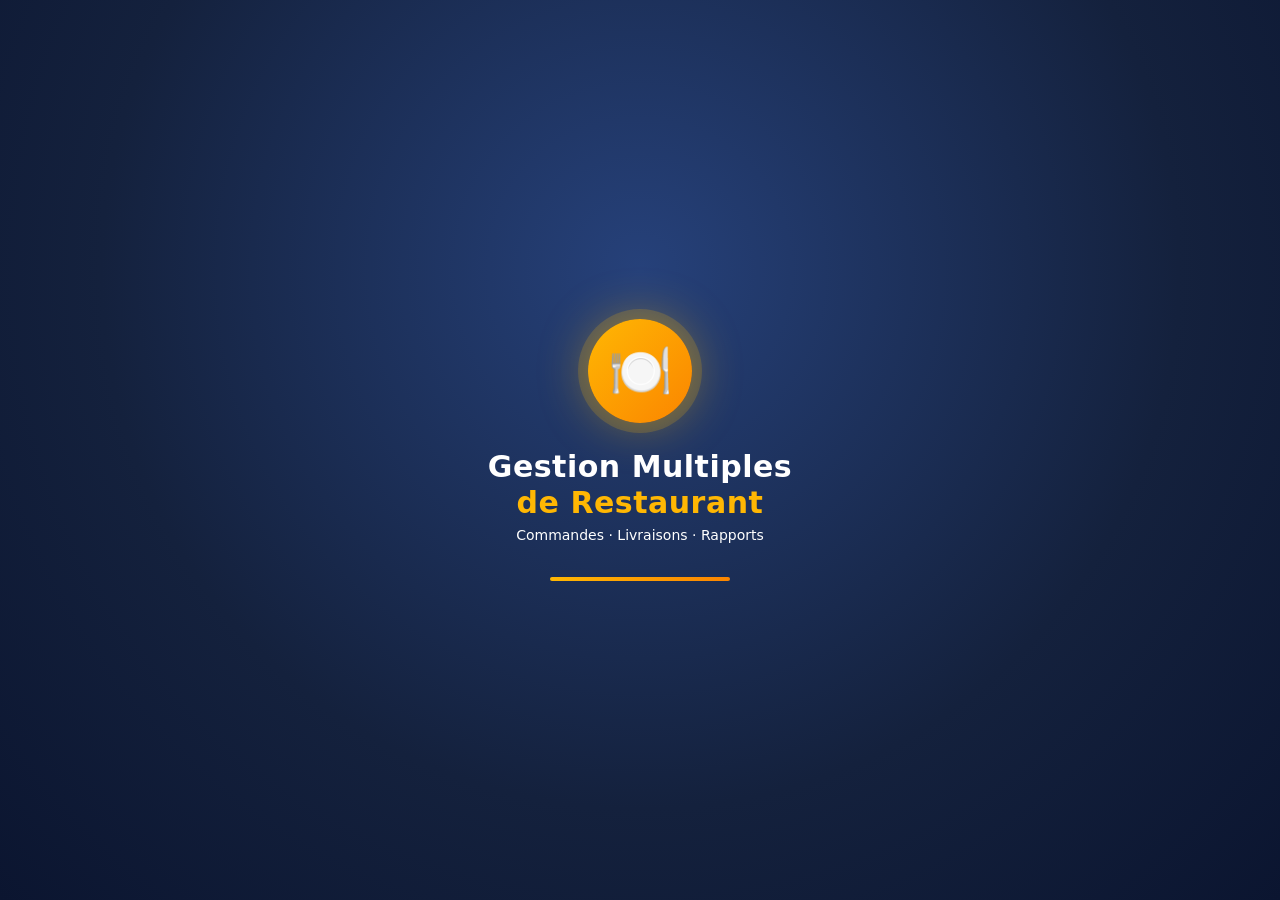
<file: owner.html>
<!DOCTYPE html><html lang="fr"><head><meta charset="utf-8"><meta name="viewport" content="width=device-width,initial-scale=1"><title>Propriétaire</title><style>:root{--bg:#f4f5f9;--card:#fff;--ink:#16213e;--mut:#6a7390;--bd:#e3e6ef;--navy:#14213d;--navy2:#26417a;--gold:#ffb703;--gold2:#fb8500;--ok:#12a36b;--bad:#e5383b;--acc:#fb8500;--kpi:#26417a;--sh:0 6px 22px rgba(20,33,61,.08)}
@media(prefers-color-scheme:dark){:root{--bg:#0d1325;--card:#161f38;--ink:#eef1fb;--mut:#93a0c4;--bd:#27345a;--kpi:#ffc93c;--sh:0 6px 22px rgba(0,0,0,.35)}}
*{box-sizing:border-box}
body{margin:0;font:15px/1.55 "Segoe UI",system-ui,-apple-system,sans-serif;background:var(--bg);color:var(--ink)}
h2,h3{margin:.2em 0 .4em;letter-spacing:-.2px}
#hdr{display:flex;justify-content:space-between;align-items:center;gap:10px;flex-wrap:wrap;padding:12px 20px;background:linear-gradient(120deg,#0f1a33,#26417a);color:#fff;position:sticky;top:0;z-index:5;box-shadow:0 4px 16px rgba(0,0,0,.2)}
#hdr>b{font-size:17px;display:flex;align-items:center;gap:8px}#hdr>b:before{content:"";width:10px;height:10px;border-radius:50%;background:var(--gold);box-shadow:0 0 0 3px rgba(255,183,3,.3)}
#net{font-size:12px;padding:3px 10px;border-radius:99px;background:rgba(18,163,107,.25);color:#7dffc9}#net.off{background:rgba(229,56,59,.3);color:#ffb3b5}
#hdr .lang{display:inline-flex;background:rgba(255,255,255,.12);border-radius:99px;padding:3px;gap:2px}
nav{display:flex;gap:8px;flex-wrap:wrap;padding:12px 18px;background:var(--card);border-bottom:1px solid var(--bd);position:sticky;top:56px;z-index:4;overflow-x:auto}
main{max-width:1000px;margin:0 auto;padding:18px}
.card{background:var(--card);border:1px solid var(--bd);border-radius:16px;padding:16px;margin-bottom:14px;box-shadow:var(--sh)}
.col{display:flex;flex-direction:column;gap:10px}.col>.card{margin-bottom:0}
.col>.card:has(.kpi){border-inline-start:6px solid var(--gold)}
.col>.card:nth-child(2):has(.kpi){border-color:var(--ok)}.col>.card:nth-child(3):has(.kpi){border-color:var(--navy2)}.col>.card:nth-child(4):has(.kpi){border-color:var(--gold2)}
.kpi{font-size:30px;font-weight:800;color:var(--kpi);line-height:1.2}.mut{color:var(--mut);font-size:13px}
.row{display:flex;gap:8px;flex-wrap:wrap;align-items:center}.row>.g{flex:1}
input,select,textarea{font:inherit;padding:10px 12px;border-radius:10px;border:1.5px solid var(--bd);background:var(--card);color:var(--ink);transition:border .15s,box-shadow .15s}
input:focus,select:focus{outline:0;border-color:var(--gold2);box-shadow:0 0 0 3px rgba(251,133,0,.25)}
button{font:inherit;font-weight:700;cursor:pointer;padding:10px 18px;border-radius:12px;border:0;color:#1b1400;background:linear-gradient(135deg,var(--gold),var(--gold2));box-shadow:0 4px 12px rgba(251,133,0,.35);transition:transform .15s,box-shadow .15s,filter .15s}
button:hover{transform:translateY(-2px);filter:brightness(1.05);box-shadow:0 8px 18px rgba(251,133,0,.4)}
button:active{transform:none}button:focus-visible{outline:3px solid var(--navy2);outline-offset:2px}
button:disabled{opacity:.4;cursor:not-allowed;transform:none;box-shadow:none}
button.sec{background:transparent;color:var(--ink);border:1.5px solid var(--bd);box-shadow:none}
button.sec:hover{border-color:var(--navy2);color:var(--navy2);box-shadow:none}
@media(prefers-color-scheme:dark){button.sec:hover{border-color:var(--gold);color:var(--gold)}}
button.bad{background:linear-gradient(135deg,#e5383b,#b1252a);color:#fff;box-shadow:0 4px 12px rgba(229,56,59,.35)}
nav button{background:transparent;color:var(--ink);border:1.5px solid var(--bd);box-shadow:none;padding:8px 16px;white-space:nowrap}
nav button:hover{border-color:var(--navy2);box-shadow:none}
nav button.on{background:linear-gradient(135deg,#14213d,#26417a);color:var(--gold);border-color:transparent;box-shadow:0 4px 12px rgba(20,33,61,.35)}
#hdr .lang button{background:transparent;box-shadow:none;padding:4px 11px;font-size:12px;color:#fff;border-radius:99px}
#hdr .lang button.on{background:var(--gold);color:#1b1400}
#hdr #lo{background:rgba(255,255,255,.14);color:#fff;box-shadow:none;border:1px solid rgba(255,255,255,.4);padding:6px 14px}
.grid{display:grid;grid-template-columns:repeat(auto-fill,minmax(140px,1fr));gap:10px}
.grid button{padding:16px 8px;background:var(--card);color:var(--ink);border:1.5px solid var(--bd);border-radius:14px;box-shadow:none;line-height:1.3}
.grid button b{color:var(--gold2);font-size:15px}.grid button:hover{border-color:var(--gold2);background:rgba(255,183,3,.12);box-shadow:var(--sh)}
table{width:100%;border-collapse:collapse}th{font-size:12px;color:var(--mut);text-transform:none;background:rgba(38,65,122,.07)}
td,th{padding:9px 8px;border-bottom:1px solid var(--bd);text-align:start}tr:hover td{background:rgba(255,183,3,.07)}
.badge{padding:3px 11px;border-radius:99px;background:rgba(255,183,3,.25);color:#8a5a00;font-size:12px;font-weight:700}
.badge[data-s="acceptée"],.badge[data-s="préparée"]{background:rgba(38,65,122,.15);color:var(--navy2)}
.badge[data-s="en route"]{background:rgba(251,133,0,.2);color:#b45f00}
.badge[data-s="terminée"]{background:rgba(18,163,107,.18);color:#0a7a4f}
.badge[data-s="refusée"],.badge[data-s="annulée"]{background:rgba(229,56,59,.15);color:#c1272b}
.logo{width:58px;height:58px;border-radius:14px;object-fit:cover;background:linear-gradient(135deg,var(--gold),var(--gold2))}
.toast{position:fixed;bottom:18px;inset-inline-end:18px;background:var(--navy);color:#fff;padding:13px 18px;border-radius:12px;z-index:20;border-inline-start:5px solid var(--gold);box-shadow:0 10px 30px rgba(0,0,0,.35)}
iframe{width:100%;height:280px;border:0;border-radius:12px}
#receipt{display:none;font:13px monospace;width:72mm}
@media print{body>*{display:none!important}#receipt{display:block!important}.pcard{display:block!important}}
.bizcard{width:340px;border:3px solid var(--gold2);border-radius:18px;padding:22px;text-align:center;margin:20px auto;background:#fff;color:#14213d;box-shadow:var(--sh)}
body.auth{background:radial-gradient(circle at 15% 0,#2f5aa8 0,#14213d 55%) fixed;min-height:100vh}
body.auth #hdr{background:transparent;box-shadow:none;position:static}
body.auth main{padding-top:0}body.auth .card{box-shadow:0 24px 70px rgba(0,0,0,.45);border:0;border-radius:22px;padding:26px}
.brand{font-size:26px;font-weight:800;margin:0}.brand span{color:var(--gold2)}
body.auth #hdr>b{display:none}body.auth #hdr{justify-content:flex-end}
nav{position:static;flex-wrap:nowrap;scrollbar-width:thin}#hdr{position:static}
.gal{display:flex;gap:8px;overflow-x:auto;scroll-snap-type:x mandatory;margin-bottom:10px}.gal.ph{height:90px;align-items:center;justify-content:center;font-size:34px;background:rgba(255,183,3,.15);border-radius:12px}
.gi{position:relative;flex:0 0 auto;scroll-snap-align:start}.gi img{height:150px;max-width:260px;object-fit:cover;border-radius:12px;display:block}
.gi .x{position:absolute;top:6px;inset-inline-end:6px;padding:2px 8px;border-radius:99px;background:rgba(20,33,61,.8);color:#fff;box-shadow:none;font-size:12px}
.cat{display:grid;grid-template-columns:repeat(auto-fill,minmax(250px,1fr));gap:12px}.dish{margin:0}.dish p{margin:6px 0}
.lb{display:inline-block;cursor:pointer;padding:9px 16px;border-radius:12px;border:1.5px solid var(--bd);font-weight:700}.lb:hover{border-color:var(--navy2)}
textarea{width:100%;font:inherit}
.pv{margin:10px 0 0}.pvi{flex:0 0 130px;cursor:pointer;scroll-snap-align:start;font-size:13px}.pvi img,.pvi .ph2{width:130px;height:90px;object-fit:cover;border-radius:12px;display:flex;align-items:center;justify-content:center;font-size:28px;background:rgba(255,183,3,.15)}.pvi b,.pvi span{display:block}.pvi span{color:var(--acc);font-weight:700}
.warn{border-inline-start:6px solid var(--gold);background:rgba(255,183,3,.12)}.okc{border-inline-start:6px solid var(--ok)}
.badge[data-s="pro"]{background:rgba(18,163,107,.18);color:#0a7a4f}.badge[data-s="off"]{background:rgba(229,56,59,.15);color:#c1272b}

/* Home grid navigation for restaurant space */
.home-grid-wrap{max-width:420px;margin:0 auto}
.home-grid{display:grid;grid-template-columns:1fr 1fr;gap:12px}
.home-grid .hg-btn{
  display:flex;flex-direction:column;align-items:center;justify-content:center;gap:10px;
  background:#14213d;color:#fff;border:0;border-radius:16px;padding:22px 12px;
  font-weight:700;font-size:14px;line-height:1.25;text-align:center;
  box-shadow:0 6px 18px rgba(20,33,61,.25);min-height:110px;
  transition:transform .15s,filter .15s,box-shadow .15s
}
.home-grid .hg-btn:hover{transform:translateY(-3px);filter:brightness(1.08);box-shadow:0 10px 24px rgba(20,33,61,.35)}
.home-grid .hg-btn .ico{font-size:28px;line-height:1;filter:drop-shadow(0 2px 4px rgba(0,0,0,.2))}
.home-grid .hg-btn.full{grid-column:1/-1;flex-direction:row;min-height:64px;gap:12px;padding:16px 20px}
.home-grid .hg-btn .badge{background:var(--gold);color:#1b1400;margin-inline-start:4px}
.back-row{margin-bottom:12px}
.back-row button{background:transparent;color:var(--ink);border:1.5px solid var(--bd);box-shadow:none;padding:8px 14px}
.back-row button:hover{border-color:var(--navy2);color:var(--navy2)}
@media(prefers-color-scheme:dark){
  .home-grid .hg-btn{background:#1a2744}
  .back-row button:hover{border-color:var(--gold);color:var(--gold)}
}

nav:empty{display:none;padding:0;border:0;height:0;overflow:hidden}

.back-row{margin-bottom:14px}
.back-btn{
  display:inline-flex;align-items:center;gap:6px;
  background:linear-gradient(135deg,#14213d,#26417a)!important;
  color:#ffb703!important;border:0!important;
  padding:12px 18px!important;border-radius:12px!important;
  font-weight:700!important;box-shadow:0 4px 12px rgba(20,33,61,.35)!important;
}
.back-btn:hover{filter:brightness(1.1);transform:translateY(-1px)}
</style></head><body>
<div id="hdr"></div><main id="m"></main>
<script src="db.js"></script><script src="notif.js"></script>
<script src="chat.js"></script>
<script src="charts.js"></script>
<script src="owner-pro.js"></script>
<script>let SH=window;try{if(window.parent!==window&&window.parent.nav)SH=window.parent}catch(e){}
SH.__m=SH.__m||{l:{},s:{}};
const store={g(w,k){try{const v=(w=='l'?localStorage:sessionStorage).getItem(k);if(v!==null)return v}catch(e){}return SH.__m[w][k]??null},
 s(w,k,v){try{(w=='l'?localStorage:sessionStorage).setItem(k,v)}catch(e){}SH.__m[w][k]=v},clr(){try{sessionStorage.clear()}catch(e){}SH.__m.s={}}};
const K='rm_db',LANGS={fr:'Français',en:'English',ar:'العربية',es:'Español'};
const TL={account:'Paramètres du compte',dash:'Tableau de bord',pos:'Caisse',hist:'Historique des ventes',orders:'Commandes',menu:'Carte / Menu',drivers:'Livreurs',settings:'Réglages',restos:'Restaurants',myorders:'Mes commandes',logout:'Déconnexion'};
const T={en:{account:'Account settings',dash:'Dashboard',pos:'Cash register',hist:'Sales history',orders:'Orders',menu:'Menu',drivers:'Drivers',settings:'Settings',restos:'Restaurants',myorders:'My orders',logout:'Log out'},
es:{account:'Ajustes de la cuenta',dash:'Panel',pos:'Caja',hist:'Historial de ventas',orders:'Pedidos',menu:'Menú',drivers:'Repartidores',settings:'Ajustes',restos:'Restaurantes',myorders:'Mis pedidos',logout:'Salir'},
ar:{account:'إعدادات الحساب',dash:'لوحة القيادة',pos:'الصندوق',hist:'سجل المبيعات',orders:'الطلبات',menu:'القائمة',drivers:'السائقون',settings:'الإعدادات',restos:'المطاعم',myorders:'طلباتي',logout:'خروج'}};
const lang=()=>store.g('l','lang')||'fr',t=k=>(T[lang()]||{})[k]||TL[k]||k;
const TRS="Tableau de bord|Dashboard|Panel|لوحة القيادة\nCaisse|Cash register|Caja|الصندوق\nHistorique des ventes|Sales history|Historial de ventas|سجل المبيعات\nCommandes|Orders|Pedidos|الطلبات\nCarte / Menu|Menu|Menú|القائمة\nLivreurs|Drivers|Repartidores|السائقون\nRéglages|Settings|Ajustes|الإعدادات\nRestaurants|Restaurants|Restaurantes|المطاعم\nMes commandes|My orders|Mis pedidos|طلباتي\nDéconnexion|Log out|Salir|خروج\n● En ligne|● Online|● En línea|● متصل\n● Hors ligne — caisse active|● Offline — register active|● Sin conexión — caja activa|● غير متصل — الصندوق يعمل\nGérez votre restaurant, même sans connexion.|Manage your restaurant, even offline.|Gestiona tu restaurante, incluso sin conexión.|أدر مطعمك حتى بدون اتصال.\nSe connecter|Log in|Iniciar sesión|تسجيل الدخول\nCréer un compte|Create an account|Crear una cuenta|إنشاء حساب\nPremière configuration : compte propriétaire|First setup: owner account|Primera configuración: cuenta de propietario|الإعداد الأول: حساب المالك\nClient|Customer|Cliente|زبون\nRestaurant|Restaurant|Restaurante|مطعم\nCréer le compte|Create account|Crear cuenta|إنشاء الحساب\nCréer le compte propriétaire|Create owner account|Crear cuenta de propietario|إنشاء حساب المالك\nRetour|Back|Volver|رجوع\n← Retour|← Back|← Volver|→ رجوع\nNuméro de téléphone ou nom d'utilisateur|Phone number or username|Número de teléfono o nombre de usuario|رقم الهاتف أو اسم المستخدم\nMot de passe|Password|Contraseña|كلمة المرور\nConfirmez le mot de passe|Confirm password|Confirma la contraseña|أكّد كلمة المرور\nVotre nom|Your name|Tu nombre|اسمك\nNom du restaurant|Restaurant name|Nombre del restaurante|اسم المطعم\nNuméro de téléphone|Phone number|Número de teléfono|رقم الهاتف\nVotre nom de propriétaire|Your owner name|Tu nombre de propietario|اسم المالك\nCréez votre compte propriétaire (une seule fois).|Create your owner account (one time only).|Crea tu cuenta de propietario (una sola vez).|أنشئ حساب المالك (مرة واحدة فقط).\nIdentifiants incorrects.|Incorrect credentials.|Credenciales incorrectas.|بيانات الدخول غير صحيحة.\nTous les champs sont obligatoires.|All fields are required.|Todos los campos son obligatorios.|جميع الحقول مطلوبة.\nLes deux mots de passe ne sont pas identiques.|The two passwords do not match.|Las dos contraseñas no coinciden.|كلمتا المرور غير متطابقتين.\nCe numéro est déjà utilisé.|This number is already used.|Este número ya está en uso.|هذا الرقم مستخدم بالفعل.\nNom et mot de passe obligatoires.|Name and password required.|Nombre y contraseña obligatorios.|الاسم وكلمة المرور مطلوبان.\nDevise par défaut : FCFA (XOF). 1 mois d'essai gratuit.|Default currency: FCFA (XOF). 1 month free trial.|Moneda por defecto: FCFA (XOF). 1 mes de prueba gratuita.|العملة الافتراضية: فرنك CFA (XOF). شهر تجريبي مجاني.\nEspace propriétaire|Owner area|Área del propietario|مساحة المالك\nLien|Link|Enlace|الرابط\nTél.|Phone|Tel.|الهاتف\nStatut|Status|Estado|الحالة\nÉchéance|Due date|Vencimiento|الاستحقاق\nDevise|Currency|Moneda|العملة\nEssai gratuit|Free trial|Prueba gratuita|تجربة مجانية\nAbonné|Subscribed|Suscrito|مشترك\nSuspendu|Suspended|Suspendido|موقوف\nExpiré|Expired|Vencido|منتهي\nEssai terminé|Trial ended|Prueba terminada|انتهت التجربة\n+1 mois payé|+1 month paid|+1 mes pagado|+شهر مدفوع\nSuspendre|Suspend|Suspender|إيقاف\nSupprimer|Delete|Eliminar|حذف\nAucun restaurant inscrit pour l'instant.|No restaurant registered yet.|Ningún restaurante registrado todavía.|لا يوجد مطعم مسجل بعد.\nChiffre d'affaires total|Total revenue|Ingresos totales|إجمالي رقم الأعمال\nAujourd'hui|Today|Hoy|اليوم\nNombre de ventes|Number of sales|Número de ventas|عدد المبيعات\nPanier moyen|Average basket|Cesta media|متوسط السلة\nCA des 7 derniers jours|Revenue, last 7 days|Ingresos, últimos 7 días|رقم الأعمال خلال 7 أيام\nMeilleurs produits|Top products|Mejores productos|أفضل المنتجات\nAucune vente pour l'instant.|No sales yet.|Aún no hay ventas.|لا توجد مبيعات بعد.\nTicket|Receipt|Ticket|التذكرة\n(fonctionne hors connexion)|(works offline)|(funciona sin conexión)|(يعمل بدون اتصال)\nValider la vente et imprimer|Confirm sale and print|Validar venta e imprimir|تأكيد البيع والطباعة\nEspèces|Cash|Efectivo|نقدًا\nCarte|Card|Tarjeta|بطاقة\nAucune vente.|No sales.|Sin ventas.|لا توجد مبيعات.\nN°|No.|N.º|الرقم\nDate|Date|Fecha|التاريخ\nSource|Source|Origen|المصدر\nTotal|Total|Total|المجموع\nRéimprimer|Reprint|Reimprimir|إعادة الطباعة\ncaisse|register|caja|الصندوق\nen ligne|online|en línea|عبر الإنترنت\nAccepter|Accept|Aceptar|قبول\nRefuser|Decline|Rechazar|رفض\nMarquer préparée|Mark as prepared|Marcar como preparado|تحديد كمُجهّز\nLivreur…|Driver…|Repartidor…|السائق…\nAttribuer|Assign|Asignar|تعيين\nAnnulée par le client|Cancelled by the customer|Cancelado por el cliente|ألغاها الزبون\nAucune commande en ligne.|No online orders.|Sin pedidos en línea.|لا توجد طلبات عبر الإنترنت.\nNom du plat|Dish name|Nombre del plato|اسم الطبق\nPrix|Price|Precio|السعر\nAjouter|Add|Añadir|إضافة\nNom|Name|Nombre|الاسم\nTéléphone|Phone|Teléfono|الهاتف\nCréer le compte livreur|Create driver account|Crear cuenta de repartidor|إنشاء حساب سائق\nAucun livreur.|No drivers.|Sin repartidores.|لا يوجد سائقون.\nLogo|Logo|Logo|الشعار\nAdresse|Address|Dirección|العنوان\nLatitude|Latitude|Latitud|خط العرض\nLongitude|Longitude|Longitud|خط الطول\nMa position|My location|Mi ubicación|موقعي\nMoyens de paiement en ligne (séparés par des virgules)|Online payment methods (comma-separated)|Medios de pago en línea (separados por comas)|وسائل الدفع عبر الإنترنت (مفصولة بفواصل)\nEnregistrer|Save|Guardar|حفظ\nCarte de visite|Business card|Tarjeta de visita|بطاقة العمل\nImprimer|Print|Imprimir|طباعة\nRestaurant introuvable.|Restaurant not found.|Restaurante no encontrado.|المطعم غير موجود.\nActivez la localisation pour trier les restaurants par distance.|Enable location to sort restaurants by distance.|Activa la ubicación para ordenar por distancia.|فعّل الموقع لترتيب المطاعم حسب المسافة.\nVoir la carte|View menu|Ver la carta|عرض القائمة\nAucun restaurant disponible pour le moment.|No restaurant available right now.|Ningún restaurante disponible por ahora.|لا يوجد مطعم متاح حاليًا.\nAdresse de livraison|Delivery address|Dirección de entrega|عنوان التوصيل\nPaiement à la livraison|Pay on delivery|Pago contra entrega|الدفع عند التسليم\nCommander|Order|Pedir|اطلب\nAnnuler la commande|Cancel order|Cancelar pedido|إلغاء الطلب\nReçu PDF|PDF receipt|Recibo PDF|إيصال PDF\nAucune commande.|No orders.|Sin pedidos.|لا توجد طلبات.\nLivreur|Driver|Repartidor|السائق\nDémarrer la livraison|Start delivery|Iniciar entrega|بدء التوصيل\nLivraison terminée|Delivery completed|Entrega completada|اكتمل التوصيل\nEn préparation…|Being prepared…|En preparación…|قيد التحضير…\nAucune commande attribuée.|No assigned orders.|Sin pedidos asignados.|لا توجد طلبات معيّنة.\nen attente|pending|pendiente|قيد الانتظار\nacceptée|accepted|aceptado|مقبول\npréparée|prepared|preparado|مجهّز\nen route|on the way|en camino|في الطريق\nterminée|completed|completado|مكتمل\nrefusée|declined|rechazado|مرفوض\nannulée|cancelled|cancelado|ملغى\nCréer un compte pour votre restaurant|Create an account for your restaurant|Crea una cuenta para tu restaurante|أنشئ حسابًا لمطعمك\nCatalogue des plats|Dish catalogue|Catálogo de platos|كتالوج الأطباق\nNouveau plat|New dish|Nuevo plato|طبق جديد\nIngrédients et description|Ingredients and description|Ingredientes y descripción|المكونات والوصف\nPhotos du plat (une ou plusieurs)|Dish photos (one or more)|Fotos del plato (una o varias)|صور الطبق (واحدة أو أكثر)\nAjouter des photos|Add photos|Añadir fotos|إضافة صور\nModifier|Edit|Editar|تعديل\nAucun plat dans le catalogue.|No dishes in the catalogue.|Ningún plato en el catálogo.|لا توجد أطباق في الكتالوج.\nActiver Pro (+1 mois)|Activate Pro (+1 month)|Activar Pro (+1 mes)|تفعيل برو (+شهر)\nDésactiver le compte|Deactivate account|Desactivar la cuenta|تعطيل الحساب\nCompte désactivé|Account deactivated|Cuenta desactivada|الحساب معطّل\nPro actif|Pro active|Pro activo|برو مفعّل\nPro expiré|Pro expired|Pro vencido|انتهى برو\nDemande Pro|Pro request|Solicitud Pro|طلب برو\nActiver l'option Pro|Activate the Pro option|Activar la opción Pro|تفعيل خيار برو\nDemander l'activation Pro|Request Pro activation|Solicitar activación Pro|طلب تفعيل برو\nOption Pro|Pro option|Opción Pro|خيار برو\nVoir toute la carte|View full menu|Ver toda la carta|عرض القائمة كاملة\nRestaurants les plus proches de vous|Restaurants closest to you|Restaurantes más cercanos|أقرب المطاعم إليك\nMes tâches de livraison|My delivery tasks|Mis entregas|مهام التوصيل\nLivraisons terminées|Completed deliveries|Entregas completadas|التوصيلات المكتملة\nAucune tâche pour le moment.|No tasks right now.|Sin tareas por ahora.|لا توجد مهام حاليًا.\nCatalogue bientôt disponible.|Catalogue coming soon.|Catálogo próximamente.|الكتالوج قريبًا.";
const TR={};TRS.split('\n').forEach(l=>{const[a,...r]=l.split('|');['en','es','ar'].forEach((k,i)=>{(TR[k]=TR[k]||{})[a]=r[i]})});
function trs(s){const L=TR[lang()];if(!L)return s;const m=s.match(/^(\s*)([\s\S]*?)(\s*)$/),c=m[2];if(L[c])return m[1]+L[c]+m[3];const i=c.search(/ [:—] /);if(i>0&&L[c.slice(0,i)])return m[1]+L[c.slice(0,i)]+c.slice(i)+m[3];return s}
function trDom(root){if(lang()=='fr')return;const w=document.createTreeWalker(root,NodeFilter.SHOW_TEXT);let n;while(n=w.nextNode()){if(n.parentNode.tagName=='SCRIPT')continue;const v=trs(n.nodeValue);if(v!==n.nodeValue)n.nodeValue=v}
 root.querySelectorAll('[placeholder]').forEach(e=>{const v=trs(e.getAttribute('placeholder'));if(v!==e.getAttribute('placeholder'))e.setAttribute('placeholder',v)})}
let _obs=null;function startTr(){if(_obs||lang()=='fr')return;const o=()=>_obs.observe(document.body,{childList:true,subtree:true,characterData:true});_obs=new MutationObserver(()=>{_obs.disconnect();trDom(document.body);o()});o();trDom(document.body)}
const D=window.RGDB;
const uid=()=>Math.random().toString(36).slice(2,9);
const esc=s=>String(s??'').replace(/[&<>"']/g,c=>({'&':'&amp;','<':'&lt;','>':'&gt;','"':'&quot;',"'":'&#39;'}[c]));
const me=()=>{const i=store.g('s','uid');const u=i&&D.get().users.find(u=>u.id==i);return u&&!u.disabled?u:undefined};
const inShell=SH!==window;
const navTo=u=>inShell?parent.nav(u):(location=u.replace(/\.html$/,'')+'.html');
const cardUrl=s=>inShell?'#card/'+s:'card.html?r='+s;
const cardSlug=()=>inShell?SH.location.hash.split('/')[1]:new URLSearchParams(location.search).get('r');
const OWNER_ACCOUNT_NAME='Ayouba Tanko';
const isOwnerAccount=u=>!!u&&String(u.name||'').trim().toLocaleLowerCase('fr')===OWNER_ACCOUNT_NAME.toLocaleLowerCase('fr');
function guard(role){const u=me();const allowed=role==='owner'?(u&&(u.role==='owner'||(u.role==='restaurant'&&isOwnerAccount(u)))):(u&&u.role===role);if(!allowed){navTo('index');return null}return u}
function logout(){store.clr();navTo('index')}
async function pwHash(v){const b=await crypto.subtle.digest('SHA-256',new TextEncoder().encode('rg-pw:'+v));return Array.from(new Uint8Array(b)).map(x=>x.toString(16).padStart(2,'0')).join('')}
async function changeMyPassword(oldId,newId,cfId){
  const oldEl=document.getElementById(oldId||'oldpw'),nwEl=document.getElementById(newId||'newpw'),cfEl=document.getElementById(cfId||'cfpw');
  if(!oldEl||!nwEl||!cfEl)return;
  const old=oldEl.value,nw=nwEl.value,cf=cfEl.value;
  const u=me();if(!u)return alert('Session expirée. Reconnectez-vous.');
  const okOld=(u.pass!=null&&u.pass===old)||(u.passHash&&u.passHash===await pwHash(old));
  if(!okOld)return alert('Mot de passe actuel incorrect.');
  if(nw.length<6)return alert('Le nouveau mot de passe doit contenir au moins 6 caractères.');
  if(nw!==cf)return alert('Les deux nouveaux mots de passe ne correspondent pas.');
  if(nw===old)return alert('Choisissez un mot de passe différent de l\'actuel.');
  const d=D.get(),uu=d.users.find(x=>x.id===u.id);if(!uu)return alert('Compte introuvable.');
  uu.passHash=await pwHash(nw);delete uu.pass;D.save(d);
  // garder la session cohérente
  oldEl.value=nwEl.value=cfEl.value='';
  toast('Mot de passe modifié avec succès.');
}
async function hashSecurityAnswer(v){const s=String(v||'').trim().toLocaleLowerCase('fr');if(!s)return '';if(window.crypto&&crypto.subtle){const b=await crypto.subtle.digest('SHA-256',new TextEncoder().encode(s));return Array.from(new Uint8Array(b)).map(x=>x.toString(16).padStart(2,'0')).join('')}return btoa(unescape(encodeURIComponent(s)))}
async function saveSecurityAnswer(){const a=document.getElementById('securitySetup')?.value||'';if(a.trim().length<2)return alert('Saisissez une réponse secrète de 2 caractères minimum.');const u=me(),d=D.get(),x=d.users.find(z=>z.id===u.id);if(!x)return alert('Compte introuvable.');x.securityAnswerHash=await hashSecurityAnswer(a);D.save(d);document.getElementById('securitySetup').value='';toast('Réponse de sécurité enregistrée.')}
function passwordCard(){
  return `<div class="card col"><h3 style="margin:0">🔐 Changer mon mot de passe</h3>
  <p class="mut">Vous pouvez modifier votre mot de passe à tout moment.</p>
  <input id="oldpw" type="password" placeholder="Mot de passe actuel" autocomplete="current-password">
  <input id="newpw" type="password" placeholder="Nouveau mot de passe (6 caractères minimum)" autocomplete="new-password">
  <input id="cfpw" type="password" placeholder="Confirmer le nouveau mot de passe" autocomplete="new-password">
  <button type="button" onclick="changeMyPassword()">Enregistrer le nouveau mot de passe</button></div>
  <div class="card col"><h3 style="margin:0">🛡️ Récupération du compte</h3><p class="mut">Définissez votre réponse secrète à la question : « Quelle est votre nom ? »</p><input id="securitySetup" type="text" placeholder="Votre réponse secrète" autocomplete="off"><button type="button" onclick="saveSecurityAnswer()">Enregistrer ma réponse secrète</button></div>`;
}

const slugify=s=>s.toLowerCase().normalize('NFD').replace(/[\u0300-\u036f]/g,'').replace(/[^a-z0-9]+/g,'-').replace(/^-|-$/g,'');
const money=(v,c)=>{if(!c||c=='XOF'||c=='XAF')return new Intl.NumberFormat(lang(),{maximumFractionDigits:0}).format(v)+' FCFA';try{return new Intl.NumberFormat(lang(),{style:'currency',currency:c||'XOF'}).format(v)}catch(e){return v+' '+c}};
const currencies=()=>Intl.supportedValuesOf?Intl.supportedValuesOf('currency'):['EUR','USD','XOF','MAD','DZD','TND','GBP'];
const fdate=ts=>new Date(ts).toLocaleString(lang());
const km=(a,b)=>{const R=6371,r=x=>x*Math.PI/180,dl=r(b[0]-a[0]),dn=r(b[1]-a[1]);const h=Math.sin(dl/2)**2+Math.cos(r(a[0]))*Math.cos(r(b[0]))*Math.sin(dn/2)**2;return 2*R*Math.asin(Math.sqrt(h))};
function setLang(k){store.s('l','lang',k);inShell?parent.nav(parent.cur):location.reload()}
function hdr(title){document.getElementById('hdr').innerHTML=`<b>${esc(title)}</b><span class="row"><span id="net"></span><span class="lang">${Object.entries(LANGS).map(([k,v])=>`<button title="${v}" class="${k==lang()?'on':''}" onclick="setLang('${k}')">${k.toUpperCase()}</button>`).join('')}</span><button id="lo" onclick="logout()">${t('logout')}</button></span>`;document.documentElement.dir=lang()=='ar'?'rtl':'ltr';const nt=()=>{const e=document.getElementById('net');if(e){e.textContent=navigator.onLine?'● En ligne':'● Hors ligne — caisse active';e.className=navigator.onLine?'':'off'}};nt();addEventListener('online',nt);addEventListener('offline',nt);startTr()}
function toast(m){const e=document.createElement('div');e.className='toast';e.textContent=m;document.body.appendChild(e);setTimeout(()=>e.remove(),4500);try{const c=new AudioContext(),o=c.createOscillator();o.connect(c.destination);o.frequency.value=880;o.start();setTimeout(()=>o.stop(),180)}catch(e){}}
function setOrder(id,patch){const d=D.get(),o=d.orders.find(o=>o.id==id);Object.assign(o,patch);
 if(patch.status=='terminée'){d.rests.find(r=>r.id==o.restId).sales.push({id:uid(),date:Date.now(),items:o.items,total:o.total,src:'en ligne'})}D.save(d)}
function receipt(r,x,title){const items=x.items.map(i=>`<tr><td>${esc(i.n)} ×${i.q}</td><td style="text-align:end">${money(i.p*i.q,r.currency)}</td></tr>`).join('');
 return `<div style="text-align:center">${r.logo?`<img src="${r.logo}" style="width:60px"><br>`:''}<b>${esc(r.name)}</b><br>${esc(r.address||'')}<br>${esc(r.phone||'')}<hr>${title||'Reçu'} #${esc(x.id)}<br>${fdate(x.date||x.created)}</div><table>${items}</table><hr><b>TOTAL : ${money(x.total,r.currency)}</b><br>${esc(x.pay||'')}<p style="text-align:center">Merci !</p>`}
function printHTML(h){document.getElementById('receipt').innerHTML=h;setTimeout(()=>window.print(),150)}
function barChart(data,cur){const m=Math.max(1,...data.map(d=>d.v)),w=300/data.length;
 return `<svg viewBox="0 0 300 140" width="100%">${data.map((d,i)=>{const h=d.v/m*90;return `<rect x="${i*w+6}" y="${110-h}" width="${w-12}" height="${h}" fill="var(--acc)" rx="3"/><text x="${i*w+w/2}" y="${105-h}" font-size="7" text-anchor="middle" fill="currentColor">${Math.round(d.v)}</text><text x="${i*w+w/2}" y="124" font-size="7" text-anchor="middle" fill="currentColor">${esc(d.l)}</text>`}).join('')}</svg>`}

const curOptions=sel=>['XOF',...currencies().filter(c=>c!='XOF')].map(c=>`<option value="${c}" ${c==(sel||'XOF')?'selected':''}>${c=='XOF'?'FCFA (XOF)':c=='XAF'?'FCFA (XAF)':c}</option>`).join('');
const readImg=f=>new Promise(res=>{const fr=new FileReader();fr.onload=()=>{const im=new Image();im.onload=()=>{const k=Math.min(1,640/Math.max(im.width,im.height)),c=document.createElement('canvas');c.width=Math.round(im.width*k);c.height=Math.round(im.height*k);c.getContext('2d').drawImage(im,0,0,c.width,c.height);res(c.toDataURL('image/jpeg',.72))};im.onerror=()=>res(fr.result);im.src=fr.result};fr.readAsDataURL(f)});
const gal=(imgs,i)=>imgs&&imgs.length?'<div class="gal">'+imgs.map((s,k)=>`<span class="gi"><img src="${s}" alt="">${i!=null?`<button class="x" onclick="delImg(${i},${k})">✕</button>`:''}</span>`).join('')+'</div>':'<div class="gal ph">🍽️</div>';

function subInfo(r){const n=Date.now(),dl=e=>Math.max(0,Math.ceil((e-n)/864e5));
 if(r.sub=='suspended')return{ok:false,state:'off',label:'Compte désactivé',end:r.subEnd||r.trialEnd,days:-1};
 if(r.sub=='active')return r.subEnd>n?{ok:true,state:'pro',label:'Pro actif',end:r.subEnd,days:dl(r.subEnd)}:{ok:false,state:'off',label:'Pro expiré',end:r.subEnd,days:-1};
 return r.trialEnd>n?{ok:true,state:'trial',label:'Essai gratuit',end:r.trialEnd,days:dl(r.trialEnd)}:{ok:false,state:'off',label:'Essai terminé',end:r.trialEnd,days:-1}}
function notify(t,b){toast(t+(b?' — '+b:''));try{if(window.Notification&&Notification.permission=='granted')new Notification(t,{body:b||''})}catch(e){}}
document.addEventListener('click',()=>{try{window.Notification&&Notification.permission=='default'&&Notification.requestPermission()}catch(e){}},{once:true});
</script><script>
guard('owner');hdr('Espace propriétaire — '+me().name);let reqN=-1,lastSig='',view='home';
function ensurePay(){const d=D.get();if(!d.ownerPay)d.ownerPay={methods:[],defaultCurrency:'XOF',plans:{1:10000,3:27000,6:50000,12:90000}};
 if(!d.ownerPay.plans)d.ownerPay.plans={1:d.ownerPay.defaultAmount||10000,3:(d.ownerPay.defaultAmount||10000)*3,6:(d.ownerPay.defaultAmount||10000)*6,12:(d.ownerPay.defaultAmount||10000)*12};
 return d}
function savePay(f){const d=ensurePay();f(d.ownerPay);D.save(d);lastSig='';render(true)}
function addMethod(){const n=document.getElementById('pmName').value.trim(),det=document.getElementById('pmDet').value.trim();
 if(!n)return alert('Indiquez le nom du mode de paiement (ex. Orange Money, Wave, Virement).');
 savePay(p=>{p.methods.push({id:uid(),name:n,details:det})});toast('Mode de paiement ajouté')}
function delMethod(id){if(!confirm('Supprimer ce mode de paiement ?'))return;savePay(p=>{p.methods=p.methods.filter(m=>m.id!=id)})}
function saveDefaults(){const c=document.getElementById('defCur').value;
 const plans={};
 [1,3,6,12].forEach(m=>{plans[m]=+(document.getElementById('plan_'+m)?.value)||0});
 if(Object.values(plans).some(v=>!v||v<=0))return alert('Indiquez un tarif valide pour chaque durée.');
 savePay(p=>{p.plans=plans;p.defaultCurrency=c||'XOF';p.defaultAmount=plans[1]});toast('Tarifs Pro enregistrés')}
function proStage(r){
 if(r.sub==='active'&&r.subEnd>Date.now())return 'active';
 if(r.proPayment&&r.proPayment.status==='submitted')return 'payment_submitted';
 if(r.proForm&&r.proForm.sentAt)return 'form_sent';
 if(r.proRequest)return 'requested';
 return 'none';
}
function stageLabel(st){return({none:'—',requested:'Demande reçue',form_sent:'Formulaire envoyé',payment_submitted:'Paiement à vérifier',active:'Pro actif'})[st]||st}
function sendForm(id){
 const d=ensurePay(),r=d.rests.find(x=>x.id==id);if(!r)return;
 if(!d.ownerPay.methods.length)return alert('Ajoutez d\'abord au moins un mode de paiement ci-dessous.');
 const months=+(r.proPlanMonths||document.getElementById('mo_'+id)?.value||1);
 const amount=+(document.getElementById('amt_'+id)?.value|| (d.ownerPay.plans&&d.ownerPay.plans[months]) || d.ownerPay.defaultAmount || 10000);
 const note=(document.getElementById('note_'+id)?.value||'').trim();
 r.proForm={
  sentAt:Date.now(),
  amount,
  currency:d.ownerPay.defaultCurrency||'XOF',
  months:months||1,
  note,
  methods:d.ownerPay.methods.map(m=>({id:m.id,name:m.name,details:m.details}))
 };
 r.proRequest=r.proRequest||Date.now();
 r.proPayment=null;
 D.save(d);lastSig='';toast('Formulaire de paiement envoyé à '+r.name);render(true);
}
function confirmPay(id){
 const d=D.get(),r=d.rests.find(x=>x.id==id);if(!r||!r.proPayment)return;
 if(!confirm('Confirmez-vous avoir reçu le paiement de '+r.name+' ?\\nLe compte Pro sera activé.'))return;
 const months=(r.proForm&&r.proForm.months)||1;
 r.sub='active';
 r.subEnd=Math.max(Date.now(),r.subEnd||0)+months*30*864e5;
 r.proRequest=0;
 r.proPayment={...r.proPayment,status:'confirmed',confirmedAt:Date.now()};
 (r.proHistory=r.proHistory||[]).push({at:Date.now(),amount:(r.proForm&&r.proForm.amount)||0,currency:(r.proForm&&r.proForm.currency)||'XOF',months:months});
 // garder proForm pour historique léger
 D.save(d);lastSig='';toast('Pro activé pour '+r.name+' jusqu\'au '+new Date(r.subEnd).toLocaleDateString());render(true);
}
function rejectPay(id){
 const d=D.get(),r=d.rests.find(x=>x.id==id);if(!r)return;
 if(!confirm('Rejeter ce paiement ? Le restaurant devra renvoyer le formulaire.'))return;
 r.proPayment=null;
 // reform available
 D.save(d);lastSig='';toast('Paiement rejeté — le restaurant peut renvoyer');render(true);
}
function act(id,a){const d=D.get(),r=d.rests.find(r=>r.id==id);
 if(a=='stop')r.sub='suspended';
 if(a=='del'){if(!confirm('Supprimer ce restaurant et toutes ses données ?'))return;d.rests=d.rests.filter(x=>x.id!=id);d.users=d.users.filter(u=>u.restId!=id);d.orders=d.orders.filter(o=>o.restId!=id)}
 D.save(d);lastSig='';render(true)}
function dataSig(){const d=ensurePay();return JSON.stringify({
 n:d.rests.length,u:d.users.length,ch:(d.chats||[]).length,c:d.users.filter(u=>u.role=='client').length,o:d.orders.length,pay:d.ownerPay,
 r:d.rests.map(r=>({id:r.id,name:r.name,phone:r.phone,sub:r.sub,subEnd:r.subEnd,pro:r.proRequest,plan:r.proPlanMonths,form:r.proForm,payment:r.proPayment,cur:r.currency,slug:r.slug}))
})}
var oTab='dash';
function ownerBar(){return OP.bar()}
function render(force){
 const sig=dataSig();
 if(!force && sig===lastSig)return;
 if(!force && oTab!='dash' && oTab!='rest')return;
 lastSig=sig;
 const y=window.scrollY||document.documentElement.scrollTop||0;
 const d=ensurePay();
 const pending=d.rests.filter(r=>proStage(r)==='requested'||proStage(r)==='payment_submitted');
 const nPay=d.rests.filter(r=>proStage(r)==='payment_submitted').length;
 const nReq=d.rests.filter(r=>proStage(r)==='requested').length;
 if(reqN>=0&&(nReq+nPay)>reqN)notify('Abonnement Pro','Nouvelle activité Pro (demande ou paiement)');
 reqN=nReq+nPay;

 const payCfg=`<div class="card col">
  <h3 style="margin:0">💳 Modes de paiement Pro</h3>
  <p class="mut">Ces modes seront proposés aux restaurants dans le formulaire de paiement.</p>
  ${(d.ownerPay.methods||[]).map(m=>`<div class="row"><div class="g"><b>${esc(m.name)}</b><div class="mut">${esc(m.details||'')}</div></div><button class="bad sec" onclick="delMethod('${m.id}')">Supprimer</button></div>`).join('')||'<p class="mut">Aucun mode pour l\'instant (Orange Money, Wave, Moov, virement…).</p>'}
  <div class="row"><input id="pmName" class="g" placeholder="Nom (ex. Orange Money)"><input id="pmDet" class="g" placeholder="N° à copier (numéro, IBAN, instructions)"></div>
  <button type="button" onclick="addMethod()">Ajouter un mode de paiement</button>
  <hr style="border:0;border-top:1px solid var(--bd);width:100%">
  <b>Tarifs Pro par durée</b>
  <p class="mut">Le restaurant choisit 1, 3, 6 ou 12 mois avant d'envoyer sa demande.</p>
  <select id="defCur">${curOptions(d.ownerPay.defaultCurrency||'XOF')}</select>
  <div class="row"><label class="g">1 mois<input id="plan_1" type="number" value="${(d.ownerPay.plans&&d.ownerPay.plans[1])||10000}"></label>
  <label class="g">3 mois<input id="plan_3" type="number" value="${(d.ownerPay.plans&&d.ownerPay.plans[3])||27000}"></label></div>
  <div class="row"><label class="g">6 mois<input id="plan_6" type="number" value="${(d.ownerPay.plans&&d.ownerPay.plans[6])||50000}"></label>
  <label class="g">12 mois<input id="plan_12" type="number" value="${(d.ownerPay.plans&&d.ownerPay.plans[12])||90000}"></label></div>
  <button type="button" class="sec" onclick="saveDefaults()">Enregistrer les tarifs</button>
 </div>`;

 const cards=d.rests.map(r=>{
  const s=subInfo(r),st=proStage(r);
  let actions='';
  if(st==='requested'){
   const chosenMo=r.proPlanMonths||1;
   const suggested=(d.ownerPay.plans&&d.ownerPay.plans[chosenMo])||d.ownerPay.defaultAmount||10000;
   actions=`<div class="card" style="margin:8px 0;background:rgba(255,183,3,.1)">
    <b>📩 Demande d'abonnement Pro reçue</b>
    <p>Durée choisie par le restaurant : <b>${chosenMo} mois</b></p>
    <p class="mut">Envoyez le formulaire de paiement correspondant.</p>
    <div class="row">
     <input id="amt_${r.id}" type="number" value="${suggested}" placeholder="Montant" style="max-width:140px">
     <input id="mo_${r.id}" type="hidden" value="${chosenMo}">
     <input id="note_${r.id}" class="g" placeholder="Note (optionnel)">
    </div>
    <button onclick="sendForm('${r.id}')">Envoyer le formulaire de paiement (${chosenMo} mois)</button>
   </div>`;
  } else if(st==='form_sent'){
   actions=`<p class="mut">Formulaire envoyé le ${new Date(r.proForm.sentAt).toLocaleString()} — en attente du paiement du restaurant (${money(r.proForm.amount,r.proForm.currency)} / ${r.proForm.months} mois).</p>`;
  } else if(st==='payment_submitted'){
   const p=r.proPayment;
   actions=`<div class="card" style="margin:8px 0;background:rgba(18,163,107,.1);border-inline-start:4px solid var(--ok)">
    <b>✅ Paiement déclaré par le restaurant</b>
    <p>Mode : <b>${esc(p.methodName)}</b><br>
    Référence / n° transaction : <b>${esc(p.reference)}</b><br>
    Montant attendu : <b>${money((r.proForm&&r.proForm.amount)||0,(r.proForm&&r.proForm.currency)||r.currency)}</b><br>
    ${p.note?('Note : '+esc(p.note)+'<br>'):''}
    Envoyé le ${new Date(p.submittedAt).toLocaleString()}</p>
    <p class="mut">Vérifiez sur votre compte de paiement, puis validez.</p>
    <div class="row">
     <button onclick="confirmPay('${r.id}')">Paiement reçu — Activer Pro</button>
     <button class="bad sec" onclick="rejectPay('${r.id}')">Paiement non reçu</button>
    </div>
   </div>`;
  }
  return `<div class="card">
   <div class="row"><b>${esc(r.name)}</b> <span class="badge" data-s="${s.state}">${s.label}</span>
    <span class="badge">${stageLabel(st)}</span>
    <span class="mut">${esc(r.phone)} · ${r.currency}</span>
   </div>
   <div class="mut">Lien : <a href="${cardUrl(r.slug)}" target="_blank">${r.slug}</a>
    ${s.end?' · Échéance : '+new Date(s.end).toLocaleDateString()+(s.days>=0?' ('+s.days+' j)':''):''}</div>
   ${actions}
   <div class="row" style="margin-top:8px">
    ${st==='form_sent'?`<button class="sec" onclick="sendForm('${r.id}')">Renvoyer le formulaire</button>`:''}
    <button class="sec" onclick="act('${r.id}','stop')">Désactiver le compte</button>
    <button class="bad" onclick="act('${r.id}','del')">Supprimer</button>
   </div>
  </div>`;
 }).join('')||'<p class="mut">Aucun restaurant inscrit pour l\'instant.</p>';

 m.innerHTML=ownerBar()+OP.body(d,pending,payCfg,cards);
 requestAnimationFrame(()=>{window.scrollTo(0,y)});
}
render(true);
setInterval(()=>render(false),3000);
function releasePanel(){
 const box=document.createElement('section');box.className='card col';box.style.margin='16px auto';box.style.maxWidth='1100px';
 box.innerHTML=`<h3>📣 Notifications & mises à jour</h3><p class="mut">Le bouton « 🔄 Mise à jour » n'apparaît en haut de l'écran des utilisateurs que lorsque vous publiez ce fichier version.json (avec un nouveau numéro de version) sur GitHub.</p><label>Numéro de version<input id="releaseVersion" value="1.5.0" placeholder="1.5.0"></label><label>Message à afficher<textarea id="releaseMessage" rows="3" placeholder="Une nouvelle version de RestoGest est disponible."></textarea></label><button type="button" onclick="downloadReleaseManifest()">Générer le fichier version.json</button><p class="mut" id="releaseHelp">Après téléchargement, remplacez version.json à la racine de votre dépôt GitHub. Les utilisateurs en ligne verront le message lors de la prochaine vérification.</p>`;
 document.querySelector('main').appendChild(box);
}
function downloadReleaseManifest(){const version=document.getElementById('releaseVersion').value.trim(),message=document.getElementById('releaseMessage').value.trim();if(!version)return alert('Indiquez un numéro de version.');const data={version,message,notify:true,updatedAt:new Date().toISOString(),url:'./'};const blob=new Blob([JSON.stringify(data,null,2)],{type:'application/json'});const a=document.createElement('a');a.href=URL.createObjectURL(blob);a.download='version.json';a.click();setTimeout(()=>URL.revokeObjectURL(a.href),1000);document.getElementById('releaseHelp').textContent='Fichier généré. Déposez-le à la racine de votre dépôt GitHub puis validez le commit.'}
releasePanel();
</script>
<script>
(()=> {
 const KEY='restogest_seen_version';let pending='';
 const bar=document.createElement('div');bar.id='rg-update-banner';
 bar.style.cssText='display:none;position:fixed;top:0;left:0;right:0;z-index:99999;align-items:center;gap:10px;background:#14213d;color:#fff;padding:10px 12px;padding-top:calc(10px + env(safe-area-inset-top,0px));box-shadow:0 6px 22px #0006;font:14px/1.35 system-ui';
 bar.innerHTML='<span id="rg-update-msg" style="flex:1"></span><button id="rg-update-now" style="background:#ffb703;color:#14213d;border:0;border-radius:10px;padding:10px 14px;font-weight:800;white-space:nowrap">🔄 Mise à jour</button>';
 (document.body||document.documentElement).appendChild(bar);
 document.getElementById('rg-update-now').onclick=async()=>{
   if(pending)try{localStorage.setItem(KEY,pending)}catch(e){}
   try{if(navigator.serviceWorker){const reg=await navigator.serviceWorker.getRegistration();if(reg)await reg.update();if(reg&&reg.waiting)reg.waiting.postMessage({type:'SKIP_WAITING'})}}catch(e){}
   location.reload();
 };
 async function checkVersion(){
   try{
    const r=await fetch('./version.json?ts='+Date.now(),{cache:'no-store'});if(!r.ok)return;
    const data=await r.json();if(!data.version)return;
    const seen=localStorage.getItem(KEY);
    if(!seen){localStorage.setItem(KEY,String(data.version));return}
    if(data.notify===true&&seen!==String(data.version)){pending=String(data.version);document.getElementById('rg-update-msg').textContent=data.message||'Une nouvelle version est disponible.';bar.style.display='flex'}
    else bar.style.display='none';
   }catch(e){}
 }
 checkVersion();setInterval(checkVersion,5*60*1000);
 if('serviceWorker' in navigator && location.protocol.startsWith('http')){navigator.serviceWorker.register('./sw.js').catch(()=>{})}
})();
</script>
</body></html>
</file>
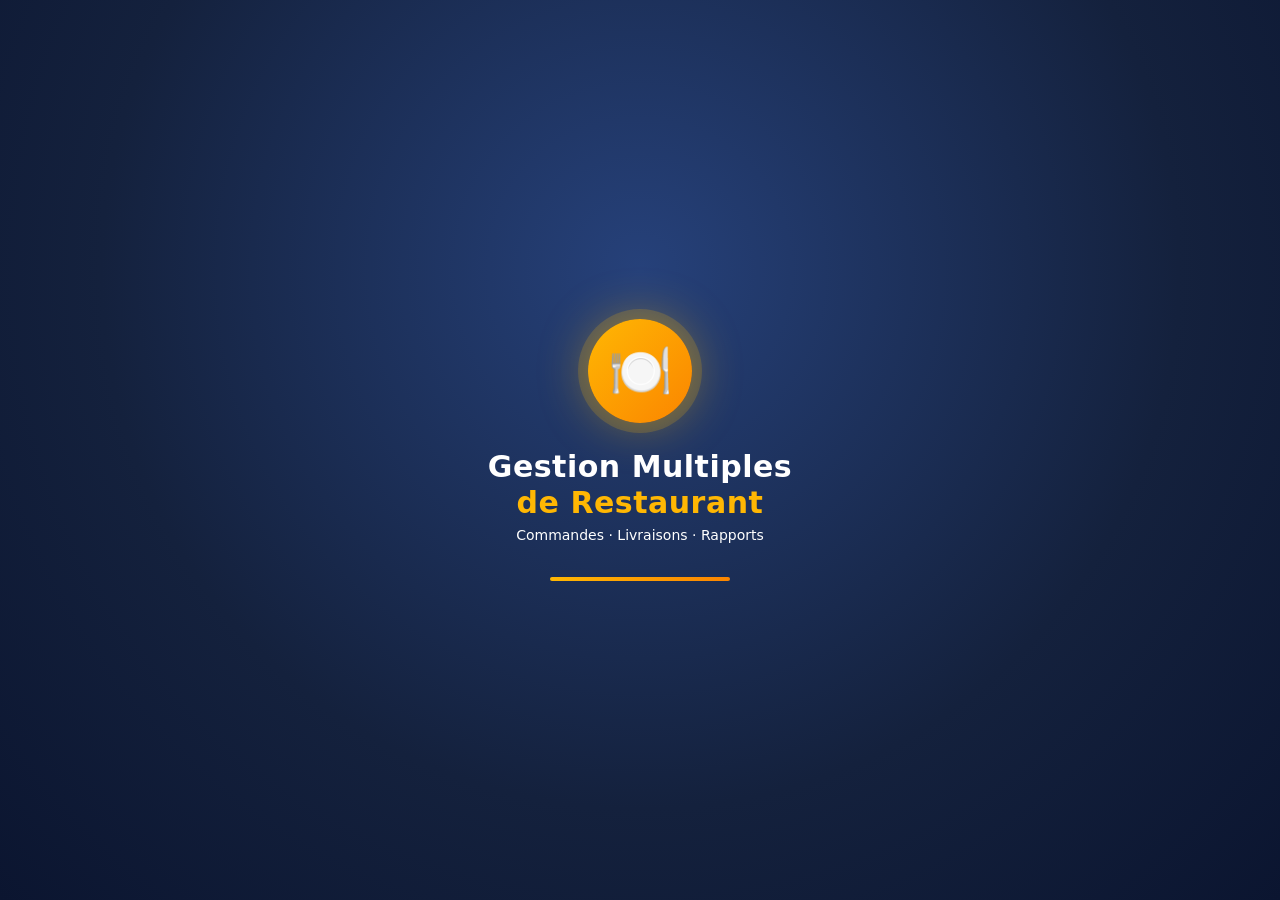
<file: restaurant.html>
<!DOCTYPE html><html lang="fr"><head><meta charset="utf-8"><meta name="viewport" content="width=device-width,initial-scale=1"><title>Restaurant</title><style>:root{--bg:#f4f5f9;--card:#fff;--ink:#16213e;--mut:#6a7390;--bd:#e3e6ef;--navy:#14213d;--navy2:#26417a;--gold:#ffb703;--gold2:#fb8500;--ok:#12a36b;--bad:#e5383b;--acc:#fb8500;--kpi:#26417a;--sh:0 6px 22px rgba(20,33,61,.08)}
@media(prefers-color-scheme:dark){:root{--bg:#0d1325;--card:#161f38;--ink:#eef1fb;--mut:#93a0c4;--bd:#27345a;--kpi:#ffc93c;--sh:0 6px 22px rgba(0,0,0,.35)}}
*{box-sizing:border-box}
body{margin:0;font:15px/1.55 "Segoe UI",system-ui,-apple-system,sans-serif;background:var(--bg);color:var(--ink)}
h2,h3{margin:.2em 0 .4em;letter-spacing:-.2px}
#hdr{display:flex;justify-content:space-between;align-items:center;gap:10px;flex-wrap:wrap;padding:12px 20px;background:linear-gradient(120deg,#0f1a33,#26417a);color:#fff;position:sticky;top:0;z-index:5;box-shadow:0 4px 16px rgba(0,0,0,.2)}
#hdr>b{font-size:17px;display:flex;align-items:center;gap:8px}#hdr>b:before{content:"";width:10px;height:10px;border-radius:50%;background:var(--gold);box-shadow:0 0 0 3px rgba(255,183,3,.3)}
#net{font-size:12px;padding:3px 10px;border-radius:99px;background:rgba(18,163,107,.25);color:#7dffc9}#net.off{background:rgba(229,56,59,.3);color:#ffb3b5}
#hdr .lang{display:inline-flex;background:rgba(255,255,255,.12);border-radius:99px;padding:3px;gap:2px}
nav{display:flex;gap:8px;flex-wrap:wrap;padding:12px 18px;background:var(--card);border-bottom:1px solid var(--bd);position:sticky;top:56px;z-index:4;overflow-x:auto}
main{max-width:1000px;margin:0 auto;padding:18px}
.card{background:var(--card);border:1px solid var(--bd);border-radius:16px;padding:16px;margin-bottom:14px;box-shadow:var(--sh)}
.col{display:flex;flex-direction:column;gap:10px}.col>.card{margin-bottom:0}
.col>.card:has(.kpi){border-inline-start:6px solid var(--gold)}
.col>.card:nth-child(2):has(.kpi){border-color:var(--ok)}.col>.card:nth-child(3):has(.kpi){border-color:var(--navy2)}.col>.card:nth-child(4):has(.kpi){border-color:var(--gold2)}
.kpi{font-size:30px;font-weight:800;color:var(--kpi);line-height:1.2}.mut{color:var(--mut);font-size:13px}
.row{display:flex;gap:8px;flex-wrap:wrap;align-items:center}.row>.g{flex:1}
input,select,textarea{font:inherit;padding:10px 12px;border-radius:10px;border:1.5px solid var(--bd);background:var(--card);color:var(--ink);transition:border .15s,box-shadow .15s}
input:focus,select:focus{outline:0;border-color:var(--gold2);box-shadow:0 0 0 3px rgba(251,133,0,.25)}
button{font:inherit;font-weight:700;cursor:pointer;padding:10px 18px;border-radius:12px;border:0;color:#1b1400;background:linear-gradient(135deg,var(--gold),var(--gold2));box-shadow:0 4px 12px rgba(251,133,0,.35);transition:transform .15s,box-shadow .15s,filter .15s}
button:hover{transform:translateY(-2px);filter:brightness(1.05);box-shadow:0 8px 18px rgba(251,133,0,.4)}
button:active{transform:none}button:focus-visible{outline:3px solid var(--navy2);outline-offset:2px}
button:disabled{opacity:.4;cursor:not-allowed;transform:none;box-shadow:none}
button.sec{background:transparent;color:var(--ink);border:1.5px solid var(--bd);box-shadow:none}
button.sec:hover{border-color:var(--navy2);color:var(--navy2);box-shadow:none}
@media(prefers-color-scheme:dark){button.sec:hover{border-color:var(--gold);color:var(--gold)}}
button.bad{background:linear-gradient(135deg,#e5383b,#b1252a);color:#fff;box-shadow:0 4px 12px rgba(229,56,59,.35)}
nav button{background:transparent;color:var(--ink);border:1.5px solid var(--bd);box-shadow:none;padding:8px 16px;white-space:nowrap}
nav button:hover{border-color:var(--navy2);box-shadow:none}
nav button.on{background:linear-gradient(135deg,#14213d,#26417a);color:var(--gold);border-color:transparent;box-shadow:0 4px 12px rgba(20,33,61,.35)}
#hdr .lang button{background:transparent;box-shadow:none;padding:4px 11px;font-size:12px;color:#fff;border-radius:99px}
#hdr .lang button.on{background:var(--gold);color:#1b1400}
#hdr #lo{background:rgba(255,255,255,.14);color:#fff;box-shadow:none;border:1px solid rgba(255,255,255,.4);padding:6px 14px}
.grid{display:grid;grid-template-columns:repeat(auto-fill,minmax(140px,1fr));gap:10px}
.grid button{padding:16px 8px;background:var(--card);color:var(--ink);border:1.5px solid var(--bd);border-radius:14px;box-shadow:none;line-height:1.3}
.grid button b{color:var(--gold2);font-size:15px}.grid button:hover{border-color:var(--gold2);background:rgba(255,183,3,.12);box-shadow:var(--sh)}
table{width:100%;border-collapse:collapse}th{font-size:12px;color:var(--mut);text-transform:none;background:rgba(38,65,122,.07)}
td,th{padding:9px 8px;border-bottom:1px solid var(--bd);text-align:start}tr:hover td{background:rgba(255,183,3,.07)}
.badge{padding:3px 11px;border-radius:99px;background:rgba(255,183,3,.25);color:#8a5a00;font-size:12px;font-weight:700}
.badge[data-s="acceptée"],.badge[data-s="préparée"]{background:rgba(38,65,122,.15);color:var(--navy2)}
.badge[data-s="en route"]{background:rgba(251,133,0,.2);color:#b45f00}
.badge[data-s="terminée"]{background:rgba(18,163,107,.18);color:#0a7a4f}
.badge[data-s="refusée"],.badge[data-s="annulée"]{background:rgba(229,56,59,.15);color:#c1272b}
.logo{width:58px;height:58px;border-radius:14px;object-fit:cover;background:linear-gradient(135deg,var(--gold),var(--gold2))}
.toast{position:fixed;bottom:18px;inset-inline-end:18px;background:var(--navy);color:#fff;padding:13px 18px;border-radius:12px;z-index:20;border-inline-start:5px solid var(--gold);box-shadow:0 10px 30px rgba(0,0,0,.35)}
iframe{width:100%;height:280px;border:0;border-radius:12px}
#receipt{display:none;font:13px monospace;width:72mm}
@media print{body>*{display:none!important}#receipt{display:block!important}.pcard{display:block!important}}
.bizcard{width:340px;border:3px solid var(--gold2);border-radius:18px;padding:22px;text-align:center;margin:20px auto;background:#fff;color:#14213d;box-shadow:var(--sh)}
body.auth{background:radial-gradient(circle at 15% 0,#2f5aa8 0,#14213d 55%) fixed;min-height:100vh}
body.auth #hdr{background:transparent;box-shadow:none;position:static}
body.auth main{padding-top:0}body.auth .card{box-shadow:0 24px 70px rgba(0,0,0,.45);border:0;border-radius:22px;padding:26px}
.brand{font-size:26px;font-weight:800;margin:0}.brand span{color:var(--gold2)}
body.auth #hdr>b{display:none}body.auth #hdr{justify-content:flex-end}
nav{position:static;flex-wrap:nowrap;scrollbar-width:thin}#hdr{position:static}
.gal{display:flex;gap:8px;overflow-x:auto;scroll-snap-type:x mandatory;margin-bottom:10px}.gal.ph{height:90px;align-items:center;justify-content:center;font-size:34px;background:rgba(255,183,3,.15);border-radius:12px}
.gi{position:relative;flex:0 0 auto;scroll-snap-align:start}.gi img{height:150px;max-width:260px;object-fit:cover;border-radius:12px;display:block}
.gi .x{position:absolute;top:6px;inset-inline-end:6px;padding:2px 8px;border-radius:99px;background:rgba(20,33,61,.8);color:#fff;box-shadow:none;font-size:12px}
.cat{display:grid;grid-template-columns:repeat(auto-fill,minmax(250px,1fr));gap:12px}.dish{margin:0}.dish p{margin:6px 0}
.lb{display:inline-block;cursor:pointer;padding:9px 16px;border-radius:12px;border:1.5px solid var(--bd);font-weight:700}.lb:hover{border-color:var(--navy2)}
textarea{width:100%;font:inherit}
.pv{margin:10px 0 0}.pvi{flex:0 0 130px;cursor:pointer;scroll-snap-align:start;font-size:13px}.pvi img,.pvi .ph2{width:130px;height:90px;object-fit:cover;border-radius:12px;display:flex;align-items:center;justify-content:center;font-size:28px;background:rgba(255,183,3,.15)}.pvi b,.pvi span{display:block}.pvi span{color:var(--acc);font-weight:700}
.warn{border-inline-start:6px solid var(--gold);background:rgba(255,183,3,.12)}.okc{border-inline-start:6px solid var(--ok)}
.badge[data-s="pro"]{background:rgba(18,163,107,.18);color:#0a7a4f}.badge[data-s="off"]{background:rgba(229,56,59,.15);color:#c1272b}

/* Home grid navigation for restaurant space */
.home-grid-wrap{max-width:420px;margin:0 auto}
.home-grid{display:grid;grid-template-columns:1fr 1fr;gap:12px}
.home-grid .hg-btn{
  display:flex;flex-direction:column;align-items:center;justify-content:center;gap:10px;
  background:#14213d;color:#fff;border:0;border-radius:16px;padding:22px 12px;
  font-weight:700;font-size:14px;line-height:1.25;text-align:center;
  box-shadow:0 6px 18px rgba(20,33,61,.25);min-height:110px;
  transition:transform .15s,filter .15s,box-shadow .15s
}
.home-grid .hg-btn:hover{transform:translateY(-3px);filter:brightness(1.08);box-shadow:0 10px 24px rgba(20,33,61,.35)}
.home-grid .hg-btn .ico{font-size:28px;line-height:1;filter:drop-shadow(0 2px 4px rgba(0,0,0,.2))}
.home-grid .hg-btn.full{grid-column:1/-1;flex-direction:row;min-height:64px;gap:12px;padding:16px 20px}
.home-grid .hg-btn .badge{background:var(--gold);color:#1b1400;margin-inline-start:4px}
.back-row{margin-bottom:12px}
.back-row button{background:transparent;color:var(--ink);border:1.5px solid var(--bd);box-shadow:none;padding:8px 14px}
.back-row button:hover{border-color:var(--navy2);color:var(--navy2)}
@media(prefers-color-scheme:dark){
  .home-grid .hg-btn{background:#1a2744}
  .back-row button:hover{border-color:var(--gold);color:var(--gold)}
}

nav:empty{display:none;padding:0;border:0;height:0;overflow:hidden}

.back-row{margin-bottom:14px}
.back-btn{
  display:inline-flex;align-items:center;gap:6px;
  background:linear-gradient(135deg,#14213d,#26417a)!important;
  color:#ffb703!important;border:0!important;
  padding:12px 18px!important;border-radius:12px!important;
  font-weight:700!important;box-shadow:0 4px 12px rgba(20,33,61,.35)!important;
}
.back-btn:hover{filter:brightness(1.1);transform:translateY(-1px)}
</style></head><body>
<div id="hdr"></div><nav id="nav"></nav><main id="m"></main><div id="receipt"></div>
<script src="db.js"></script><script src="notif.js"></script>
<script src="chat.js"></script>
<script src="charts.js"></script>
<script src="qr.js"></script>
<script src="rest-report.js"></script>
<script>let SH=window;try{if(window.parent!==window&&window.parent.nav)SH=window.parent}catch(e){}
SH.__m=SH.__m||{l:{},s:{}};
const store={g(w,k){try{const v=(w=='l'?localStorage:sessionStorage).getItem(k);if(v!==null)return v}catch(e){}return SH.__m[w][k]??null},
 s(w,k,v){try{(w=='l'?localStorage:sessionStorage).setItem(k,v)}catch(e){}SH.__m[w][k]=v},clr(){try{sessionStorage.clear()}catch(e){}SH.__m.s={}}};
const K='rm_db',LANGS={fr:'Français',en:'English',ar:'العربية',es:'Español'};
const TL={support:'💬 Support',account:'Paramètres du compte',dash:'Tableau de bord',pos:'Caisse',hist:'Historique des ventes',orders:'Commandes',menu:'Carte / Menu',drivers:'Livreurs',settings:'Réglages',restos:'Restaurants',myorders:'Mes commandes',logout:'Déconnexion'};
const T={en:{account:'Account settings',dash:'Dashboard',pos:'Cash register',hist:'Sales history',orders:'Orders',menu:'Menu',drivers:'Drivers',settings:'Settings',restos:'Restaurants',myorders:'My orders',logout:'Log out'},
es:{account:'Ajustes de la cuenta',dash:'Panel',pos:'Caja',hist:'Historial de ventas',orders:'Pedidos',menu:'Menú',drivers:'Repartidores',settings:'Ajustes',restos:'Restaurantes',myorders:'Mis pedidos',logout:'Salir'},
ar:{account:'إعدادات الحساب',dash:'لوحة القيادة',pos:'الصندوق',hist:'سجل المبيعات',orders:'الطلبات',menu:'القائمة',drivers:'السائقون',settings:'الإعدادات',restos:'المطاعم',myorders:'طلباتي',logout:'خروج'}};
const lang=()=>store.g('l','lang')||'fr',t=k=>(T[lang()]||{})[k]||TL[k]||k;
const TRS="Tableau de bord|Dashboard|Panel|لوحة القيادة\nCaisse|Cash register|Caja|الصندوق\nHistorique des ventes|Sales history|Historial de ventas|سجل المبيعات\nCommandes|Orders|Pedidos|الطلبات\nCarte / Menu|Menu|Menú|القائمة\nLivreurs|Drivers|Repartidores|السائقون\nRéglages|Settings|Ajustes|الإعدادات\nRestaurants|Restaurants|Restaurantes|المطاعم\nMes commandes|My orders|Mis pedidos|طلباتي\nDéconnexion|Log out|Salir|خروج\n● En ligne|● Online|● En línea|● متصل\n● Hors ligne — caisse active|● Offline — register active|● Sin conexión — caja activa|● غير متصل — الصندوق يعمل\nGérez votre restaurant, même sans connexion.|Manage your restaurant, even offline.|Gestiona tu restaurante, incluso sin conexión.|أدر مطعمك حتى بدون اتصال.\nSe connecter|Log in|Iniciar sesión|تسجيل الدخول\nCréer un compte|Create an account|Crear una cuenta|إنشاء حساب\nPremière configuration : compte propriétaire|First setup: owner account|Primera configuración: cuenta de propietario|الإعداد الأول: حساب المالك\nClient|Customer|Cliente|زبون\nRestaurant|Restaurant|Restaurante|مطعم\nCréer le compte|Create account|Crear cuenta|إنشاء الحساب\nCréer le compte propriétaire|Create owner account|Crear cuenta de propietario|إنشاء حساب المالك\nRetour|Back|Volver|رجوع\n← Retour|← Back|← Volver|→ رجوع\nNuméro de téléphone ou nom d'utilisateur|Phone number or username|Número de teléfono o nombre de usuario|رقم الهاتف أو اسم المستخدم\nMot de passe|Password|Contraseña|كلمة المرور\nConfirmez le mot de passe|Confirm password|Confirma la contraseña|أكّد كلمة المرور\nVotre nom|Your name|Tu nombre|اسمك\nNom du restaurant|Restaurant name|Nombre del restaurante|اسم المطعم\nNuméro de téléphone|Phone number|Número de teléfono|رقم الهاتف\nVotre nom de propriétaire|Your owner name|Tu nombre de propietario|اسم المالك\nCréez votre compte propriétaire (une seule fois).|Create your owner account (one time only).|Crea tu cuenta de propietario (una sola vez).|أنشئ حساب المالك (مرة واحدة فقط).\nIdentifiants incorrects.|Incorrect credentials.|Credenciales incorrectas.|بيانات الدخول غير صحيحة.\nTous les champs sont obligatoires.|All fields are required.|Todos los campos son obligatorios.|جميع الحقول مطلوبة.\nLes deux mots de passe ne sont pas identiques.|The two passwords do not match.|Las dos contraseñas no coinciden.|كلمتا المرور غير متطابقتين.\nCe numéro est déjà utilisé.|This number is already used.|Este número ya está en uso.|هذا الرقم مستخدم بالفعل.\nNom et mot de passe obligatoires.|Name and password required.|Nombre y contraseña obligatorios.|الاسم وكلمة المرور مطلوبان.\nDevise par défaut : FCFA (XOF). 1 mois d'essai gratuit.|Default currency: FCFA (XOF). 1 month free trial.|Moneda por defecto: FCFA (XOF). 1 mes de prueba gratuita.|العملة الافتراضية: فرنك CFA (XOF). شهر تجريبي مجاني.\nEspace propriétaire|Owner area|Área del propietario|مساحة المالك\nLien|Link|Enlace|الرابط\nTél.|Phone|Tel.|الهاتف\nStatut|Status|Estado|الحالة\nÉchéance|Due date|Vencimiento|الاستحقاق\nDevise|Currency|Moneda|العملة\nEssai gratuit|Free trial|Prueba gratuita|تجربة مجانية\nAbonné|Subscribed|Suscrito|مشترك\nSuspendu|Suspended|Suspendido|موقوف\nExpiré|Expired|Vencido|منتهي\nEssai terminé|Trial ended|Prueba terminada|انتهت التجربة\n+1 mois payé|+1 month paid|+1 mes pagado|+شهر مدفوع\nSuspendre|Suspend|Suspender|إيقاف\nSupprimer|Delete|Eliminar|حذف\nAucun restaurant inscrit pour l'instant.|No restaurant registered yet.|Ningún restaurante registrado todavía.|لا يوجد مطعم مسجل بعد.\nChiffre d'affaires total|Total revenue|Ingresos totales|إجمالي رقم الأعمال\nAujourd'hui|Today|Hoy|اليوم\nNombre de ventes|Number of sales|Número de ventas|عدد المبيعات\nPanier moyen|Average basket|Cesta media|متوسط السلة\nCA des 7 derniers jours|Revenue, last 7 days|Ingresos, últimos 7 días|رقم الأعمال خلال 7 أيام\nMeilleurs produits|Top products|Mejores productos|أفضل المنتجات\nAucune vente pour l'instant.|No sales yet.|Aún no hay ventas.|لا توجد مبيعات بعد.\nTicket|Receipt|Ticket|التذكرة\n(fonctionne hors connexion)|(works offline)|(funciona sin conexión)|(يعمل بدون اتصال)\nValider la vente et imprimer|Confirm sale and print|Validar venta e imprimir|تأكيد البيع والطباعة\nEspèces|Cash|Efectivo|نقدًا\nCarte|Card|Tarjeta|بطاقة\nAucune vente.|No sales.|Sin ventas.|لا توجد مبيعات.\nN°|No.|N.º|الرقم\nDate|Date|Fecha|التاريخ\nSource|Source|Origen|المصدر\nTotal|Total|Total|المجموع\nRéimprimer|Reprint|Reimprimir|إعادة الطباعة\ncaisse|register|caja|الصندوق\nen ligne|online|en línea|عبر الإنترنت\nAccepter|Accept|Aceptar|قبول\nRefuser|Decline|Rechazar|رفض\nMarquer préparée|Mark as prepared|Marcar como preparado|تحديد كمُجهّز\nLivreur…|Driver…|Repartidor…|السائق…\nAttribuer|Assign|Asignar|تعيين\nAnnulée par le client|Cancelled by the customer|Cancelado por el cliente|ألغاها الزبون\nAucune commande en ligne.|No online orders.|Sin pedidos en línea.|لا توجد طلبات عبر الإنترنت.\nNom du plat|Dish name|Nombre del plato|اسم الطبق\nPrix|Price|Precio|السعر\nAjouter|Add|Añadir|إضافة\nNom|Name|Nombre|الاسم\nTéléphone|Phone|Teléfono|الهاتف\nCréer le compte livreur|Create driver account|Crear cuenta de repartidor|إنشاء حساب سائق\nAucun livreur.|No drivers.|Sin repartidores.|لا يوجد سائقون.\nLogo|Logo|Logo|الشعار\nAdresse|Address|Dirección|العنوان\nLatitude|Latitude|Latitud|خط العرض\nLongitude|Longitude|Longitud|خط الطول\nMa position|My location|Mi ubicación|موقعي\nMoyens de paiement en ligne (séparés par des virgules)|Online payment methods (comma-separated)|Medios de pago en línea (separados por comas)|وسائل الدفع عبر الإنترنت (مفصولة بفواصل)\nEnregistrer|Save|Guardar|حفظ\nCarte de visite|Business card|Tarjeta de visita|بطاقة العمل\nImprimer|Print|Imprimir|طباعة\nRestaurant introuvable.|Restaurant not found.|Restaurante no encontrado.|المطعم غير موجود.\nActivez la localisation pour trier les restaurants par distance.|Enable location to sort restaurants by distance.|Activa la ubicación para ordenar por distancia.|فعّل الموقع لترتيب المطاعم حسب المسافة.\nVoir la carte|View menu|Ver la carta|عرض القائمة\nAucun restaurant disponible pour le moment.|No restaurant available right now.|Ningún restaurante disponible por ahora.|لا يوجد مطعم متاح حاليًا.\nAdresse de livraison|Delivery address|Dirección de entrega|عنوان التوصيل\nPaiement à la livraison|Pay on delivery|Pago contra entrega|الدفع عند التسليم\nCommander|Order|Pedir|اطلب\nAnnuler la commande|Cancel order|Cancelar pedido|إلغاء الطلب\nReçu PDF|PDF receipt|Recibo PDF|إيصال PDF\nAucune commande.|No orders.|Sin pedidos.|لا توجد طلبات.\nLivreur|Driver|Repartidor|السائق\nDémarrer la livraison|Start delivery|Iniciar entrega|بدء التوصيل\nLivraison terminée|Delivery completed|Entrega completada|اكتمل التوصيل\nEn préparation…|Being prepared…|En preparación…|قيد التحضير…\nAucune commande attribuée.|No assigned orders.|Sin pedidos asignados.|لا توجد طلبات معيّنة.\nen attente|pending|pendiente|قيد الانتظار\nacceptée|accepted|aceptado|مقبول\npréparée|prepared|preparado|مجهّز\nen route|on the way|en camino|في الطريق\nterminée|completed|completado|مكتمل\nrefusée|declined|rechazado|مرفوض\nannulée|cancelled|cancelado|ملغى\nCréer un compte pour votre restaurant|Create an account for your restaurant|Crea una cuenta para tu restaurante|أنشئ حسابًا لمطعمك\nCatalogue des plats|Dish catalogue|Catálogo de platos|كتالوج الأطباق\nNouveau plat|New dish|Nuevo plato|طبق جديد\nIngrédients et description|Ingredients and description|Ingredientes y descripción|المكونات والوصف\nPhotos du plat (une ou plusieurs)|Dish photos (one or more)|Fotos del plato (una o varias)|صور الطبق (واحدة أو أكثر)\nAjouter des photos|Add photos|Añadir fotos|إضافة صور\nModifier|Edit|Editar|تعديل\nAucun plat dans le catalogue.|No dishes in the catalogue.|Ningún plato en el catálogo.|لا توجد أطباق في الكتالوج.\nActiver Pro (+1 mois)|Activate Pro (+1 month)|Activar Pro (+1 mes)|تفعيل برو (+شهر)\nDésactiver le compte|Deactivate account|Desactivar la cuenta|تعطيل الحساب\nCompte désactivé|Account deactivated|Cuenta desactivada|الحساب معطّل\nPro actif|Pro active|Pro activo|برو مفعّل\nPro expiré|Pro expired|Pro vencido|انتهى برو\nDemande Pro|Pro request|Solicitud Pro|طلب برو\nActiver l'option Pro|Activate the Pro option|Activar la opción Pro|تفعيل خيار برو\nDemander l'activation Pro|Request Pro activation|Solicitar activación Pro|طلب تفعيل برو\nOption Pro|Pro option|Opción Pro|خيار برو\nVoir toute la carte|View full menu|Ver toda la carta|عرض القائمة كاملة\nRestaurants les plus proches de vous|Restaurants closest to you|Restaurantes más cercanos|أقرب المطاعم إليك\nMes tâches de livraison|My delivery tasks|Mis entregas|مهام التوصيل\nLivraisons terminées|Completed deliveries|Entregas completadas|التوصيلات المكتملة\nAucune tâche pour le moment.|No tasks right now.|Sin tareas por ahora.|لا توجد مهام حاليًا.\nCatalogue bientôt disponible.|Catalogue coming soon.|Catálogo próximamente.|الكتالوج قريبًا.";
const TR={};TRS.split('\n').forEach(l=>{const[a,...r]=l.split('|');['en','es','ar'].forEach((k,i)=>{(TR[k]=TR[k]||{})[a]=r[i]})});
function trs(s){const L=TR[lang()];if(!L)return s;const m=s.match(/^(\s*)([\s\S]*?)(\s*)$/),c=m[2];if(L[c])return m[1]+L[c]+m[3];const i=c.search(/ [:—] /);if(i>0&&L[c.slice(0,i)])return m[1]+L[c.slice(0,i)]+c.slice(i)+m[3];return s}
function trDom(root){if(lang()=='fr')return;const w=document.createTreeWalker(root,NodeFilter.SHOW_TEXT);let n;while(n=w.nextNode()){if(n.parentNode.tagName=='SCRIPT')continue;const v=trs(n.nodeValue);if(v!==n.nodeValue)n.nodeValue=v}
 root.querySelectorAll('[placeholder]').forEach(e=>{const v=trs(e.getAttribute('placeholder'));if(v!==e.getAttribute('placeholder'))e.setAttribute('placeholder',v)})}
let _obs=null;function startTr(){if(_obs||lang()=='fr')return;const o=()=>_obs.observe(document.body,{childList:true,subtree:true,characterData:true});_obs=new MutationObserver(()=>{_obs.disconnect();trDom(document.body);o()});o();trDom(document.body)}
const D=window.RGDB;
const uid=()=>Math.random().toString(36).slice(2,9);
const esc=s=>String(s??'').replace(/[&<>"']/g,c=>({'&':'&amp;','<':'&lt;','>':'&gt;','"':'&quot;',"'":'&#39;'}[c]));
const me=()=>{const i=store.g('s','uid');const u=i&&D.get().users.find(u=>u.id==i);return u&&!u.disabled?u:undefined};
const inShell=SH!==window;
const navTo=u=>inShell?parent.nav(u):(location=u.replace(/\.html$/,'')+'.html');
const cardUrl=s=>inShell?'#card/'+s:'card.html?r='+s;
const cardSlug=()=>inShell?SH.location.hash.split('/')[1]:new URLSearchParams(location.search).get('r');
const OWNER_ACCOUNT_NAME='Ayouba Tanko';
const isOwnerAccount=u=>!!u&&String(u.name||'').trim().toLocaleLowerCase('fr')===OWNER_ACCOUNT_NAME.toLocaleLowerCase('fr');
function guard(role){const u=me();const allowed=role==='owner'?(u&&(u.role==='owner'||(u.role==='restaurant'&&isOwnerAccount(u)))):(u&&u.role===role);if(!allowed){navTo('index');return null}return u}
function logout(){store.clr();navTo('index')}
function changeMyPassword(oldId,newId,cfId){
  const oldEl=document.getElementById(oldId||'oldpw'),nwEl=document.getElementById(newId||'newpw'),cfEl=document.getElementById(cfId||'cfpw');
  if(!oldEl||!nwEl||!cfEl)return;
  const old=oldEl.value,nw=nwEl.value,cf=cfEl.value;
  const u=me();if(!u)return alert('Session expirée. Reconnectez-vous.');
  if(u.pass!==old)return alert('Mot de passe actuel incorrect.');
  if(nw.length<6)return alert('Le nouveau mot de passe doit contenir au moins 6 caractères.');
  if(nw!==cf)return alert('Les deux nouveaux mots de passe ne correspondent pas.');
  if(nw===old)return alert('Choisissez un mot de passe différent de l\'actuel.');
  const d=D.get(),uu=d.users.find(x=>x.id===u.id);if(!uu)return alert('Compte introuvable.');
  uu.pass=nw;D.save(d);
  // garder la session cohérente
  oldEl.value=nwEl.value=cfEl.value='';
  toast('Mot de passe modifié avec succès.');
}
async function hashSecurityAnswer(v){const s=String(v||'').trim().toLocaleLowerCase('fr');if(!s)return '';if(window.crypto&&crypto.subtle){const b=await crypto.subtle.digest('SHA-256',new TextEncoder().encode(s));return Array.from(new Uint8Array(b)).map(x=>x.toString(16).padStart(2,'0')).join('')}return btoa(unescape(encodeURIComponent(s)))}
async function saveSecurityAnswer(){const a=document.getElementById('securitySetup')?.value||'';if(a.trim().length<2)return alert('Saisissez une réponse secrète de 2 caractères minimum.');const u=me(),d=D.get(),x=d.users.find(z=>z.id===u.id);if(!x)return alert('Compte introuvable.');x.securityAnswerHash=await hashSecurityAnswer(a);D.save(d);document.getElementById('securitySetup').value='';toast('Réponse de sécurité enregistrée.')}
function passwordCard(){
  return `<div class="card col"><h3 style="margin:0">🔐 Changer mon mot de passe</h3>
  <p class="mut">Vous pouvez modifier votre mot de passe à tout moment.</p>
  <input id="oldpw" type="password" placeholder="Mot de passe actuel" autocomplete="current-password">
  <input id="newpw" type="password" placeholder="Nouveau mot de passe (6 caractères minimum)" autocomplete="new-password">
  <input id="cfpw" type="password" placeholder="Confirmer le nouveau mot de passe" autocomplete="new-password">
  <button type="button" onclick="changeMyPassword()">Enregistrer le nouveau mot de passe</button></div>
  <div class="card col"><h3 style="margin:0">🛡️ Récupération du compte</h3><p class="mut">Définissez votre réponse secrète à la question : « Quelle est votre nom ? »</p><input id="securitySetup" type="text" placeholder="Votre réponse secrète" autocomplete="off"><button type="button" onclick="saveSecurityAnswer()">Enregistrer ma réponse secrète</button></div>`;
}

const slugify=s=>s.toLowerCase().normalize('NFD').replace(/[\u0300-\u036f]/g,'').replace(/[^a-z0-9]+/g,'-').replace(/^-|-$/g,'');
const money=(v,c)=>{if(!c||c=='XOF'||c=='XAF')return new Intl.NumberFormat(lang(),{maximumFractionDigits:0}).format(v)+' FCFA';try{return new Intl.NumberFormat(lang(),{style:'currency',currency:c||'XOF'}).format(v)}catch(e){return v+' '+c}};
const currencies=()=>Intl.supportedValuesOf?Intl.supportedValuesOf('currency'):['EUR','USD','XOF','MAD','DZD','TND','GBP'];
const fdate=ts=>new Date(ts).toLocaleString(lang());
const km=(a,b)=>{const R=6371,r=x=>x*Math.PI/180,dl=r(b[0]-a[0]),dn=r(b[1]-a[1]);const h=Math.sin(dl/2)**2+Math.cos(r(a[0]))*Math.cos(r(b[0]))*Math.sin(dn/2)**2;return 2*R*Math.asin(Math.sqrt(h))};
function setLang(k){store.s('l','lang',k);inShell?parent.nav(parent.cur):location.reload()}
function hdr(title){document.getElementById('hdr').innerHTML=`<b>${esc(title)}</b><span class="row"><span id="net"></span><span class="lang">${Object.entries(LANGS).map(([k,v])=>`<button title="${v}" class="${k==lang()?'on':''}" onclick="setLang('${k}')">${k.toUpperCase()}</button>`).join('')}</span><button id="lo" onclick="logout()">${t('logout')}</button></span>`;document.documentElement.dir=lang()=='ar'?'rtl':'ltr';const nt=()=>{const e=document.getElementById('net');if(e){e.textContent=navigator.onLine?'● En ligne':'● Hors ligne — caisse active';e.className=navigator.onLine?'':'off'}};nt();addEventListener('online',nt);addEventListener('offline',nt);startTr()}
function toast(m){const e=document.createElement('div');e.className='toast';e.textContent=m;document.body.appendChild(e);setTimeout(()=>e.remove(),4500);try{const c=new AudioContext(),o=c.createOscillator();o.connect(c.destination);o.frequency.value=880;o.start();setTimeout(()=>o.stop(),180)}catch(e){}}
function setOrder(id,patch){const d=D.get(),o=d.orders.find(o=>o.id==id);Object.assign(o,patch);
 if(patch.status=='terminée'){d.rests.find(r=>r.id==o.restId).sales.push({id:uid(),date:Date.now(),items:o.items,total:o.total,src:'en ligne'})}D.save(d)}
function receipt(r,x,title){const items=x.items.map(i=>`<tr><td>${esc(i.n)} ×${i.q}</td><td style="text-align:end">${money(i.p*i.q,r.currency)}</td></tr>`).join('');
 return `<div style="text-align:center">${r.logo?`<img src="${r.logo}" style="width:60px"><br>`:''}<b>${esc(r.name)}</b><br>${esc(r.address||'')}<br>${esc(r.phone||'')}<hr>${title||'Reçu'} #${esc(x.id)}<br>${fdate(x.date||x.created)}</div><table>${items}</table>${x.deliveryFee?`<div>Livraison (${x.distKm} km) : ${money(x.deliveryFee,r.currency)}</div>`:''}<hr><b>TOTAL : ${money(x.total,r.currency)}</b><br>${esc(x.pay||'')}<p style="text-align:center">Merci !</p>`}
function printHTML(h){document.getElementById('receipt').innerHTML=h;setTimeout(()=>window.print(),150)}
function barChart(data,cur){const m=Math.max(1,...data.map(d=>d.v)),w=300/data.length;
 return `<svg viewBox="0 0 300 140" width="100%">${data.map((d,i)=>{const h=d.v/m*90;return `<rect x="${i*w+6}" y="${110-h}" width="${w-12}" height="${h}" fill="var(--acc)" rx="3"/><text x="${i*w+w/2}" y="${105-h}" font-size="7" text-anchor="middle" fill="currentColor">${Math.round(d.v)}</text><text x="${i*w+w/2}" y="124" font-size="7" text-anchor="middle" fill="currentColor">${esc(d.l)}</text>`}).join('')}</svg>`}

const curOptions=sel=>['XOF',...currencies().filter(c=>c!='XOF')].map(c=>`<option value="${c}" ${c==(sel||'XOF')?'selected':''}>${c=='XOF'?'FCFA (XOF)':c=='XAF'?'FCFA (XAF)':c}</option>`).join('');
const readImg=f=>new Promise(res=>{const fr=new FileReader();fr.onload=()=>{const im=new Image();im.onload=()=>{const k=Math.min(1,640/Math.max(im.width,im.height)),c=document.createElement('canvas');c.width=Math.round(im.width*k);c.height=Math.round(im.height*k);c.getContext('2d').drawImage(im,0,0,c.width,c.height);res(c.toDataURL('image/jpeg',.72))};im.onerror=()=>res(fr.result);im.src=fr.result};fr.readAsDataURL(f)});
const gal=(imgs,i)=>imgs&&imgs.length?'<div class="gal">'+imgs.map((s,k)=>`<span class="gi"><img src="${s}" alt="">${i!=null?`<button class="x" onclick="delImg(${i},${k})">✕</button>`:''}</span>`).join('')+'</div>':'<div class="gal ph">🍽️</div>';

function subInfo(r){const n=Date.now(),dl=e=>Math.max(0,Math.ceil((e-n)/864e5));
 if(r.sub=='suspended')return{ok:false,state:'off',label:'Compte désactivé',end:r.subEnd||r.trialEnd,days:-1};
 if(r.sub=='active')return r.subEnd>n?{ok:true,state:'pro',label:'Pro actif',end:r.subEnd,days:dl(r.subEnd)}:{ok:false,state:'off',label:'Pro expiré',end:r.subEnd,days:-1};
 return r.trialEnd>n?{ok:true,state:'trial',label:'Essai gratuit',end:r.trialEnd,days:dl(r.trialEnd)}:{ok:false,state:'off',label:'Essai terminé',end:r.trialEnd,days:-1}}
function notify(t,b){toast(t+(b?' — '+b:''));try{if(window.Notification&&Notification.permission=='granted')new Notification(t,{body:b||''})}catch(e){}}
document.addEventListener('click',()=>{try{window.Notification&&Notification.permission=='default'&&Notification.requestPermission()}catch(e){}},{once:true});
</script><script>
const U=guard('restaurant');U&&RGChat.watch(U.id);var setSub='rest';let tab=null,cart=[],seen=null;
const R=()=>D.get().rests.find(r=>r.id==U.restId);
const upd=f=>{const d=D.get();f(d.rests.find(r=>r.id==U.restId),d);D.save(d)};
const day=ts=>new Date(ts).toISOString().slice(0,10);
const tabs=['sub','dash','pos','orders','menu','hist','report','drivers','support','settings'];
const tabMeta={
 sub:{label:'Abonnement Pro',ico:'⭐'},
 dash:{label:'Tableau de bord',ico:'⊞'},
 pos:{label:'Caisse',ico:'🧮'},
 orders:{label:'Commandes en ligne',ico:'🛒'},
 menu:{label:'Menu',ico:'🍴'},
 hist:{label:'Historique des ventes',ico:'🕐'},
 drivers:{label:'Gestion des livreurs',ico:'🚚'},
 report:{label:'Rapport du chiffre d\'affaires',ico:'📈'},
 support:{label:'Support (écrire à l\'administrateur)',ico:'💬'},
 settings:{label:'Paramètres et réglages',ico:'⚙️'}
};
function homeGrid(){const pend=D.get().orders.filter(o=>o.restId==U.restId&&o.status=='en attente').length;
 const order=[ 'sub','dash','pos','orders','menu','hist','report','drivers','support','settings'];
 const btns=order.map(k=>{const m=tabMeta[k];const badge=(k=='orders'&&pend)?` <span class="badge">${pend}</span>`:'';
  const cls=(k==='settings'||k==='sub')?'hg-btn full':'hg-btn';
  return `<button class="${cls}" onclick="tab='${k}';render()"><span class="ico">${m.ico}</span><span>${m.label}${badge}</span></button>`}).join('');
 return `<div class="home-grid-wrap"><div class="card"><h2 style="margin:0 0 14px;text-align:center">RestoGest</h2><div class="home-grid">${btns}</div></div></div>`}
function proUI(r,s){
 const e=s.end?new Date(s.end).toLocaleDateString():'';
 // Formulaire de paiement reçu du propriétaire
 if(r.proForm&&r.proForm.sentAt&&!(r.proPayment&&r.proPayment.status==='confirmed')&&!(s.state==='pro'&&s.ok)){
  if(r.proPayment&&r.proPayment.status==='submitted'){
   return `<div class="card warn"><b>⏳ Paiement envoyé — en attente de validation</b>
    <p>Vous avez déclaré un paiement le ${new Date(r.proPayment.submittedAt).toLocaleString()}.<br>
    Mode : <b>${esc(r.proPayment.methodName)}</b> · Réf. : <b>${esc(r.proPayment.reference)}</b></p>
    <p class="mut">Le propriétaire vérifie la réception, puis active votre abonnement Pro.</p></div>`;
  }
  const f=r.proForm;
  const live=((D.get().ownerPay||{}).methods||[]),ms=live.length?live:(f.methods||[]);
  const opts=ms.map(m=>`<option value="${m.id}">${esc(m.name)}</option>`).join('');
  const details=ms.map(m=>`<div class="row" style="justify-content:space-between;gap:8px;align-items:center;padding:8px 10px;border:1px solid var(--bd,#e3e6ef);border-radius:12px"><span class="mut" style="min-width:0;word-break:break-all"><b>${esc(m.name)}</b><br><span style="font-size:16px;color:inherit;font-weight:700">${esc(m.details||'Suivez les instructions du propriétaire')}</span></span>${m.details?`<button type="button" class="sec" data-copy="${esc(m.details)}" onclick="copyTxt(this)">📋 Copier</button>`:''}</div>`).join('');
  return `<div class="card col" style="border-inline-start:6px solid var(--gold)">
   <h3 style="margin:0">💳 Formulaire de paiement Pro</h3>
   <p>Montant : <b>${money(f.amount,f.currency)}</b> pour <b>${f.months} mois</b></p>
   ${f.note?`<p class="mut">${esc(f.note)}</p>`:''}
   <p class="mut">Choisissez un mode, effectuez le paiement, puis indiquez la référence de transaction.</p>
   <div>${details||'<p class="mut">Aucun détail de paiement.</p>'}</div>
   <label>Mode de paiement<select id="payMethod">${opts}</select></label>
   <input id="payRef" placeholder="N° de transaction / référence de paiement">
   <input id="payNote" placeholder="Note (optionnel)">
   <button type="button" onclick="submitProPay()">Valider mon paiement</button>
  </div>`;
 }
 if(s.state=='pro'&&s.ok)return `<div class="card okc"><b>Pro actif</b> : jusqu'au ${e} (${s.days} j)</div>`;
 if(s.state=='trial'){
  let extra='';
  if(r.proRequest&&!(r.proForm&&r.proForm.sentAt)){
   extra=`<p class="mut">Demande envoyée pour <b>${r.proPlanMonths||'?'} mois</b> — en attente du formulaire de paiement du propriétaire.</p>`;
  } else if(!(r.proForm&&r.proForm.sentAt)){
   extra=planPickerHtml(r);
  }
  return `<div class="card warn"><div>🎁 <b>Essai gratuit</b> : ${s.days} jour(s) restant(s), jusqu'au ${e}. Ensuite, l'option Pro est obligatoire.</div></div>${extra}`;
 }
 // expiré / off
 if(r.proRequest&&!(r.proForm&&r.proForm.sentAt)){
  return `<div class="card"><h3>🔒 ${esc(s.label)}</h3><p class="mut">Demande envoyée pour <b>${r.proPlanMonths||'?'} mois</b> — en attente du formulaire de paiement.</p></div>`;
 }
 if(!(r.proForm&&r.proForm.sentAt)){
  return `<div class="card"><h3>🔒 ${esc(s.label)}</h3><p>Activez l'option Pro pour retrouver l'accès complet.</p></div>${planPickerHtml(r)}`;
 }
 return `<div class="card"><h3>🔒 ${esc(s.label)}</h3></div>`;
}
function banner(r,s){const go=` <a href="#" onclick="tab='sub';render();return false">Abonnement Pro →</a>`;
 if(s.state=='trial')return `<div class="card warn">🎁 <b>Essai gratuit</b> : ${s.days} jour(s) restant(s).${go}</div>`;
 if(s.state=='pro'&&s.ok)return `<div class="card okc"><b>Pro actif</b> : ${s.days} jour(s) restant(s).</div>`;
 return ''}
function render(){const r=R(),s=subInfo(r);
 const title=tab&&tabMeta[tab]?tabMeta[tab].label:r.name;
 hdr(title);nav.innerHTML='';
 // Bouton retour dans l'en-tête quand on est dans une section
 if(tab){
  const lo=document.getElementById('lo');
  if(lo){
   const b=document.createElement('button');
   b.id='btnBack';b.textContent='← Retour';b.className='';
   b.style.cssText='background:rgba(255,255,255,.14);color:#fff;border:1px solid rgba(255,255,255,.4);padding:6px 14px;box-shadow:none;margin-inline-end:6px';
   b.onclick=()=>{tab=null;render()};
   lo.parentNode.insertBefore(b,lo);
  }
 }
 if(!s.ok){m.innerHTML=tab==='account'?passwordCard():tab==='support'?RGChat.userView(U):proUI(r,s)+`<div class="row" style="gap:8px"><button type="button" class="sec" onclick="tab='support';render()">💬 Support</button><button type="button" class="sec" onclick="tab='account';render()">🔑 Paramètres du compte</button></div>`;return}
 if(!tab){m.innerHTML=banner(r,s)+homeGrid();return}
 const back=`<div class="back-row"><button type="button" class="back-btn" onclick="tab=null;render()">← Retour à l'accueil</button></div>`;
 m.innerHTML=back+(V[tab])(r)}
function getOwnerPlans(){
 const d=D.get();const op=d.ownerPay||{};
 const cur=op.defaultCurrency||'XOF';
 const plans=op.plans||{1:10000,3:27000,6:50000,12:90000};
 return {cur,plans};
}
function planPickerHtml(r){
 const {cur,plans}=getOwnerPlans();
 const opts=[1,3,6,12].map(m=>{
  const price=plans[m]||0;
  const checked=m===1?'checked':'';
  return `<label class="card" style="margin:0;cursor:pointer;display:flex;gap:10px;align-items:center">
   <input type="radio" name="proPlan" value="${m}" ${checked} style="width:18px;height:18px">
   <span><b>${m} mois</b><br><span style="color:var(--acc);font-weight:800">${money(price,cur)}</span></span>
  </label>`;
 }).join('');
 return `<div class="card col" style="border-inline-start:6px solid var(--gold)">
  <h3 style="margin:0">⭐ Choisir mon abonnement Pro</h3>
  <p class="mut">Sélectionnez la durée, puis envoyez la demande au propriétaire. Il vous enverra ensuite le formulaire de paiement.</p>
  <div class="col" style="gap:8px">${opts}</div>
  <button type="button" onclick="reqPro()">Envoyer ma demande d'abonnement</button>
 </div>`;
}
function reqPro(){
 const sel=document.querySelector('input[name="proPlan"]:checked');
 const months=sel?+sel.value:1;
 if(![1,3,6,12].includes(months))return alert('Choisissez une durée d\'abonnement (1, 3, 6 ou 12 mois).');
 upd(r=>{r.proRequest=Date.now();r.proPlanMonths=months;r.proPayment=null;r.proForm=null});
 toast('Demande Pro envoyée : '+months+' mois');render();
}
function copyTxt(b){const t=b.getAttribute('data-copy')||'';const ok=()=>{const x=b.textContent;b.textContent='✅ Copié';setTimeout(()=>b.textContent=x,1500)};
 const fb=()=>{const a=document.createElement('textarea');a.value=t;a.style.cssText='position:fixed;opacity:0';document.body.appendChild(a);a.select();try{document.execCommand('copy');ok()}catch(e){prompt('Copiez ce numéro :',t)}a.remove()};
 if(navigator.clipboard&&window.isSecureContext)navigator.clipboard.writeText(t).then(ok,fb);else fb()}
function submitProPay(){
 const r=R();if(!r||!r.proForm)return;
 const sel=document.getElementById('payMethod');
 const ref=(document.getElementById('payRef')?.value||'').trim();
 const note=(document.getElementById('payNote')?.value||'').trim();
 if(!sel||!sel.value)return alert('Choisissez un mode de paiement.');
 if(!ref)return alert('Indiquez le numéro de transaction ou la référence de paiement.');
 const method=((D.get().ownerPay||{}).methods||r.proForm.methods||[]).find(m=>m.id===sel.value)||(r.proForm.methods||[]).find(m=>m.id===sel.value)||{id:sel.value,name:sel.options[sel.selectedIndex].text};
 upd(x=>{x.proPayment={status:'submitted',methodId:method.id,methodName:method.name,reference:ref,note,submittedAt:Date.now()}});
 toast('Paiement transmis au propriétaire');render();
}
const V={
dash(r){const S=r.sales,c=r.currency,td=day(Date.now()),sum=a=>a.reduce((x,s)=>x+s.total,0);
 const days=[...Array(7)].map((_,i)=>{const t=Date.now()-(6-i)*864e5;return{l:day(t).slice(5),v:sum(S.filter(s=>day(s.date)==day(t)))}});
 const it={};S.forEach(s=>s.items.forEach(i=>it[i.n]=(it[i.n]||0)+i.p*i.q));
 const top=Object.entries(it).sort((a,b)=>b[1]-a[1]).slice(0,6).map(([l,v])=>({l:l.slice(0,8),v}));
 return `<div class="col"><div class="card"><div class="mut">Chiffre d'affaires total</div><div class="kpi">${money(sum(S),c)}</div></div>
 <div class="card"><div class="mut">Aujourd'hui</div><div class="kpi">${money(sum(S.filter(s=>day(s.date)==td)),c)}</div></div>
 <div class="card"><div class="mut">Nombre de ventes</div><div class="kpi">${S.length}</div></div>
 <div class="card"><div class="mut">Panier moyen</div><div class="kpi">${money(S.length?sum(S)/S.length:0,c)}</div></div>
 <div class="card"><b>CA des 7 derniers jours</b>${barChart(days)}</div>
 <div class="card"><b>Meilleurs produits</b>${top.length?barChart(top):'<p class="mut">Aucune vente pour l\'instant.</p>'}</div></div>`},
pos(r){const tot=cart.reduce((a,i)=>a+i.p*i.q,0);
 return `<div class="row" style="align-items:flex-start"><div class="g card"><div class="grid">${r.menu.map((p,i)=>`<button onclick="addC(${i})">${esc(p.n)}<br><b>${p.imgs&&p.imgs[0]?`<img src="${p.imgs[0]}" style="width:100%;height:70px;object-fit:cover;border-radius:8px"><br>`:''}${money(p.p,r.currency)}</b></button>`).join('')||'<p class="mut">Ajoutez des plats dans « Carte / Menu ».</p>'}</div></div>
 <div class="card" style="min-width:260px"><b>Ticket</b> <span class="mut">(fonctionne hors connexion)</span><table>${cart.map((i,k)=>`<tr><td>${esc(i.n)} ×${i.q}</td><td>${money(i.p*i.q,r.currency)}</td><td><button class="sec" onclick="cart.splice(${k},1);render()">✕</button></td></tr>`).join('')}</table>
 <p class="kpi">${money(tot,r.currency)}</p><select id="pm"><option>Espèces</option><option>Carte</option>${r.pay.map(p=>`<option>${esc(p)}</option>`).join('')}</select>
 <button onclick="sell()" ${cart.length?'':'disabled'}>Valider la vente et imprimer</button></div></div>`},
hist(r){return `<div class="card" style="overflow:auto"><table><tr><th>N°</th><th>Date</th><th>Source</th><th>Total</th><th></th></tr>${[...r.sales].reverse().map(s=>`<tr><td>${s.id}</td><td>${fdate(s.date)}</td><td>${s.src||'caisse'}</td><td>${money(s.total,r.currency)}</td><td><button class="sec" onclick="reprint('${s.id}')">Réimprimer</button></td></tr>`).join('')||'<tr><td class="mut">Aucune vente.</td></tr>'}</table></div>`},
orders(r){const d=D.get(),os=d.orders.filter(o=>o.restId==r.id).reverse(),drv=d.users.filter(u=>u.restId==r.id&&u.role=='driver');
 return os.map(o=>`<div class="card"><div class="row"><b>#${o.id}</b> <span class="badge" data-s="${o.status}">${o.status}</span> <span class="mut">${fdate(o.created)} — ${esc(o.clientName)} ${esc(o.clientPhone)}</span></div>
 <div>${o.items.map(i=>`${esc(i.n)} ×${i.q}`).join(', ')} — <b>${money(o.total,r.currency)}</b> (${esc(o.pay)})</div>${o.deliveryFee?`<div class="mut">🛵 Livraison incluse : ${money(o.deliveryFee,r.currency)} (${o.distKm} km × ${money(o.kmPrice,r.currency)}/km)</div>`:''}
 <div class="mut">${esc(o.addr)}</div>
 ${o.cLat!=null&&o.cLng!=null?`<div class="row"><span class="mut">📍 GPS client : ${o.cLat.toFixed(5)}, ${o.cLng.toFixed(5)}</span> <a target="_blank" rel="noopener" href="https://www.google.com/maps?q=${o.cLat},${o.cLng}" style="font-weight:700">Ouvrir dans Google Maps</a></div>`:'<div class="mut">Position GPS non fournie</div>'}
 ${o.status=='annulée'?'<p style="color:var(--bad)">Annulée par le client</p>':''}
 <div class="row">${o.status=='en attente'?`<button onclick="so('${o.id}','acceptée')">Accepter</button><button class="bad" onclick="so('${o.id}','refusée')">Refuser</button>`:''}
 ${o.status=='acceptée'?`<button onclick="so('${o.id}','préparée')">Marquer préparée</button>`:''}
 ${['acceptée','préparée'].includes(o.status)?`<select id="dv${o.id}"><option value="">Livreur…</option>${drv.map(u=>`<option value="${u.id}" ${o.driverId==u.id?'selected':''}>${esc(u.name)}</option>`).join('')}</select><button class="sec" onclick="setOrder('${o.id}',{driverId:document.getElementById('dv${o.id}').value});render()">Attribuer</button>`:''}</div></div>`).join('')||'<p class="mut">Aucune commande en ligne.</p>'},
menu(r){return `<div class="card col"><b>Nouveau plat</b><div class="row"><input id="pn" placeholder="Nom du plat" class="g"><input id="pp" type="number" step="any" placeholder="Prix"></div>
 <textarea id="pd" rows="3" placeholder="Ingrédients et description"></textarea>
 <label class="mut">Photos du plat (une ou plusieurs)<br><input id="pf" type="file" accept="image/*" multiple></label><button onclick="addP()">Ajouter</button></div>
 <h3>Catalogue des plats</h3>`+(r.menu.length?`<div class="cat">${r.menu.map((p,i)=>`<div class="card dish">${gal(p.imgs,i)}<b>${esc(p.n)}</b> — <b style="color:var(--acc)">${money(p.p,r.currency)}</b><p class="mut">${esc(p.desc||'')}</p>
 <div class="row"><label class="lb">Ajouter des photos<input type="file" accept="image/*" multiple hidden onchange="addImgs(${i},this.files)"></label><button class="sec" onclick="editD(${i})">Modifier</button><button class="bad" onclick="upd(r=>r.menu.splice(${i},1));render()">Supprimer</button></div></div>`).join('')}</div>`:'<p class="mut">Aucun plat dans le catalogue.</p>')},
drivers(r){const dv=D.get().users.filter(u=>u.restId==r.id&&u.role=='driver');
 return `<div class="card row"><input id="dn" placeholder="Nom" class="g"><input id="dp" placeholder="Téléphone"><input id="dw" type="password" placeholder="Mot de passe"><input id="dw2" type="password" placeholder="Confirmez le mot de passe"><button onclick="addD()">Créer le compte livreur</button></div>
 <div class="card"><table>${dv.map(u=>`<tr><td>${esc(u.name)}</td><td>${esc(u.phone)}</td></tr>`).join('')||'<tr><td class="mut">Aucun livreur.</td></tr>'}</table></div>`},
sub(r){return proUI(r,subInfo(r))},
support(r){return RGChat.userView(U)},
report(r){return RR.view(r)},
settings(r){const bar=[['rest','🍽️ Restaurant'],['pay','💳 Paiements'],['acc','🔑 Paramètres du compte']].map(([k,l])=>`<button type="button" class="${setSub==k?'':'sec'}" onclick="setSub='${k}';render()">${l}</button>`).join('');
 return `<div class="row" style="gap:8px;flex-wrap:wrap;margin-bottom:10px">${bar}</div>`+(setSub=='acc'?passwordCard():setSub=='pay'?payCard(r):V.settingsMain(r))},
settingsMain(r){return `<div class="card col"><label>Nom<input id="sn" value="${esc(r.name)}" style="width:100%"></label>
 <div class="row">${r.logo?`<img src="${r.logo}" class="logo">`:''}<label>Logo <input type="file" id="sl" accept="image/*"></label></div>
 <label>Téléphone<input id="sp" value="${esc(r.phone)}" style="width:100%"></label><label>Adresse<input id="sa" value="${esc(r.address)}" style="width:100%"></label>
 <div class="card" style="margin:0;padding:12px"><b>🛵 Tarif de livraison</b><label class="mut">Prix pour 1 kilomètre (${esc(r.currency||'XOF')})<input id="skm" type="number" min="0" step="any" value="${r.kmPrice??''}" placeholder="ex. 200" style="width:100%"></label><p class="mut">Le prix de livraison du client = distance (restaurant → client) × ce prix. Il est ajouté automatiquement à son panier.</p></div>
 <div class="card" style="margin:0;padding:12px;${r.lat!=null?'background:rgba(18,163,107,.1);border-inline-start:4px solid var(--ok)':'background:rgba(255,183,3,.12);border-inline-start:4px solid var(--gold)'}">
  <b>📍 Position exacte du restaurant (Google Maps)</b>
  <p class="mut" id="restPosMsg">${r.lat!=null?'Position enregistrée : '+Number(r.lat).toFixed(5)+', '+Number(r.lng).toFixed(5):'Aucune position enregistrée. Détectez-la pour apparaître aux clients les plus proches.'}</p>
  <div class="row"><input id="la" placeholder="Latitude" value="${r.lat??''}"><input id="ln" placeholder="Longitude" value="${r.lng??''}"></div>
  <div class="row" style="margin-top:8px">
    <button type="button" class="sec" onclick="geo()">📍 Détecter automatiquement ma position</button>
    ${r.lat!=null?`<a target="_blank" rel="noopener" href="https://www.google.com/maps?q=${r.lat},${r.lng}">Voir sur Google Maps</a>`:''}
  </div>
 </div>
 <label>Devise<select id="sc">${curOptions(r.currency)}</select></label>
 <button onclick="saveS()">Enregistrer</button></div>
 <div class="card"><b>Carte de visite</b><p><a href="${cardUrl(r.slug)}" target="_blank">Ouvrir la carte de visite de ${esc(r.name)}</a></p><div style="text-align:center">${RGQR.svg(new URL('index.html?resto='+r.slug,location.href).href,150)}<p class="mut">📱 QR code : vos clients arrivent directement sur votre restaurant.</p></div></div>`}};
function addC(i){const p=R().menu[i],x=cart.find(c=>c.n==p.n);x?x.q++:cart.push({n:p.n,p:p.p,q:1});render()}
function sell(){const r=R(),s={id:uid(),date:Date.now(),items:cart,total:cart.reduce((a,i)=>a+i.p*i.q,0),pay:pm.value,src:'caisse'};
 upd(r=>r.sales.push(s));cart=[];printHTML(receipt(r,s));render()}
function reprint(id){const r=R();printHTML(receipt(r,r.sales.find(s=>s.id==id)))}
function so(id,st){setOrder(id,{status:st});render()}
async function addP(){const n=pn.value.trim(),p=pp.value,d=pd.value.trim();if(!n||!p)return;const imgs=await Promise.all([...pf.files].map(readImg));upd(r=>r.menu.push({n,p:+p,desc:d,imgs}));render()}
async function addImgs(i,fs){const imgs=await Promise.all([...fs].map(readImg));upd(r=>{r.menu[i].imgs=(r.menu[i].imgs||[]).concat(imgs)});render()}
function delImg(i,k){upd(r=>r.menu[i].imgs.splice(k,1));render()}
function editD(i){const v=prompt('Ingrédients et description',R().menu[i].desc||'');if(v!==null){upd(r=>r.menu[i].desc=v.trim());render()}}
function addD(){const d=D.get();if(!dn.value||!dp.value||!dw.value)return;if(dw.value!=dw2.value)return alert('Les deux mots de passe ne sont pas identiques.');if(d.users.some(u=>u.phone==dp.value))return alert('Numéro déjà utilisé');d.users.push({id:uid(),role:'driver',restId:U.restId,name:dn.value,phone:dp.value,pass:dw.value});D.save(d);render()}
function geo(){
 if(!navigator.geolocation)return alert('Géolocalisation indisponible.');
 const msg=document.getElementById('restPosMsg');
 if(msg)msg.textContent='Recherche GPS en cours…';
 navigator.geolocation.getCurrentPosition(
  p=>{
   const lat=p.coords.latitude,lng=p.coords.longitude,acc=Math.round(p.coords.accuracy);
   if(document.getElementById('la')){la.value=lat;ln.value=lng}
   upd(r=>{r.lat=lat;r.lng=lng;r.locationAccuracy=acc;r.locationCapturedAt=Date.now()});
   toast('Position du restaurant enregistrée');
   render();
  },
  ()=>{if(msg)msg.textContent='Position non obtenue. Activez le GPS et autorisez la localisation.';alert('Impossible de détecter la position. Activez le GPS du téléphone.');},
  {enableHighAccuracy:true,timeout:20000,maximumAge:0}
 )}
function payMethods(r){return r.payMethods||(r.pay||[]).map((n,i)=>({id:'m'+i,name:n,details:''}))}
function payCard(r){const l=payMethods(r).map(p=>`<div class="row" style="justify-content:space-between;gap:8px"><span><b>${esc(p.name)}</b>${p.details?`<br><span class="mut">${esc(p.details)}</span>`:''}</span><button type="button" class="bad" onclick="delPay('${p.id}')">Supprimer</button></div>`).join('')||'<p class="mut">Aucun moyen de paiement en ligne pour le moment.</p>';
 return `<div class="card col"><h3 style="margin:0">💳 Moyens de paiement en ligne</h3><p class="mut">Ajoutez autant de moyens de paiement que vous voulez (Orange Money, MTN MoMo, Wave, Moov, carte, PayPal…). Vos clients les voient et les choisissent à la commande.</p>${l}<hr><input id="pmName" placeholder="Nom (ex. Orange Money)"><input id="pmDet" placeholder="Numéro, lien de paiement ou instructions"><button type="button" onclick="addPay()">➕ Ajouter ce moyen de paiement</button></div>`}
function addPay(){const n=pmName.value.trim();if(!n)return alert('Saisissez le nom du moyen de paiement.');upd(r=>{const l=payMethods(r).slice();if(l.some(x=>x.name.toLowerCase()==n.toLowerCase()))return;l.push({id:uid(),name:n,details:pmDet.value.trim()});r.payMethods=l;r.pay=l.map(x=>x.name)});render()}
function delPay(id){upd(r=>{r.payMethods=payMethods(r).filter(x=>x.id!=id);r.pay=r.payMethods.map(x=>x.name)});render()}
function saveS(){const f=sl.files[0],go=logo=>{upd(r=>{r.name=sn.value;r.phone=sp.value;r.address=sa.value;r.currency=sc.value;r.lat=la.value?+la.value:null;r.lng=ln.value?+ln.value:null;r.kmPrice=(typeof skm!=='undefined'&&skm.value!=='')?Math.max(0,+skm.value):null;if(logo)r.logo=logo});render()};
 if(f){const fr=new FileReader();fr.onload=()=>go(fr.result);fr.readAsDataURL(f)}else go()}
let pendN=-1;
setInterval(()=>{const r=R();if(!r)return;const os=D.get().orders.filter(o=>o.restId==U.restId),cur=Object.fromEntries(os.map(o=>[o.id,o.status])),pend=os.filter(o=>o.status=='en attente').length;
 if(seen){os.forEach(o=>{if(!(o.id in seen))notify('Nouvelle commande #'+o.id,o.clientName+' — '+money(o.total,r.currency));else if(seen[o.id]!=o.status&&o.status=='annulée')notify('Commande #'+o.id+' annulée par le client',o.clientName)});
  if(JSON.stringify(seen)!=JSON.stringify(cur)){if(tab=='orders'&&subInfo(r).ok)render();else if(pend!=pendN && !tab)render()}}
 pendN=pend;seen=cur},2000);
// Si le restaurant n'a pas encore de position, proposer la détection une fois
setTimeout(()=>{const r=R();if(r&&(r.lat==null||r.lng==null)&&!window._askedRestGeo){window._askedRestGeo=1;
 if(confirm('Votre restaurant n\'a pas encore de position GPS.\n\nDétecter maintenant pour apparaître aux clients les plus proches ?'))geo();
}},800);
render();
</script>
<script>
(()=> {
 const KEY='restogest_seen_version';let pending='';
 const bar=document.createElement('div');bar.id='rg-update-banner';
 bar.style.cssText='display:none;position:fixed;top:0;left:0;right:0;z-index:99999;align-items:center;gap:10px;background:#14213d;color:#fff;padding:10px 12px;padding-top:calc(10px + env(safe-area-inset-top,0px));box-shadow:0 6px 22px #0006;font:14px/1.35 system-ui';
 bar.innerHTML='<span id="rg-update-msg" style="flex:1"></span><button id="rg-update-now" style="background:#ffb703;color:#14213d;border:0;border-radius:10px;padding:10px 14px;font-weight:800;white-space:nowrap">🔄 Mise à jour</button>';
 (document.body||document.documentElement).appendChild(bar);
 document.getElementById('rg-update-now').onclick=async()=>{
   if(pending)try{localStorage.setItem(KEY,pending)}catch(e){}
   try{if(navigator.serviceWorker){const reg=await navigator.serviceWorker.getRegistration();if(reg)await reg.update();if(reg&&reg.waiting)reg.waiting.postMessage({type:'SKIP_WAITING'})}}catch(e){}
   location.reload();
 };
 async function checkVersion(){
   try{
    const r=await fetch('./version.json?ts='+Date.now(),{cache:'no-store'});if(!r.ok)return;
    const data=await r.json();if(!data.version)return;
    const seen=localStorage.getItem(KEY);
    if(!seen){localStorage.setItem(KEY,String(data.version));return}
    if(data.notify===true&&seen!==String(data.version)){pending=String(data.version);document.getElementById('rg-update-msg').textContent=data.message||'Une nouvelle version est disponible.';bar.style.display='flex'}
    else bar.style.display='none';
   }catch(e){}
 }
 checkVersion();setInterval(checkVersion,5*60*1000);
 if('serviceWorker' in navigator && location.protocol.startsWith('http')){navigator.serviceWorker.register('./sw.js').catch(()=>{})}
})();
</script>
</body></html>
</file>
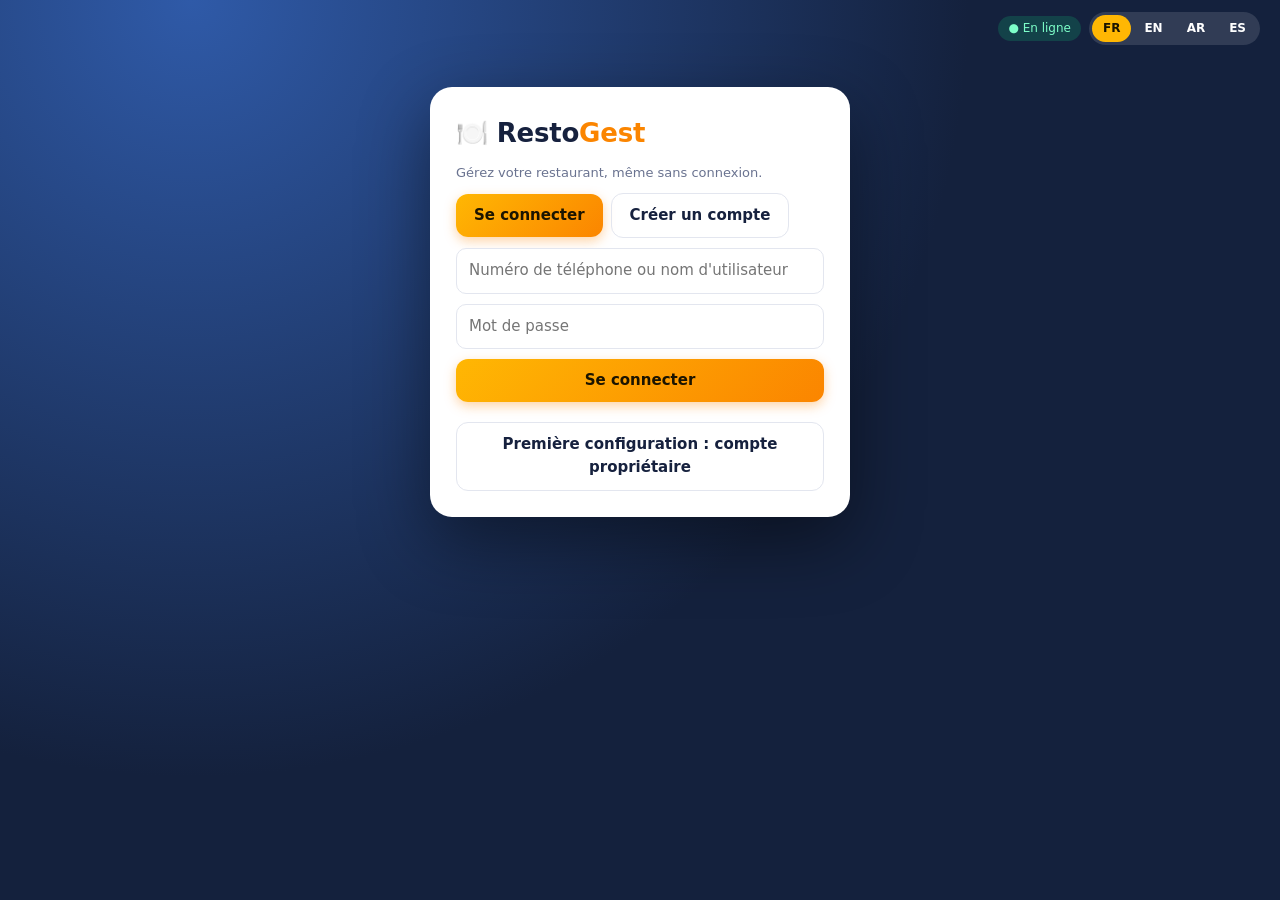
<file: restogest.html>
<!DOCTYPE html><html lang="fr"><head><meta charset="utf-8"><meta name="viewport" content="width=device-width,initial-scale=1"><title>RestoGest</title><link rel="manifest" href="manifest.webmanifest"><meta name="theme-color" content="#14213d"><link rel="apple-touch-icon" href="icon-192.png"><style>html,body{margin:0;height:100%}iframe{border:0;width:100%;height:100%;display:block}</style></head><body><iframe id="f" allow="geolocation"></iframe><script>
const P={"index": "<!DOCTYPE html><html lang=\"fr\"><head><meta charset=\"utf-8\"><meta name=\"viewport\" content=\"width=device-width,initial-scale=1\"><title>RestoGest<\/title><style>:root{--bg:#f4f5f9;--card:#fff;--ink:#16213e;--mut:#6a7390;--bd:#e3e6ef;--navy:#14213d;--navy2:#26417a;--gold:#ffb703;--gold2:#fb8500;--ok:#12a36b;--bad:#e5383b;--acc:#fb8500;--kpi:#26417a;--sh:0 6px 22px rgba(20,33,61,.08)}\n@media(prefers-color-scheme:dark){:root{--bg:#0d1325;--card:#161f38;--ink:#eef1fb;--mut:#93a0c4;--bd:#27345a;--kpi:#ffc93c;--sh:0 6px 22px rgba(0,0,0,.35)}}\n*{box-sizing:border-box}\nbody{margin:0;font:15px/1.55 \"Segoe UI\",system-ui,-apple-system,sans-serif;background:var(--bg);color:var(--ink)}\nh2,h3{margin:.2em 0 .4em;letter-spacing:-.2px}\n#hdr{display:flex;justify-content:space-between;align-items:center;gap:10px;flex-wrap:wrap;padding:12px 20px;background:linear-gradient(120deg,#0f1a33,#26417a);color:#fff;position:sticky;top:0;z-index:5;box-shadow:0 4px 16px rgba(0,0,0,.2)}\n#hdr>b{font-size:17px;display:flex;align-items:center;gap:8px}#hdr>b:before{content:\"\";width:10px;height:10px;border-radius:50%;background:var(--gold);box-shadow:0 0 0 3px rgba(255,183,3,.3)}\n#net{font-size:12px;padding:3px 10px;border-radius:99px;background:rgba(18,163,107,.25);color:#7dffc9}#net.off{background:rgba(229,56,59,.3);color:#ffb3b5}\n#hdr .lang{display:inline-flex;background:rgba(255,255,255,.12);border-radius:99px;padding:3px;gap:2px}\nnav{display:flex;gap:8px;flex-wrap:wrap;padding:12px 18px;background:var(--card);border-bottom:1px solid var(--bd);position:sticky;top:56px;z-index:4;overflow-x:auto}\nmain{max-width:1000px;margin:0 auto;padding:18px}\n.card{background:var(--card);border:1px solid var(--bd);border-radius:16px;padding:16px;margin-bottom:14px;box-shadow:var(--sh)}\n.col{display:flex;flex-direction:column;gap:10px}.col>.card{margin-bottom:0}\n.col>.card:has(.kpi){border-inline-start:6px solid var(--gold)}\n.col>.card:nth-child(2):has(.kpi){border-color:var(--ok)}.col>.card:nth-child(3):has(.kpi){border-color:var(--navy2)}.col>.card:nth-child(4):has(.kpi){border-color:var(--gold2)}\n.kpi{font-size:30px;font-weight:800;color:var(--kpi);line-height:1.2}.mut{color:var(--mut);font-size:13px}\n.row{display:flex;gap:8px;flex-wrap:wrap;align-items:center}.row>.g{flex:1}\ninput,select,textarea{font:inherit;padding:10px 12px;border-radius:10px;border:1.5px solid var(--bd);background:var(--card);color:var(--ink);transition:border .15s,box-shadow .15s}\ninput:focus,select:focus{outline:0;border-color:var(--gold2);box-shadow:0 0 0 3px rgba(251,133,0,.25)}\nbutton{font:inherit;font-weight:700;cursor:pointer;padding:10px 18px;border-radius:12px;border:0;color:#1b1400;background:linear-gradient(135deg,var(--gold),var(--gold2));box-shadow:0 4px 12px rgba(251,133,0,.35);transition:transform .15s,box-shadow .15s,filter .15s}\nbutton:hover{transform:translateY(-2px);filter:brightness(1.05);box-shadow:0 8px 18px rgba(251,133,0,.4)}\nbutton:active{transform:none}button:focus-visible{outline:3px solid var(--navy2);outline-offset:2px}\nbutton:disabled{opacity:.4;cursor:not-allowed;transform:none;box-shadow:none}\nbutton.sec{background:transparent;color:var(--ink);border:1.5px solid var(--bd);box-shadow:none}\nbutton.sec:hover{border-color:var(--navy2);color:var(--navy2);box-shadow:none}\n@media(prefers-color-scheme:dark){button.sec:hover{border-color:var(--gold);color:var(--gold)}}\nbutton.bad{background:linear-gradient(135deg,#e5383b,#b1252a);color:#fff;box-shadow:0 4px 12px rgba(229,56,59,.35)}\nnav button{background:transparent;color:var(--ink);border:1.5px solid var(--bd);box-shadow:none;padding:8px 16px;white-space:nowrap}\nnav button:hover{border-color:var(--navy2);box-shadow:none}\nnav button.on{background:linear-gradient(135deg,#14213d,#26417a);color:var(--gold);border-color:transparent;box-shadow:0 4px 12px rgba(20,33,61,.35)}\n#hdr .lang button{background:transparent;box-shadow:none;padding:4px 11px;font-size:12px;color:#fff;border-radius:99px}\n#hdr .lang button.on{background:var(--gold);color:#1b1400}\n#hdr #lo{background:rgba(255,255,255,.14);color:#fff;box-shadow:none;border:1px solid rgba(255,255,255,.4);padding:6px 14px}\n.grid{display:grid;grid-template-columns:repeat(auto-fill,minmax(140px,1fr));gap:10px}\n.grid button{padding:16px 8px;background:var(--card);color:var(--ink);border:1.5px solid var(--bd);border-radius:14px;box-shadow:none;line-height:1.3}\n.grid button b{color:var(--gold2);font-size:15px}.grid button:hover{border-color:var(--gold2);background:rgba(255,183,3,.12);box-shadow:var(--sh)}\ntable{width:100%;border-collapse:collapse}th{font-size:12px;color:var(--mut);text-transform:none;background:rgba(38,65,122,.07)}\ntd,th{padding:9px 8px;border-bottom:1px solid var(--bd);text-align:start}tr:hover td{background:rgba(255,183,3,.07)}\n.badge{padding:3px 11px;border-radius:99px;background:rgba(255,183,3,.25);color:#8a5a00;font-size:12px;font-weight:700}\n.badge[data-s=\"acceptée\"],.badge[data-s=\"préparée\"]{background:rgba(38,65,122,.15);color:var(--navy2)}\n.badge[data-s=\"en route\"]{background:rgba(251,133,0,.2);color:#b45f00}\n.badge[data-s=\"terminée\"]{background:rgba(18,163,107,.18);color:#0a7a4f}\n.badge[data-s=\"refusée\"],.badge[data-s=\"annulée\"]{background:rgba(229,56,59,.15);color:#c1272b}\n.logo{width:58px;height:58px;border-radius:14px;object-fit:cover;background:linear-gradient(135deg,var(--gold),var(--gold2))}\n.toast{position:fixed;bottom:18px;inset-inline-end:18px;background:var(--navy);color:#fff;padding:13px 18px;border-radius:12px;z-index:20;border-inline-start:5px solid var(--gold);box-shadow:0 10px 30px rgba(0,0,0,.35)}\niframe{width:100%;height:280px;border:0;border-radius:12px}\n#receipt{display:none;font:13px monospace;width:72mm}\n@media print{body>*{display:none!important}#receipt{display:block!important}.pcard{display:block!important}}\n.bizcard{width:340px;border:3px solid var(--gold2);border-radius:18px;padding:22px;text-align:center;margin:20px auto;background:#fff;color:#14213d;box-shadow:var(--sh)}\nbody.auth{background:radial-gradient(circle at 15% 0,#2f5aa8 0,#14213d 55%) fixed;min-height:100vh}\nbody.auth #hdr{background:transparent;box-shadow:none;position:static}\nbody.auth main{padding-top:0}body.auth .card{box-shadow:0 24px 70px rgba(0,0,0,.45);border:0;border-radius:22px;padding:26px}\n.brand{font-size:26px;font-weight:800;margin:0}.brand span{color:var(--gold2)}\nbody.auth #hdr>b{display:none}body.auth #hdr{justify-content:flex-end}\nnav{position:static;flex-wrap:nowrap;scrollbar-width:thin}#hdr{position:static}\n.gal{display:flex;gap:8px;overflow-x:auto;scroll-snap-type:x mandatory;margin-bottom:10px}.gal.ph{height:90px;align-items:center;justify-content:center;font-size:34px;background:rgba(255,183,3,.15);border-radius:12px}\n.gi{position:relative;flex:0 0 auto;scroll-snap-align:start}.gi img{height:150px;max-width:260px;object-fit:cover;border-radius:12px;display:block}\n.gi .x{position:absolute;top:6px;inset-inline-end:6px;padding:2px 8px;border-radius:99px;background:rgba(20,33,61,.8);color:#fff;box-shadow:none;font-size:12px}\n.cat{display:grid;grid-template-columns:repeat(auto-fill,minmax(250px,1fr));gap:12px}.dish{margin:0}.dish p{margin:6px 0}\n.lb{display:inline-block;cursor:pointer;padding:9px 16px;border-radius:12px;border:1.5px solid var(--bd);font-weight:700}.lb:hover{border-color:var(--navy2)}\ntextarea{width:100%;font:inherit}\n.pv{margin:10px 0 0}.pvi{flex:0 0 130px;cursor:pointer;scroll-snap-align:start;font-size:13px}.pvi img,.pvi .ph2{width:130px;height:90px;object-fit:cover;border-radius:12px;display:flex;align-items:center;justify-content:center;font-size:28px;background:rgba(255,183,3,.15)}.pvi b,.pvi span{display:block}.pvi span{color:var(--acc);font-weight:700}\n.warn{border-inline-start:6px solid var(--gold);background:rgba(255,183,3,.12)}.okc{border-inline-start:6px solid var(--ok)}\n.badge[data-s=\"pro\"]{background:rgba(18,163,107,.18);color:#0a7a4f}.badge[data-s=\"off\"]{background:rgba(229,56,59,.15);color:#c1272b}\n\n/* Home grid navigation for restaurant space */\n.home-grid-wrap{max-width:420px;margin:0 auto}\n.home-grid{display:grid;grid-template-columns:1fr 1fr;gap:12px}\n.home-grid .hg-btn{\n  display:flex;flex-direction:column;align-items:center;justify-content:center;gap:10px;\n  background:#14213d;color:#fff;border:0;border-radius:16px;padding:22px 12px;\n  font-weight:700;font-size:14px;line-height:1.25;text-align:center;\n  box-shadow:0 6px 18px rgba(20,33,61,.25);min-height:110px;\n  transition:transform .15s,filter .15s,box-shadow .15s\n}\n.home-grid .hg-btn:hover{transform:translateY(-3px);filter:brightness(1.08);box-shadow:0 10px 24px rgba(20,33,61,.35)}\n.home-grid .hg-btn .ico{font-size:28px;line-height:1;filter:drop-shadow(0 2px 4px rgba(0,0,0,.2))}\n.home-grid .hg-btn.full{grid-column:1/-1;flex-direction:row;min-height:64px;gap:12px;padding:16px 20px}\n.home-grid .hg-btn .badge{background:var(--gold);color:#1b1400;margin-inline-start:4px}\n.back-row{margin-bottom:12px}\n.back-row button{background:transparent;color:var(--ink);border:1.5px solid var(--bd);box-shadow:none;padding:8px 14px}\n.back-row button:hover{border-color:var(--navy2);color:var(--navy2)}\n@media(prefers-color-scheme:dark){\n  .home-grid .hg-btn{background:#1a2744}\n  .back-row button:hover{border-color:var(--gold);color:var(--gold)}\n}\n\nnav:empty{display:none;padding:0;border:0;height:0;overflow:hidden}\n\n.back-row{margin-bottom:14px}\n.back-btn{\n  display:inline-flex;align-items:center;gap:6px;\n  background:linear-gradient(135deg,#14213d,#26417a)!important;\n  color:#ffb703!important;border:0!important;\n  padding:12px 18px!important;border-radius:12px!important;\n  font-weight:700!important;box-shadow:0 4px 12px rgba(20,33,61,.35)!important;\n}\n.back-btn:hover{filter:brightness(1.1);transform:translateY(-1px)}\n<\/style><\/head><body>\n<div id=\"hdr\"><\/div>\n<main><div class=\"card col\" style=\"max-width:420px;margin:30px auto\">\n<h2 class=\"brand\">🍽️ Resto<span>Gest<\/span><\/h2><div class=\"mut\">Gérez votre restaurant, même sans connexion.<\/div>\n<div class=\"row\" id=\"tabs\"><\/div><div id=\"f\" class=\"col\"><\/div><div id=\"msg\" style=\"color:var(--bad)\"><\/div>\n<button class=\"sec\" id=\"ob\" onclick=\"view='o';draw()\">Première configuration : compte propriétaire<\/button><\/div><\/main>\n<script>let SH=window;try{if(window.parent!==window&&window.parent.nav)SH=window.parent}catch(e){}\nSH.__m=SH.__m||{l:{},s:{}};\nconst store={g(w,k){try{const v=(w=='l'?localStorage:sessionStorage).getItem(k);if(v!==null)return v}catch(e){}return SH.__m[w][k]??null},\n s(w,k,v){try{(w=='l'?localStorage:sessionStorage).setItem(k,v)}catch(e){}SH.__m[w][k]=v},clr(){try{sessionStorage.clear()}catch(e){}SH.__m.s={}}};\nconst K='rm_db',LANGS={fr:'Français',en:'English',ar:'العربية',es:'Español'};\nconst TL={dash:'Tableau de bord',pos:'Caisse',hist:'Historique des ventes',orders:'Commandes',menu:'Carte / Menu',drivers:'Livreurs',settings:'Réglages',restos:'Restaurants',myorders:'Mes commandes',logout:'Déconnexion'};\nconst T={en:{dash:'Dashboard',pos:'Cash register',hist:'Sales history',orders:'Orders',menu:'Menu',drivers:'Drivers',settings:'Settings',restos:'Restaurants',myorders:'My orders',logout:'Log out'},\nes:{dash:'Panel',pos:'Caja',hist:'Historial de ventas',orders:'Pedidos',menu:'Menú',drivers:'Repartidores',settings:'Ajustes',restos:'Restaurantes',myorders:'Mis pedidos',logout:'Salir'},\nar:{dash:'لوحة القيادة',pos:'الصندوق',hist:'سجل المبيعات',orders:'الطلبات',menu:'القائمة',drivers:'السائقون',settings:'الإعدادات',restos:'المطاعم',myorders:'طلباتي',logout:'خروج'}};\nconst lang=()=>store.g('l','lang')||'fr',t=k=>(T[lang()]||{})[k]||TL[k]||k;\nconst TRS=\"Tableau de bord|Dashboard|Panel|لوحة القيادة\\nCaisse|Cash register|Caja|الصندوق\\nHistorique des ventes|Sales history|Historial de ventas|سجل المبيعات\\nCommandes|Orders|Pedidos|الطلبات\\nCarte / Menu|Menu|Menú|القائمة\\nLivreurs|Drivers|Repartidores|السائقون\\nRéglages|Settings|Ajustes|الإعدادات\\nRestaurants|Restaurants|Restaurantes|المطاعم\\nMes commandes|My orders|Mis pedidos|طلباتي\\nDéconnexion|Log out|Salir|خروج\\n● En ligne|● Online|● En línea|● متصل\\n● Hors ligne — caisse active|● Offline — register active|● Sin conexión — caja activa|● غير متصل — الصندوق يعمل\\nGérez votre restaurant, même sans connexion.|Manage your restaurant, even offline.|Gestiona tu restaurante, incluso sin conexión.|أدر مطعمك حتى بدون اتصال.\\nSe connecter|Log in|Iniciar sesión|تسجيل الدخول\\nCréer un compte|Create an account|Crear una cuenta|إنشاء حساب\\nPremière configuration : compte propriétaire|First setup: owner account|Primera configuración: cuenta de propietario|الإعداد الأول: حساب المالك\\nClient|Customer|Cliente|زبون\\nRestaurant|Restaurant|Restaurante|مطعم\\nCréer le compte|Create account|Crear cuenta|إنشاء الحساب\\nCréer le compte propriétaire|Create owner account|Crear cuenta de propietario|إنشاء حساب المالك\\nRetour|Back|Volver|رجوع\\n← Retour|← Back|← Volver|→ رجوع\\nNuméro de téléphone ou nom d'utilisateur|Phone number or username|Número de teléfono o nombre de usuario|رقم الهاتف أو اسم المستخدم\\nMot de passe|Password|Contraseña|كلمة المرور\\nConfirmez le mot de passe|Confirm password|Confirma la contraseña|أكّد كلمة المرور\\nVotre nom|Your name|Tu nombre|اسمك\\nNom du restaurant|Restaurant name|Nombre del restaurante|اسم المطعم\\nNuméro de téléphone|Phone number|Número de teléfono|رقم الهاتف\\nVotre nom de propriétaire|Your owner name|Tu nombre de propietario|اسم المالك\\nCréez votre compte propriétaire (une seule fois).|Create your owner account (one time only).|Crea tu cuenta de propietario (una sola vez).|أنشئ حساب المالك (مرة واحدة فقط).\\nIdentifiants incorrects.|Incorrect credentials.|Credenciales incorrectas.|بيانات الدخول غير صحيحة.\\nTous les champs sont obligatoires.|All fields are required.|Todos los campos son obligatorios.|جميع الحقول مطلوبة.\\nLes deux mots de passe ne sont pas identiques.|The two passwords do not match.|Las dos contraseñas no coinciden.|كلمتا المرور غير متطابقتين.\\nCe numéro est déjà utilisé.|This number is already used.|Este número ya está en uso.|هذا الرقم مستخدم بالفعل.\\nNom et mot de passe obligatoires.|Name and password required.|Nombre y contraseña obligatorios.|الاسم وكلمة المرور مطلوبان.\\nDevise par défaut : FCFA (XOF). 1 mois d'essai gratuit.|Default currency: FCFA (XOF). 1 month free trial.|Moneda por defecto: FCFA (XOF). 1 mes de prueba gratuita.|العملة الافتراضية: فرنك CFA (XOF). شهر تجريبي مجاني.\\nEspace propriétaire|Owner area|Área del propietario|مساحة المالك\\nLien|Link|Enlace|الرابط\\nTél.|Phone|Tel.|الهاتف\\nStatut|Status|Estado|الحالة\\nÉchéance|Due date|Vencimiento|الاستحقاق\\nDevise|Currency|Moneda|العملة\\nEssai gratuit|Free trial|Prueba gratuita|تجربة مجانية\\nAbonné|Subscribed|Suscrito|مشترك\\nSuspendu|Suspended|Suspendido|موقوف\\nExpiré|Expired|Vencido|منتهي\\nEssai terminé|Trial ended|Prueba terminada|انتهت التجربة\\n+1 mois payé|+1 month paid|+1 mes pagado|+شهر مدفوع\\nSuspendre|Suspend|Suspender|إيقاف\\nSupprimer|Delete|Eliminar|حذف\\nAucun restaurant inscrit pour l'instant.|No restaurant registered yet.|Ningún restaurante registrado todavía.|لا يوجد مطعم مسجل بعد.\\nChiffre d'affaires total|Total revenue|Ingresos totales|إجمالي رقم الأعمال\\nAujourd'hui|Today|Hoy|اليوم\\nNombre de ventes|Number of sales|Número de ventas|عدد المبيعات\\nPanier moyen|Average basket|Cesta media|متوسط السلة\\nCA des 7 derniers jours|Revenue, last 7 days|Ingresos, últimos 7 días|رقم الأعمال خلال 7 أيام\\nMeilleurs produits|Top products|Mejores productos|أفضل المنتجات\\nAucune vente pour l'instant.|No sales yet.|Aún no hay ventas.|لا توجد مبيعات بعد.\\nTicket|Receipt|Ticket|التذكرة\\n(fonctionne hors connexion)|(works offline)|(funciona sin conexión)|(يعمل بدون اتصال)\\nValider la vente et imprimer|Confirm sale and print|Validar venta e imprimir|تأكيد البيع والطباعة\\nEspèces|Cash|Efectivo|نقدًا\\nCarte|Card|Tarjeta|بطاقة\\nAucune vente.|No sales.|Sin ventas.|لا توجد مبيعات.\\nN°|No.|N.º|الرقم\\nDate|Date|Fecha|التاريخ\\nSource|Source|Origen|المصدر\\nTotal|Total|Total|المجموع\\nRéimprimer|Reprint|Reimprimir|إعادة الطباعة\\ncaisse|register|caja|الصندوق\\nen ligne|online|en línea|عبر الإنترنت\\nAccepter|Accept|Aceptar|قبول\\nRefuser|Decline|Rechazar|رفض\\nMarquer préparée|Mark as prepared|Marcar como preparado|تحديد كمُجهّز\\nLivreur…|Driver…|Repartidor…|السائق…\\nAttribuer|Assign|Asignar|تعيين\\nAnnulée par le client|Cancelled by the customer|Cancelado por el cliente|ألغاها الزبون\\nAucune commande en ligne.|No online orders.|Sin pedidos en línea.|لا توجد طلبات عبر الإنترنت.\\nNom du plat|Dish name|Nombre del plato|اسم الطبق\\nPrix|Price|Precio|السعر\\nAjouter|Add|Añadir|إضافة\\nNom|Name|Nombre|الاسم\\nTéléphone|Phone|Teléfono|الهاتف\\nCréer le compte livreur|Create driver account|Crear cuenta de repartidor|إنشاء حساب سائق\\nAucun livreur.|No drivers.|Sin repartidores.|لا يوجد سائقون.\\nLogo|Logo|Logo|الشعار\\nAdresse|Address|Dirección|العنوان\\nLatitude|Latitude|Latitud|خط العرض\\nLongitude|Longitude|Longitud|خط الطول\\nMa position|My location|Mi ubicación|موقعي\\nMoyens de paiement en ligne (séparés par des virgules)|Online payment methods (comma-separated)|Medios de pago en línea (separados por comas)|وسائل الدفع عبر الإنترنت (مفصولة بفواصل)\\nEnregistrer|Save|Guardar|حفظ\\nCarte de visite|Business card|Tarjeta de visita|بطاقة العمل\\nImprimer|Print|Imprimir|طباعة\\nRestaurant introuvable.|Restaurant not found.|Restaurante no encontrado.|المطعم غير موجود.\\nActivez la localisation pour trier les restaurants par distance.|Enable location to sort restaurants by distance.|Activa la ubicación para ordenar por distancia.|فعّل الموقع لترتيب المطاعم حسب المسافة.\\nVoir la carte|View menu|Ver la carta|عرض القائمة\\nAucun restaurant disponible pour le moment.|No restaurant available right now.|Ningún restaurante disponible por ahora.|لا يوجد مطعم متاح حاليًا.\\nAdresse de livraison|Delivery address|Dirección de entrega|عنوان التوصيل\\nPaiement à la livraison|Pay on delivery|Pago contra entrega|الدفع عند التسليم\\nCommander|Order|Pedir|اطلب\\nAnnuler la commande|Cancel order|Cancelar pedido|إلغاء الطلب\\nReçu PDF|PDF receipt|Recibo PDF|إيصال PDF\\nAucune commande.|No orders.|Sin pedidos.|لا توجد طلبات.\\nLivreur|Driver|Repartidor|السائق\\nDémarrer la livraison|Start delivery|Iniciar entrega|بدء التوصيل\\nLivraison terminée|Delivery completed|Entrega completada|اكتمل التوصيل\\nEn préparation…|Being prepared…|En preparación…|قيد التحضير…\\nAucune commande attribuée.|No assigned orders.|Sin pedidos asignados.|لا توجد طلبات معيّنة.\\nen attente|pending|pendiente|قيد الانتظار\\nacceptée|accepted|aceptado|مقبول\\npréparée|prepared|preparado|مجهّز\\nen route|on the way|en camino|في الطريق\\nterminée|completed|completado|مكتمل\\nrefusée|declined|rechazado|مرفوض\\nannulée|cancelled|cancelado|ملغى\\nCréer un compte pour votre restaurant|Create an account for your restaurant|Crea una cuenta para tu restaurante|أنشئ حسابًا لمطعمك\\nCatalogue des plats|Dish catalogue|Catálogo de platos|كتالوج الأطباق\\nNouveau plat|New dish|Nuevo plato|طبق جديد\\nIngrédients et description|Ingredients and description|Ingredientes y descripción|المكونات والوصف\\nPhotos du plat (une ou plusieurs)|Dish photos (one or more)|Fotos del plato (una o varias)|صور الطبق (واحدة أو أكثر)\\nAjouter des photos|Add photos|Añadir fotos|إضافة صور\\nModifier|Edit|Editar|تعديل\\nAucun plat dans le catalogue.|No dishes in the catalogue.|Ningún plato en el catálogo.|لا توجد أطباق في الكتالوج.\\nActiver Pro (+1 mois)|Activate Pro (+1 month)|Activar Pro (+1 mes)|تفعيل برو (+شهر)\\nDésactiver le compte|Deactivate account|Desactivar la cuenta|تعطيل الحساب\\nCompte désactivé|Account deactivated|Cuenta desactivada|الحساب معطّل\\nPro actif|Pro active|Pro activo|برو مفعّل\\nPro expiré|Pro expired|Pro vencido|انتهى برو\\nDemande Pro|Pro request|Solicitud Pro|طلب برو\\nActiver l'option Pro|Activate the Pro option|Activar la opción Pro|تفعيل خيار برو\\nDemander l'activation Pro|Request Pro activation|Solicitar activación Pro|طلب تفعيل برو\\nOption Pro|Pro option|Opción Pro|خيار برو\\nVoir toute la carte|View full menu|Ver toda la carta|عرض القائمة كاملة\\nRestaurants les plus proches de vous|Restaurants closest to you|Restaurantes más cercanos|أقرب المطاعم إليك\\nMes tâches de livraison|My delivery tasks|Mis entregas|مهام التوصيل\\nLivraisons terminées|Completed deliveries|Entregas completadas|التوصيلات المكتملة\\nAucune tâche pour le moment.|No tasks right now.|Sin tareas por ahora.|لا توجد مهام حاليًا.\\nCatalogue bientôt disponible.|Catalogue coming soon.|Catálogo próximamente.|الكتالوج قريبًا.\";\nconst TR={};TRS.split('\\n').forEach(l=>{const[a,...r]=l.split('|');['en','es','ar'].forEach((k,i)=>{(TR[k]=TR[k]||{})[a]=r[i]})});\nfunction trs(s){const L=TR[lang()];if(!L)return s;const m=s.match(/^(\\s*)([\\s\\S]*?)(\\s*)$/),c=m[2];if(L[c])return m[1]+L[c]+m[3];const i=c.search(/ [:—] /);if(i>0&&L[c.slice(0,i)])return m[1]+L[c.slice(0,i)]+c.slice(i)+m[3];return s}\nfunction trDom(root){if(lang()=='fr')return;const w=document.createTreeWalker(root,NodeFilter.SHOW_TEXT);let n;while(n=w.nextNode()){if(n.parentNode.tagName=='SCRIPT')continue;const v=trs(n.nodeValue);if(v!==n.nodeValue)n.nodeValue=v}\n root.querySelectorAll('[placeholder]').forEach(e=>{const v=trs(e.getAttribute('placeholder'));if(v!==e.getAttribute('placeholder'))e.setAttribute('placeholder',v)})}\nlet _obs=null;function startTr(){if(_obs||lang()=='fr')return;const o=()=>_obs.observe(document.body,{childList:true,subtree:true,characterData:true});_obs=new MutationObserver(()=>{_obs.disconnect();trDom(document.body);o()});o();trDom(document.body)}\nconst D={get(){let d=JSON.parse(store.g('l',K)||'null');if(!d){d={users:[],rests:[],orders:[]};store.s('l',K,JSON.stringify(d))}return d},save(d){store.s('l',K,JSON.stringify(d))}};\nconst uid=()=>Math.random().toString(36).slice(2,9);\nconst esc=s=>String(s??'').replace(/[&<>\"']/g,c=>({'&':'&amp;','<':'&lt;','>':'&gt;','\"':'&quot;',\"'\":'&#39;'}[c]));\nconst me=()=>{const i=store.g('s','uid');return i&&D.get().users.find(u=>u.id==i)};\nconst inShell=SH!==window;\nconst navTo=u=>inShell?parent.nav(u):(location=u.replace(/\\.html$/,'')+'.html');\nconst cardUrl=s=>inShell?'#card/'+s:'card.html?r='+s;\nconst cardSlug=()=>inShell?SH.location.hash.split('/')[1]:new URLSearchParams(location.search).get('r');\nfunction guard(role){const u=me();if(!u||u.role!==role){navTo('index');return null}return u}\nfunction logout(){store.clr();navTo('index')}\nfunction changeMyPassword(oldId,newId,cfId){\n  const oldEl=document.getElementById(oldId||'oldpw'),nwEl=document.getElementById(newId||'newpw'),cfEl=document.getElementById(cfId||'cfpw');\n  if(!oldEl||!nwEl||!cfEl)return;\n  const old=oldEl.value,nw=nwEl.value,cf=cfEl.value;\n  const u=me();if(!u)return alert('Session expirée. Reconnectez-vous.');\n  if(u.pass!==old)return alert('Mot de passe actuel incorrect.');\n  if(nw.length<6)return alert('Le nouveau mot de passe doit contenir au moins 6 caractères.');\n  if(nw!==cf)return alert('Les deux nouveaux mots de passe ne correspondent pas.');\n  if(nw===old)return alert('Choisissez un mot de passe différent de l\\'actuel.');\n  const d=D.get(),uu=d.users.find(x=>x.id===u.id);if(!uu)return alert('Compte introuvable.');\n  uu.pass=nw;D.save(d);\n  // garder la session cohérente\n  oldEl.value=nwEl.value=cfEl.value='';\n  toast('Mot de passe modifié avec succès.');\n}\nfunction passwordCard(){\n  return `<div class=\"card col\"><h3 style=\"margin:0\">🔐 Changer mon mot de passe<\/h3>\n  <p class=\"mut\">Vous pouvez modifier votre mot de passe à tout moment.<\/p>\n  <input id=\"oldpw\" type=\"password\" placeholder=\"Mot de passe actuel\" autocomplete=\"current-password\">\n  <input id=\"newpw\" type=\"password\" placeholder=\"Nouveau mot de passe (6 caractères minimum)\" autocomplete=\"new-password\">\n  <input id=\"cfpw\" type=\"password\" placeholder=\"Confirmer le nouveau mot de passe\" autocomplete=\"new-password\">\n  <button type=\"button\" onclick=\"changeMyPassword()\">Enregistrer le nouveau mot de passe<\/button><\/div>`;\n}\n\nconst slugify=s=>s.toLowerCase().normalize('NFD').replace(/[\\u0300-\\u036f]/g,'').replace(/[^a-z0-9]+/g,'-').replace(/^-|-$/g,'');\nconst money=(v,c)=>{if(!c||c=='XOF'||c=='XAF')return new Intl.NumberFormat(lang(),{maximumFractionDigits:0}).format(v)+' FCFA';try{return new Intl.NumberFormat(lang(),{style:'currency',currency:c||'XOF'}).format(v)}catch(e){return v+' '+c}};\nconst currencies=()=>Intl.supportedValuesOf?Intl.supportedValuesOf('currency'):['EUR','USD','XOF','MAD','DZD','TND','GBP'];\nconst fdate=ts=>new Date(ts).toLocaleString(lang());\nconst km=(a,b)=>{const R=6371,r=x=>x*Math.PI/180,dl=r(b[0]-a[0]),dn=r(b[1]-a[1]);const h=Math.sin(dl/2)**2+Math.cos(r(a[0]))*Math.cos(r(b[0]))*Math.sin(dn/2)**2;return 2*R*Math.asin(Math.sqrt(h))};\nfunction setLang(k){store.s('l','lang',k);inShell?parent.nav(parent.cur):location.reload()}\nfunction hdr(title){document.getElementById('hdr').innerHTML=`<b>${esc(title)}<\/b><span class=\"row\"><span id=\"net\"><\/span><span class=\"lang\">${Object.entries(LANGS).map(([k,v])=>`<button title=\"${v}\" class=\"${k==lang()?'on':''}\" onclick=\"setLang('${k}')\">${k.toUpperCase()}<\/button>`).join('')}<\/span><button id=\"lo\" onclick=\"logout()\">${t('logout')}<\/button><\/span>`;document.documentElement.dir=lang()=='ar'?'rtl':'ltr';const nt=()=>{const e=document.getElementById('net');if(e){e.textContent=navigator.onLine?'● En ligne':'● Hors ligne — caisse active';e.className=navigator.onLine?'':'off'}};nt();addEventListener('online',nt);addEventListener('offline',nt);startTr()}\nfunction toast(m){const e=document.createElement('div');e.className='toast';e.textContent=m;document.body.appendChild(e);setTimeout(()=>e.remove(),4500);try{const c=new AudioContext(),o=c.createOscillator();o.connect(c.destination);o.frequency.value=880;o.start();setTimeout(()=>o.stop(),180)}catch(e){}}\nfunction setOrder(id,patch){const d=D.get(),o=d.orders.find(o=>o.id==id);Object.assign(o,patch);\n if(patch.status=='terminée'){d.rests.find(r=>r.id==o.restId).sales.push({id:uid(),date:Date.now(),items:o.items,total:o.total,src:'en ligne'})}D.save(d)}\nfunction receipt(r,x,title){const items=x.items.map(i=>`<tr><td>${esc(i.n)} ×${i.q}<\/td><td style=\"text-align:end\">${money(i.p*i.q,r.currency)}<\/td><\/tr>`).join('');\n return `<div style=\"text-align:center\">${r.logo?`<img src=\"${r.logo}\" style=\"width:60px\"><br>`:''}<b>${esc(r.name)}<\/b><br>${esc(r.address||'')}<br>${esc(r.phone||'')}<hr>${title||'Reçu'} #${esc(x.id)}<br>${fdate(x.date||x.created)}<\/div><table>${items}<\/table><hr><b>TOTAL : ${money(x.total,r.currency)}<\/b><br>${esc(x.pay||'')}<p style=\"text-align:center\">Merci !<\/p>`}\nfunction printHTML(h){document.getElementById('receipt').innerHTML=h;setTimeout(()=>window.print(),150)}\nfunction barChart(data,cur){const m=Math.max(1,...data.map(d=>d.v)),w=300/data.length;\n return `<svg viewBox=\"0 0 300 140\" width=\"100%\">${data.map((d,i)=>{const h=d.v/m*90;return `<rect x=\"${i*w+6}\" y=\"${110-h}\" width=\"${w-12}\" height=\"${h}\" fill=\"var(--acc)\" rx=\"3\"/><text x=\"${i*w+w/2}\" y=\"${105-h}\" font-size=\"7\" text-anchor=\"middle\" fill=\"currentColor\">${Math.round(d.v)}<\/text><text x=\"${i*w+w/2}\" y=\"124\" font-size=\"7\" text-anchor=\"middle\" fill=\"currentColor\">${esc(d.l)}<\/text>`}).join('')}<\/svg>`}\n\nconst curOptions=sel=>['XOF',...currencies().filter(c=>c!='XOF')].map(c=>`<option value=\"${c}\" ${c==(sel||'XOF')?'selected':''}>${c=='XOF'?'FCFA (XOF)':c=='XAF'?'FCFA (XAF)':c}<\/option>`).join('');\nconst readImg=f=>new Promise(res=>{const fr=new FileReader();fr.onload=()=>{const im=new Image();im.onload=()=>{const k=Math.min(1,640/Math.max(im.width,im.height)),c=document.createElement('canvas');c.width=Math.round(im.width*k);c.height=Math.round(im.height*k);c.getContext('2d').drawImage(im,0,0,c.width,c.height);res(c.toDataURL('image/jpeg',.72))};im.onerror=()=>res(fr.result);im.src=fr.result};fr.readAsDataURL(f)});\nconst gal=(imgs,i)=>imgs&&imgs.length?'<div class=\"gal\">'+imgs.map((s,k)=>`<span class=\"gi\"><img src=\"${s}\" alt=\"\">${i!=null?`<button class=\"x\" onclick=\"delImg(${i},${k})\">✕<\/button>`:''}<\/span>`).join('')+'<\/div>':'<div class=\"gal ph\">🍽️<\/div>';\n\nfunction subInfo(r){const n=Date.now(),dl=e=>Math.max(0,Math.ceil((e-n)/864e5));\n if(r.sub=='suspended')return{ok:false,state:'off',label:'Compte désactivé',end:r.subEnd||r.trialEnd,days:-1};\n if(r.sub=='active')return r.subEnd>n?{ok:true,state:'pro',label:'Pro actif',end:r.subEnd,days:dl(r.subEnd)}:{ok:false,state:'off',label:'Pro expiré',end:r.subEnd,days:-1};\n return r.trialEnd>n?{ok:true,state:'trial',label:'Essai gratuit',end:r.trialEnd,days:dl(r.trialEnd)}:{ok:false,state:'off',label:'Essai terminé',end:r.trialEnd,days:-1}}\nfunction notify(t,b){toast(t+(b?' — '+b:''));try{if(window.Notification&&Notification.permission=='granted')new Notification(t,{body:b||''})}catch(e){}}\ndocument.addEventListener('click',()=>{try{window.Notification&&Notification.permission=='default'&&Notification.requestPermission()}catch(e){}},{once:true});\n<\/script><script>\ndocument.body.className='auth';hdr('');document.getElementById('lo').remove();\nconst go={owner:'owner.html',restaurant:'restaurant.html',client:'client.html',driver:'driver.html'};\nconst hasOwner=()=>D.get().users.some(u=>u.role=='owner');\nlet view='l',kind='c';\nconst cls=on=>on?'':'sec';\nfunction draw(){msg.textContent='';ob.style.display=hasOwner()||view=='o'?'none':'';\n tabs.innerHTML=`<button class=\"${cls(view=='l')}\" onclick=\"view='l';draw()\">Se connecter<\/button><button class=\"${cls(view=='s')}\" onclick=\"view='s';draw()\">Créer un compte<\/button>`;\n const pw=`<input id=\"pwd\" type=\"password\" placeholder=\"Mot de passe\"><input id=\"pw2\" type=\"password\" placeholder=\"Confirmez le mot de passe\">`;\n if(view=='l')f.innerHTML=`<input id=\"tel\" placeholder=\"Numéro de téléphone ou nom d'utilisateur\"><input id=\"pwd\" type=\"password\" placeholder=\"Mot de passe\"><button onclick=\"login()\">Se connecter<\/button>`;\n else if(view=='o')f.innerHTML=`<p class=\"mut\">Créez votre compte propriétaire (une seule fois).<\/p><input id=\"nm\" placeholder=\"Votre nom de propriétaire\">${pw}<button onclick=\"owner()\">Créer le compte propriétaire<\/button><button class=\"sec\" onclick=\"view='l';draw()\">Retour<\/button>`;\n else f.innerHTML=`<div class=\"row\"><button class=\"${cls(kind=='c')}\" onclick=\"kind='c';restPos=null;draw()\">Client<\/button><button class=\"${cls(kind=='r')}\" onclick=\"kind='r';restPos=null;draw()\">Créer un compte pour votre restaurant<\/button><\/div>\n  <input id=\"nm\" placeholder=\"${kind=='r'?'Nom du restaurant':'Votre nom'}\"><input id=\"tel\" placeholder=\"Numéro de téléphone\">${pw}\n  ${kind=='r'?`<select id=\"cur\">${curOptions('XOF')}<\/select>\n  <div class=\"mut\">Devise par défaut : FCFA (XOF). 1 mois d'essai gratuit.<\/div>\n  <div id=\"restGpsBox\" class=\"card\" style=\"margin:0;padding:12px;background:rgba(255,183,3,.12);border-inline-start:4px solid var(--gold)\">\n    <b>📍 Position du restaurant<\/b>\n    <p class=\"mut\" id=\"restGpsMsg\" style=\"margin:6px 0\">Obligatoire : votre position GPS exacte sera détectée pour que les clients voient les restaurants les plus proches.<\/p>\n    <button type=\"button\" class=\"sec\" onclick=\"detectRestPos()\">Détecter ma position maintenant<\/button>\n    <div id=\"restGpsLink\"><\/div>\n  <\/div>`:''}\n  <button onclick=\"signup()\">Créer le compte<\/button>`}\nlet restPos=null;\nfunction detectRestPos(done){\n  if(!navigator.geolocation){alert('Géolocalisation indisponible sur cet appareil.');return}\n  const msg=document.getElementById('restGpsMsg');\n  if(msg)msg.textContent='Recherche de la position GPS…';\n  navigator.geolocation.getCurrentPosition(\n    p=>{\n      restPos={lat:p.coords.latitude,lng:p.coords.longitude,acc:Math.round(p.coords.accuracy)};\n      if(msg)msg.textContent='✅ Position détectée : '+restPos.lat.toFixed(5)+', '+restPos.lng.toFixed(5)+(restPos.acc?' (±'+restPos.acc+' m)':'');\n      const link=document.getElementById('restGpsLink');\n      if(link)link.innerHTML='<a target=\"_blank\" rel=\"noopener\" href=\"https://www.google.com/maps?q='+restPos.lat+','+restPos.lng+'\">Vérifier sur Google Maps<\/a>';\n      const box=document.getElementById('restGpsBox');\n      if(box){box.style.background='rgba(18,163,107,.12)';box.style.borderInlineStartColor='var(--ok)'}\n      if(typeof done==='function')done();\n    },\n    e=>{\n      if(msg)msg.textContent='❌ Position non obtenue. Activez le GPS et autorisez la localisation, puis réessayez.';\n      alert('Impossible de détecter la position du restaurant.\\nActivez le GPS et autorisez la localisation pour ce site.');\n    },\n    {enableHighAccuracy:true,timeout:20000,maximumAge:0}\n  );\n}\nfunction login(){const d=D.get(),id=tel.value.trim(),u=d.users.find(u=>(u.phone==id||u.name==id)&&u.pass==pwd.value);if(!u)return msg.textContent='Identifiants incorrects.';store.s('s','uid',u.id);navTo(go[u.role])}\nfunction owner(){const d=D.get();if(hasOwner())return;if(!nm.value.trim()||!pwd.value)return msg.textContent='Nom et mot de passe obligatoires.';if(pwd.value!=pw2.value)return msg.textContent='Les deux mots de passe ne sont pas identiques.';\n const u={id:uid(),role:'owner',phone:nm.value.trim(),pass:pwd.value,name:nm.value.trim()};d.users.push(u);D.save(d);store.s('s','uid',u.id);navTo('owner.html')}\nfunction signup(){const d=D.get(),ph=tel.value.trim(),pw=pwd.value;\n if(!ph||!pw||!nm.value.trim())return msg.textContent='Tous les champs sont obligatoires.';\n if(pw!=pw2.value)return msg.textContent='Les deux mots de passe ne sont pas identiques.';\n if(d.users.some(u=>u.phone==ph))return msg.textContent='Ce numéro est déjà utilisé.';\n // Restaurant : position GPS obligatoire\n if(kind=='r'&&!restPos){\n  msg.textContent='Détection de la position GPS du restaurant…';\n  return detectRestPos(()=>{msg.textContent='';signup()});\n }\n const u={id:uid(),role:kind=='r'?'restaurant':'client',phone:ph,pass:pw,name:nm.value.trim()};\n if(kind=='r'){let s=slugify(u.name)||'resto',b=s,i=2;while(d.rests.some(r=>r.slug==s))s=b+'-'+i++;\n  const r={id:uid(),slug:s,name:u.name,phone:ph,address:'',logo:'',currency:cur.value,lang:lang(),\n   lat:restPos.lat,lng:restPos.lng,locationAccuracy:restPos.acc||null,locationCapturedAt:Date.now(),\n   sub:'trial',trialEnd:Date.now()+30*864e5,subEnd:0,pay:[],menu:[],sales:[]};d.rests.push(r);u.restId=r.id}\n d.users.push(u);D.save(d);store.s('s','uid',u.id);navTo(go[u.role])}\nif(me())navTo(go[me().role]);else draw();\n<\/script><\/body><\/html>\n", "owner": "<!DOCTYPE html><html lang=\"fr\"><head><meta charset=\"utf-8\"><meta name=\"viewport\" content=\"width=device-width,initial-scale=1\"><title>Propriétaire<\/title><style>:root{--bg:#f4f5f9;--card:#fff;--ink:#16213e;--mut:#6a7390;--bd:#e3e6ef;--navy:#14213d;--navy2:#26417a;--gold:#ffb703;--gold2:#fb8500;--ok:#12a36b;--bad:#e5383b;--acc:#fb8500;--kpi:#26417a;--sh:0 6px 22px rgba(20,33,61,.08)}\n@media(prefers-color-scheme:dark){:root{--bg:#0d1325;--card:#161f38;--ink:#eef1fb;--mut:#93a0c4;--bd:#27345a;--kpi:#ffc93c;--sh:0 6px 22px rgba(0,0,0,.35)}}\n*{box-sizing:border-box}\nbody{margin:0;font:15px/1.55 \"Segoe UI\",system-ui,-apple-system,sans-serif;background:var(--bg);color:var(--ink)}\nh2,h3{margin:.2em 0 .4em;letter-spacing:-.2px}\n#hdr{display:flex;justify-content:space-between;align-items:center;gap:10px;flex-wrap:wrap;padding:12px 20px;background:linear-gradient(120deg,#0f1a33,#26417a);color:#fff;position:sticky;top:0;z-index:5;box-shadow:0 4px 16px rgba(0,0,0,.2)}\n#hdr>b{font-size:17px;display:flex;align-items:center;gap:8px}#hdr>b:before{content:\"\";width:10px;height:10px;border-radius:50%;background:var(--gold);box-shadow:0 0 0 3px rgba(255,183,3,.3)}\n#net{font-size:12px;padding:3px 10px;border-radius:99px;background:rgba(18,163,107,.25);color:#7dffc9}#net.off{background:rgba(229,56,59,.3);color:#ffb3b5}\n#hdr .lang{display:inline-flex;background:rgba(255,255,255,.12);border-radius:99px;padding:3px;gap:2px}\nnav{display:flex;gap:8px;flex-wrap:wrap;padding:12px 18px;background:var(--card);border-bottom:1px solid var(--bd);position:sticky;top:56px;z-index:4;overflow-x:auto}\nmain{max-width:1000px;margin:0 auto;padding:18px}\n.card{background:var(--card);border:1px solid var(--bd);border-radius:16px;padding:16px;margin-bottom:14px;box-shadow:var(--sh)}\n.col{display:flex;flex-direction:column;gap:10px}.col>.card{margin-bottom:0}\n.col>.card:has(.kpi){border-inline-start:6px solid var(--gold)}\n.col>.card:nth-child(2):has(.kpi){border-color:var(--ok)}.col>.card:nth-child(3):has(.kpi){border-color:var(--navy2)}.col>.card:nth-child(4):has(.kpi){border-color:var(--gold2)}\n.kpi{font-size:30px;font-weight:800;color:var(--kpi);line-height:1.2}.mut{color:var(--mut);font-size:13px}\n.row{display:flex;gap:8px;flex-wrap:wrap;align-items:center}.row>.g{flex:1}\ninput,select,textarea{font:inherit;padding:10px 12px;border-radius:10px;border:1.5px solid var(--bd);background:var(--card);color:var(--ink);transition:border .15s,box-shadow .15s}\ninput:focus,select:focus{outline:0;border-color:var(--gold2);box-shadow:0 0 0 3px rgba(251,133,0,.25)}\nbutton{font:inherit;font-weight:700;cursor:pointer;padding:10px 18px;border-radius:12px;border:0;color:#1b1400;background:linear-gradient(135deg,var(--gold),var(--gold2));box-shadow:0 4px 12px rgba(251,133,0,.35);transition:transform .15s,box-shadow .15s,filter .15s}\nbutton:hover{transform:translateY(-2px);filter:brightness(1.05);box-shadow:0 8px 18px rgba(251,133,0,.4)}\nbutton:active{transform:none}button:focus-visible{outline:3px solid var(--navy2);outline-offset:2px}\nbutton:disabled{opacity:.4;cursor:not-allowed;transform:none;box-shadow:none}\nbutton.sec{background:transparent;color:var(--ink);border:1.5px solid var(--bd);box-shadow:none}\nbutton.sec:hover{border-color:var(--navy2);color:var(--navy2);box-shadow:none}\n@media(prefers-color-scheme:dark){button.sec:hover{border-color:var(--gold);color:var(--gold)}}\nbutton.bad{background:linear-gradient(135deg,#e5383b,#b1252a);color:#fff;box-shadow:0 4px 12px rgba(229,56,59,.35)}\nnav button{background:transparent;color:var(--ink);border:1.5px solid var(--bd);box-shadow:none;padding:8px 16px;white-space:nowrap}\nnav button:hover{border-color:var(--navy2);box-shadow:none}\nnav button.on{background:linear-gradient(135deg,#14213d,#26417a);color:var(--gold);border-color:transparent;box-shadow:0 4px 12px rgba(20,33,61,.35)}\n#hdr .lang button{background:transparent;box-shadow:none;padding:4px 11px;font-size:12px;color:#fff;border-radius:99px}\n#hdr .lang button.on{background:var(--gold);color:#1b1400}\n#hdr #lo{background:rgba(255,255,255,.14);color:#fff;box-shadow:none;border:1px solid rgba(255,255,255,.4);padding:6px 14px}\n.grid{display:grid;grid-template-columns:repeat(auto-fill,minmax(140px,1fr));gap:10px}\n.grid button{padding:16px 8px;background:var(--card);color:var(--ink);border:1.5px solid var(--bd);border-radius:14px;box-shadow:none;line-height:1.3}\n.grid button b{color:var(--gold2);font-size:15px}.grid button:hover{border-color:var(--gold2);background:rgba(255,183,3,.12);box-shadow:var(--sh)}\ntable{width:100%;border-collapse:collapse}th{font-size:12px;color:var(--mut);text-transform:none;background:rgba(38,65,122,.07)}\ntd,th{padding:9px 8px;border-bottom:1px solid var(--bd);text-align:start}tr:hover td{background:rgba(255,183,3,.07)}\n.badge{padding:3px 11px;border-radius:99px;background:rgba(255,183,3,.25);color:#8a5a00;font-size:12px;font-weight:700}\n.badge[data-s=\"acceptée\"],.badge[data-s=\"préparée\"]{background:rgba(38,65,122,.15);color:var(--navy2)}\n.badge[data-s=\"en route\"]{background:rgba(251,133,0,.2);color:#b45f00}\n.badge[data-s=\"terminée\"]{background:rgba(18,163,107,.18);color:#0a7a4f}\n.badge[data-s=\"refusée\"],.badge[data-s=\"annulée\"]{background:rgba(229,56,59,.15);color:#c1272b}\n.logo{width:58px;height:58px;border-radius:14px;object-fit:cover;background:linear-gradient(135deg,var(--gold),var(--gold2))}\n.toast{position:fixed;bottom:18px;inset-inline-end:18px;background:var(--navy);color:#fff;padding:13px 18px;border-radius:12px;z-index:20;border-inline-start:5px solid var(--gold);box-shadow:0 10px 30px rgba(0,0,0,.35)}\niframe{width:100%;height:280px;border:0;border-radius:12px}\n#receipt{display:none;font:13px monospace;width:72mm}\n@media print{body>*{display:none!important}#receipt{display:block!important}.pcard{display:block!important}}\n.bizcard{width:340px;border:3px solid var(--gold2);border-radius:18px;padding:22px;text-align:center;margin:20px auto;background:#fff;color:#14213d;box-shadow:var(--sh)}\nbody.auth{background:radial-gradient(circle at 15% 0,#2f5aa8 0,#14213d 55%) fixed;min-height:100vh}\nbody.auth #hdr{background:transparent;box-shadow:none;position:static}\nbody.auth main{padding-top:0}body.auth .card{box-shadow:0 24px 70px rgba(0,0,0,.45);border:0;border-radius:22px;padding:26px}\n.brand{font-size:26px;font-weight:800;margin:0}.brand span{color:var(--gold2)}\nbody.auth #hdr>b{display:none}body.auth #hdr{justify-content:flex-end}\nnav{position:static;flex-wrap:nowrap;scrollbar-width:thin}#hdr{position:static}\n.gal{display:flex;gap:8px;overflow-x:auto;scroll-snap-type:x mandatory;margin-bottom:10px}.gal.ph{height:90px;align-items:center;justify-content:center;font-size:34px;background:rgba(255,183,3,.15);border-radius:12px}\n.gi{position:relative;flex:0 0 auto;scroll-snap-align:start}.gi img{height:150px;max-width:260px;object-fit:cover;border-radius:12px;display:block}\n.gi .x{position:absolute;top:6px;inset-inline-end:6px;padding:2px 8px;border-radius:99px;background:rgba(20,33,61,.8);color:#fff;box-shadow:none;font-size:12px}\n.cat{display:grid;grid-template-columns:repeat(auto-fill,minmax(250px,1fr));gap:12px}.dish{margin:0}.dish p{margin:6px 0}\n.lb{display:inline-block;cursor:pointer;padding:9px 16px;border-radius:12px;border:1.5px solid var(--bd);font-weight:700}.lb:hover{border-color:var(--navy2)}\ntextarea{width:100%;font:inherit}\n.pv{margin:10px 0 0}.pvi{flex:0 0 130px;cursor:pointer;scroll-snap-align:start;font-size:13px}.pvi img,.pvi .ph2{width:130px;height:90px;object-fit:cover;border-radius:12px;display:flex;align-items:center;justify-content:center;font-size:28px;background:rgba(255,183,3,.15)}.pvi b,.pvi span{display:block}.pvi span{color:var(--acc);font-weight:700}\n.warn{border-inline-start:6px solid var(--gold);background:rgba(255,183,3,.12)}.okc{border-inline-start:6px solid var(--ok)}\n.badge[data-s=\"pro\"]{background:rgba(18,163,107,.18);color:#0a7a4f}.badge[data-s=\"off\"]{background:rgba(229,56,59,.15);color:#c1272b}\n\n/* Home grid navigation for restaurant space */\n.home-grid-wrap{max-width:420px;margin:0 auto}\n.home-grid{display:grid;grid-template-columns:1fr 1fr;gap:12px}\n.home-grid .hg-btn{\n  display:flex;flex-direction:column;align-items:center;justify-content:center;gap:10px;\n  background:#14213d;color:#fff;border:0;border-radius:16px;padding:22px 12px;\n  font-weight:700;font-size:14px;line-height:1.25;text-align:center;\n  box-shadow:0 6px 18px rgba(20,33,61,.25);min-height:110px;\n  transition:transform .15s,filter .15s,box-shadow .15s\n}\n.home-grid .hg-btn:hover{transform:translateY(-3px);filter:brightness(1.08);box-shadow:0 10px 24px rgba(20,33,61,.35)}\n.home-grid .hg-btn .ico{font-size:28px;line-height:1;filter:drop-shadow(0 2px 4px rgba(0,0,0,.2))}\n.home-grid .hg-btn.full{grid-column:1/-1;flex-direction:row;min-height:64px;gap:12px;padding:16px 20px}\n.home-grid .hg-btn .badge{background:var(--gold);color:#1b1400;margin-inline-start:4px}\n.back-row{margin-bottom:12px}\n.back-row button{background:transparent;color:var(--ink);border:1.5px solid var(--bd);box-shadow:none;padding:8px 14px}\n.back-row button:hover{border-color:var(--navy2);color:var(--navy2)}\n@media(prefers-color-scheme:dark){\n  .home-grid .hg-btn{background:#1a2744}\n  .back-row button:hover{border-color:var(--gold);color:var(--gold)}\n}\n\nnav:empty{display:none;padding:0;border:0;height:0;overflow:hidden}\n\n.back-row{margin-bottom:14px}\n.back-btn{\n  display:inline-flex;align-items:center;gap:6px;\n  background:linear-gradient(135deg,#14213d,#26417a)!important;\n  color:#ffb703!important;border:0!important;\n  padding:12px 18px!important;border-radius:12px!important;\n  font-weight:700!important;box-shadow:0 4px 12px rgba(20,33,61,.35)!important;\n}\n.back-btn:hover{filter:brightness(1.1);transform:translateY(-1px)}\n<\/style><\/head><body>\n<div id=\"hdr\"><\/div><main id=\"m\"><\/main>\n<script>let SH=window;try{if(window.parent!==window&&window.parent.nav)SH=window.parent}catch(e){}\nSH.__m=SH.__m||{l:{},s:{}};\nconst store={g(w,k){try{const v=(w=='l'?localStorage:sessionStorage).getItem(k);if(v!==null)return v}catch(e){}return SH.__m[w][k]??null},\n s(w,k,v){try{(w=='l'?localStorage:sessionStorage).setItem(k,v)}catch(e){}SH.__m[w][k]=v},clr(){try{sessionStorage.clear()}catch(e){}SH.__m.s={}}};\nconst K='rm_db',LANGS={fr:'Français',en:'English',ar:'العربية',es:'Español'};\nconst TL={dash:'Tableau de bord',pos:'Caisse',hist:'Historique des ventes',orders:'Commandes',menu:'Carte / Menu',drivers:'Livreurs',settings:'Réglages',restos:'Restaurants',myorders:'Mes commandes',logout:'Déconnexion'};\nconst T={en:{dash:'Dashboard',pos:'Cash register',hist:'Sales history',orders:'Orders',menu:'Menu',drivers:'Drivers',settings:'Settings',restos:'Restaurants',myorders:'My orders',logout:'Log out'},\nes:{dash:'Panel',pos:'Caja',hist:'Historial de ventas',orders:'Pedidos',menu:'Menú',drivers:'Repartidores',settings:'Ajustes',restos:'Restaurantes',myorders:'Mis pedidos',logout:'Salir'},\nar:{dash:'لوحة القيادة',pos:'الصندوق',hist:'سجل المبيعات',orders:'الطلبات',menu:'القائمة',drivers:'السائقون',settings:'الإعدادات',restos:'المطاعم',myorders:'طلباتي',logout:'خروج'}};\nconst lang=()=>store.g('l','lang')||'fr',t=k=>(T[lang()]||{})[k]||TL[k]||k;\nconst TRS=\"Tableau de bord|Dashboard|Panel|لوحة القيادة\\nCaisse|Cash register|Caja|الصندوق\\nHistorique des ventes|Sales history|Historial de ventas|سجل المبيعات\\nCommandes|Orders|Pedidos|الطلبات\\nCarte / Menu|Menu|Menú|القائمة\\nLivreurs|Drivers|Repartidores|السائقون\\nRéglages|Settings|Ajustes|الإعدادات\\nRestaurants|Restaurants|Restaurantes|المطاعم\\nMes commandes|My orders|Mis pedidos|طلباتي\\nDéconnexion|Log out|Salir|خروج\\n● En ligne|● Online|● En línea|● متصل\\n● Hors ligne — caisse active|● Offline — register active|● Sin conexión — caja activa|● غير متصل — الصندوق يعمل\\nGérez votre restaurant, même sans connexion.|Manage your restaurant, even offline.|Gestiona tu restaurante, incluso sin conexión.|أدر مطعمك حتى بدون اتصال.\\nSe connecter|Log in|Iniciar sesión|تسجيل الدخول\\nCréer un compte|Create an account|Crear una cuenta|إنشاء حساب\\nPremière configuration : compte propriétaire|First setup: owner account|Primera configuración: cuenta de propietario|الإعداد الأول: حساب المالك\\nClient|Customer|Cliente|زبون\\nRestaurant|Restaurant|Restaurante|مطعم\\nCréer le compte|Create account|Crear cuenta|إنشاء الحساب\\nCréer le compte propriétaire|Create owner account|Crear cuenta de propietario|إنشاء حساب المالك\\nRetour|Back|Volver|رجوع\\n← Retour|← Back|← Volver|→ رجوع\\nNuméro de téléphone ou nom d'utilisateur|Phone number or username|Número de teléfono o nombre de usuario|رقم الهاتف أو اسم المستخدم\\nMot de passe|Password|Contraseña|كلمة المرور\\nConfirmez le mot de passe|Confirm password|Confirma la contraseña|أكّد كلمة المرور\\nVotre nom|Your name|Tu nombre|اسمك\\nNom du restaurant|Restaurant name|Nombre del restaurante|اسم المطعم\\nNuméro de téléphone|Phone number|Número de teléfono|رقم الهاتف\\nVotre nom de propriétaire|Your owner name|Tu nombre de propietario|اسم المالك\\nCréez votre compte propriétaire (une seule fois).|Create your owner account (one time only).|Crea tu cuenta de propietario (una sola vez).|أنشئ حساب المالك (مرة واحدة فقط).\\nIdentifiants incorrects.|Incorrect credentials.|Credenciales incorrectas.|بيانات الدخول غير صحيحة.\\nTous les champs sont obligatoires.|All fields are required.|Todos los campos son obligatorios.|جميع الحقول مطلوبة.\\nLes deux mots de passe ne sont pas identiques.|The two passwords do not match.|Las dos contraseñas no coinciden.|كلمتا المرور غير متطابقتين.\\nCe numéro est déjà utilisé.|This number is already used.|Este número ya está en uso.|هذا الرقم مستخدم بالفعل.\\nNom et mot de passe obligatoires.|Name and password required.|Nombre y contraseña obligatorios.|الاسم وكلمة المرور مطلوبان.\\nDevise par défaut : FCFA (XOF). 1 mois d'essai gratuit.|Default currency: FCFA (XOF). 1 month free trial.|Moneda por defecto: FCFA (XOF). 1 mes de prueba gratuita.|العملة الافتراضية: فرنك CFA (XOF). شهر تجريبي مجاني.\\nEspace propriétaire|Owner area|Área del propietario|مساحة المالك\\nLien|Link|Enlace|الرابط\\nTél.|Phone|Tel.|الهاتف\\nStatut|Status|Estado|الحالة\\nÉchéance|Due date|Vencimiento|الاستحقاق\\nDevise|Currency|Moneda|العملة\\nEssai gratuit|Free trial|Prueba gratuita|تجربة مجانية\\nAbonné|Subscribed|Suscrito|مشترك\\nSuspendu|Suspended|Suspendido|موقوف\\nExpiré|Expired|Vencido|منتهي\\nEssai terminé|Trial ended|Prueba terminada|انتهت التجربة\\n+1 mois payé|+1 month paid|+1 mes pagado|+شهر مدفوع\\nSuspendre|Suspend|Suspender|إيقاف\\nSupprimer|Delete|Eliminar|حذف\\nAucun restaurant inscrit pour l'instant.|No restaurant registered yet.|Ningún restaurante registrado todavía.|لا يوجد مطعم مسجل بعد.\\nChiffre d'affaires total|Total revenue|Ingresos totales|إجمالي رقم الأعمال\\nAujourd'hui|Today|Hoy|اليوم\\nNombre de ventes|Number of sales|Número de ventas|عدد المبيعات\\nPanier moyen|Average basket|Cesta media|متوسط السلة\\nCA des 7 derniers jours|Revenue, last 7 days|Ingresos, últimos 7 días|رقم الأعمال خلال 7 أيام\\nMeilleurs produits|Top products|Mejores productos|أفضل المنتجات\\nAucune vente pour l'instant.|No sales yet.|Aún no hay ventas.|لا توجد مبيعات بعد.\\nTicket|Receipt|Ticket|التذكرة\\n(fonctionne hors connexion)|(works offline)|(funciona sin conexión)|(يعمل بدون اتصال)\\nValider la vente et imprimer|Confirm sale and print|Validar venta e imprimir|تأكيد البيع والطباعة\\nEspèces|Cash|Efectivo|نقدًا\\nCarte|Card|Tarjeta|بطاقة\\nAucune vente.|No sales.|Sin ventas.|لا توجد مبيعات.\\nN°|No.|N.º|الرقم\\nDate|Date|Fecha|التاريخ\\nSource|Source|Origen|المصدر\\nTotal|Total|Total|المجموع\\nRéimprimer|Reprint|Reimprimir|إعادة الطباعة\\ncaisse|register|caja|الصندوق\\nen ligne|online|en línea|عبر الإنترنت\\nAccepter|Accept|Aceptar|قبول\\nRefuser|Decline|Rechazar|رفض\\nMarquer préparée|Mark as prepared|Marcar como preparado|تحديد كمُجهّز\\nLivreur…|Driver…|Repartidor…|السائق…\\nAttribuer|Assign|Asignar|تعيين\\nAnnulée par le client|Cancelled by the customer|Cancelado por el cliente|ألغاها الزبون\\nAucune commande en ligne.|No online orders.|Sin pedidos en línea.|لا توجد طلبات عبر الإنترنت.\\nNom du plat|Dish name|Nombre del plato|اسم الطبق\\nPrix|Price|Precio|السعر\\nAjouter|Add|Añadir|إضافة\\nNom|Name|Nombre|الاسم\\nTéléphone|Phone|Teléfono|الهاتف\\nCréer le compte livreur|Create driver account|Crear cuenta de repartidor|إنشاء حساب سائق\\nAucun livreur.|No drivers.|Sin repartidores.|لا يوجد سائقون.\\nLogo|Logo|Logo|الشعار\\nAdresse|Address|Dirección|العنوان\\nLatitude|Latitude|Latitud|خط العرض\\nLongitude|Longitude|Longitud|خط الطول\\nMa position|My location|Mi ubicación|موقعي\\nMoyens de paiement en ligne (séparés par des virgules)|Online payment methods (comma-separated)|Medios de pago en línea (separados por comas)|وسائل الدفع عبر الإنترنت (مفصولة بفواصل)\\nEnregistrer|Save|Guardar|حفظ\\nCarte de visite|Business card|Tarjeta de visita|بطاقة العمل\\nImprimer|Print|Imprimir|طباعة\\nRestaurant introuvable.|Restaurant not found.|Restaurante no encontrado.|المطعم غير موجود.\\nActivez la localisation pour trier les restaurants par distance.|Enable location to sort restaurants by distance.|Activa la ubicación para ordenar por distancia.|فعّل الموقع لترتيب المطاعم حسب المسافة.\\nVoir la carte|View menu|Ver la carta|عرض القائمة\\nAucun restaurant disponible pour le moment.|No restaurant available right now.|Ningún restaurante disponible por ahora.|لا يوجد مطعم متاح حاليًا.\\nAdresse de livraison|Delivery address|Dirección de entrega|عنوان التوصيل\\nPaiement à la livraison|Pay on delivery|Pago contra entrega|الدفع عند التسليم\\nCommander|Order|Pedir|اطلب\\nAnnuler la commande|Cancel order|Cancelar pedido|إلغاء الطلب\\nReçu PDF|PDF receipt|Recibo PDF|إيصال PDF\\nAucune commande.|No orders.|Sin pedidos.|لا توجد طلبات.\\nLivreur|Driver|Repartidor|السائق\\nDémarrer la livraison|Start delivery|Iniciar entrega|بدء التوصيل\\nLivraison terminée|Delivery completed|Entrega completada|اكتمل التوصيل\\nEn préparation…|Being prepared…|En preparación…|قيد التحضير…\\nAucune commande attribuée.|No assigned orders.|Sin pedidos asignados.|لا توجد طلبات معيّنة.\\nen attente|pending|pendiente|قيد الانتظار\\nacceptée|accepted|aceptado|مقبول\\npréparée|prepared|preparado|مجهّز\\nen route|on the way|en camino|في الطريق\\nterminée|completed|completado|مكتمل\\nrefusée|declined|rechazado|مرفوض\\nannulée|cancelled|cancelado|ملغى\\nCréer un compte pour votre restaurant|Create an account for your restaurant|Crea una cuenta para tu restaurante|أنشئ حسابًا لمطعمك\\nCatalogue des plats|Dish catalogue|Catálogo de platos|كتالوج الأطباق\\nNouveau plat|New dish|Nuevo plato|طبق جديد\\nIngrédients et description|Ingredients and description|Ingredientes y descripción|المكونات والوصف\\nPhotos du plat (une ou plusieurs)|Dish photos (one or more)|Fotos del plato (una o varias)|صور الطبق (واحدة أو أكثر)\\nAjouter des photos|Add photos|Añadir fotos|إضافة صور\\nModifier|Edit|Editar|تعديل\\nAucun plat dans le catalogue.|No dishes in the catalogue.|Ningún plato en el catálogo.|لا توجد أطباق في الكتالوج.\\nActiver Pro (+1 mois)|Activate Pro (+1 month)|Activar Pro (+1 mes)|تفعيل برو (+شهر)\\nDésactiver le compte|Deactivate account|Desactivar la cuenta|تعطيل الحساب\\nCompte désactivé|Account deactivated|Cuenta desactivada|الحساب معطّل\\nPro actif|Pro active|Pro activo|برو مفعّل\\nPro expiré|Pro expired|Pro vencido|انتهى برو\\nDemande Pro|Pro request|Solicitud Pro|طلب برو\\nActiver l'option Pro|Activate the Pro option|Activar la opción Pro|تفعيل خيار برو\\nDemander l'activation Pro|Request Pro activation|Solicitar activación Pro|طلب تفعيل برو\\nOption Pro|Pro option|Opción Pro|خيار برو\\nVoir toute la carte|View full menu|Ver toda la carta|عرض القائمة كاملة\\nRestaurants les plus proches de vous|Restaurants closest to you|Restaurantes más cercanos|أقرب المطاعم إليك\\nMes tâches de livraison|My delivery tasks|Mis entregas|مهام التوصيل\\nLivraisons terminées|Completed deliveries|Entregas completadas|التوصيلات المكتملة\\nAucune tâche pour le moment.|No tasks right now.|Sin tareas por ahora.|لا توجد مهام حاليًا.\\nCatalogue bientôt disponible.|Catalogue coming soon.|Catálogo próximamente.|الكتالوج قريبًا.\";\nconst TR={};TRS.split('\\n').forEach(l=>{const[a,...r]=l.split('|');['en','es','ar'].forEach((k,i)=>{(TR[k]=TR[k]||{})[a]=r[i]})});\nfunction trs(s){const L=TR[lang()];if(!L)return s;const m=s.match(/^(\\s*)([\\s\\S]*?)(\\s*)$/),c=m[2];if(L[c])return m[1]+L[c]+m[3];const i=c.search(/ [:—] /);if(i>0&&L[c.slice(0,i)])return m[1]+L[c.slice(0,i)]+c.slice(i)+m[3];return s}\nfunction trDom(root){if(lang()=='fr')return;const w=document.createTreeWalker(root,NodeFilter.SHOW_TEXT);let n;while(n=w.nextNode()){if(n.parentNode.tagName=='SCRIPT')continue;const v=trs(n.nodeValue);if(v!==n.nodeValue)n.nodeValue=v}\n root.querySelectorAll('[placeholder]').forEach(e=>{const v=trs(e.getAttribute('placeholder'));if(v!==e.getAttribute('placeholder'))e.setAttribute('placeholder',v)})}\nlet _obs=null;function startTr(){if(_obs||lang()=='fr')return;const o=()=>_obs.observe(document.body,{childList:true,subtree:true,characterData:true});_obs=new MutationObserver(()=>{_obs.disconnect();trDom(document.body);o()});o();trDom(document.body)}\nconst D={get(){let d=JSON.parse(store.g('l',K)||'null');if(!d){d={users:[],rests:[],orders:[]};store.s('l',K,JSON.stringify(d))}return d},save(d){store.s('l',K,JSON.stringify(d))}};\nconst uid=()=>Math.random().toString(36).slice(2,9);\nconst esc=s=>String(s??'').replace(/[&<>\"']/g,c=>({'&':'&amp;','<':'&lt;','>':'&gt;','\"':'&quot;',\"'\":'&#39;'}[c]));\nconst me=()=>{const i=store.g('s','uid');return i&&D.get().users.find(u=>u.id==i)};\nconst inShell=SH!==window;\nconst navTo=u=>inShell?parent.nav(u):(location=u.replace(/\\.html$/,'')+'.html');\nconst cardUrl=s=>inShell?'#card/'+s:'card.html?r='+s;\nconst cardSlug=()=>inShell?SH.location.hash.split('/')[1]:new URLSearchParams(location.search).get('r');\nfunction guard(role){const u=me();if(!u||u.role!==role){navTo('index');return null}return u}\nfunction logout(){store.clr();navTo('index')}\nfunction changeMyPassword(oldId,newId,cfId){\n  const oldEl=document.getElementById(oldId||'oldpw'),nwEl=document.getElementById(newId||'newpw'),cfEl=document.getElementById(cfId||'cfpw');\n  if(!oldEl||!nwEl||!cfEl)return;\n  const old=oldEl.value,nw=nwEl.value,cf=cfEl.value;\n  const u=me();if(!u)return alert('Session expirée. Reconnectez-vous.');\n  if(u.pass!==old)return alert('Mot de passe actuel incorrect.');\n  if(nw.length<6)return alert('Le nouveau mot de passe doit contenir au moins 6 caractères.');\n  if(nw!==cf)return alert('Les deux nouveaux mots de passe ne correspondent pas.');\n  if(nw===old)return alert('Choisissez un mot de passe différent de l\\'actuel.');\n  const d=D.get(),uu=d.users.find(x=>x.id===u.id);if(!uu)return alert('Compte introuvable.');\n  uu.pass=nw;D.save(d);\n  // garder la session cohérente\n  oldEl.value=nwEl.value=cfEl.value='';\n  toast('Mot de passe modifié avec succès.');\n}\nfunction passwordCard(){\n  return `<div class=\"card col\"><h3 style=\"margin:0\">🔐 Changer mon mot de passe<\/h3>\n  <p class=\"mut\">Vous pouvez modifier votre mot de passe à tout moment.<\/p>\n  <input id=\"oldpw\" type=\"password\" placeholder=\"Mot de passe actuel\" autocomplete=\"current-password\">\n  <input id=\"newpw\" type=\"password\" placeholder=\"Nouveau mot de passe (6 caractères minimum)\" autocomplete=\"new-password\">\n  <input id=\"cfpw\" type=\"password\" placeholder=\"Confirmer le nouveau mot de passe\" autocomplete=\"new-password\">\n  <button type=\"button\" onclick=\"changeMyPassword()\">Enregistrer le nouveau mot de passe<\/button><\/div>`;\n}\n\nconst slugify=s=>s.toLowerCase().normalize('NFD').replace(/[\\u0300-\\u036f]/g,'').replace(/[^a-z0-9]+/g,'-').replace(/^-|-$/g,'');\nconst money=(v,c)=>{if(!c||c=='XOF'||c=='XAF')return new Intl.NumberFormat(lang(),{maximumFractionDigits:0}).format(v)+' FCFA';try{return new Intl.NumberFormat(lang(),{style:'currency',currency:c||'XOF'}).format(v)}catch(e){return v+' '+c}};\nconst currencies=()=>Intl.supportedValuesOf?Intl.supportedValuesOf('currency'):['EUR','USD','XOF','MAD','DZD','TND','GBP'];\nconst fdate=ts=>new Date(ts).toLocaleString(lang());\nconst km=(a,b)=>{const R=6371,r=x=>x*Math.PI/180,dl=r(b[0]-a[0]),dn=r(b[1]-a[1]);const h=Math.sin(dl/2)**2+Math.cos(r(a[0]))*Math.cos(r(b[0]))*Math.sin(dn/2)**2;return 2*R*Math.asin(Math.sqrt(h))};\nfunction setLang(k){store.s('l','lang',k);inShell?parent.nav(parent.cur):location.reload()}\nfunction hdr(title){document.getElementById('hdr').innerHTML=`<b>${esc(title)}<\/b><span class=\"row\"><span id=\"net\"><\/span><span class=\"lang\">${Object.entries(LANGS).map(([k,v])=>`<button title=\"${v}\" class=\"${k==lang()?'on':''}\" onclick=\"setLang('${k}')\">${k.toUpperCase()}<\/button>`).join('')}<\/span><button id=\"lo\" onclick=\"logout()\">${t('logout')}<\/button><\/span>`;document.documentElement.dir=lang()=='ar'?'rtl':'ltr';const nt=()=>{const e=document.getElementById('net');if(e){e.textContent=navigator.onLine?'● En ligne':'● Hors ligne — caisse active';e.className=navigator.onLine?'':'off'}};nt();addEventListener('online',nt);addEventListener('offline',nt);startTr()}\nfunction toast(m){const e=document.createElement('div');e.className='toast';e.textContent=m;document.body.appendChild(e);setTimeout(()=>e.remove(),4500);try{const c=new AudioContext(),o=c.createOscillator();o.connect(c.destination);o.frequency.value=880;o.start();setTimeout(()=>o.stop(),180)}catch(e){}}\nfunction setOrder(id,patch){const d=D.get(),o=d.orders.find(o=>o.id==id);Object.assign(o,patch);\n if(patch.status=='terminée'){d.rests.find(r=>r.id==o.restId).sales.push({id:uid(),date:Date.now(),items:o.items,total:o.total,src:'en ligne'})}D.save(d)}\nfunction receipt(r,x,title){const items=x.items.map(i=>`<tr><td>${esc(i.n)} ×${i.q}<\/td><td style=\"text-align:end\">${money(i.p*i.q,r.currency)}<\/td><\/tr>`).join('');\n return `<div style=\"text-align:center\">${r.logo?`<img src=\"${r.logo}\" style=\"width:60px\"><br>`:''}<b>${esc(r.name)}<\/b><br>${esc(r.address||'')}<br>${esc(r.phone||'')}<hr>${title||'Reçu'} #${esc(x.id)}<br>${fdate(x.date||x.created)}<\/div><table>${items}<\/table><hr><b>TOTAL : ${money(x.total,r.currency)}<\/b><br>${esc(x.pay||'')}<p style=\"text-align:center\">Merci !<\/p>`}\nfunction printHTML(h){document.getElementById('receipt').innerHTML=h;setTimeout(()=>window.print(),150)}\nfunction barChart(data,cur){const m=Math.max(1,...data.map(d=>d.v)),w=300/data.length;\n return `<svg viewBox=\"0 0 300 140\" width=\"100%\">${data.map((d,i)=>{const h=d.v/m*90;return `<rect x=\"${i*w+6}\" y=\"${110-h}\" width=\"${w-12}\" height=\"${h}\" fill=\"var(--acc)\" rx=\"3\"/><text x=\"${i*w+w/2}\" y=\"${105-h}\" font-size=\"7\" text-anchor=\"middle\" fill=\"currentColor\">${Math.round(d.v)}<\/text><text x=\"${i*w+w/2}\" y=\"124\" font-size=\"7\" text-anchor=\"middle\" fill=\"currentColor\">${esc(d.l)}<\/text>`}).join('')}<\/svg>`}\n\nconst curOptions=sel=>['XOF',...currencies().filter(c=>c!='XOF')].map(c=>`<option value=\"${c}\" ${c==(sel||'XOF')?'selected':''}>${c=='XOF'?'FCFA (XOF)':c=='XAF'?'FCFA (XAF)':c}<\/option>`).join('');\nconst readImg=f=>new Promise(res=>{const fr=new FileReader();fr.onload=()=>{const im=new Image();im.onload=()=>{const k=Math.min(1,640/Math.max(im.width,im.height)),c=document.createElement('canvas');c.width=Math.round(im.width*k);c.height=Math.round(im.height*k);c.getContext('2d').drawImage(im,0,0,c.width,c.height);res(c.toDataURL('image/jpeg',.72))};im.onerror=()=>res(fr.result);im.src=fr.result};fr.readAsDataURL(f)});\nconst gal=(imgs,i)=>imgs&&imgs.length?'<div class=\"gal\">'+imgs.map((s,k)=>`<span class=\"gi\"><img src=\"${s}\" alt=\"\">${i!=null?`<button class=\"x\" onclick=\"delImg(${i},${k})\">✕<\/button>`:''}<\/span>`).join('')+'<\/div>':'<div class=\"gal ph\">🍽️<\/div>';\n\nfunction subInfo(r){const n=Date.now(),dl=e=>Math.max(0,Math.ceil((e-n)/864e5));\n if(r.sub=='suspended')return{ok:false,state:'off',label:'Compte désactivé',end:r.subEnd||r.trialEnd,days:-1};\n if(r.sub=='active')return r.subEnd>n?{ok:true,state:'pro',label:'Pro actif',end:r.subEnd,days:dl(r.subEnd)}:{ok:false,state:'off',label:'Pro expiré',end:r.subEnd,days:-1};\n return r.trialEnd>n?{ok:true,state:'trial',label:'Essai gratuit',end:r.trialEnd,days:dl(r.trialEnd)}:{ok:false,state:'off',label:'Essai terminé',end:r.trialEnd,days:-1}}\nfunction notify(t,b){toast(t+(b?' — '+b:''));try{if(window.Notification&&Notification.permission=='granted')new Notification(t,{body:b||''})}catch(e){}}\ndocument.addEventListener('click',()=>{try{window.Notification&&Notification.permission=='default'&&Notification.requestPermission()}catch(e){}},{once:true});\n<\/script><script>\nguard('owner');hdr('Espace propriétaire — '+me().name);let reqN=-1,lastSig='',view='home';\nfunction ensurePay(){const d=D.get();if(!d.ownerPay)d.ownerPay={methods:[],defaultCurrency:'XOF',plans:{1:10000,3:27000,6:50000,12:90000}};\n if(!d.ownerPay.plans)d.ownerPay.plans={1:d.ownerPay.defaultAmount||10000,3:(d.ownerPay.defaultAmount||10000)*3,6:(d.ownerPay.defaultAmount||10000)*6,12:(d.ownerPay.defaultAmount||10000)*12};\n return d}\nfunction savePay(f){const d=ensurePay();f(d.ownerPay);D.save(d);lastSig='';render(true)}\nfunction addMethod(){const n=document.getElementById('pmName').value.trim(),det=document.getElementById('pmDet').value.trim();\n if(!n)return alert('Indiquez le nom du mode de paiement (ex. Orange Money, Wave, Virement).');\n savePay(p=>{p.methods.push({id:uid(),name:n,details:det})});toast('Mode de paiement ajouté')}\nfunction delMethod(id){if(!confirm('Supprimer ce mode de paiement ?'))return;savePay(p=>{p.methods=p.methods.filter(m=>m.id!=id)})}\nfunction saveDefaults(){const c=document.getElementById('defCur').value;\n const plans={};\n [1,3,6,12].forEach(m=>{plans[m]=+(document.getElementById('plan_'+m)?.value)||0});\n if(Object.values(plans).some(v=>!v||v<=0))return alert('Indiquez un tarif valide pour chaque durée.');\n savePay(p=>{p.plans=plans;p.defaultCurrency=c||'XOF';p.defaultAmount=plans[1]});toast('Tarifs Pro enregistrés')}\nfunction proStage(r){\n if(r.sub==='active'&&r.subEnd>Date.now())return 'active';\n if(r.proPayment&&r.proPayment.status==='submitted')return 'payment_submitted';\n if(r.proForm&&r.proForm.sentAt)return 'form_sent';\n if(r.proRequest)return 'requested';\n return 'none';\n}\nfunction stageLabel(st){return({none:'—',requested:'Demande reçue',form_sent:'Formulaire envoyé',payment_submitted:'Paiement à vérifier',active:'Pro actif'})[st]||st}\nfunction sendForm(id){\n const d=ensurePay(),r=d.rests.find(x=>x.id==id);if(!r)return;\n if(!d.ownerPay.methods.length)return alert('Ajoutez d\\'abord au moins un mode de paiement ci-dessous.');\n const months=+(r.proPlanMonths||document.getElementById('mo_'+id)?.value||1);\n const amount=+(document.getElementById('amt_'+id)?.value|| (d.ownerPay.plans&&d.ownerPay.plans[months]) || d.ownerPay.defaultAmount || 10000);\n const note=(document.getElementById('note_'+id)?.value||'').trim();\n r.proForm={\n  sentAt:Date.now(),\n  amount,\n  currency:d.ownerPay.defaultCurrency||'XOF',\n  months:months||1,\n  note,\n  methods:d.ownerPay.methods.map(m=>({id:m.id,name:m.name,details:m.details}))\n };\n r.proRequest=r.proRequest||Date.now();\n r.proPayment=null;\n D.save(d);lastSig='';toast('Formulaire de paiement envoyé à '+r.name);render(true);\n}\nfunction confirmPay(id){\n const d=D.get(),r=d.rests.find(x=>x.id==id);if(!r||!r.proPayment)return;\n if(!confirm('Confirmez-vous avoir reçu le paiement de '+r.name+' ?\\\\nLe compte Pro sera activé.'))return;\n const months=(r.proForm&&r.proForm.months)||1;\n r.sub='active';\n r.subEnd=Math.max(Date.now(),r.subEnd||0)+months*30*864e5;\n r.proRequest=0;\n r.proPayment={...r.proPayment,status:'confirmed',confirmedAt:Date.now()};\n // garder proForm pour historique léger\n D.save(d);lastSig='';toast('Pro activé pour '+r.name+' jusqu\\'au '+new Date(r.subEnd).toLocaleDateString());render(true);\n}\nfunction rejectPay(id){\n const d=D.get(),r=d.rests.find(x=>x.id==id);if(!r)return;\n if(!confirm('Rejeter ce paiement ? Le restaurant devra renvoyer le formulaire.'))return;\n r.proPayment=null;\n // reform available\n D.save(d);lastSig='';toast('Paiement rejeté — le restaurant peut renvoyer');render(true);\n}\nfunction act(id,a){const d=D.get(),r=d.rests.find(r=>r.id==id);\n if(a=='stop')r.sub='suspended';\n if(a=='del'){if(!confirm('Supprimer ce restaurant et toutes ses données ?'))return;d.rests=d.rests.filter(x=>x.id!=id);d.users=d.users.filter(u=>u.restId!=id);d.orders=d.orders.filter(o=>o.restId!=id)}\n D.save(d);lastSig='';render(true)}\nfunction dataSig(){const d=ensurePay();return JSON.stringify({\n n:d.rests.length,c:d.users.filter(u=>u.role=='client').length,o:d.orders.length,pay:d.ownerPay,\n r:d.rests.map(r=>({id:r.id,name:r.name,phone:r.phone,sub:r.sub,subEnd:r.subEnd,pro:r.proRequest,plan:r.proPlanMonths,form:r.proForm,payment:r.proPayment,cur:r.currency,slug:r.slug}))\n})}\nfunction render(force){\n const sig=dataSig();\n if(!force && sig===lastSig)return;\n lastSig=sig;\n const y=window.scrollY||document.documentElement.scrollTop||0;\n const d=ensurePay();\n const pending=d.rests.filter(r=>proStage(r)==='requested'||proStage(r)==='payment_submitted');\n const nPay=d.rests.filter(r=>proStage(r)==='payment_submitted').length;\n const nReq=d.rests.filter(r=>proStage(r)==='requested').length;\n if(reqN>=0&&(nReq+nPay)>reqN)notify('Abonnement Pro','Nouvelle activité Pro (demande ou paiement)');\n reqN=nReq+nPay;\n\n const payCfg=`<div class=\"card col\">\n  <h3 style=\"margin:0\">💳 Modes de paiement Pro<\/h3>\n  <p class=\"mut\">Ces modes seront proposés aux restaurants dans le formulaire de paiement.<\/p>\n  ${(d.ownerPay.methods||[]).map(m=>`<div class=\"row\"><div class=\"g\"><b>${esc(m.name)}<\/b><div class=\"mut\">${esc(m.details||'')}<\/div><\/div><button class=\"bad sec\" onclick=\"delMethod('${m.id}')\">Supprimer<\/button><\/div>`).join('')||'<p class=\"mut\">Aucun mode pour l\\'instant (Orange Money, Wave, Moov, virement…).<\/p>'}\n  <div class=\"row\"><input id=\"pmName\" class=\"g\" placeholder=\"Nom (ex. Orange Money)\"><input id=\"pmDet\" class=\"g\" placeholder=\"Détails (n°, IBAN, instructions)\"><\/div>\n  <button type=\"button\" onclick=\"addMethod()\">Ajouter un mode de paiement<\/button>\n  <hr style=\"border:0;border-top:1px solid var(--bd);width:100%\">\n  <b>Tarifs Pro par durée<\/b>\n  <p class=\"mut\">Le restaurant choisit 1, 3, 6 ou 12 mois avant d'envoyer sa demande.<\/p>\n  <select id=\"defCur\">${curOptions(d.ownerPay.defaultCurrency||'XOF')}<\/select>\n  <div class=\"row\"><label class=\"g\">1 mois<input id=\"plan_1\" type=\"number\" value=\"${(d.ownerPay.plans&&d.ownerPay.plans[1])||10000}\"><\/label>\n  <label class=\"g\">3 mois<input id=\"plan_3\" type=\"number\" value=\"${(d.ownerPay.plans&&d.ownerPay.plans[3])||27000}\"><\/label><\/div>\n  <div class=\"row\"><label class=\"g\">6 mois<input id=\"plan_6\" type=\"number\" value=\"${(d.ownerPay.plans&&d.ownerPay.plans[6])||50000}\"><\/label>\n  <label class=\"g\">12 mois<input id=\"plan_12\" type=\"number\" value=\"${(d.ownerPay.plans&&d.ownerPay.plans[12])||90000}\"><\/label><\/div>\n  <button type=\"button\" class=\"sec\" onclick=\"saveDefaults()\">Enregistrer les tarifs<\/button>\n <\/div>`;\n\n const cards=d.rests.map(r=>{\n  const s=subInfo(r),st=proStage(r);\n  let actions='';\n  if(st==='requested'){\n   const chosenMo=r.proPlanMonths||1;\n   const suggested=(d.ownerPay.plans&&d.ownerPay.plans[chosenMo])||d.ownerPay.defaultAmount||10000;\n   actions=`<div class=\"card\" style=\"margin:8px 0;background:rgba(255,183,3,.1)\">\n    <b>📩 Demande d'abonnement Pro reçue<\/b>\n    <p>Durée choisie par le restaurant : <b>${chosenMo} mois<\/b><\/p>\n    <p class=\"mut\">Envoyez le formulaire de paiement correspondant.<\/p>\n    <div class=\"row\">\n     <input id=\"amt_${r.id}\" type=\"number\" value=\"${suggested}\" placeholder=\"Montant\" style=\"max-width:140px\">\n     <input id=\"mo_${r.id}\" type=\"hidden\" value=\"${chosenMo}\">\n     <input id=\"note_${r.id}\" class=\"g\" placeholder=\"Note (optionnel)\">\n    <\/div>\n    <button onclick=\"sendForm('${r.id}')\">Envoyer le formulaire de paiement (${chosenMo} mois)<\/button>\n   <\/div>`;\n  } else if(st==='form_sent'){\n   actions=`<p class=\"mut\">Formulaire envoyé le ${new Date(r.proForm.sentAt).toLocaleString()} — en attente du paiement du restaurant (${money(r.proForm.amount,r.proForm.currency)} / ${r.proForm.months} mois).<\/p>`;\n  } else if(st==='payment_submitted'){\n   const p=r.proPayment;\n   actions=`<div class=\"card\" style=\"margin:8px 0;background:rgba(18,163,107,.1);border-inline-start:4px solid var(--ok)\">\n    <b>✅ Paiement déclaré par le restaurant<\/b>\n    <p>Mode : <b>${esc(p.methodName)}<\/b><br>\n    Référence / n° transaction : <b>${esc(p.reference)}<\/b><br>\n    Montant attendu : <b>${money((r.proForm&&r.proForm.amount)||0,(r.proForm&&r.proForm.currency)||r.currency)}<\/b><br>\n    ${p.note?('Note : '+esc(p.note)+'<br>'):''}\n    Envoyé le ${new Date(p.submittedAt).toLocaleString()}<\/p>\n    <p class=\"mut\">Vérifiez sur votre compte de paiement, puis validez.<\/p>\n    <div class=\"row\">\n     <button onclick=\"confirmPay('${r.id}')\">Paiement reçu — Activer Pro<\/button>\n     <button class=\"bad sec\" onclick=\"rejectPay('${r.id}')\">Paiement non reçu<\/button>\n    <\/div>\n   <\/div>`;\n  }\n  return `<div class=\"card\">\n   <div class=\"row\"><b>${esc(r.name)}<\/b> <span class=\"badge\" data-s=\"${s.state}\">${s.label}<\/span>\n    <span class=\"badge\">${stageLabel(st)}<\/span>\n    <span class=\"mut\">${esc(r.phone)} · ${r.currency}<\/span>\n   <\/div>\n   <div class=\"mut\">Lien : <a href=\"${cardUrl(r.slug)}\" target=\"_blank\">${r.slug}<\/a>\n    ${s.end?' · Échéance : '+new Date(s.end).toLocaleDateString()+(s.days>=0?' ('+s.days+' j)':''):''}<\/div>\n   ${actions}\n   <div class=\"row\" style=\"margin-top:8px\">\n    ${st==='form_sent'?`<button class=\"sec\" onclick=\"sendForm('${r.id}')\">Renvoyer le formulaire<\/button>`:''}\n    <button class=\"sec\" onclick=\"act('${r.id}','stop')\">Désactiver le compte<\/button>\n    <button class=\"bad\" onclick=\"act('${r.id}','del')\">Supprimer<\/button>\n   <\/div>\n  <\/div>`;\n }).join('')||'<p class=\"mut\">Aucun restaurant inscrit pour l\\'instant.<\/p>';\n\n m.innerHTML=`<div class=\"card\"><div class=\"kpi\">${d.rests.length}<\/div><div class=\"mut\">restaurants partenaires — ${d.users.filter(u=>u.role=='client').length} clients — ${d.orders.length} commandes en ligne<\/div>\n  ${pending.length?`<p><b>${pending.length}<\/b> dossier(s) Pro en cours (demande ou paiement à vérifier).<\/p>`:''}<\/div>\n ${payCfg}\n <h3>Restaurants & abonnements Pro<\/h3>\n ${cards}\n ${passwordCard()}`;\n requestAnimationFrame(()=>{window.scrollTo(0,y)});\n}\nrender(true);\nsetInterval(()=>render(false),3000);\n<\/script><\/body><\/html>\n", "restaurant": "<!DOCTYPE html><html lang=\"fr\"><head><meta charset=\"utf-8\"><meta name=\"viewport\" content=\"width=device-width,initial-scale=1\"><title>Restaurant<\/title><style>:root{--bg:#f4f5f9;--card:#fff;--ink:#16213e;--mut:#6a7390;--bd:#e3e6ef;--navy:#14213d;--navy2:#26417a;--gold:#ffb703;--gold2:#fb8500;--ok:#12a36b;--bad:#e5383b;--acc:#fb8500;--kpi:#26417a;--sh:0 6px 22px rgba(20,33,61,.08)}\n@media(prefers-color-scheme:dark){:root{--bg:#0d1325;--card:#161f38;--ink:#eef1fb;--mut:#93a0c4;--bd:#27345a;--kpi:#ffc93c;--sh:0 6px 22px rgba(0,0,0,.35)}}\n*{box-sizing:border-box}\nbody{margin:0;font:15px/1.55 \"Segoe UI\",system-ui,-apple-system,sans-serif;background:var(--bg);color:var(--ink)}\nh2,h3{margin:.2em 0 .4em;letter-spacing:-.2px}\n#hdr{display:flex;justify-content:space-between;align-items:center;gap:10px;flex-wrap:wrap;padding:12px 20px;background:linear-gradient(120deg,#0f1a33,#26417a);color:#fff;position:sticky;top:0;z-index:5;box-shadow:0 4px 16px rgba(0,0,0,.2)}\n#hdr>b{font-size:17px;display:flex;align-items:center;gap:8px}#hdr>b:before{content:\"\";width:10px;height:10px;border-radius:50%;background:var(--gold);box-shadow:0 0 0 3px rgba(255,183,3,.3)}\n#net{font-size:12px;padding:3px 10px;border-radius:99px;background:rgba(18,163,107,.25);color:#7dffc9}#net.off{background:rgba(229,56,59,.3);color:#ffb3b5}\n#hdr .lang{display:inline-flex;background:rgba(255,255,255,.12);border-radius:99px;padding:3px;gap:2px}\nnav{display:flex;gap:8px;flex-wrap:wrap;padding:12px 18px;background:var(--card);border-bottom:1px solid var(--bd);position:sticky;top:56px;z-index:4;overflow-x:auto}\nmain{max-width:1000px;margin:0 auto;padding:18px}\n.card{background:var(--card);border:1px solid var(--bd);border-radius:16px;padding:16px;margin-bottom:14px;box-shadow:var(--sh)}\n.col{display:flex;flex-direction:column;gap:10px}.col>.card{margin-bottom:0}\n.col>.card:has(.kpi){border-inline-start:6px solid var(--gold)}\n.col>.card:nth-child(2):has(.kpi){border-color:var(--ok)}.col>.card:nth-child(3):has(.kpi){border-color:var(--navy2)}.col>.card:nth-child(4):has(.kpi){border-color:var(--gold2)}\n.kpi{font-size:30px;font-weight:800;color:var(--kpi);line-height:1.2}.mut{color:var(--mut);font-size:13px}\n.row{display:flex;gap:8px;flex-wrap:wrap;align-items:center}.row>.g{flex:1}\ninput,select,textarea{font:inherit;padding:10px 12px;border-radius:10px;border:1.5px solid var(--bd);background:var(--card);color:var(--ink);transition:border .15s,box-shadow .15s}\ninput:focus,select:focus{outline:0;border-color:var(--gold2);box-shadow:0 0 0 3px rgba(251,133,0,.25)}\nbutton{font:inherit;font-weight:700;cursor:pointer;padding:10px 18px;border-radius:12px;border:0;color:#1b1400;background:linear-gradient(135deg,var(--gold),var(--gold2));box-shadow:0 4px 12px rgba(251,133,0,.35);transition:transform .15s,box-shadow .15s,filter .15s}\nbutton:hover{transform:translateY(-2px);filter:brightness(1.05);box-shadow:0 8px 18px rgba(251,133,0,.4)}\nbutton:active{transform:none}button:focus-visible{outline:3px solid var(--navy2);outline-offset:2px}\nbutton:disabled{opacity:.4;cursor:not-allowed;transform:none;box-shadow:none}\nbutton.sec{background:transparent;color:var(--ink);border:1.5px solid var(--bd);box-shadow:none}\nbutton.sec:hover{border-color:var(--navy2);color:var(--navy2);box-shadow:none}\n@media(prefers-color-scheme:dark){button.sec:hover{border-color:var(--gold);color:var(--gold)}}\nbutton.bad{background:linear-gradient(135deg,#e5383b,#b1252a);color:#fff;box-shadow:0 4px 12px rgba(229,56,59,.35)}\nnav button{background:transparent;color:var(--ink);border:1.5px solid var(--bd);box-shadow:none;padding:8px 16px;white-space:nowrap}\nnav button:hover{border-color:var(--navy2);box-shadow:none}\nnav button.on{background:linear-gradient(135deg,#14213d,#26417a);color:var(--gold);border-color:transparent;box-shadow:0 4px 12px rgba(20,33,61,.35)}\n#hdr .lang button{background:transparent;box-shadow:none;padding:4px 11px;font-size:12px;color:#fff;border-radius:99px}\n#hdr .lang button.on{background:var(--gold);color:#1b1400}\n#hdr #lo{background:rgba(255,255,255,.14);color:#fff;box-shadow:none;border:1px solid rgba(255,255,255,.4);padding:6px 14px}\n.grid{display:grid;grid-template-columns:repeat(auto-fill,minmax(140px,1fr));gap:10px}\n.grid button{padding:16px 8px;background:var(--card);color:var(--ink);border:1.5px solid var(--bd);border-radius:14px;box-shadow:none;line-height:1.3}\n.grid button b{color:var(--gold2);font-size:15px}.grid button:hover{border-color:var(--gold2);background:rgba(255,183,3,.12);box-shadow:var(--sh)}\ntable{width:100%;border-collapse:collapse}th{font-size:12px;color:var(--mut);text-transform:none;background:rgba(38,65,122,.07)}\ntd,th{padding:9px 8px;border-bottom:1px solid var(--bd);text-align:start}tr:hover td{background:rgba(255,183,3,.07)}\n.badge{padding:3px 11px;border-radius:99px;background:rgba(255,183,3,.25);color:#8a5a00;font-size:12px;font-weight:700}\n.badge[data-s=\"acceptée\"],.badge[data-s=\"préparée\"]{background:rgba(38,65,122,.15);color:var(--navy2)}\n.badge[data-s=\"en route\"]{background:rgba(251,133,0,.2);color:#b45f00}\n.badge[data-s=\"terminée\"]{background:rgba(18,163,107,.18);color:#0a7a4f}\n.badge[data-s=\"refusée\"],.badge[data-s=\"annulée\"]{background:rgba(229,56,59,.15);color:#c1272b}\n.logo{width:58px;height:58px;border-radius:14px;object-fit:cover;background:linear-gradient(135deg,var(--gold),var(--gold2))}\n.toast{position:fixed;bottom:18px;inset-inline-end:18px;background:var(--navy);color:#fff;padding:13px 18px;border-radius:12px;z-index:20;border-inline-start:5px solid var(--gold);box-shadow:0 10px 30px rgba(0,0,0,.35)}\niframe{width:100%;height:280px;border:0;border-radius:12px}\n#receipt{display:none;font:13px monospace;width:72mm}\n@media print{body>*{display:none!important}#receipt{display:block!important}.pcard{display:block!important}}\n.bizcard{width:340px;border:3px solid var(--gold2);border-radius:18px;padding:22px;text-align:center;margin:20px auto;background:#fff;color:#14213d;box-shadow:var(--sh)}\nbody.auth{background:radial-gradient(circle at 15% 0,#2f5aa8 0,#14213d 55%) fixed;min-height:100vh}\nbody.auth #hdr{background:transparent;box-shadow:none;position:static}\nbody.auth main{padding-top:0}body.auth .card{box-shadow:0 24px 70px rgba(0,0,0,.45);border:0;border-radius:22px;padding:26px}\n.brand{font-size:26px;font-weight:800;margin:0}.brand span{color:var(--gold2)}\nbody.auth #hdr>b{display:none}body.auth #hdr{justify-content:flex-end}\nnav{position:static;flex-wrap:nowrap;scrollbar-width:thin}#hdr{position:static}\n.gal{display:flex;gap:8px;overflow-x:auto;scroll-snap-type:x mandatory;margin-bottom:10px}.gal.ph{height:90px;align-items:center;justify-content:center;font-size:34px;background:rgba(255,183,3,.15);border-radius:12px}\n.gi{position:relative;flex:0 0 auto;scroll-snap-align:start}.gi img{height:150px;max-width:260px;object-fit:cover;border-radius:12px;display:block}\n.gi .x{position:absolute;top:6px;inset-inline-end:6px;padding:2px 8px;border-radius:99px;background:rgba(20,33,61,.8);color:#fff;box-shadow:none;font-size:12px}\n.cat{display:grid;grid-template-columns:repeat(auto-fill,minmax(250px,1fr));gap:12px}.dish{margin:0}.dish p{margin:6px 0}\n.lb{display:inline-block;cursor:pointer;padding:9px 16px;border-radius:12px;border:1.5px solid var(--bd);font-weight:700}.lb:hover{border-color:var(--navy2)}\ntextarea{width:100%;font:inherit}\n.pv{margin:10px 0 0}.pvi{flex:0 0 130px;cursor:pointer;scroll-snap-align:start;font-size:13px}.pvi img,.pvi .ph2{width:130px;height:90px;object-fit:cover;border-radius:12px;display:flex;align-items:center;justify-content:center;font-size:28px;background:rgba(255,183,3,.15)}.pvi b,.pvi span{display:block}.pvi span{color:var(--acc);font-weight:700}\n.warn{border-inline-start:6px solid var(--gold);background:rgba(255,183,3,.12)}.okc{border-inline-start:6px solid var(--ok)}\n.badge[data-s=\"pro\"]{background:rgba(18,163,107,.18);color:#0a7a4f}.badge[data-s=\"off\"]{background:rgba(229,56,59,.15);color:#c1272b}\n\n/* Home grid navigation for restaurant space */\n.home-grid-wrap{max-width:420px;margin:0 auto}\n.home-grid{display:grid;grid-template-columns:1fr 1fr;gap:12px}\n.home-grid .hg-btn{\n  display:flex;flex-direction:column;align-items:center;justify-content:center;gap:10px;\n  background:#14213d;color:#fff;border:0;border-radius:16px;padding:22px 12px;\n  font-weight:700;font-size:14px;line-height:1.25;text-align:center;\n  box-shadow:0 6px 18px rgba(20,33,61,.25);min-height:110px;\n  transition:transform .15s,filter .15s,box-shadow .15s\n}\n.home-grid .hg-btn:hover{transform:translateY(-3px);filter:brightness(1.08);box-shadow:0 10px 24px rgba(20,33,61,.35)}\n.home-grid .hg-btn .ico{font-size:28px;line-height:1;filter:drop-shadow(0 2px 4px rgba(0,0,0,.2))}\n.home-grid .hg-btn.full{grid-column:1/-1;flex-direction:row;min-height:64px;gap:12px;padding:16px 20px}\n.home-grid .hg-btn .badge{background:var(--gold);color:#1b1400;margin-inline-start:4px}\n.back-row{margin-bottom:12px}\n.back-row button{background:transparent;color:var(--ink);border:1.5px solid var(--bd);box-shadow:none;padding:8px 14px}\n.back-row button:hover{border-color:var(--navy2);color:var(--navy2)}\n@media(prefers-color-scheme:dark){\n  .home-grid .hg-btn{background:#1a2744}\n  .back-row button:hover{border-color:var(--gold);color:var(--gold)}\n}\n\nnav:empty{display:none;padding:0;border:0;height:0;overflow:hidden}\n\n.back-row{margin-bottom:14px}\n.back-btn{\n  display:inline-flex;align-items:center;gap:6px;\n  background:linear-gradient(135deg,#14213d,#26417a)!important;\n  color:#ffb703!important;border:0!important;\n  padding:12px 18px!important;border-radius:12px!important;\n  font-weight:700!important;box-shadow:0 4px 12px rgba(20,33,61,.35)!important;\n}\n.back-btn:hover{filter:brightness(1.1);transform:translateY(-1px)}\n<\/style><\/head><body>\n<div id=\"hdr\"><\/div><nav id=\"nav\"><\/nav><main id=\"m\"><\/main><div id=\"receipt\"><\/div>\n<script>let SH=window;try{if(window.parent!==window&&window.parent.nav)SH=window.parent}catch(e){}\nSH.__m=SH.__m||{l:{},s:{}};\nconst store={g(w,k){try{const v=(w=='l'?localStorage:sessionStorage).getItem(k);if(v!==null)return v}catch(e){}return SH.__m[w][k]??null},\n s(w,k,v){try{(w=='l'?localStorage:sessionStorage).setItem(k,v)}catch(e){}SH.__m[w][k]=v},clr(){try{sessionStorage.clear()}catch(e){}SH.__m.s={}}};\nconst K='rm_db',LANGS={fr:'Français',en:'English',ar:'العربية',es:'Español'};\nconst TL={dash:'Tableau de bord',pos:'Caisse',hist:'Historique des ventes',orders:'Commandes',menu:'Carte / Menu',drivers:'Livreurs',settings:'Réglages',restos:'Restaurants',myorders:'Mes commandes',logout:'Déconnexion'};\nconst T={en:{dash:'Dashboard',pos:'Cash register',hist:'Sales history',orders:'Orders',menu:'Menu',drivers:'Drivers',settings:'Settings',restos:'Restaurants',myorders:'My orders',logout:'Log out'},\nes:{dash:'Panel',pos:'Caja',hist:'Historial de ventas',orders:'Pedidos',menu:'Menú',drivers:'Repartidores',settings:'Ajustes',restos:'Restaurantes',myorders:'Mis pedidos',logout:'Salir'},\nar:{dash:'لوحة القيادة',pos:'الصندوق',hist:'سجل المبيعات',orders:'الطلبات',menu:'القائمة',drivers:'السائقون',settings:'الإعدادات',restos:'المطاعم',myorders:'طلباتي',logout:'خروج'}};\nconst lang=()=>store.g('l','lang')||'fr',t=k=>(T[lang()]||{})[k]||TL[k]||k;\nconst TRS=\"Tableau de bord|Dashboard|Panel|لوحة القيادة\\nCaisse|Cash register|Caja|الصندوق\\nHistorique des ventes|Sales history|Historial de ventas|سجل المبيعات\\nCommandes|Orders|Pedidos|الطلبات\\nCarte / Menu|Menu|Menú|القائمة\\nLivreurs|Drivers|Repartidores|السائقون\\nRéglages|Settings|Ajustes|الإعدادات\\nRestaurants|Restaurants|Restaurantes|المطاعم\\nMes commandes|My orders|Mis pedidos|طلباتي\\nDéconnexion|Log out|Salir|خروج\\n● En ligne|● Online|● En línea|● متصل\\n● Hors ligne — caisse active|● Offline — register active|● Sin conexión — caja activa|● غير متصل — الصندوق يعمل\\nGérez votre restaurant, même sans connexion.|Manage your restaurant, even offline.|Gestiona tu restaurante, incluso sin conexión.|أدر مطعمك حتى بدون اتصال.\\nSe connecter|Log in|Iniciar sesión|تسجيل الدخول\\nCréer un compte|Create an account|Crear una cuenta|إنشاء حساب\\nPremière configuration : compte propriétaire|First setup: owner account|Primera configuración: cuenta de propietario|الإعداد الأول: حساب المالك\\nClient|Customer|Cliente|زبون\\nRestaurant|Restaurant|Restaurante|مطعم\\nCréer le compte|Create account|Crear cuenta|إنشاء الحساب\\nCréer le compte propriétaire|Create owner account|Crear cuenta de propietario|إنشاء حساب المالك\\nRetour|Back|Volver|رجوع\\n← Retour|← Back|← Volver|→ رجوع\\nNuméro de téléphone ou nom d'utilisateur|Phone number or username|Número de teléfono o nombre de usuario|رقم الهاتف أو اسم المستخدم\\nMot de passe|Password|Contraseña|كلمة المرور\\nConfirmez le mot de passe|Confirm password|Confirma la contraseña|أكّد كلمة المرور\\nVotre nom|Your name|Tu nombre|اسمك\\nNom du restaurant|Restaurant name|Nombre del restaurante|اسم المطعم\\nNuméro de téléphone|Phone number|Número de teléfono|رقم الهاتف\\nVotre nom de propriétaire|Your owner name|Tu nombre de propietario|اسم المالك\\nCréez votre compte propriétaire (une seule fois).|Create your owner account (one time only).|Crea tu cuenta de propietario (una sola vez).|أنشئ حساب المالك (مرة واحدة فقط).\\nIdentifiants incorrects.|Incorrect credentials.|Credenciales incorrectas.|بيانات الدخول غير صحيحة.\\nTous les champs sont obligatoires.|All fields are required.|Todos los campos son obligatorios.|جميع الحقول مطلوبة.\\nLes deux mots de passe ne sont pas identiques.|The two passwords do not match.|Las dos contraseñas no coinciden.|كلمتا المرور غير متطابقتين.\\nCe numéro est déjà utilisé.|This number is already used.|Este número ya está en uso.|هذا الرقم مستخدم بالفعل.\\nNom et mot de passe obligatoires.|Name and password required.|Nombre y contraseña obligatorios.|الاسم وكلمة المرور مطلوبان.\\nDevise par défaut : FCFA (XOF). 1 mois d'essai gratuit.|Default currency: FCFA (XOF). 1 month free trial.|Moneda por defecto: FCFA (XOF). 1 mes de prueba gratuita.|العملة الافتراضية: فرنك CFA (XOF). شهر تجريبي مجاني.\\nEspace propriétaire|Owner area|Área del propietario|مساحة المالك\\nLien|Link|Enlace|الرابط\\nTél.|Phone|Tel.|الهاتف\\nStatut|Status|Estado|الحالة\\nÉchéance|Due date|Vencimiento|الاستحقاق\\nDevise|Currency|Moneda|العملة\\nEssai gratuit|Free trial|Prueba gratuita|تجربة مجانية\\nAbonné|Subscribed|Suscrito|مشترك\\nSuspendu|Suspended|Suspendido|موقوف\\nExpiré|Expired|Vencido|منتهي\\nEssai terminé|Trial ended|Prueba terminada|انتهت التجربة\\n+1 mois payé|+1 month paid|+1 mes pagado|+شهر مدفوع\\nSuspendre|Suspend|Suspender|إيقاف\\nSupprimer|Delete|Eliminar|حذف\\nAucun restaurant inscrit pour l'instant.|No restaurant registered yet.|Ningún restaurante registrado todavía.|لا يوجد مطعم مسجل بعد.\\nChiffre d'affaires total|Total revenue|Ingresos totales|إجمالي رقم الأعمال\\nAujourd'hui|Today|Hoy|اليوم\\nNombre de ventes|Number of sales|Número de ventas|عدد المبيعات\\nPanier moyen|Average basket|Cesta media|متوسط السلة\\nCA des 7 derniers jours|Revenue, last 7 days|Ingresos, últimos 7 días|رقم الأعمال خلال 7 أيام\\nMeilleurs produits|Top products|Mejores productos|أفضل المنتجات\\nAucune vente pour l'instant.|No sales yet.|Aún no hay ventas.|لا توجد مبيعات بعد.\\nTicket|Receipt|Ticket|التذكرة\\n(fonctionne hors connexion)|(works offline)|(funciona sin conexión)|(يعمل بدون اتصال)\\nValider la vente et imprimer|Confirm sale and print|Validar venta e imprimir|تأكيد البيع والطباعة\\nEspèces|Cash|Efectivo|نقدًا\\nCarte|Card|Tarjeta|بطاقة\\nAucune vente.|No sales.|Sin ventas.|لا توجد مبيعات.\\nN°|No.|N.º|الرقم\\nDate|Date|Fecha|التاريخ\\nSource|Source|Origen|المصدر\\nTotal|Total|Total|المجموع\\nRéimprimer|Reprint|Reimprimir|إعادة الطباعة\\ncaisse|register|caja|الصندوق\\nen ligne|online|en línea|عبر الإنترنت\\nAccepter|Accept|Aceptar|قبول\\nRefuser|Decline|Rechazar|رفض\\nMarquer préparée|Mark as prepared|Marcar como preparado|تحديد كمُجهّز\\nLivreur…|Driver…|Repartidor…|السائق…\\nAttribuer|Assign|Asignar|تعيين\\nAnnulée par le client|Cancelled by the customer|Cancelado por el cliente|ألغاها الزبون\\nAucune commande en ligne.|No online orders.|Sin pedidos en línea.|لا توجد طلبات عبر الإنترنت.\\nNom du plat|Dish name|Nombre del plato|اسم الطبق\\nPrix|Price|Precio|السعر\\nAjouter|Add|Añadir|إضافة\\nNom|Name|Nombre|الاسم\\nTéléphone|Phone|Teléfono|الهاتف\\nCréer le compte livreur|Create driver account|Crear cuenta de repartidor|إنشاء حساب سائق\\nAucun livreur.|No drivers.|Sin repartidores.|لا يوجد سائقون.\\nLogo|Logo|Logo|الشعار\\nAdresse|Address|Dirección|العنوان\\nLatitude|Latitude|Latitud|خط العرض\\nLongitude|Longitude|Longitud|خط الطول\\nMa position|My location|Mi ubicación|موقعي\\nMoyens de paiement en ligne (séparés par des virgules)|Online payment methods (comma-separated)|Medios de pago en línea (separados por comas)|وسائل الدفع عبر الإنترنت (مفصولة بفواصل)\\nEnregistrer|Save|Guardar|حفظ\\nCarte de visite|Business card|Tarjeta de visita|بطاقة العمل\\nImprimer|Print|Imprimir|طباعة\\nRestaurant introuvable.|Restaurant not found.|Restaurante no encontrado.|المطعم غير موجود.\\nActivez la localisation pour trier les restaurants par distance.|Enable location to sort restaurants by distance.|Activa la ubicación para ordenar por distancia.|فعّل الموقع لترتيب المطاعم حسب المسافة.\\nVoir la carte|View menu|Ver la carta|عرض القائمة\\nAucun restaurant disponible pour le moment.|No restaurant available right now.|Ningún restaurante disponible por ahora.|لا يوجد مطعم متاح حاليًا.\\nAdresse de livraison|Delivery address|Dirección de entrega|عنوان التوصيل\\nPaiement à la livraison|Pay on delivery|Pago contra entrega|الدفع عند التسليم\\nCommander|Order|Pedir|اطلب\\nAnnuler la commande|Cancel order|Cancelar pedido|إلغاء الطلب\\nReçu PDF|PDF receipt|Recibo PDF|إيصال PDF\\nAucune commande.|No orders.|Sin pedidos.|لا توجد طلبات.\\nLivreur|Driver|Repartidor|السائق\\nDémarrer la livraison|Start delivery|Iniciar entrega|بدء التوصيل\\nLivraison terminée|Delivery completed|Entrega completada|اكتمل التوصيل\\nEn préparation…|Being prepared…|En preparación…|قيد التحضير…\\nAucune commande attribuée.|No assigned orders.|Sin pedidos asignados.|لا توجد طلبات معيّنة.\\nen attente|pending|pendiente|قيد الانتظار\\nacceptée|accepted|aceptado|مقبول\\npréparée|prepared|preparado|مجهّز\\nen route|on the way|en camino|في الطريق\\nterminée|completed|completado|مكتمل\\nrefusée|declined|rechazado|مرفوض\\nannulée|cancelled|cancelado|ملغى\\nCréer un compte pour votre restaurant|Create an account for your restaurant|Crea una cuenta para tu restaurante|أنشئ حسابًا لمطعمك\\nCatalogue des plats|Dish catalogue|Catálogo de platos|كتالوج الأطباق\\nNouveau plat|New dish|Nuevo plato|طبق جديد\\nIngrédients et description|Ingredients and description|Ingredientes y descripción|المكونات والوصف\\nPhotos du plat (une ou plusieurs)|Dish photos (one or more)|Fotos del plato (una o varias)|صور الطبق (واحدة أو أكثر)\\nAjouter des photos|Add photos|Añadir fotos|إضافة صور\\nModifier|Edit|Editar|تعديل\\nAucun plat dans le catalogue.|No dishes in the catalogue.|Ningún plato en el catálogo.|لا توجد أطباق في الكتالوج.\\nActiver Pro (+1 mois)|Activate Pro (+1 month)|Activar Pro (+1 mes)|تفعيل برو (+شهر)\\nDésactiver le compte|Deactivate account|Desactivar la cuenta|تعطيل الحساب\\nCompte désactivé|Account deactivated|Cuenta desactivada|الحساب معطّل\\nPro actif|Pro active|Pro activo|برو مفعّل\\nPro expiré|Pro expired|Pro vencido|انتهى برو\\nDemande Pro|Pro request|Solicitud Pro|طلب برو\\nActiver l'option Pro|Activate the Pro option|Activar la opción Pro|تفعيل خيار برو\\nDemander l'activation Pro|Request Pro activation|Solicitar activación Pro|طلب تفعيل برو\\nOption Pro|Pro option|Opción Pro|خيار برو\\nVoir toute la carte|View full menu|Ver toda la carta|عرض القائمة كاملة\\nRestaurants les plus proches de vous|Restaurants closest to you|Restaurantes más cercanos|أقرب المطاعم إليك\\nMes tâches de livraison|My delivery tasks|Mis entregas|مهام التوصيل\\nLivraisons terminées|Completed deliveries|Entregas completadas|التوصيلات المكتملة\\nAucune tâche pour le moment.|No tasks right now.|Sin tareas por ahora.|لا توجد مهام حاليًا.\\nCatalogue bientôt disponible.|Catalogue coming soon.|Catálogo próximamente.|الكتالوج قريبًا.\";\nconst TR={};TRS.split('\\n').forEach(l=>{const[a,...r]=l.split('|');['en','es','ar'].forEach((k,i)=>{(TR[k]=TR[k]||{})[a]=r[i]})});\nfunction trs(s){const L=TR[lang()];if(!L)return s;const m=s.match(/^(\\s*)([\\s\\S]*?)(\\s*)$/),c=m[2];if(L[c])return m[1]+L[c]+m[3];const i=c.search(/ [:—] /);if(i>0&&L[c.slice(0,i)])return m[1]+L[c.slice(0,i)]+c.slice(i)+m[3];return s}\nfunction trDom(root){if(lang()=='fr')return;const w=document.createTreeWalker(root,NodeFilter.SHOW_TEXT);let n;while(n=w.nextNode()){if(n.parentNode.tagName=='SCRIPT')continue;const v=trs(n.nodeValue);if(v!==n.nodeValue)n.nodeValue=v}\n root.querySelectorAll('[placeholder]').forEach(e=>{const v=trs(e.getAttribute('placeholder'));if(v!==e.getAttribute('placeholder'))e.setAttribute('placeholder',v)})}\nlet _obs=null;function startTr(){if(_obs||lang()=='fr')return;const o=()=>_obs.observe(document.body,{childList:true,subtree:true,characterData:true});_obs=new MutationObserver(()=>{_obs.disconnect();trDom(document.body);o()});o();trDom(document.body)}\nconst D={get(){let d=JSON.parse(store.g('l',K)||'null');if(!d){d={users:[],rests:[],orders:[]};store.s('l',K,JSON.stringify(d))}return d},save(d){store.s('l',K,JSON.stringify(d))}};\nconst uid=()=>Math.random().toString(36).slice(2,9);\nconst esc=s=>String(s??'').replace(/[&<>\"']/g,c=>({'&':'&amp;','<':'&lt;','>':'&gt;','\"':'&quot;',\"'\":'&#39;'}[c]));\nconst me=()=>{const i=store.g('s','uid');return i&&D.get().users.find(u=>u.id==i)};\nconst inShell=SH!==window;\nconst navTo=u=>inShell?parent.nav(u):(location=u.replace(/\\.html$/,'')+'.html');\nconst cardUrl=s=>inShell?'#card/'+s:'card.html?r='+s;\nconst cardSlug=()=>inShell?SH.location.hash.split('/')[1]:new URLSearchParams(location.search).get('r');\nfunction guard(role){const u=me();if(!u||u.role!==role){navTo('index');return null}return u}\nfunction logout(){store.clr();navTo('index')}\nfunction changeMyPassword(oldId,newId,cfId){\n  const oldEl=document.getElementById(oldId||'oldpw'),nwEl=document.getElementById(newId||'newpw'),cfEl=document.getElementById(cfId||'cfpw');\n  if(!oldEl||!nwEl||!cfEl)return;\n  const old=oldEl.value,nw=nwEl.value,cf=cfEl.value;\n  const u=me();if(!u)return alert('Session expirée. Reconnectez-vous.');\n  if(u.pass!==old)return alert('Mot de passe actuel incorrect.');\n  if(nw.length<6)return alert('Le nouveau mot de passe doit contenir au moins 6 caractères.');\n  if(nw!==cf)return alert('Les deux nouveaux mots de passe ne correspondent pas.');\n  if(nw===old)return alert('Choisissez un mot de passe différent de l\\'actuel.');\n  const d=D.get(),uu=d.users.find(x=>x.id===u.id);if(!uu)return alert('Compte introuvable.');\n  uu.pass=nw;D.save(d);\n  // garder la session cohérente\n  oldEl.value=nwEl.value=cfEl.value='';\n  toast('Mot de passe modifié avec succès.');\n}\nfunction passwordCard(){\n  return `<div class=\"card col\"><h3 style=\"margin:0\">🔐 Changer mon mot de passe<\/h3>\n  <p class=\"mut\">Vous pouvez modifier votre mot de passe à tout moment.<\/p>\n  <input id=\"oldpw\" type=\"password\" placeholder=\"Mot de passe actuel\" autocomplete=\"current-password\">\n  <input id=\"newpw\" type=\"password\" placeholder=\"Nouveau mot de passe (6 caractères minimum)\" autocomplete=\"new-password\">\n  <input id=\"cfpw\" type=\"password\" placeholder=\"Confirmer le nouveau mot de passe\" autocomplete=\"new-password\">\n  <button type=\"button\" onclick=\"changeMyPassword()\">Enregistrer le nouveau mot de passe<\/button><\/div>`;\n}\n\nconst slugify=s=>s.toLowerCase().normalize('NFD').replace(/[\\u0300-\\u036f]/g,'').replace(/[^a-z0-9]+/g,'-').replace(/^-|-$/g,'');\nconst money=(v,c)=>{if(!c||c=='XOF'||c=='XAF')return new Intl.NumberFormat(lang(),{maximumFractionDigits:0}).format(v)+' FCFA';try{return new Intl.NumberFormat(lang(),{style:'currency',currency:c||'XOF'}).format(v)}catch(e){return v+' '+c}};\nconst currencies=()=>Intl.supportedValuesOf?Intl.supportedValuesOf('currency'):['EUR','USD','XOF','MAD','DZD','TND','GBP'];\nconst fdate=ts=>new Date(ts).toLocaleString(lang());\nconst km=(a,b)=>{const R=6371,r=x=>x*Math.PI/180,dl=r(b[0]-a[0]),dn=r(b[1]-a[1]);const h=Math.sin(dl/2)**2+Math.cos(r(a[0]))*Math.cos(r(b[0]))*Math.sin(dn/2)**2;return 2*R*Math.asin(Math.sqrt(h))};\nfunction setLang(k){store.s('l','lang',k);inShell?parent.nav(parent.cur):location.reload()}\nfunction hdr(title){document.getElementById('hdr').innerHTML=`<b>${esc(title)}<\/b><span class=\"row\"><span id=\"net\"><\/span><span class=\"lang\">${Object.entries(LANGS).map(([k,v])=>`<button title=\"${v}\" class=\"${k==lang()?'on':''}\" onclick=\"setLang('${k}')\">${k.toUpperCase()}<\/button>`).join('')}<\/span><button id=\"lo\" onclick=\"logout()\">${t('logout')}<\/button><\/span>`;document.documentElement.dir=lang()=='ar'?'rtl':'ltr';const nt=()=>{const e=document.getElementById('net');if(e){e.textContent=navigator.onLine?'● En ligne':'● Hors ligne — caisse active';e.className=navigator.onLine?'':'off'}};nt();addEventListener('online',nt);addEventListener('offline',nt);startTr()}\nfunction toast(m){const e=document.createElement('div');e.className='toast';e.textContent=m;document.body.appendChild(e);setTimeout(()=>e.remove(),4500);try{const c=new AudioContext(),o=c.createOscillator();o.connect(c.destination);o.frequency.value=880;o.start();setTimeout(()=>o.stop(),180)}catch(e){}}\nfunction setOrder(id,patch){const d=D.get(),o=d.orders.find(o=>o.id==id);Object.assign(o,patch);\n if(patch.status=='terminée'){d.rests.find(r=>r.id==o.restId).sales.push({id:uid(),date:Date.now(),items:o.items,total:o.total,src:'en ligne'})}D.save(d)}\nfunction receipt(r,x,title){const items=x.items.map(i=>`<tr><td>${esc(i.n)} ×${i.q}<\/td><td style=\"text-align:end\">${money(i.p*i.q,r.currency)}<\/td><\/tr>`).join('');\n return `<div style=\"text-align:center\">${r.logo?`<img src=\"${r.logo}\" style=\"width:60px\"><br>`:''}<b>${esc(r.name)}<\/b><br>${esc(r.address||'')}<br>${esc(r.phone||'')}<hr>${title||'Reçu'} #${esc(x.id)}<br>${fdate(x.date||x.created)}<\/div><table>${items}<\/table><hr><b>TOTAL : ${money(x.total,r.currency)}<\/b><br>${esc(x.pay||'')}<p style=\"text-align:center\">Merci !<\/p>`}\nfunction printHTML(h){document.getElementById('receipt').innerHTML=h;setTimeout(()=>window.print(),150)}\nfunction barChart(data,cur){const m=Math.max(1,...data.map(d=>d.v)),w=300/data.length;\n return `<svg viewBox=\"0 0 300 140\" width=\"100%\">${data.map((d,i)=>{const h=d.v/m*90;return `<rect x=\"${i*w+6}\" y=\"${110-h}\" width=\"${w-12}\" height=\"${h}\" fill=\"var(--acc)\" rx=\"3\"/><text x=\"${i*w+w/2}\" y=\"${105-h}\" font-size=\"7\" text-anchor=\"middle\" fill=\"currentColor\">${Math.round(d.v)}<\/text><text x=\"${i*w+w/2}\" y=\"124\" font-size=\"7\" text-anchor=\"middle\" fill=\"currentColor\">${esc(d.l)}<\/text>`}).join('')}<\/svg>`}\n\nconst curOptions=sel=>['XOF',...currencies().filter(c=>c!='XOF')].map(c=>`<option value=\"${c}\" ${c==(sel||'XOF')?'selected':''}>${c=='XOF'?'FCFA (XOF)':c=='XAF'?'FCFA (XAF)':c}<\/option>`).join('');\nconst readImg=f=>new Promise(res=>{const fr=new FileReader();fr.onload=()=>{const im=new Image();im.onload=()=>{const k=Math.min(1,640/Math.max(im.width,im.height)),c=document.createElement('canvas');c.width=Math.round(im.width*k);c.height=Math.round(im.height*k);c.getContext('2d').drawImage(im,0,0,c.width,c.height);res(c.toDataURL('image/jpeg',.72))};im.onerror=()=>res(fr.result);im.src=fr.result};fr.readAsDataURL(f)});\nconst gal=(imgs,i)=>imgs&&imgs.length?'<div class=\"gal\">'+imgs.map((s,k)=>`<span class=\"gi\"><img src=\"${s}\" alt=\"\">${i!=null?`<button class=\"x\" onclick=\"delImg(${i},${k})\">✕<\/button>`:''}<\/span>`).join('')+'<\/div>':'<div class=\"gal ph\">🍽️<\/div>';\n\nfunction subInfo(r){const n=Date.now(),dl=e=>Math.max(0,Math.ceil((e-n)/864e5));\n if(r.sub=='suspended')return{ok:false,state:'off',label:'Compte désactivé',end:r.subEnd||r.trialEnd,days:-1};\n if(r.sub=='active')return r.subEnd>n?{ok:true,state:'pro',label:'Pro actif',end:r.subEnd,days:dl(r.subEnd)}:{ok:false,state:'off',label:'Pro expiré',end:r.subEnd,days:-1};\n return r.trialEnd>n?{ok:true,state:'trial',label:'Essai gratuit',end:r.trialEnd,days:dl(r.trialEnd)}:{ok:false,state:'off',label:'Essai terminé',end:r.trialEnd,days:-1}}\nfunction notify(t,b){toast(t+(b?' — '+b:''));try{if(window.Notification&&Notification.permission=='granted')new Notification(t,{body:b||''})}catch(e){}}\ndocument.addEventListener('click',()=>{try{window.Notification&&Notification.permission=='default'&&Notification.requestPermission()}catch(e){}},{once:true});\n<\/script><script>\nconst U=guard('restaurant');let tab=null,cart=[],seen=null;\nconst R=()=>D.get().rests.find(r=>r.id==U.restId);\nconst upd=f=>{const d=D.get();f(d.rests.find(r=>r.id==U.restId),d);D.save(d)};\nconst day=ts=>new Date(ts).toISOString().slice(0,10);\nconst tabs=['dash','pos','orders','menu','hist','drivers','settings'];\nconst tabMeta={\n dash:{label:'Tableau de bord',ico:'⊞'},\n pos:{label:'Caisse',ico:'🧮'},\n orders:{label:'Commandes en ligne',ico:'🛒'},\n menu:{label:'Menu',ico:'🍴'},\n hist:{label:'Historique des ventes',ico:'🕐'},\n drivers:{label:'Gestion des livreurs',ico:'🚚'},\n settings:{label:'Paramètres et réglages',ico:'⚙️'}\n};\nfunction homeGrid(){const pend=D.get().orders.filter(o=>o.restId==U.restId&&o.status=='en attente').length;\n const order=[ 'dash','pos','orders','menu','hist','drivers','settings'];\n const btns=order.map(k=>{const m=tabMeta[k];const badge=(k=='orders'&&pend)?` <span class=\"badge\">${pend}<\/span>`:'';\n  const cls=k==='settings'?'hg-btn full':'hg-btn';\n  return `<button class=\"${cls}\" onclick=\"tab='${k}';render()\"><span class=\"ico\">${m.ico}<\/span><span>${m.label}${badge}<\/span><\/button>`}).join('');\n return `<div class=\"home-grid-wrap\"><div class=\"card\"><h2 style=\"margin:0 0 14px;text-align:center\">RestoGest<\/h2><div class=\"home-grid\">${btns}<\/div><\/div><\/div>`}\nfunction proUI(r,s){\n const e=s.end?new Date(s.end).toLocaleDateString():'';\n // Formulaire de paiement reçu du propriétaire\n if(r.proForm&&r.proForm.sentAt&&!(r.proPayment&&r.proPayment.status==='confirmed')&&!(s.state==='pro'&&s.ok)){\n  if(r.proPayment&&r.proPayment.status==='submitted'){\n   return `<div class=\"card warn\"><b>⏳ Paiement envoyé — en attente de validation<\/b>\n    <p>Vous avez déclaré un paiement le ${new Date(r.proPayment.submittedAt).toLocaleString()}.<br>\n    Mode : <b>${esc(r.proPayment.methodName)}<\/b> · Réf. : <b>${esc(r.proPayment.reference)}<\/b><\/p>\n    <p class=\"mut\">Le propriétaire vérifie la réception, puis active votre abonnement Pro.<\/p><\/div>`;\n  }\n  const f=r.proForm;\n  const opts=(f.methods||[]).map(m=>`<option value=\"${m.id}\">${esc(m.name)}<\/option>`).join('');\n  const details=(f.methods||[]).map(m=>`<div class=\"mut\" data-mid=\"${m.id}\"><b>${esc(m.name)}<\/b> — ${esc(m.details||'Suivez les instructions du propriétaire')}<\/div>`).join('');\n  return `<div class=\"card col\" style=\"border-inline-start:6px solid var(--gold)\">\n   <h3 style=\"margin:0\">💳 Formulaire de paiement Pro<\/h3>\n   <p>Montant : <b>${money(f.amount,f.currency)}<\/b> pour <b>${f.months} mois<\/b><\/p>\n   ${f.note?`<p class=\"mut\">${esc(f.note)}<\/p>`:''}\n   <p class=\"mut\">Choisissez un mode, effectuez le paiement, puis indiquez la référence de transaction.<\/p>\n   <div>${details||'<p class=\"mut\">Aucun détail de paiement.<\/p>'}<\/div>\n   <label>Mode de paiement<select id=\"payMethod\">${opts}<\/select><\/label>\n   <input id=\"payRef\" placeholder=\"N° de transaction / référence de paiement\">\n   <input id=\"payNote\" placeholder=\"Note (optionnel)\">\n   <button type=\"button\" onclick=\"submitProPay()\">Valider mon paiement<\/button>\n  <\/div>`;\n }\n if(s.state=='pro'&&s.ok)return `<div class=\"card okc\"><b>Pro actif<\/b> : jusqu'au ${e} (${s.days} j)<\/div>`;\n if(s.state=='trial'){\n  let extra='';\n  if(r.proRequest&&!(r.proForm&&r.proForm.sentAt)){\n   extra=`<p class=\"mut\">Demande envoyée pour <b>${r.proPlanMonths||'?'} mois<\/b> — en attente du formulaire de paiement du propriétaire.<\/p>`;\n  } else if(!(r.proForm&&r.proForm.sentAt)){\n   extra=planPickerHtml(r);\n  }\n  return `<div class=\"card warn\"><div>🎁 <b>Essai gratuit<\/b> : ${s.days} jour(s) restant(s), jusqu'au ${e}. Ensuite, l'option Pro est obligatoire.<\/div><\/div>${extra}`;\n }\n // expiré / off\n if(r.proRequest&&!(r.proForm&&r.proForm.sentAt)){\n  return `<div class=\"card\"><h3>🔒 ${esc(s.label)}<\/h3><p class=\"mut\">Demande envoyée pour <b>${r.proPlanMonths||'?'} mois<\/b> — en attente du formulaire de paiement.<\/p><\/div>`;\n }\n if(!(r.proForm&&r.proForm.sentAt)){\n  return `<div class=\"card\"><h3>🔒 ${esc(s.label)}<\/h3><p>Activez l'option Pro pour retrouver l'accès complet.<\/p><\/div>${planPickerHtml(r)}`;\n }\n return `<div class=\"card\"><h3>🔒 ${esc(s.label)}<\/h3><\/div>`;\n}\nfunction banner(r,s){return proUI(r,s)}\nfunction render(){const r=R(),s=subInfo(r);\n const title=tab&&tabMeta[tab]?tabMeta[tab].label:r.name;\n hdr(title);nav.innerHTML='';\n // Bouton retour dans l'en-tête quand on est dans une section\n if(tab){\n  const lo=document.getElementById('lo');\n  if(lo){\n   const b=document.createElement('button');\n   b.id='btnBack';b.textContent='← Retour';b.className='';\n   b.style.cssText='background:rgba(255,255,255,.14);color:#fff;border:1px solid rgba(255,255,255,.4);padding:6px 14px;box-shadow:none;margin-inline-end:6px';\n   b.onclick=()=>{tab=null;render()};\n   lo.parentNode.insertBefore(b,lo);\n  }\n }\n if(!s.ok){m.innerHTML=proUI(r,s)+passwordCard();return}\n if(!tab){m.innerHTML=banner(r,s)+homeGrid();return}\n const back=`<div class=\"back-row\"><button type=\"button\" class=\"back-btn\" onclick=\"tab=null;render()\">← Retour à l'accueil<\/button><\/div>`;\n m.innerHTML=banner(r,s)+back+(V[tab])(r)}\nfunction getOwnerPlans(){\n const d=D.get();const op=d.ownerPay||{};\n const cur=op.defaultCurrency||'XOF';\n const plans=op.plans||{1:10000,3:27000,6:50000,12:90000};\n return {cur,plans};\n}\nfunction planPickerHtml(r){\n const {cur,plans}=getOwnerPlans();\n const opts=[1,3,6,12].map(m=>{\n  const price=plans[m]||0;\n  const checked=m===1?'checked':'';\n  return `<label class=\"card\" style=\"margin:0;cursor:pointer;display:flex;gap:10px;align-items:center\">\n   <input type=\"radio\" name=\"proPlan\" value=\"${m}\" ${checked} style=\"width:18px;height:18px\">\n   <span><b>${m} mois<\/b><br><span style=\"color:var(--acc);font-weight:800\">${money(price,cur)}<\/span><\/span>\n  <\/label>`;\n }).join('');\n return `<div class=\"card col\" style=\"border-inline-start:6px solid var(--gold)\">\n  <h3 style=\"margin:0\">⭐ Choisir mon abonnement Pro<\/h3>\n  <p class=\"mut\">Sélectionnez la durée, puis envoyez la demande au propriétaire. Il vous enverra ensuite le formulaire de paiement.<\/p>\n  <div class=\"col\" style=\"gap:8px\">${opts}<\/div>\n  <button type=\"button\" onclick=\"reqPro()\">Envoyer ma demande d'abonnement<\/button>\n <\/div>`;\n}\nfunction reqPro(){\n const sel=document.querySelector('input[name=\"proPlan\"]:checked');\n const months=sel?+sel.value:1;\n if(![1,3,6,12].includes(months))return alert('Choisissez une durée d\\'abonnement (1, 3, 6 ou 12 mois).');\n upd(r=>{r.proRequest=Date.now();r.proPlanMonths=months;r.proPayment=null;r.proForm=null});\n toast('Demande Pro envoyée : '+months+' mois');render();\n}\nfunction submitProPay(){\n const r=R();if(!r||!r.proForm)return;\n const sel=document.getElementById('payMethod');\n const ref=(document.getElementById('payRef')?.value||'').trim();\n const note=(document.getElementById('payNote')?.value||'').trim();\n if(!sel||!sel.value)return alert('Choisissez un mode de paiement.');\n if(!ref)return alert('Indiquez le numéro de transaction ou la référence de paiement.');\n const method=(r.proForm.methods||[]).find(m=>m.id===sel.value)||{id:sel.value,name:sel.options[sel.selectedIndex].text};\n upd(x=>{x.proPayment={status:'submitted',methodId:method.id,methodName:method.name,reference:ref,note,submittedAt:Date.now()}});\n toast('Paiement transmis au propriétaire');render();\n}\nconst V={\ndash(r){const S=r.sales,c=r.currency,td=day(Date.now()),sum=a=>a.reduce((x,s)=>x+s.total,0);\n const days=[...Array(7)].map((_,i)=>{const t=Date.now()-(6-i)*864e5;return{l:day(t).slice(5),v:sum(S.filter(s=>day(s.date)==day(t)))}});\n const it={};S.forEach(s=>s.items.forEach(i=>it[i.n]=(it[i.n]||0)+i.p*i.q));\n const top=Object.entries(it).sort((a,b)=>b[1]-a[1]).slice(0,6).map(([l,v])=>({l:l.slice(0,8),v}));\n return `<div class=\"col\"><div class=\"card\"><div class=\"mut\">Chiffre d'affaires total<\/div><div class=\"kpi\">${money(sum(S),c)}<\/div><\/div>\n <div class=\"card\"><div class=\"mut\">Aujourd'hui<\/div><div class=\"kpi\">${money(sum(S.filter(s=>day(s.date)==td)),c)}<\/div><\/div>\n <div class=\"card\"><div class=\"mut\">Nombre de ventes<\/div><div class=\"kpi\">${S.length}<\/div><\/div>\n <div class=\"card\"><div class=\"mut\">Panier moyen<\/div><div class=\"kpi\">${money(S.length?sum(S)/S.length:0,c)}<\/div><\/div>\n <div class=\"card\"><b>CA des 7 derniers jours<\/b>${barChart(days)}<\/div>\n <div class=\"card\"><b>Meilleurs produits<\/b>${top.length?barChart(top):'<p class=\"mut\">Aucune vente pour l\\'instant.<\/p>'}<\/div><\/div>`},\npos(r){const tot=cart.reduce((a,i)=>a+i.p*i.q,0);\n return `<div class=\"row\" style=\"align-items:flex-start\"><div class=\"g card\"><div class=\"grid\">${r.menu.map((p,i)=>`<button onclick=\"addC(${i})\">${esc(p.n)}<br><b>${p.imgs&&p.imgs[0]?`<img src=\"${p.imgs[0]}\" style=\"width:100%;height:70px;object-fit:cover;border-radius:8px\"><br>`:''}${money(p.p,r.currency)}<\/b><\/button>`).join('')||'<p class=\"mut\">Ajoutez des plats dans « Carte / Menu ».<\/p>'}<\/div><\/div>\n <div class=\"card\" style=\"min-width:260px\"><b>Ticket<\/b> <span class=\"mut\">(fonctionne hors connexion)<\/span><table>${cart.map((i,k)=>`<tr><td>${esc(i.n)} ×${i.q}<\/td><td>${money(i.p*i.q,r.currency)}<\/td><td><button class=\"sec\" onclick=\"cart.splice(${k},1);render()\">✕<\/button><\/td><\/tr>`).join('')}<\/table>\n <p class=\"kpi\">${money(tot,r.currency)}<\/p><select id=\"pm\"><option>Espèces<\/option><option>Carte<\/option>${r.pay.map(p=>`<option>${esc(p)}<\/option>`).join('')}<\/select>\n <button onclick=\"sell()\" ${cart.length?'':'disabled'}>Valider la vente et imprimer<\/button><\/div><\/div>`},\nhist(r){return `<div class=\"card\" style=\"overflow:auto\"><table><tr><th>N°<\/th><th>Date<\/th><th>Source<\/th><th>Total<\/th><th><\/th><\/tr>${[...r.sales].reverse().map(s=>`<tr><td>${s.id}<\/td><td>${fdate(s.date)}<\/td><td>${s.src||'caisse'}<\/td><td>${money(s.total,r.currency)}<\/td><td><button class=\"sec\" onclick=\"reprint('${s.id}')\">Réimprimer<\/button><\/td><\/tr>`).join('')||'<tr><td class=\"mut\">Aucune vente.<\/td><\/tr>'}<\/table><\/div>`},\norders(r){const d=D.get(),os=d.orders.filter(o=>o.restId==r.id).reverse(),drv=d.users.filter(u=>u.restId==r.id&&u.role=='driver');\n return os.map(o=>`<div class=\"card\"><div class=\"row\"><b>#${o.id}<\/b> <span class=\"badge\" data-s=\"${o.status}\">${o.status}<\/span> <span class=\"mut\">${fdate(o.created)} — ${esc(o.clientName)} ${esc(o.clientPhone)}<\/span><\/div>\n <div>${o.items.map(i=>`${esc(i.n)} ×${i.q}`).join(', ')} — <b>${money(o.total,r.currency)}<\/b> (${esc(o.pay)})<\/div>\n <div class=\"mut\">${esc(o.addr)}<\/div>\n ${o.cLat!=null&&o.cLng!=null?`<div class=\"row\"><span class=\"mut\">📍 GPS client : ${o.cLat.toFixed(5)}, ${o.cLng.toFixed(5)}<\/span> <a target=\"_blank\" rel=\"noopener\" href=\"https://www.google.com/maps?q=${o.cLat},${o.cLng}\" style=\"font-weight:700\">Ouvrir dans Google Maps<\/a><\/div>`:'<div class=\"mut\">Position GPS non fournie<\/div>'}\n ${o.status=='annulée'?'<p style=\"color:var(--bad)\">Annulée par le client<\/p>':''}\n <div class=\"row\">${o.status=='en attente'?`<button onclick=\"so('${o.id}','acceptée')\">Accepter<\/button><button class=\"bad\" onclick=\"so('${o.id}','refusée')\">Refuser<\/button>`:''}\n ${o.status=='acceptée'?`<button onclick=\"so('${o.id}','préparée')\">Marquer préparée<\/button>`:''}\n ${['acceptée','préparée'].includes(o.status)?`<select id=\"dv${o.id}\"><option value=\"\">Livreur…<\/option>${drv.map(u=>`<option value=\"${u.id}\" ${o.driverId==u.id?'selected':''}>${esc(u.name)}<\/option>`).join('')}<\/select><button class=\"sec\" onclick=\"setOrder('${o.id}',{driverId:document.getElementById('dv${o.id}').value});render()\">Attribuer<\/button>`:''}<\/div><\/div>`).join('')||'<p class=\"mut\">Aucune commande en ligne.<\/p>'},\nmenu(r){return `<div class=\"card col\"><b>Nouveau plat<\/b><div class=\"row\"><input id=\"pn\" placeholder=\"Nom du plat\" class=\"g\"><input id=\"pp\" type=\"number\" step=\"any\" placeholder=\"Prix\"><\/div>\n <textarea id=\"pd\" rows=\"3\" placeholder=\"Ingrédients et description\"><\/textarea>\n <label class=\"mut\">Photos du plat (une ou plusieurs)<br><input id=\"pf\" type=\"file\" accept=\"image/*\" multiple><\/label><button onclick=\"addP()\">Ajouter<\/button><\/div>\n <h3>Catalogue des plats<\/h3>`+(r.menu.length?`<div class=\"cat\">${r.menu.map((p,i)=>`<div class=\"card dish\">${gal(p.imgs,i)}<b>${esc(p.n)}<\/b> — <b style=\"color:var(--acc)\">${money(p.p,r.currency)}<\/b><p class=\"mut\">${esc(p.desc||'')}<\/p>\n <div class=\"row\"><label class=\"lb\">Ajouter des photos<input type=\"file\" accept=\"image/*\" multiple hidden onchange=\"addImgs(${i},this.files)\"><\/label><button class=\"sec\" onclick=\"editD(${i})\">Modifier<\/button><button class=\"bad\" onclick=\"upd(r=>r.menu.splice(${i},1));render()\">Supprimer<\/button><\/div><\/div>`).join('')}<\/div>`:'<p class=\"mut\">Aucun plat dans le catalogue.<\/p>')},\ndrivers(r){const dv=D.get().users.filter(u=>u.restId==r.id&&u.role=='driver');\n return `<div class=\"card row\"><input id=\"dn\" placeholder=\"Nom\" class=\"g\"><input id=\"dp\" placeholder=\"Téléphone\"><input id=\"dw\" type=\"password\" placeholder=\"Mot de passe\"><input id=\"dw2\" type=\"password\" placeholder=\"Confirmez le mot de passe\"><button onclick=\"addD()\">Créer le compte livreur<\/button><\/div>\n <div class=\"card\"><table>${dv.map(u=>`<tr><td>${esc(u.name)}<\/td><td>${esc(u.phone)}<\/td><\/tr>`).join('')||'<tr><td class=\"mut\">Aucun livreur.<\/td><\/tr>'}<\/table><\/div>`},\nsettings(r){return `<div class=\"card col\"><label>Nom<input id=\"sn\" value=\"${esc(r.name)}\" style=\"width:100%\"><\/label>\n <div class=\"row\">${r.logo?`<img src=\"${r.logo}\" class=\"logo\">`:''}<label>Logo <input type=\"file\" id=\"sl\" accept=\"image/*\"><\/label><\/div>\n <label>Téléphone<input id=\"sp\" value=\"${esc(r.phone)}\" style=\"width:100%\"><\/label><label>Adresse<input id=\"sa\" value=\"${esc(r.address)}\" style=\"width:100%\"><\/label>\n <div class=\"card\" style=\"margin:0;padding:12px;${r.lat!=null?'background:rgba(18,163,107,.1);border-inline-start:4px solid var(--ok)':'background:rgba(255,183,3,.12);border-inline-start:4px solid var(--gold)'}\">\n  <b>📍 Position exacte du restaurant (Google Maps)<\/b>\n  <p class=\"mut\" id=\"restPosMsg\">${r.lat!=null?'Position enregistrée : '+Number(r.lat).toFixed(5)+', '+Number(r.lng).toFixed(5):'Aucune position enregistrée. Détectez-la pour apparaître aux clients les plus proches.'}<\/p>\n  <div class=\"row\"><input id=\"la\" placeholder=\"Latitude\" value=\"${r.lat??''}\"><input id=\"ln\" placeholder=\"Longitude\" value=\"${r.lng??''}\"><\/div>\n  <div class=\"row\" style=\"margin-top:8px\">\n    <button type=\"button\" class=\"sec\" onclick=\"geo()\">📍 Détecter automatiquement ma position<\/button>\n    ${r.lat!=null?`<a target=\"_blank\" rel=\"noopener\" href=\"https://www.google.com/maps?q=${r.lat},${r.lng}\">Voir sur Google Maps<\/a>`:''}\n  <\/div>\n <\/div>\n <label>Devise<select id=\"sc\">${curOptions(r.currency)}<\/select><\/label>\n <label>Moyens de paiement en ligne (séparés par des virgules)<input id=\"sm\" value=\"${esc(r.pay.join(', '))}\" placeholder=\"Carte, Mobile Money\" style=\"width:100%\"><\/label>\n <button onclick=\"saveS()\">Enregistrer<\/button><\/div>\n <div class=\"card\"><b>Carte de visite<\/b><p><a href=\"${cardUrl(r.slug)}\" target=\"_blank\">Ouvrir la carte de visite de ${esc(r.name)}<\/a><\/p><\/div>\n ${passwordCard()}`}};\nfunction addC(i){const p=R().menu[i],x=cart.find(c=>c.n==p.n);x?x.q++:cart.push({n:p.n,p:p.p,q:1});render()}\nfunction sell(){const r=R(),s={id:uid(),date:Date.now(),items:cart,total:cart.reduce((a,i)=>a+i.p*i.q,0),pay:pm.value,src:'caisse'};\n upd(r=>r.sales.push(s));cart=[];printHTML(receipt(r,s));render()}\nfunction reprint(id){const r=R();printHTML(receipt(r,r.sales.find(s=>s.id==id)))}\nfunction so(id,st){setOrder(id,{status:st});render()}\nasync function addP(){const n=pn.value.trim(),p=pp.value,d=pd.value.trim();if(!n||!p)return;const imgs=await Promise.all([...pf.files].map(readImg));upd(r=>r.menu.push({n,p:+p,desc:d,imgs}));render()}\nasync function addImgs(i,fs){const imgs=await Promise.all([...fs].map(readImg));upd(r=>{r.menu[i].imgs=(r.menu[i].imgs||[]).concat(imgs)});render()}\nfunction delImg(i,k){upd(r=>r.menu[i].imgs.splice(k,1));render()}\nfunction editD(i){const v=prompt('Ingrédients et description',R().menu[i].desc||'');if(v!==null){upd(r=>r.menu[i].desc=v.trim());render()}}\nfunction addD(){const d=D.get();if(!dn.value||!dp.value||!dw.value)return;if(dw.value!=dw2.value)return alert('Les deux mots de passe ne sont pas identiques.');if(d.users.some(u=>u.phone==dp.value))return alert('Numéro déjà utilisé');d.users.push({id:uid(),role:'driver',restId:U.restId,name:dn.value,phone:dp.value,pass:dw.value});D.save(d);render()}\nfunction geo(){\n if(!navigator.geolocation)return alert('Géolocalisation indisponible.');\n const msg=document.getElementById('restPosMsg');\n if(msg)msg.textContent='Recherche GPS en cours…';\n navigator.geolocation.getCurrentPosition(\n  p=>{\n   const lat=p.coords.latitude,lng=p.coords.longitude,acc=Math.round(p.coords.accuracy);\n   if(document.getElementById('la')){la.value=lat;ln.value=lng}\n   upd(r=>{r.lat=lat;r.lng=lng;r.locationAccuracy=acc;r.locationCapturedAt=Date.now()});\n   toast('Position du restaurant enregistrée');\n   render();\n  },\n  ()=>{if(msg)msg.textContent='Position non obtenue. Activez le GPS et autorisez la localisation.';alert('Impossible de détecter la position. Activez le GPS du téléphone.');},\n  {enableHighAccuracy:true,timeout:20000,maximumAge:0}\n )}\nfunction saveS(){const f=sl.files[0],go=logo=>{upd(r=>{r.name=sn.value;r.phone=sp.value;r.address=sa.value;r.currency=sc.value;r.pay=sm.value.split(',').map(s=>s.trim()).filter(Boolean);r.lat=la.value?+la.value:null;r.lng=ln.value?+ln.value:null;if(logo)r.logo=logo});render()};\n if(f){const fr=new FileReader();fr.onload=()=>go(fr.result);fr.readAsDataURL(f)}else go()}\nlet pendN=-1;\nsetInterval(()=>{const r=R();if(!r)return;const os=D.get().orders.filter(o=>o.restId==U.restId),cur=Object.fromEntries(os.map(o=>[o.id,o.status])),pend=os.filter(o=>o.status=='en attente').length;\n if(seen){os.forEach(o=>{if(!(o.id in seen))notify('Nouvelle commande #'+o.id,o.clientName+' — '+money(o.total,r.currency));else if(seen[o.id]!=o.status&&o.status=='annulée')notify('Commande #'+o.id+' annulée par le client',o.clientName)});\n  if(JSON.stringify(seen)!=JSON.stringify(cur)){if(tab=='orders'&&subInfo(r).ok)render();else if(pend!=pendN && !tab)render()}}\n pendN=pend;seen=cur},2000);\n// Si le restaurant n'a pas encore de position, proposer la détection une fois\nsetTimeout(()=>{const r=R();if(r&&(r.lat==null||r.lng==null)&&!window._askedRestGeo){window._askedRestGeo=1;\n if(confirm('Votre restaurant n\\'a pas encore de position GPS.\\n\\nDétecter maintenant pour apparaître aux clients les plus proches ?'))geo();\n}},800);\nrender();\n<\/script><\/body><\/html>\n", "client": "<!DOCTYPE html><html lang=\"fr\"><head><meta charset=\"utf-8\"><meta name=\"viewport\" content=\"width=device-width,initial-scale=1\"><title>Client<\/title><style>:root{--bg:#f4f5f9;--card:#fff;--ink:#16213e;--mut:#6a7390;--bd:#e3e6ef;--navy:#14213d;--navy2:#26417a;--gold:#ffb703;--gold2:#fb8500;--ok:#12a36b;--bad:#e5383b;--acc:#fb8500;--kpi:#26417a;--sh:0 6px 22px rgba(20,33,61,.08)}\n@media(prefers-color-scheme:dark){:root{--bg:#0d1325;--card:#161f38;--ink:#eef1fb;--mut:#93a0c4;--bd:#27345a;--kpi:#ffc93c;--sh:0 6px 22px rgba(0,0,0,.35)}}\n*{box-sizing:border-box}\nbody{margin:0;font:15px/1.55 \"Segoe UI\",system-ui,-apple-system,sans-serif;background:var(--bg);color:var(--ink)}\nh2,h3{margin:.2em 0 .4em;letter-spacing:-.2px}\n#hdr{display:flex;justify-content:space-between;align-items:center;gap:10px;flex-wrap:wrap;padding:12px 20px;background:linear-gradient(120deg,#0f1a33,#26417a);color:#fff;position:sticky;top:0;z-index:5;box-shadow:0 4px 16px rgba(0,0,0,.2)}\n#hdr>b{font-size:17px;display:flex;align-items:center;gap:8px}#hdr>b:before{content:\"\";width:10px;height:10px;border-radius:50%;background:var(--gold);box-shadow:0 0 0 3px rgba(255,183,3,.3)}\n#net{font-size:12px;padding:3px 10px;border-radius:99px;background:rgba(18,163,107,.25);color:#7dffc9}#net.off{background:rgba(229,56,59,.3);color:#ffb3b5}\n#hdr .lang{display:inline-flex;background:rgba(255,255,255,.12);border-radius:99px;padding:3px;gap:2px}\nnav{display:flex;gap:8px;flex-wrap:wrap;padding:12px 18px;background:var(--card);border-bottom:1px solid var(--bd);position:sticky;top:56px;z-index:4;overflow-x:auto}\nmain{max-width:1000px;margin:0 auto;padding:18px}\n.card{background:var(--card);border:1px solid var(--bd);border-radius:16px;padding:16px;margin-bottom:14px;box-shadow:var(--sh)}\n.col{display:flex;flex-direction:column;gap:10px}.col>.card{margin-bottom:0}\n.col>.card:has(.kpi){border-inline-start:6px solid var(--gold)}\n.col>.card:nth-child(2):has(.kpi){border-color:var(--ok)}.col>.card:nth-child(3):has(.kpi){border-color:var(--navy2)}.col>.card:nth-child(4):has(.kpi){border-color:var(--gold2)}\n.kpi{font-size:30px;font-weight:800;color:var(--kpi);line-height:1.2}.mut{color:var(--mut);font-size:13px}\n.row{display:flex;gap:8px;flex-wrap:wrap;align-items:center}.row>.g{flex:1}\ninput,select,textarea{font:inherit;padding:10px 12px;border-radius:10px;border:1.5px solid var(--bd);background:var(--card);color:var(--ink);transition:border .15s,box-shadow .15s}\ninput:focus,select:focus{outline:0;border-color:var(--gold2);box-shadow:0 0 0 3px rgba(251,133,0,.25)}\nbutton{font:inherit;font-weight:700;cursor:pointer;padding:10px 18px;border-radius:12px;border:0;color:#1b1400;background:linear-gradient(135deg,var(--gold),var(--gold2));box-shadow:0 4px 12px rgba(251,133,0,.35);transition:transform .15s,box-shadow .15s,filter .15s}\nbutton:hover{transform:translateY(-2px);filter:brightness(1.05);box-shadow:0 8px 18px rgba(251,133,0,.4)}\nbutton:active{transform:none}button:focus-visible{outline:3px solid var(--navy2);outline-offset:2px}\nbutton:disabled{opacity:.4;cursor:not-allowed;transform:none;box-shadow:none}\nbutton.sec{background:transparent;color:var(--ink);border:1.5px solid var(--bd);box-shadow:none}\nbutton.sec:hover{border-color:var(--navy2);color:var(--navy2);box-shadow:none}\n@media(prefers-color-scheme:dark){button.sec:hover{border-color:var(--gold);color:var(--gold)}}\nbutton.bad{background:linear-gradient(135deg,#e5383b,#b1252a);color:#fff;box-shadow:0 4px 12px rgba(229,56,59,.35)}\nnav button{background:transparent;color:var(--ink);border:1.5px solid var(--bd);box-shadow:none;padding:8px 16px;white-space:nowrap}\nnav button:hover{border-color:var(--navy2);box-shadow:none}\nnav button.on{background:linear-gradient(135deg,#14213d,#26417a);color:var(--gold);border-color:transparent;box-shadow:0 4px 12px rgba(20,33,61,.35)}\n#hdr .lang button{background:transparent;box-shadow:none;padding:4px 11px;font-size:12px;color:#fff;border-radius:99px}\n#hdr .lang button.on{background:var(--gold);color:#1b1400}\n#hdr #lo{background:rgba(255,255,255,.14);color:#fff;box-shadow:none;border:1px solid rgba(255,255,255,.4);padding:6px 14px}\n.grid{display:grid;grid-template-columns:repeat(auto-fill,minmax(140px,1fr));gap:10px}\n.grid button{padding:16px 8px;background:var(--card);color:var(--ink);border:1.5px solid var(--bd);border-radius:14px;box-shadow:none;line-height:1.3}\n.grid button b{color:var(--gold2);font-size:15px}.grid button:hover{border-color:var(--gold2);background:rgba(255,183,3,.12);box-shadow:var(--sh)}\ntable{width:100%;border-collapse:collapse}th{font-size:12px;color:var(--mut);text-transform:none;background:rgba(38,65,122,.07)}\ntd,th{padding:9px 8px;border-bottom:1px solid var(--bd);text-align:start}tr:hover td{background:rgba(255,183,3,.07)}\n.badge{padding:3px 11px;border-radius:99px;background:rgba(255,183,3,.25);color:#8a5a00;font-size:12px;font-weight:700}\n.badge[data-s=\"acceptée\"],.badge[data-s=\"préparée\"]{background:rgba(38,65,122,.15);color:var(--navy2)}\n.badge[data-s=\"en route\"]{background:rgba(251,133,0,.2);color:#b45f00}\n.badge[data-s=\"terminée\"]{background:rgba(18,163,107,.18);color:#0a7a4f}\n.badge[data-s=\"refusée\"],.badge[data-s=\"annulée\"]{background:rgba(229,56,59,.15);color:#c1272b}\n.logo{width:58px;height:58px;border-radius:14px;object-fit:cover;background:linear-gradient(135deg,var(--gold),var(--gold2))}\n.toast{position:fixed;bottom:18px;inset-inline-end:18px;background:var(--navy);color:#fff;padding:13px 18px;border-radius:12px;z-index:20;border-inline-start:5px solid var(--gold);box-shadow:0 10px 30px rgba(0,0,0,.35)}\niframe{width:100%;height:280px;border:0;border-radius:12px}\n#receipt{display:none;font:13px monospace;width:72mm}\n@media print{body>*{display:none!important}#receipt{display:block!important}.pcard{display:block!important}}\n.bizcard{width:340px;border:3px solid var(--gold2);border-radius:18px;padding:22px;text-align:center;margin:20px auto;background:#fff;color:#14213d;box-shadow:var(--sh)}\nbody.auth{background:radial-gradient(circle at 15% 0,#2f5aa8 0,#14213d 55%) fixed;min-height:100vh}\nbody.auth #hdr{background:transparent;box-shadow:none;position:static}\nbody.auth main{padding-top:0}body.auth .card{box-shadow:0 24px 70px rgba(0,0,0,.45);border:0;border-radius:22px;padding:26px}\n.brand{font-size:26px;font-weight:800;margin:0}.brand span{color:var(--gold2)}\nbody.auth #hdr>b{display:none}body.auth #hdr{justify-content:flex-end}\nnav{position:static;flex-wrap:nowrap;scrollbar-width:thin}#hdr{position:static}\n.gal{display:flex;gap:8px;overflow-x:auto;scroll-snap-type:x mandatory;margin-bottom:10px}.gal.ph{height:90px;align-items:center;justify-content:center;font-size:34px;background:rgba(255,183,3,.15);border-radius:12px}\n.gi{position:relative;flex:0 0 auto;scroll-snap-align:start}.gi img{height:150px;max-width:260px;object-fit:cover;border-radius:12px;display:block}\n.gi .x{position:absolute;top:6px;inset-inline-end:6px;padding:2px 8px;border-radius:99px;background:rgba(20,33,61,.8);color:#fff;box-shadow:none;font-size:12px}\n.cat{display:grid;grid-template-columns:repeat(auto-fill,minmax(250px,1fr));gap:12px}.dish{margin:0}.dish p{margin:6px 0}\n.lb{display:inline-block;cursor:pointer;padding:9px 16px;border-radius:12px;border:1.5px solid var(--bd);font-weight:700}.lb:hover{border-color:var(--navy2)}\ntextarea{width:100%;font:inherit}\n.pv{margin:10px 0 0}.pvi{flex:0 0 130px;cursor:pointer;scroll-snap-align:start;font-size:13px}.pvi img,.pvi .ph2{width:130px;height:90px;object-fit:cover;border-radius:12px;display:flex;align-items:center;justify-content:center;font-size:28px;background:rgba(255,183,3,.15)}.pvi b,.pvi span{display:block}.pvi span{color:var(--acc);font-weight:700}\n.warn{border-inline-start:6px solid var(--gold);background:rgba(255,183,3,.12)}.okc{border-inline-start:6px solid var(--ok)}\n.badge[data-s=\"pro\"]{background:rgba(18,163,107,.18);color:#0a7a4f}.badge[data-s=\"off\"]{background:rgba(229,56,59,.15);color:#c1272b}\n\n/* Home grid navigation for restaurant space */\n.home-grid-wrap{max-width:420px;margin:0 auto}\n.home-grid{display:grid;grid-template-columns:1fr 1fr;gap:12px}\n.home-grid .hg-btn{\n  display:flex;flex-direction:column;align-items:center;justify-content:center;gap:10px;\n  background:#14213d;color:#fff;border:0;border-radius:16px;padding:22px 12px;\n  font-weight:700;font-size:14px;line-height:1.25;text-align:center;\n  box-shadow:0 6px 18px rgba(20,33,61,.25);min-height:110px;\n  transition:transform .15s,filter .15s,box-shadow .15s\n}\n.home-grid .hg-btn:hover{transform:translateY(-3px);filter:brightness(1.08);box-shadow:0 10px 24px rgba(20,33,61,.35)}\n.home-grid .hg-btn .ico{font-size:28px;line-height:1;filter:drop-shadow(0 2px 4px rgba(0,0,0,.2))}\n.home-grid .hg-btn.full{grid-column:1/-1;flex-direction:row;min-height:64px;gap:12px;padding:16px 20px}\n.home-grid .hg-btn .badge{background:var(--gold);color:#1b1400;margin-inline-start:4px}\n.back-row{margin-bottom:12px}\n.back-row button{background:transparent;color:var(--ink);border:1.5px solid var(--bd);box-shadow:none;padding:8px 14px}\n.back-row button:hover{border-color:var(--navy2);color:var(--navy2)}\n@media(prefers-color-scheme:dark){\n  .home-grid .hg-btn{background:#1a2744}\n  .back-row button:hover{border-color:var(--gold);color:var(--gold)}\n}\n\nnav:empty{display:none;padding:0;border:0;height:0;overflow:hidden}\n\n.back-row{margin-bottom:14px}\n.back-btn{\n  display:inline-flex;align-items:center;gap:6px;\n  background:linear-gradient(135deg,#14213d,#26417a)!important;\n  color:#ffb703!important;border:0!important;\n  padding:12px 18px!important;border-radius:12px!important;\n  font-weight:700!important;box-shadow:0 4px 12px rgba(20,33,61,.35)!important;\n}\n.back-btn:hover{filter:brightness(1.1);transform:translateY(-1px)}\n<\/style><style>\n.menu-search{width:100%;margin:10px 0 14px;padding:12px 14px;border-radius:12px;border:1.5px solid var(--bd);font:inherit}\n.cart-bar{position:sticky;bottom:12px;z-index:6;background:linear-gradient(135deg,#14213d,#26417a);color:#fff;border-radius:16px;padding:14px 16px;box-shadow:0 10px 28px rgba(20,33,61,.35);display:flex;flex-wrap:wrap;gap:10px;align-items:center;justify-content:space-between}\n.cart-bar b{color:#ffb703}\n.gps-box{border:1.5px dashed var(--bd);border-radius:14px;padding:12px;background:rgba(38,65,122,.06)}\n.gps-ok{border-color:var(--ok);background:rgba(18,163,107,.1)}\n.gps-need{border-color:var(--gold2);background:rgba(255,183,3,.12)}\n.qty-row{display:flex;align-items:center;gap:8px}\n.qty-row span{min-width:28px;text-align:center;font-weight:700}\n<\/style><\/head><body>\n<div id=\"hdr\"><\/div><nav id=\"nav\"><\/nav><main id=\"m\"><\/main><div id=\"receipt\"><\/div>\n<script>let SH=window;try{if(window.parent!==window&&window.parent.nav)SH=window.parent}catch(e){}\nSH.__m=SH.__m||{l:{},s:{}};\nconst store={g(w,k){try{const v=(w=='l'?localStorage:sessionStorage).getItem(k);if(v!==null)return v}catch(e){}return SH.__m[w][k]??null},\n s(w,k,v){try{(w=='l'?localStorage:sessionStorage).setItem(k,v)}catch(e){}SH.__m[w][k]=v},clr(){try{sessionStorage.clear()}catch(e){}SH.__m.s={}}};\nconst K='rm_db',LANGS={fr:'Français',en:'English',ar:'العربية',es:'Español'};\nconst TL={dash:'Tableau de bord',pos:'Caisse',hist:'Historique des ventes',orders:'Commandes',menu:'Carte / Menu',drivers:'Livreurs',settings:'Réglages',restos:'Restaurants',myorders:'Mes commandes',logout:'Déconnexion'};\nconst T={en:{dash:'Dashboard',pos:'Cash register',hist:'Sales history',orders:'Orders',menu:'Menu',drivers:'Drivers',settings:'Settings',restos:'Restaurants',myorders:'My orders',logout:'Log out'},\nes:{dash:'Panel',pos:'Caja',hist:'Historial de ventas',orders:'Pedidos',menu:'Menú',drivers:'Repartidores',settings:'Ajustes',restos:'Restaurantes',myorders:'Mis pedidos',logout:'Salir'},\nar:{dash:'لوحة القيادة',pos:'الصندوق',hist:'سجل المبيعات',orders:'الطلبات',menu:'القائمة',drivers:'السائقون',settings:'الإعدادات',restos:'المطاعم',myorders:'طلباتي',logout:'خروج'}};\nconst lang=()=>store.g('l','lang')||'fr',t=k=>(T[lang()]||{})[k]||TL[k]||k;\nconst TRS=\"Tableau de bord|Dashboard|Panel|لوحة القيادة\\nCaisse|Cash register|Caja|الصندوق\\nHistorique des ventes|Sales history|Historial de ventas|سجل المبيعات\\nCommandes|Orders|Pedidos|الطلبات\\nCarte / Menu|Menu|Menú|القائمة\\nLivreurs|Drivers|Repartidores|السائقون\\nRéglages|Settings|Ajustes|الإعدادات\\nRestaurants|Restaurants|Restaurantes|المطاعم\\nMes commandes|My orders|Mis pedidos|طلباتي\\nDéconnexion|Log out|Salir|خروج\\n● En ligne|● Online|● En línea|● متصل\\n● Hors ligne — caisse active|● Offline — register active|● Sin conexión — caja activa|● غير متصل — الصندوق يعمل\\nGérez votre restaurant, même sans connexion.|Manage your restaurant, even offline.|Gestiona tu restaurante, incluso sin conexión.|أدر مطعمك حتى بدون اتصال.\\nSe connecter|Log in|Iniciar sesión|تسجيل الدخول\\nCréer un compte|Create an account|Crear una cuenta|إنشاء حساب\\nPremière configuration : compte propriétaire|First setup: owner account|Primera configuración: cuenta de propietario|الإعداد الأول: حساب المالك\\nClient|Customer|Cliente|زبون\\nRestaurant|Restaurant|Restaurante|مطعم\\nCréer le compte|Create account|Crear cuenta|إنشاء الحساب\\nCréer le compte propriétaire|Create owner account|Crear cuenta de propietario|إنشاء حساب المالك\\nRetour|Back|Volver|رجوع\\n← Retour|← Back|← Volver|→ رجوع\\nNuméro de téléphone ou nom d'utilisateur|Phone number or username|Número de teléfono o nombre de usuario|رقم الهاتف أو اسم المستخدم\\nMot de passe|Password|Contraseña|كلمة المرور\\nConfirmez le mot de passe|Confirm password|Confirma la contraseña|أكّد كلمة المرور\\nVotre nom|Your name|Tu nombre|اسمك\\nNom du restaurant|Restaurant name|Nombre del restaurante|اسم المطعم\\nNuméro de téléphone|Phone number|Número de teléfono|رقم الهاتف\\nVotre nom de propriétaire|Your owner name|Tu nombre de propietario|اسم المالك\\nCréez votre compte propriétaire (une seule fois).|Create your owner account (one time only).|Crea tu cuenta de propietario (una sola vez).|أنشئ حساب المالك (مرة واحدة فقط).\\nIdentifiants incorrects.|Incorrect credentials.|Credenciales incorrectas.|بيانات الدخول غير صحيحة.\\nTous les champs sont obligatoires.|All fields are required.|Todos los campos son obligatorios.|جميع الحقول مطلوبة.\\nLes deux mots de passe ne sont pas identiques.|The two passwords do not match.|Las dos contraseñas no coinciden.|كلمتا المرور غير متطابقتين.\\nCe numéro est déjà utilisé.|This number is already used.|Este número ya está en uso.|هذا الرقم مستخدم بالفعل.\\nNom et mot de passe obligatoires.|Name and password required.|Nombre y contraseña obligatorios.|الاسم وكلمة المرور مطلوبان.\\nDevise par défaut : FCFA (XOF). 1 mois d'essai gratuit.|Default currency: FCFA (XOF). 1 month free trial.|Moneda por defecto: FCFA (XOF). 1 mes de prueba gratuita.|العملة الافتراضية: فرنك CFA (XOF). شهر تجريبي مجاني.\\nEspace propriétaire|Owner area|Área del propietario|مساحة المالك\\nLien|Link|Enlace|الرابط\\nTél.|Phone|Tel.|الهاتف\\nStatut|Status|Estado|الحالة\\nÉchéance|Due date|Vencimiento|الاستحقاق\\nDevise|Currency|Moneda|العملة\\nEssai gratuit|Free trial|Prueba gratuita|تجربة مجانية\\nAbonné|Subscribed|Suscrito|مشترك\\nSuspendu|Suspended|Suspendido|موقوف\\nExpiré|Expired|Vencido|منتهي\\nEssai terminé|Trial ended|Prueba terminada|انتهت التجربة\\n+1 mois payé|+1 month paid|+1 mes pagado|+شهر مدفوع\\nSuspendre|Suspend|Suspender|إيقاف\\nSupprimer|Delete|Eliminar|حذف\\nAucun restaurant inscrit pour l'instant.|No restaurant registered yet.|Ningún restaurante registrado todavía.|لا يوجد مطعم مسجل بعد.\\nChiffre d'affaires total|Total revenue|Ingresos totales|إجمالي رقم الأعمال\\nAujourd'hui|Today|Hoy|اليوم\\nNombre de ventes|Number of sales|Número de ventas|عدد المبيعات\\nPanier moyen|Average basket|Cesta media|متوسط السلة\\nCA des 7 derniers jours|Revenue, last 7 days|Ingresos, últimos 7 días|رقم الأعمال خلال 7 أيام\\nMeilleurs produits|Top products|Mejores productos|أفضل المنتجات\\nAucune vente pour l'instant.|No sales yet.|Aún no hay ventas.|لا توجد مبيعات بعد.\\nTicket|Receipt|Ticket|التذكرة\\n(fonctionne hors connexion)|(works offline)|(funciona sin conexión)|(يعمل بدون اتصال)\\nValider la vente et imprimer|Confirm sale and print|Validar venta e imprimir|تأكيد البيع والطباعة\\nEspèces|Cash|Efectivo|نقدًا\\nCarte|Card|Tarjeta|بطاقة\\nAucune vente.|No sales.|Sin ventas.|لا توجد مبيعات.\\nN°|No.|N.º|الرقم\\nDate|Date|Fecha|التاريخ\\nSource|Source|Origen|المصدر\\nTotal|Total|Total|المجموع\\nRéimprimer|Reprint|Reimprimir|إعادة الطباعة\\ncaisse|register|caja|الصندوق\\nen ligne|online|en línea|عبر الإنترنت\\nAccepter|Accept|Aceptar|قبول\\nRefuser|Decline|Rechazar|رفض\\nMarquer préparée|Mark as prepared|Marcar como preparado|تحديد كمُجهّز\\nLivreur…|Driver…|Repartidor…|السائق…\\nAttribuer|Assign|Asignar|تعيين\\nAnnulée par le client|Cancelled by the customer|Cancelado por el cliente|ألغاها الزبون\\nAucune commande en ligne.|No online orders.|Sin pedidos en línea.|لا توجد طلبات عبر الإنترنت.\\nNom du plat|Dish name|Nombre del plato|اسم الطبق\\nPrix|Price|Precio|السعر\\nAjouter|Add|Añadir|إضافة\\nNom|Name|Nombre|الاسم\\nTéléphone|Phone|Teléfono|الهاتف\\nCréer le compte livreur|Create driver account|Crear cuenta de repartidor|إنشاء حساب سائق\\nAucun livreur.|No drivers.|Sin repartidores.|لا يوجد سائقون.\\nLogo|Logo|Logo|الشعار\\nAdresse|Address|Dirección|العنوان\\nLatitude|Latitude|Latitud|خط العرض\\nLongitude|Longitude|Longitud|خط الطول\\nMa position|My location|Mi ubicación|موقعي\\nMoyens de paiement en ligne (séparés par des virgules)|Online payment methods (comma-separated)|Medios de pago en línea (separados por comas)|وسائل الدفع عبر الإنترنت (مفصولة بفواصل)\\nEnregistrer|Save|Guardar|حفظ\\nCarte de visite|Business card|Tarjeta de visita|بطاقة العمل\\nImprimer|Print|Imprimir|طباعة\\nRestaurant introuvable.|Restaurant not found.|Restaurante no encontrado.|المطعم غير موجود.\\nActivez la localisation pour trier les restaurants par distance.|Enable location to sort restaurants by distance.|Activa la ubicación para ordenar por distancia.|فعّل الموقع لترتيب المطاعم حسب المسافة.\\nVoir la carte|View menu|Ver la carta|عرض القائمة\\nAucun restaurant disponible pour le moment.|No restaurant available right now.|Ningún restaurante disponible por ahora.|لا يوجد مطعم متاح حاليًا.\\nAdresse de livraison|Delivery address|Dirección de entrega|عنوان التوصيل\\nPaiement à la livraison|Pay on delivery|Pago contra entrega|الدفع عند التسليم\\nCommander|Order|Pedir|اطلب\\nAnnuler la commande|Cancel order|Cancelar pedido|إلغاء الطلب\\nReçu PDF|PDF receipt|Recibo PDF|إيصال PDF\\nAucune commande.|No orders.|Sin pedidos.|لا توجد طلبات.\\nLivreur|Driver|Repartidor|السائق\\nDémarrer la livraison|Start delivery|Iniciar entrega|بدء التوصيل\\nLivraison terminée|Delivery completed|Entrega completada|اكتمل التوصيل\\nEn préparation…|Being prepared…|En preparación…|قيد التحضير…\\nAucune commande attribuée.|No assigned orders.|Sin pedidos asignados.|لا توجد طلبات معيّنة.\\nen attente|pending|pendiente|قيد الانتظار\\nacceptée|accepted|aceptado|مقبول\\npréparée|prepared|preparado|مجهّز\\nen route|on the way|en camino|في الطريق\\nterminée|completed|completado|مكتمل\\nrefusée|declined|rechazado|مرفوض\\nannulée|cancelled|cancelado|ملغى\\nCréer un compte pour votre restaurant|Create an account for your restaurant|Crea una cuenta para tu restaurante|أنشئ حسابًا لمطعمك\\nCatalogue des plats|Dish catalogue|Catálogo de platos|كتالوج الأطباق\\nNouveau plat|New dish|Nuevo plato|طبق جديد\\nIngrédients et description|Ingredients and description|Ingredientes y descripción|المكونات والوصف\\nPhotos du plat (une ou plusieurs)|Dish photos (one or more)|Fotos del plato (una o varias)|صور الطبق (واحدة أو أكثر)\\nAjouter des photos|Add photos|Añadir fotos|إضافة صور\\nModifier|Edit|Editar|تعديل\\nAucun plat dans le catalogue.|No dishes in the catalogue.|Ningún plato en el catálogo.|لا توجد أطباق في الكتالوج.\\nActiver Pro (+1 mois)|Activate Pro (+1 month)|Activar Pro (+1 mes)|تفعيل برو (+شهر)\\nDésactiver le compte|Deactivate account|Desactivar la cuenta|تعطيل الحساب\\nCompte désactivé|Account deactivated|Cuenta desactivada|الحساب معطّل\\nPro actif|Pro active|Pro activo|برو مفعّل\\nPro expiré|Pro expired|Pro vencido|انتهى برو\\nDemande Pro|Pro request|Solicitud Pro|طلب برو\\nActiver l'option Pro|Activate the Pro option|Activar la opción Pro|تفعيل خيار برو\\nDemander l'activation Pro|Request Pro activation|Solicitar activación Pro|طلب تفعيل برو\\nOption Pro|Pro option|Opción Pro|خيار برو\\nVoir toute la carte|View full menu|Ver toda la carta|عرض القائمة كاملة\\nRestaurants les plus proches de vous|Restaurants closest to you|Restaurantes más cercanos|أقرب المطاعم إليك\\nMes tâches de livraison|My delivery tasks|Mis entregas|مهام التوصيل\\nLivraisons terminées|Completed deliveries|Entregas completadas|التوصيلات المكتملة\\nAucune tâche pour le moment.|No tasks right now.|Sin tareas por ahora.|لا توجد مهام حاليًا.\\nCatalogue bientôt disponible.|Catalogue coming soon.|Catálogo próximamente.|الكتالوج قريبًا.\";\nconst TR={};TRS.split('\\n').forEach(l=>{const[a,...r]=l.split('|');['en','es','ar'].forEach((k,i)=>{(TR[k]=TR[k]||{})[a]=r[i]})});\nfunction trs(s){const L=TR[lang()];if(!L)return s;const m=s.match(/^(\\s*)([\\s\\S]*?)(\\s*)$/),c=m[2];if(L[c])return m[1]+L[c]+m[3];const i=c.search(/ [:—] /);if(i>0&&L[c.slice(0,i)])return m[1]+L[c.slice(0,i)]+c.slice(i)+m[3];return s}\nfunction trDom(root){if(lang()=='fr')return;const w=document.createTreeWalker(root,NodeFilter.SHOW_TEXT);let n;while(n=w.nextNode()){if(n.parentNode.tagName=='SCRIPT')continue;const v=trs(n.nodeValue);if(v!==n.nodeValue)n.nodeValue=v}\n root.querySelectorAll('[placeholder]').forEach(e=>{const v=trs(e.getAttribute('placeholder'));if(v!==e.getAttribute('placeholder'))e.setAttribute('placeholder',v)})}\nlet _obs=null;function startTr(){if(_obs||lang()=='fr')return;const o=()=>_obs.observe(document.body,{childList:true,subtree:true,characterData:true});_obs=new MutationObserver(()=>{_obs.disconnect();trDom(document.body);o()});o();trDom(document.body)}\nconst D={get(){let d=JSON.parse(store.g('l',K)||'null');if(!d){d={users:[],rests:[],orders:[]};store.s('l',K,JSON.stringify(d))}return d},save(d){store.s('l',K,JSON.stringify(d))}};\nconst uid=()=>Math.random().toString(36).slice(2,9);\nconst esc=s=>String(s??'').replace(/[&<>\"']/g,c=>({'&':'&amp;','<':'&lt;','>':'&gt;','\"':'&quot;',\"'\":'&#39;'}[c]));\nconst me=()=>{const i=store.g('s','uid');return i&&D.get().users.find(u=>u.id==i)};\nconst inShell=SH!==window;\nconst navTo=u=>inShell?parent.nav(u):(location=u.replace(/\\.html$/,'')+'.html');\nconst cardUrl=s=>inShell?'#card/'+s:'card.html?r='+s;\nconst cardSlug=()=>inShell?SH.location.hash.split('/')[1]:new URLSearchParams(location.search).get('r');\nfunction guard(role){const u=me();if(!u||u.role!==role){navTo('index');return null}return u}\nfunction logout(){store.clr();navTo('index')}\nfunction changeMyPassword(oldId,newId,cfId){\n  const oldEl=document.getElementById(oldId||'oldpw'),nwEl=document.getElementById(newId||'newpw'),cfEl=document.getElementById(cfId||'cfpw');\n  if(!oldEl||!nwEl||!cfEl)return;\n  const old=oldEl.value,nw=nwEl.value,cf=cfEl.value;\n  const u=me();if(!u)return alert('Session expirée. Reconnectez-vous.');\n  if(u.pass!==old)return alert('Mot de passe actuel incorrect.');\n  if(nw.length<6)return alert('Le nouveau mot de passe doit contenir au moins 6 caractères.');\n  if(nw!==cf)return alert('Les deux nouveaux mots de passe ne correspondent pas.');\n  if(nw===old)return alert('Choisissez un mot de passe différent de l\\'actuel.');\n  const d=D.get(),uu=d.users.find(x=>x.id===u.id);if(!uu)return alert('Compte introuvable.');\n  uu.pass=nw;D.save(d);\n  // garder la session cohérente\n  oldEl.value=nwEl.value=cfEl.value='';\n  toast('Mot de passe modifié avec succès.');\n}\nfunction passwordCard(){\n  return `<div class=\"card col\"><h3 style=\"margin:0\">🔐 Changer mon mot de passe<\/h3>\n  <p class=\"mut\">Vous pouvez modifier votre mot de passe à tout moment.<\/p>\n  <input id=\"oldpw\" type=\"password\" placeholder=\"Mot de passe actuel\" autocomplete=\"current-password\">\n  <input id=\"newpw\" type=\"password\" placeholder=\"Nouveau mot de passe (6 caractères minimum)\" autocomplete=\"new-password\">\n  <input id=\"cfpw\" type=\"password\" placeholder=\"Confirmer le nouveau mot de passe\" autocomplete=\"new-password\">\n  <button type=\"button\" onclick=\"changeMyPassword()\">Enregistrer le nouveau mot de passe<\/button><\/div>`;\n}\n\nconst slugify=s=>s.toLowerCase().normalize('NFD').replace(/[\\u0300-\\u036f]/g,'').replace(/[^a-z0-9]+/g,'-').replace(/^-|-$/g,'');\nconst money=(v,c)=>{if(!c||c=='XOF'||c=='XAF')return new Intl.NumberFormat(lang(),{maximumFractionDigits:0}).format(v)+' FCFA';try{return new Intl.NumberFormat(lang(),{style:'currency',currency:c||'XOF'}).format(v)}catch(e){return v+' '+c}};\nconst currencies=()=>Intl.supportedValuesOf?Intl.supportedValuesOf('currency'):['EUR','USD','XOF','MAD','DZD','TND','GBP'];\nconst fdate=ts=>new Date(ts).toLocaleString(lang());\nconst km=(a,b)=>{const R=6371,r=x=>x*Math.PI/180,dl=r(b[0]-a[0]),dn=r(b[1]-a[1]);const h=Math.sin(dl/2)**2+Math.cos(r(a[0]))*Math.cos(r(b[0]))*Math.sin(dn/2)**2;return 2*R*Math.asin(Math.sqrt(h))};\nfunction setLang(k){store.s('l','lang',k);inShell?parent.nav(parent.cur):location.reload()}\nfunction hdr(title){document.getElementById('hdr').innerHTML=`<b>${esc(title)}<\/b><span class=\"row\"><span id=\"net\"><\/span><span class=\"lang\">${Object.entries(LANGS).map(([k,v])=>`<button title=\"${v}\" class=\"${k==lang()?'on':''}\" onclick=\"setLang('${k}')\">${k.toUpperCase()}<\/button>`).join('')}<\/span><button id=\"lo\" onclick=\"logout()\">${t('logout')}<\/button><\/span>`;document.documentElement.dir=lang()=='ar'?'rtl':'ltr';const nt=()=>{const e=document.getElementById('net');if(e){e.textContent=navigator.onLine?'● En ligne':'● Hors ligne — caisse active';e.className=navigator.onLine?'':'off'}};nt();addEventListener('online',nt);addEventListener('offline',nt);startTr()}\nfunction toast(m){const e=document.createElement('div');e.className='toast';e.textContent=m;document.body.appendChild(e);setTimeout(()=>e.remove(),4500);try{const c=new AudioContext(),o=c.createOscillator();o.connect(c.destination);o.frequency.value=880;o.start();setTimeout(()=>o.stop(),180)}catch(e){}}\nfunction setOrder(id,patch){const d=D.get(),o=d.orders.find(o=>o.id==id);Object.assign(o,patch);\n if(patch.status=='terminée'){d.rests.find(r=>r.id==o.restId).sales.push({id:uid(),date:Date.now(),items:o.items,total:o.total,src:'en ligne'})}D.save(d)}\nfunction receipt(r,x,title){const items=x.items.map(i=>`<tr><td>${esc(i.n)} ×${i.q}<\/td><td style=\"text-align:end\">${money(i.p*i.q,r.currency)}<\/td><\/tr>`).join('');\n return `<div style=\"text-align:center\">${r.logo?`<img src=\"${r.logo}\" style=\"width:60px\"><br>`:''}<b>${esc(r.name)}<\/b><br>${esc(r.address||'')}<br>${esc(r.phone||'')}<hr>${title||'Reçu'} #${esc(x.id)}<br>${fdate(x.date||x.created)}<\/div><table>${items}<\/table><hr><b>TOTAL : ${money(x.total,r.currency)}<\/b><br>${esc(x.pay||'')}<p style=\"text-align:center\">Merci !<\/p>`}\nfunction printHTML(h){document.getElementById('receipt').innerHTML=h;setTimeout(()=>window.print(),150)}\nfunction barChart(data,cur){const m=Math.max(1,...data.map(d=>d.v)),w=300/data.length;\n return `<svg viewBox=\"0 0 300 140\" width=\"100%\">${data.map((d,i)=>{const h=d.v/m*90;return `<rect x=\"${i*w+6}\" y=\"${110-h}\" width=\"${w-12}\" height=\"${h}\" fill=\"var(--acc)\" rx=\"3\"/><text x=\"${i*w+w/2}\" y=\"${105-h}\" font-size=\"7\" text-anchor=\"middle\" fill=\"currentColor\">${Math.round(d.v)}<\/text><text x=\"${i*w+w/2}\" y=\"124\" font-size=\"7\" text-anchor=\"middle\" fill=\"currentColor\">${esc(d.l)}<\/text>`}).join('')}<\/svg>`}\n\nconst curOptions=sel=>['XOF',...currencies().filter(c=>c!='XOF')].map(c=>`<option value=\"${c}\" ${c==(sel||'XOF')?'selected':''}>${c=='XOF'?'FCFA (XOF)':c=='XAF'?'FCFA (XAF)':c}<\/option>`).join('');\nconst readImg=f=>new Promise(res=>{const fr=new FileReader();fr.onload=()=>{const im=new Image();im.onload=()=>{const k=Math.min(1,640/Math.max(im.width,im.height)),c=document.createElement('canvas');c.width=Math.round(im.width*k);c.height=Math.round(im.height*k);c.getContext('2d').drawImage(im,0,0,c.width,c.height);res(c.toDataURL('image/jpeg',.72))};im.onerror=()=>res(fr.result);im.src=fr.result};fr.readAsDataURL(f)});\nconst gal=(imgs,i)=>imgs&&imgs.length?'<div class=\"gal\">'+imgs.map((s,k)=>`<span class=\"gi\"><img src=\"${s}\" alt=\"\">${i!=null?`<button class=\"x\" onclick=\"delImg(${i},${k})\">✕<\/button>`:''}<\/span>`).join('')+'<\/div>':'<div class=\"gal ph\">🍽️<\/div>';\n\nfunction subInfo(r){const n=Date.now(),dl=e=>Math.max(0,Math.ceil((e-n)/864e5));\n if(r.sub=='suspended')return{ok:false,state:'off',label:'Compte désactivé',end:r.subEnd||r.trialEnd,days:-1};\n if(r.sub=='active')return r.subEnd>n?{ok:true,state:'pro',label:'Pro actif',end:r.subEnd,days:dl(r.subEnd)}:{ok:false,state:'off',label:'Pro expiré',end:r.subEnd,days:-1};\n return r.trialEnd>n?{ok:true,state:'trial',label:'Essai gratuit',end:r.trialEnd,days:dl(r.trialEnd)}:{ok:false,state:'off',label:'Essai terminé',end:r.trialEnd,days:-1}}\nfunction notify(t,b){toast(t+(b?' — '+b:''));try{if(window.Notification&&Notification.permission=='granted')new Notification(t,{body:b||''})}catch(e){}}\ndocument.addEventListener('click',()=>{try{window.Notification&&Notification.permission=='default'&&Notification.requestPermission()}catch(e){}},{once:true});\n<\/script><script>\nconst U=guard('client');let tab='restos',cur=null,cart={},pos=null,seen=null,seenSig='',menuQ='';\n// Demander la localisation dès l'arrivée\nif(navigator.geolocation){\n  navigator.geolocation.getCurrentPosition(\n    p=>{pos=[p.coords.latitude,p.coords.longitude];window._clientGpsAccuracy=Math.round(p.coords.accuracy);if(tab=='restos'&&!cur)render()},\n    ()=>{},\n    {enableHighAccuracy:true,timeout:15000,maximumAge:60000}\n  );\n}\nconst ST=['en attente','acceptée','préparée','colis récupéré','en route','arrivé','terminée'];\nfunction render(){hdr(U.name);nav.innerHTML=['restos','myorders'].map(k=>`<button class=\"${k==tab?'on':''}\" onclick=\"tab='${k}';cur=null;menuQ='';render()\">${t(k)}<\/button>`).join('');m.innerHTML=(tab=='restos'?(cur?menu():list()):orders())+(cur?'':passwordCard())}\nfunction dist(d){return d==null?'':d<1?' — '+Math.round(d*1000)+' m':' — '+d.toFixed(1)+' km'}\nfunction list(){let rs=D.get().rests.filter(r=>subInfo(r).ok);\n rs=rs.map(r=>({r,d:pos&&r.lat!=null&&r.lng!=null?km(pos,[r.lat,r.lng]):null})).sort((a,b)=>(a.d??1e9)-(b.d??1e9));\n const head=pos\n  ?'<h3>Restaurants les plus proches de vous<\/h3><p class=\"mut\">Triés par distance grâce à votre position GPS et celle des restaurants.<\/p>'\n  :'<p class=\"mut\">Activez la localisation pour voir les restaurants les plus proches et pour commander.<\/p><button class=\"sec\" onclick=\"capturePos(()=>render())\">📍 Activer ma localisation<\/button>';\n return head+rs.map(({r,d})=>`<div class=\"card\"><div class=\"row\">${r.logo?`<img class=\"logo\" src=\"${r.logo}\">`:'<div class=\"logo\"><\/div>'}<div class=\"g\"><b>${esc(r.name)}<\/b><div class=\"mut\">${esc(r.address||'')}${dist(d)}${!r.lat?' · position non renseignée':''}<\/div>${r.lat!=null&&r.lng!=null?`<a class=\"mut\" target=\"_blank\" rel=\"noopener\" href=\"https://www.google.com/maps?q=${r.lat},${r.lng}\">Voir le restaurant sur Google Maps<\/a>`:''}<\/div><button onclick=\"openRest('${r.id}')\">Voir toute la carte<\/button><\/div>\n ${r.menu.length?`<div class=\"gal pv\">${r.menu.slice(0,10).map(p=>`<div class=\"pvi\" onclick=\"openRest('${r.id}')\">${p.imgs&&p.imgs[0]?`<img src=\"${p.imgs[0]}\" alt=\"\">`:'<div class=\"ph2\">🍽️<\/div>'}<b>${esc(p.n)}<\/b><span>${money(p.p,r.currency)}<\/span><\/div>`).join('')}<\/div>`:'<p class=\"mut\">Catalogue bientôt disponible.<\/p>'}<\/div>`).join('')||'<p class=\"mut\">Aucun restaurant disponible pour le moment.<\/p>'}\nfunction openRest(id){cur=id;cart={};menuQ='';render()}\nfunction menu(){const r=D.get().rests.find(r=>r.id==cur);if(!r){cur=null;return list()}\n const q=(menuQ||'').trim().toLowerCase();\n const dishes=r.menu.filter(p=>!q||(p.n||'').toLowerCase().includes(q)||(p.desc||'').toLowerCase().includes(q));\n const items=r.menu.filter(p=>cart[p.n]>0).map(p=>({n:p.n,p:p.p,q:cart[p.n]}));\n const tot=items.reduce((a,i)=>a+i.p*i.q,0);\n const nItems=items.reduce((a,i)=>a+i.q,0);\n const gpsClass=pos?'gps-ok':'gps-need';\n const gpsText=pos\n  ? `✅ Position GPS enregistrée : ${pos[0].toFixed(5)}, ${pos[1].toFixed(5)}`\n  : '⚠️ Activez votre localisation GPS avant de commander (obligatoire pour la livraison).';\n return `<button class=\"sec\" onclick=\"cur=null;menuQ='';render()\">← Retour<\/button>\n <h2>${esc(r.name)}<\/h2>\n <input class=\"menu-search\" id=\"menuSearch\" type=\"search\" placeholder=\"🔍 Rechercher un plat par nom…\" value=\"${esc(menuQ)}\" oninput=\"menuQ=this.value;renderMenuOnly()\">\n <div id=\"menuList\">${renderDishes(r,dishes)}<\/div>\n <div class=\"card col\">\n  <b>Votre panier ${nItems?`(${nItems} article${nItems>1?'s':''})`:''}<\/b>\n  ${items.length?`<div>${items.map(i=>`${esc(i.n)} ×${i.q} — ${money(i.p*i.q,r.currency)}`).join('<br>')}<\/div><div class=\"kpi\" style=\"font-size:22px\">${money(tot,r.currency)}<\/div>`:'<p class=\"mut\">Ajoutez plusieurs plats avec les boutons + / −.<\/p>'}\n  <input id=\"ad\" placeholder=\"Adresse / complément (quartier, porte, repère)\">\n  <div class=\"gps-box ${gpsClass}\" id=\"gpsbox\">\n   <div id=\"gpsmsg\" class=\"mut\">${gpsText}<\/div>\n   <div class=\"row\" style=\"margin-top:8px\">\n    <button type=\"button\" class=\"sec\" onclick=\"capturePos()\">📍 ${pos?'Actualiser ma position':'Activer ma localisation GPS'}<\/button>\n    <span id=\"gpsmap\">${pos?`<a target=\"_blank\" rel=\"noopener\" href=\"https://www.google.com/maps?q=${pos[0]},${pos[1]}\">Voir sur Google Maps<\/a>`:''}<\/span>\n   <\/div>\n  <\/div>\n  <select id=\"py\"><option>Paiement à la livraison<\/option>${r.pay.map(p=>`<option>${esc(p)}<\/option>`).join('')}<\/select>\n  <button onclick=\"order()\" ${tot?'':'disabled'}>Commander ${tot?money(tot,r.currency):''}<\/button>\n  <p class=\"mut\">La localisation GPS est obligatoire pour envoyer la commande au restaurant et au livreur.<\/p>\n <\/div>\n ${nItems?`<div class=\"cart-bar\"><span>🛒 <b>${nItems}<\/b> plat${nItems>1?'s':''} · <b>${money(tot,r.currency)}<\/b><\/span><button onclick=\"document.getElementById('ad')?.scrollIntoView({behavior:'smooth'})\">Voir le panier<\/button><\/div>`:''}`}\nfunction renderDishes(r,dishes){\n if(!dishes.length)return '<p class=\"mut\">Aucun plat ne correspond à votre recherche.<\/p>';\n return dishes.map((p,idx)=>{\n  const key=p.n;\n  const qty=cart[key]||0;\n  return `<div class=\"card\">${gal(p.imgs)}<div class=\"row\"><div class=\"g\"><b>${esc(p.n)}<\/b><div class=\"mut\">${esc(p.desc||'')}<\/div><b style=\"color:var(--acc)\">${money(p.p,r.currency)}<\/b><\/div>\n  <div class=\"qty-row\"><button class=\"sec\" type=\"button\" onclick=\"qByName(${JSON.stringify(key)},-1)\">−<\/button><span>${qty}<\/span><button type=\"button\" onclick=\"qByName(${JSON.stringify(key)},1)\">+<\/button><\/div><\/div><\/div>`}).join('')}\nfunction renderMenuOnly(){\n const r=D.get().rests.find(r=>r.id==cur);if(!r)return;\n const q=(menuQ||'').trim().toLowerCase();\n const dishes=r.menu.filter(p=>!q||(p.n||'').toLowerCase().includes(q)||(p.desc||'').toLowerCase().includes(q));\n const el=document.getElementById('menuList');\n if(el)el.innerHTML=renderDishes(r,dishes);\n // keep search focus/caret roughly\n const s=document.getElementById('menuSearch');if(s){s.focus();try{s.setSelectionRange(s.value.length,s.value.length)}catch(e){}}\n}\nfunction showGPS(){\n const msg=document.getElementById('gpsmsg'),map=document.getElementById('gpsmap'),box=document.getElementById('gpsbox');\n if(!pos)return;\n if(msg)msg.textContent='✅ Position GPS enregistrée : '+pos[0].toFixed(5)+', '+pos[1].toFixed(5);\n if(map)map.innerHTML='<a target=\"_blank\" rel=\"noopener\" href=\"https://www.google.com/maps?q='+pos[0]+','+pos[1]+'\">Voir sur Google Maps<\/a>';\n if(box){box.classList.remove('gps-need');box.classList.add('gps-ok')}\n}\nfunction capturePos(done){\n if(!navigator.geolocation){alert('La géolocalisation n’est pas disponible sur cet appareil.');return}\n const msg=document.getElementById('gpsmsg');if(msg)msg.textContent='Recherche de votre position GPS…';\n navigator.geolocation.getCurrentPosition(\n  p=>{pos=[p.coords.latitude,p.coords.longitude];window._clientGpsAccuracy=Math.round(p.coords.accuracy);showGPS();toast('Position GPS activée');if(typeof done==='function')done()},\n  e=>{if(msg)msg.textContent='❌ Position non obtenue. Activez le GPS et autorisez la localisation.';alert('Impossible de récupérer votre position.\\\\n\\\\n1. Activez le GPS du téléphone\\\\n2. Autorisez la localisation pour ce site\\\\n3. Réessayez');},\n  {enableHighAccuracy:true,timeout:20000,maximumAge:0}\n )}\nfunction qByName(n,v){cart[n]=Math.max(0,(cart[n]||0)+v);if(!cart[n])delete cart[n];render()}\nfunction order(){\n const r=D.get().rests.find(r=>r.id==cur);\n const items=(r?.menu||[]).filter(p=>cart[p.n]>0).map(p=>({n:p.n,p:p.p,q:cart[p.n]}));\n if(!items.length)return alert('Ajoutez au moins un plat dans votre panier.');\n // Localisation OBLIGATOIRE\n if(!pos){\n  alert('Vous devez activer votre localisation GPS avant de commander.\\\\nLe restaurant et le livreur recevront vos coordonnées sur Google Maps.');\n  return capturePos(()=>order());\n }\n const addrEl=document.getElementById('ad');\n const pyEl=document.getElementById('py');\n const d=D.get();\n d.orders.push({\n  id:uid(),\n  restId:r.id,\n  clientId:U.id,\n  clientName:U.name,\n  clientPhone:U.phone,\n  items,\n  total:items.reduce((a,i)=>a+i.p*i.q,0),\n  status:'en attente',\n  pay:pyEl?pyEl.value:'Paiement à la livraison',\n  addr:(addrEl&&addrEl.value.trim())||'Position GPS du client',\n  cLat:pos[0],\n  cLng:pos[1],\n  locationAccuracy:window._clientGpsAccuracy||null,\n  locationCapturedAt:Date.now(),\n  created:Date.now()\n });\n D.save(d);\n cart={};cur=null;tab='myorders';menuQ='';\n notify('Commande envoyée ✓','Le restaurant '+r.name+' a reçu votre position GPS');\n render();\n}\nfunction orders(){const d=D.get();return d.orders.filter(o=>o.clientId==U.id).reverse().map(o=>{const r=d.rests.find(r=>r.id==o.restId),i=ST.indexOf(o.status),end=['refusée','annulée'].includes(o.status);\n const dest=o.cLat!=null?o.cLat+','+o.cLng:encodeURIComponent(o.addr),src=o.driverPos?o.driverPos.join(','):'';\n return `<div class=\"card\"><div class=\"row\"><b>${esc(r?.name)}<\/b> <span class=\"badge\" data-s=\"${o.status}\">${o.status}<\/span><span class=\"mut\">#${o.id} — ${fdate(o.created)}<\/span><\/div>\n <div>${o.items.map(x=>`${esc(x.n)} ×${x.q}`).join(', ')} — <b>${money(o.total,r?.currency)}<\/b><\/div>\n ${o.cLat!=null?`<div class=\"mut\">📍 Position envoyée : <a target=\"_blank\" rel=\"noopener\" href=\"https://www.google.com/maps?q=${o.cLat},${o.cLng}\">Voir sur Google Maps<\/a><\/div>`:''}\n ${end?'':`<div class=\"mut\">${ST.map((s,k)=>k<=i?`<b>${s}<\/b>`:s).join(' › ')}<\/div>`}\n ${o.status=='en route'?`<iframe src=\"https://maps.google.com/maps?saddr=${src}&daddr=${dest}&output=embed\"><\/iframe>`:''}\n <div class=\"row\">${!end&&o.status!='terminée'?`<button class=\"bad\" onclick=\"cancel('${o.id}')\">Annuler la commande<\/button>`:''}<button class=\"sec\" onclick=\"rc('${o.id}')\">Reçu PDF<\/button><\/div><\/div>`}).join('')||'<p class=\"mut\">Aucune commande.<\/p>'}\nfunction cancel(id){if(confirm('Annuler cette commande ?')){setOrder(id,{status:'annulée'});render()}}\nfunction rc(id){const d=D.get(),o=d.orders.find(o=>o.id==id);alert('Dans la fenêtre d\\'impression, choisissez « Enregistrer au format PDF ».');printHTML(receipt(d.rests.find(r=>r.id==o.restId),o,'Reçu de commande'))}\nsetInterval(()=>{const mine=D.get().orders.filter(o=>o.clientId==U.id),cu=Object.fromEntries(mine.map(o=>[o.id,o.status])),sig=JSON.stringify(mine.map(o=>[o.id,o.status,o.driverPos]));\n if(seen){for(const k in cu)if(seen[k]!=cu[k])notify('Commande #'+k,cu[k]);if(tab=='myorders'&&sig!=seenSig)render()}seen=cu;seenSig=sig},2000);\nrender();\n<\/script><\/body><\/html>\n", "driver": "<!DOCTYPE html><html lang=\"fr\"><head><meta charset=\"utf-8\"><meta name=\"viewport\" content=\"width=device-width,initial-scale=1\"><title>Livreur RestoGest<\/title><style>:root{--bg:#f4f5f9;--card:#fff;--ink:#16213e;--mut:#6a7390;--bd:#e3e6ef;--navy:#14213d;--navy2:#26417a;--gold:#ffb703;--gold2:#fb8500;--ok:#12a36b;--bad:#e5383b;--acc:#fb8500;--kpi:#26417a;--sh:0 6px 22px rgba(20,33,61,.08)}\n@media(prefers-color-scheme:dark){:root{--bg:#0d1325;--card:#161f38;--ink:#eef1fb;--mut:#93a0c4;--bd:#27345a;--kpi:#ffc93c;--sh:0 6px 22px rgba(0,0,0,.35)}}\n*{box-sizing:border-box}\nbody{margin:0;font:15px/1.55 \"Segoe UI\",system-ui,-apple-system,sans-serif;background:var(--bg);color:var(--ink)}\nh2,h3{margin:.2em 0 .4em;letter-spacing:-.2px}\n#hdr{display:flex;justify-content:space-between;align-items:center;gap:10px;flex-wrap:wrap;padding:12px 20px;background:linear-gradient(120deg,#0f1a33,#26417a);color:#fff;position:sticky;top:0;z-index:5;box-shadow:0 4px 16px rgba(0,0,0,.2)}\n#hdr>b{font-size:17px;display:flex;align-items:center;gap:8px}#hdr>b:before{content:\"\";width:10px;height:10px;border-radius:50%;background:var(--gold);box-shadow:0 0 0 3px rgba(255,183,3,.3)}\n#net{font-size:12px;padding:3px 10px;border-radius:99px;background:rgba(18,163,107,.25);color:#7dffc9}#net.off{background:rgba(229,56,59,.3);color:#ffb3b5}\n#hdr .lang{display:inline-flex;background:rgba(255,255,255,.12);border-radius:99px;padding:3px;gap:2px}\nnav{display:flex;gap:8px;flex-wrap:wrap;padding:12px 18px;background:var(--card);border-bottom:1px solid var(--bd);position:sticky;top:56px;z-index:4;overflow-x:auto}\nmain{max-width:1000px;margin:0 auto;padding:18px}\n.card{background:var(--card);border:1px solid var(--bd);border-radius:16px;padding:16px;margin-bottom:14px;box-shadow:var(--sh)}\n.col{display:flex;flex-direction:column;gap:10px}.col>.card{margin-bottom:0}\n.col>.card:has(.kpi){border-inline-start:6px solid var(--gold)}\n.col>.card:nth-child(2):has(.kpi){border-color:var(--ok)}.col>.card:nth-child(3):has(.kpi){border-color:var(--navy2)}.col>.card:nth-child(4):has(.kpi){border-color:var(--gold2)}\n.kpi{font-size:30px;font-weight:800;color:var(--kpi);line-height:1.2}.mut{color:var(--mut);font-size:13px}\n.row{display:flex;gap:8px;flex-wrap:wrap;align-items:center}.row>.g{flex:1}\ninput,select,textarea{font:inherit;padding:10px 12px;border-radius:10px;border:1.5px solid var(--bd);background:var(--card);color:var(--ink);transition:border .15s,box-shadow .15s}\ninput:focus,select:focus{outline:0;border-color:var(--gold2);box-shadow:0 0 0 3px rgba(251,133,0,.25)}\nbutton{font:inherit;font-weight:700;cursor:pointer;padding:10px 18px;border-radius:12px;border:0;color:#1b1400;background:linear-gradient(135deg,var(--gold),var(--gold2));box-shadow:0 4px 12px rgba(251,133,0,.35);transition:transform .15s,box-shadow .15s,filter .15s}\nbutton:hover{transform:translateY(-2px);filter:brightness(1.05);box-shadow:0 8px 18px rgba(251,133,0,.4)}\nbutton:active{transform:none}button:focus-visible{outline:3px solid var(--navy2);outline-offset:2px}\nbutton:disabled{opacity:.4;cursor:not-allowed;transform:none;box-shadow:none}\nbutton.sec{background:transparent;color:var(--ink);border:1.5px solid var(--bd);box-shadow:none}\nbutton.sec:hover{border-color:var(--navy2);color:var(--navy2);box-shadow:none}\n@media(prefers-color-scheme:dark){button.sec:hover{border-color:var(--gold);color:var(--gold)}}\nbutton.bad{background:linear-gradient(135deg,#e5383b,#b1252a);color:#fff;box-shadow:0 4px 12px rgba(229,56,59,.35)}\nnav button{background:transparent;color:var(--ink);border:1.5px solid var(--bd);box-shadow:none;padding:8px 16px;white-space:nowrap}\nnav button:hover{border-color:var(--navy2);box-shadow:none}\nnav button.on{background:linear-gradient(135deg,#14213d,#26417a);color:var(--gold);border-color:transparent;box-shadow:0 4px 12px rgba(20,33,61,.35)}\n#hdr .lang button{background:transparent;box-shadow:none;padding:4px 11px;font-size:12px;color:#fff;border-radius:99px}\n#hdr .lang button.on{background:var(--gold);color:#1b1400}\n#hdr #lo{background:rgba(255,255,255,.14);color:#fff;box-shadow:none;border:1px solid rgba(255,255,255,.4);padding:6px 14px}\n.grid{display:grid;grid-template-columns:repeat(auto-fill,minmax(140px,1fr));gap:10px}\n.grid button{padding:16px 8px;background:var(--card);color:var(--ink);border:1.5px solid var(--bd);border-radius:14px;box-shadow:none;line-height:1.3}\n.grid button b{color:var(--gold2);font-size:15px}.grid button:hover{border-color:var(--gold2);background:rgba(255,183,3,.12);box-shadow:var(--sh)}\ntable{width:100%;border-collapse:collapse}th{font-size:12px;color:var(--mut);text-transform:none;background:rgba(38,65,122,.07)}\ntd,th{padding:9px 8px;border-bottom:1px solid var(--bd);text-align:start}tr:hover td{background:rgba(255,183,3,.07)}\n.badge{padding:3px 11px;border-radius:99px;background:rgba(255,183,3,.25);color:#8a5a00;font-size:12px;font-weight:700}\n.badge[data-s=\"acceptée\"],.badge[data-s=\"préparée\"]{background:rgba(38,65,122,.15);color:var(--navy2)}\n.badge[data-s=\"en route\"]{background:rgba(251,133,0,.2);color:#b45f00}\n.badge[data-s=\"terminée\"]{background:rgba(18,163,107,.18);color:#0a7a4f}\n.badge[data-s=\"refusée\"],.badge[data-s=\"annulée\"]{background:rgba(229,56,59,.15);color:#c1272b}\n.logo{width:58px;height:58px;border-radius:14px;object-fit:cover;background:linear-gradient(135deg,var(--gold),var(--gold2))}\n.toast{position:fixed;bottom:18px;inset-inline-end:18px;background:var(--navy);color:#fff;padding:13px 18px;border-radius:12px;z-index:20;border-inline-start:5px solid var(--gold);box-shadow:0 10px 30px rgba(0,0,0,.35)}\niframe{width:100%;height:280px;border:0;border-radius:12px}\n#receipt{display:none;font:13px monospace;width:72mm}\n@media print{body>*{display:none!important}#receipt{display:block!important}.pcard{display:block!important}}\n.bizcard{width:340px;border:3px solid var(--gold2);border-radius:18px;padding:22px;text-align:center;margin:20px auto;background:#fff;color:#14213d;box-shadow:var(--sh)}\nbody.auth{background:radial-gradient(circle at 15% 0,#2f5aa8 0,#14213d 55%) fixed;min-height:100vh}\nbody.auth #hdr{background:transparent;box-shadow:none;position:static}\nbody.auth main{padding-top:0}body.auth .card{box-shadow:0 24px 70px rgba(0,0,0,.45);border:0;border-radius:22px;padding:26px}\n.brand{font-size:26px;font-weight:800;margin:0}.brand span{color:var(--gold2)}\nbody.auth #hdr>b{display:none}body.auth #hdr{justify-content:flex-end}\nnav{position:static;flex-wrap:nowrap;scrollbar-width:thin}#hdr{position:static}\n.gal{display:flex;gap:8px;overflow-x:auto;scroll-snap-type:x mandatory;margin-bottom:10px}.gal.ph{height:90px;align-items:center;justify-content:center;font-size:34px;background:rgba(255,183,3,.15);border-radius:12px}\n.gi{position:relative;flex:0 0 auto;scroll-snap-align:start}.gi img{height:150px;max-width:260px;object-fit:cover;border-radius:12px;display:block}\n.gi .x{position:absolute;top:6px;inset-inline-end:6px;padding:2px 8px;border-radius:99px;background:rgba(20,33,61,.8);color:#fff;box-shadow:none;font-size:12px}\n.cat{display:grid;grid-template-columns:repeat(auto-fill,minmax(250px,1fr));gap:12px}.dish{margin:0}.dish p{margin:6px 0}\n.lb{display:inline-block;cursor:pointer;padding:9px 16px;border-radius:12px;border:1.5px solid var(--bd);font-weight:700}.lb:hover{border-color:var(--navy2)}\ntextarea{width:100%;font:inherit}\n.pv{margin:10px 0 0}.pvi{flex:0 0 130px;cursor:pointer;scroll-snap-align:start;font-size:13px}.pvi img,.pvi .ph2{width:130px;height:90px;object-fit:cover;border-radius:12px;display:flex;align-items:center;justify-content:center;font-size:28px;background:rgba(255,183,3,.15)}.pvi b,.pvi span{display:block}.pvi span{color:var(--acc);font-weight:700}\n.warn{border-inline-start:6px solid var(--gold);background:rgba(255,183,3,.12)}.okc{border-inline-start:6px solid var(--ok)}\n.badge[data-s=\"pro\"]{background:rgba(18,163,107,.18);color:#0a7a4f}.badge[data-s=\"off\"]{background:rgba(229,56,59,.15);color:#c1272b}\n\n/* Home grid navigation for restaurant space */\n.home-grid-wrap{max-width:420px;margin:0 auto}\n.home-grid{display:grid;grid-template-columns:1fr 1fr;gap:12px}\n.home-grid .hg-btn{\n  display:flex;flex-direction:column;align-items:center;justify-content:center;gap:10px;\n  background:#14213d;color:#fff;border:0;border-radius:16px;padding:22px 12px;\n  font-weight:700;font-size:14px;line-height:1.25;text-align:center;\n  box-shadow:0 6px 18px rgba(20,33,61,.25);min-height:110px;\n  transition:transform .15s,filter .15s,box-shadow .15s\n}\n.home-grid .hg-btn:hover{transform:translateY(-3px);filter:brightness(1.08);box-shadow:0 10px 24px rgba(20,33,61,.35)}\n.home-grid .hg-btn .ico{font-size:28px;line-height:1;filter:drop-shadow(0 2px 4px rgba(0,0,0,.2))}\n.home-grid .hg-btn.full{grid-column:1/-1;flex-direction:row;min-height:64px;gap:12px;padding:16px 20px}\n.home-grid .hg-btn .badge{background:var(--gold);color:#1b1400;margin-inline-start:4px}\n.back-row{margin-bottom:12px}\n.back-row button{background:transparent;color:var(--ink);border:1.5px solid var(--bd);box-shadow:none;padding:8px 14px}\n.back-row button:hover{border-color:var(--navy2);color:var(--navy2)}\n@media(prefers-color-scheme:dark){\n  .home-grid .hg-btn{background:#1a2744}\n  .back-row button:hover{border-color:var(--gold);color:var(--gold)}\n}\n\nnav:empty{display:none;padding:0;border:0;height:0;overflow:hidden}\n\n.back-row{margin-bottom:14px}\n.back-btn{\n  display:inline-flex;align-items:center;gap:6px;\n  background:linear-gradient(135deg,#14213d,#26417a)!important;\n  color:#ffb703!important;border:0!important;\n  padding:12px 18px!important;border-radius:12px!important;\n  font-weight:700!important;box-shadow:0 4px 12px rgba(20,33,61,.35)!important;\n}\n.back-btn:hover{filter:brightness(1.1);transform:translateY(-1px)}\n<\/style><\/head><body>\n<div id=\"hdr\"><\/div><main id=\"m\"><\/main>\n<script>let SH=window;try{if(window.parent!==window&&window.parent.nav)SH=window.parent}catch(e){}\nSH.__m=SH.__m||{l:{},s:{}};\nconst store={g(w,k){try{const v=(w=='l'?localStorage:sessionStorage).getItem(k);if(v!==null)return v}catch(e){}return SH.__m[w][k]??null},\n s(w,k,v){try{(w=='l'?localStorage:sessionStorage).setItem(k,v)}catch(e){}SH.__m[w][k]=v},clr(){try{sessionStorage.clear()}catch(e){}SH.__m.s={}}};\nconst K='rm_db',LANGS={fr:'Français',en:'English',ar:'العربية',es:'Español'};\nconst TL={dash:'Tableau de bord',pos:'Caisse',hist:'Historique des ventes',orders:'Commandes',menu:'Carte / Menu',drivers:'Livreurs',settings:'Réglages',restos:'Restaurants',myorders:'Mes commandes',logout:'Déconnexion'};\nconst T={en:{dash:'Dashboard',pos:'Cash register',hist:'Sales history',orders:'Orders',menu:'Menu',drivers:'Drivers',settings:'Settings',restos:'Restaurants',myorders:'My orders',logout:'Log out'},\nes:{dash:'Panel',pos:'Caja',hist:'Historial de ventas',orders:'Pedidos',menu:'Menú',drivers:'Repartidores',settings:'Ajustes',restos:'Restaurantes',myorders:'Mis pedidos',logout:'Salir'},\nar:{dash:'لوحة القيادة',pos:'الصندوق',hist:'سجل المبيعات',orders:'الطلبات',menu:'القائمة',drivers:'السائقون',settings:'الإعدادات',restos:'المطاعم',myorders:'طلباتي',logout:'خروج'}};\nconst lang=()=>store.g('l','lang')||'fr',t=k=>(T[lang()]||{})[k]||TL[k]||k;\nconst TRS=\"Tableau de bord|Dashboard|Panel|لوحة القيادة\\nCaisse|Cash register|Caja|الصندوق\\nHistorique des ventes|Sales history|Historial de ventas|سجل المبيعات\\nCommandes|Orders|Pedidos|الطلبات\\nCarte / Menu|Menu|Menú|القائمة\\nLivreurs|Drivers|Repartidores|السائقون\\nRéglages|Settings|Ajustes|الإعدادات\\nRestaurants|Restaurants|Restaurantes|المطاعم\\nMes commandes|My orders|Mis pedidos|طلباتي\\nDéconnexion|Log out|Salir|خروج\\n● En ligne|● Online|● En línea|● متصل\\n● Hors ligne — caisse active|● Offline — register active|● Sin conexión — caja activa|● غير متصل — الصندوق يعمل\\nGérez votre restaurant, même sans connexion.|Manage your restaurant, even offline.|Gestiona tu restaurante, incluso sin conexión.|أدر مطعمك حتى بدون اتصال.\\nSe connecter|Log in|Iniciar sesión|تسجيل الدخول\\nCréer un compte|Create an account|Crear una cuenta|إنشاء حساب\\nPremière configuration : compte propriétaire|First setup: owner account|Primera configuración: cuenta de propietario|الإعداد الأول: حساب المالك\\nClient|Customer|Cliente|زبون\\nRestaurant|Restaurant|Restaurante|مطعم\\nCréer le compte|Create account|Crear cuenta|إنشاء الحساب\\nCréer le compte propriétaire|Create owner account|Crear cuenta de propietario|إنشاء حساب المالك\\nRetour|Back|Volver|رجوع\\n← Retour|← Back|← Volver|→ رجوع\\nNuméro de téléphone ou nom d'utilisateur|Phone number or username|Número de teléfono o nombre de usuario|رقم الهاتف أو اسم المستخدم\\nMot de passe|Password|Contraseña|كلمة المرور\\nConfirmez le mot de passe|Confirm password|Confirma la contraseña|أكّد كلمة المرور\\nVotre nom|Your name|Tu nombre|اسمك\\nNom du restaurant|Restaurant name|Nombre del restaurante|اسم المطعم\\nNuméro de téléphone|Phone number|Número de teléfono|رقم الهاتف\\nVotre nom de propriétaire|Your owner name|Tu nombre de propietario|اسم المالك\\nCréez votre compte propriétaire (une seule fois).|Create your owner account (one time only).|Crea tu cuenta de propietario (una sola vez).|أنشئ حساب المالك (مرة واحدة فقط).\\nIdentifiants incorrects.|Incorrect credentials.|Credenciales incorrectas.|بيانات الدخول غير صحيحة.\\nTous les champs sont obligatoires.|All fields are required.|Todos los campos son obligatorios.|جميع الحقول مطلوبة.\\nLes deux mots de passe ne sont pas identiques.|The two passwords do not match.|Las dos contraseñas no coinciden.|كلمتا المرور غير متطابقتين.\\nCe numéro est déjà utilisé.|This number is already used.|Este número ya está en uso.|هذا الرقم مستخدم بالفعل.\\nNom et mot de passe obligatoires.|Name and password required.|Nombre y contraseña obligatorios.|الاسم وكلمة المرور مطلوبان.\\nDevise par défaut : FCFA (XOF). 1 mois d'essai gratuit.|Default currency: FCFA (XOF). 1 month free trial.|Moneda por defecto: FCFA (XOF). 1 mes de prueba gratuita.|العملة الافتراضية: فرنك CFA (XOF). شهر تجريبي مجاني.\\nEspace propriétaire|Owner area|Área del propietario|مساحة المالك\\nLien|Link|Enlace|الرابط\\nTél.|Phone|Tel.|الهاتف\\nStatut|Status|Estado|الحالة\\nÉchéance|Due date|Vencimiento|الاستحقاق\\nDevise|Currency|Moneda|العملة\\nEssai gratuit|Free trial|Prueba gratuita|تجربة مجانية\\nAbonné|Subscribed|Suscrito|مشترك\\nSuspendu|Suspended|Suspendido|موقوف\\nExpiré|Expired|Vencido|منتهي\\nEssai terminé|Trial ended|Prueba terminada|انتهت التجربة\\n+1 mois payé|+1 month paid|+1 mes pagado|+شهر مدفوع\\nSuspendre|Suspend|Suspender|إيقاف\\nSupprimer|Delete|Eliminar|حذف\\nAucun restaurant inscrit pour l'instant.|No restaurant registered yet.|Ningún restaurante registrado todavía.|لا يوجد مطعم مسجل بعد.\\nChiffre d'affaires total|Total revenue|Ingresos totales|إجمالي رقم الأعمال\\nAujourd'hui|Today|Hoy|اليوم\\nNombre de ventes|Number of sales|Número de ventas|عدد المبيعات\\nPanier moyen|Average basket|Cesta media|متوسط السلة\\nCA des 7 derniers jours|Revenue, last 7 days|Ingresos, últimos 7 días|رقم الأعمال خلال 7 أيام\\nMeilleurs produits|Top products|Mejores productos|أفضل المنتجات\\nAucune vente pour l'instant.|No sales yet.|Aún no hay ventas.|لا توجد مبيعات بعد.\\nTicket|Receipt|Ticket|التذكرة\\n(fonctionne hors connexion)|(works offline)|(funciona sin conexión)|(يعمل بدون اتصال)\\nValider la vente et imprimer|Confirm sale and print|Validar venta e imprimir|تأكيد البيع والطباعة\\nEspèces|Cash|Efectivo|نقدًا\\nCarte|Card|Tarjeta|بطاقة\\nAucune vente.|No sales.|Sin ventas.|لا توجد مبيعات.\\nN°|No.|N.º|الرقم\\nDate|Date|Fecha|التاريخ\\nSource|Source|Origen|المصدر\\nTotal|Total|Total|المجموع\\nRéimprimer|Reprint|Reimprimir|إعادة الطباعة\\ncaisse|register|caja|الصندوق\\nen ligne|online|en línea|عبر الإنترنت\\nAccepter|Accept|Aceptar|قبول\\nRefuser|Decline|Rechazar|رفض\\nMarquer préparée|Mark as prepared|Marcar como preparado|تحديد كمُجهّز\\nLivreur…|Driver…|Repartidor…|السائق…\\nAttribuer|Assign|Asignar|تعيين\\nAnnulée par le client|Cancelled by the customer|Cancelado por el cliente|ألغاها الزبون\\nAucune commande en ligne.|No online orders.|Sin pedidos en línea.|لا توجد طلبات عبر الإنترنت.\\nNom du plat|Dish name|Nombre del plato|اسم الطبق\\nPrix|Price|Precio|السعر\\nAjouter|Add|Añadir|إضافة\\nNom|Name|Nombre|الاسم\\nTéléphone|Phone|Teléfono|الهاتف\\nCréer le compte livreur|Create driver account|Crear cuenta de repartidor|إنشاء حساب سائق\\nAucun livreur.|No drivers.|Sin repartidores.|لا يوجد سائقون.\\nLogo|Logo|Logo|الشعار\\nAdresse|Address|Dirección|العنوان\\nLatitude|Latitude|Latitud|خط العرض\\nLongitude|Longitude|Longitud|خط الطول\\nMa position|My location|Mi ubicación|موقعي\\nMoyens de paiement en ligne (séparés par des virgules)|Online payment methods (comma-separated)|Medios de pago en línea (separados por comas)|وسائل الدفع عبر الإنترنت (مفصولة بفواصل)\\nEnregistrer|Save|Guardar|حفظ\\nCarte de visite|Business card|Tarjeta de visita|بطاقة العمل\\nImprimer|Print|Imprimir|طباعة\\nRestaurant introuvable.|Restaurant not found.|Restaurante no encontrado.|المطعم غير موجود.\\nActivez la localisation pour trier les restaurants par distance.|Enable location to sort restaurants by distance.|Activa la ubicación para ordenar por distancia.|فعّل الموقع لترتيب المطاعم حسب المسافة.\\nVoir la carte|View menu|Ver la carta|عرض القائمة\\nAucun restaurant disponible pour le moment.|No restaurant available right now.|Ningún restaurante disponible por ahora.|لا يوجد مطعم متاح حاليًا.\\nAdresse de livraison|Delivery address|Dirección de entrega|عنوان التوصيل\\nPaiement à la livraison|Pay on delivery|Pago contra entrega|الدفع عند التسليم\\nCommander|Order|Pedir|اطلب\\nAnnuler la commande|Cancel order|Cancelar pedido|إلغاء الطلب\\nReçu PDF|PDF receipt|Recibo PDF|إيصال PDF\\nAucune commande.|No orders.|Sin pedidos.|لا توجد طلبات.\\nLivreur|Driver|Repartidor|السائق\\nDémarrer la livraison|Start delivery|Iniciar entrega|بدء التوصيل\\nLivraison terminée|Delivery completed|Entrega completada|اكتمل التوصيل\\nEn préparation…|Being prepared…|En preparación…|قيد التحضير…\\nAucune commande attribuée.|No assigned orders.|Sin pedidos asignados.|لا توجد طلبات معيّنة.\\nen attente|pending|pendiente|قيد الانتظار\\nacceptée|accepted|aceptado|مقبول\\npréparée|prepared|preparado|مجهّز\\nen route|on the way|en camino|في الطريق\\nterminée|completed|completado|مكتمل\\nrefusée|declined|rechazado|مرفوض\\nannulée|cancelled|cancelado|ملغى\\nCréer un compte pour votre restaurant|Create an account for your restaurant|Crea una cuenta para tu restaurante|أنشئ حسابًا لمطعمك\\nCatalogue des plats|Dish catalogue|Catálogo de platos|كتالوج الأطباق\\nNouveau plat|New dish|Nuevo plato|طبق جديد\\nIngrédients et description|Ingredients and description|Ingredientes y descripción|المكونات والوصف\\nPhotos du plat (une ou plusieurs)|Dish photos (one or more)|Fotos del plato (una o varias)|صور الطبق (واحدة أو أكثر)\\nAjouter des photos|Add photos|Añadir fotos|إضافة صور\\nModifier|Edit|Editar|تعديل\\nAucun plat dans le catalogue.|No dishes in the catalogue.|Ningún plato en el catálogo.|لا توجد أطباق في الكتالوج.\\nActiver Pro (+1 mois)|Activate Pro (+1 month)|Activar Pro (+1 mes)|تفعيل برو (+شهر)\\nDésactiver le compte|Deactivate account|Desactivar la cuenta|تعطيل الحساب\\nCompte désactivé|Account deactivated|Cuenta desactivada|الحساب معطّل\\nPro actif|Pro active|Pro activo|برو مفعّل\\nPro expiré|Pro expired|Pro vencido|انتهى برو\\nDemande Pro|Pro request|Solicitud Pro|طلب برو\\nActiver l'option Pro|Activate the Pro option|Activar la opción Pro|تفعيل خيار برو\\nDemander l'activation Pro|Request Pro activation|Solicitar activación Pro|طلب تفعيل برو\\nOption Pro|Pro option|Opción Pro|خيار برو\\nVoir toute la carte|View full menu|Ver toda la carta|عرض القائمة كاملة\\nRestaurants les plus proches de vous|Restaurants closest to you|Restaurantes más cercanos|أقرب المطاعم إليك\\nMes tâches de livraison|My delivery tasks|Mis entregas|مهام التوصيل\\nLivraisons terminées|Completed deliveries|Entregas completadas|التوصيلات المكتملة\\nAucune tâche pour le moment.|No tasks right now.|Sin tareas por ahora.|لا توجد مهام حاليًا.\\nCatalogue bientôt disponible.|Catalogue coming soon.|Catálogo próximamente.|الكتالوج قريبًا.\";\nconst TR={};TRS.split('\\n').forEach(l=>{const[a,...r]=l.split('|');['en','es','ar'].forEach((k,i)=>{(TR[k]=TR[k]||{})[a]=r[i]})});\nfunction trs(s){const L=TR[lang()];if(!L)return s;const m=s.match(/^(\\s*)([\\s\\S]*?)(\\s*)$/),c=m[2];if(L[c])return m[1]+L[c]+m[3];const i=c.search(/ [:—] /);if(i>0&&L[c.slice(0,i)])return m[1]+L[c.slice(0,i)]+c.slice(i)+m[3];return s}\nfunction trDom(root){if(lang()=='fr')return;const w=document.createTreeWalker(root,NodeFilter.SHOW_TEXT);let n;while(n=w.nextNode()){if(n.parentNode.tagName=='SCRIPT')continue;const v=trs(n.nodeValue);if(v!==n.nodeValue)n.nodeValue=v}\n root.querySelectorAll('[placeholder]').forEach(e=>{const v=trs(e.getAttribute('placeholder'));if(v!==e.getAttribute('placeholder'))e.setAttribute('placeholder',v)})}\nlet _obs=null;function startTr(){if(_obs||lang()=='fr')return;const o=()=>_obs.observe(document.body,{childList:true,subtree:true,characterData:true});_obs=new MutationObserver(()=>{_obs.disconnect();trDom(document.body);o()});o();trDom(document.body)}\nconst D={get(){let d=JSON.parse(store.g('l',K)||'null');if(!d){d={users:[],rests:[],orders:[]};store.s('l',K,JSON.stringify(d))}return d},save(d){store.s('l',K,JSON.stringify(d))}};\nconst uid=()=>Math.random().toString(36).slice(2,9);\nconst esc=s=>String(s??'').replace(/[&<>\"']/g,c=>({'&':'&amp;','<':'&lt;','>':'&gt;','\"':'&quot;',\"'\":'&#39;'}[c]));\nconst me=()=>{const i=store.g('s','uid');return i&&D.get().users.find(u=>u.id==i)};\nconst inShell=SH!==window;\nconst navTo=u=>inShell?parent.nav(u):(location=u.replace(/\\.html$/,'')+'.html');\nconst cardUrl=s=>inShell?'#card/'+s:'card.html?r='+s;\nconst cardSlug=()=>inShell?SH.location.hash.split('/')[1]:new URLSearchParams(location.search).get('r');\nfunction guard(role){const u=me();if(!u||u.role!==role){navTo('index');return null}return u}\nfunction logout(){store.clr();navTo('index')}\nfunction changeMyPassword(oldId,newId,cfId){\n  const oldEl=document.getElementById(oldId||'oldpw'),nwEl=document.getElementById(newId||'newpw'),cfEl=document.getElementById(cfId||'cfpw');\n  if(!oldEl||!nwEl||!cfEl)return;\n  const old=oldEl.value,nw=nwEl.value,cf=cfEl.value;\n  const u=me();if(!u)return alert('Session expirée. Reconnectez-vous.');\n  if(u.pass!==old)return alert('Mot de passe actuel incorrect.');\n  if(nw.length<6)return alert('Le nouveau mot de passe doit contenir au moins 6 caractères.');\n  if(nw!==cf)return alert('Les deux nouveaux mots de passe ne correspondent pas.');\n  if(nw===old)return alert('Choisissez un mot de passe différent de l\\'actuel.');\n  const d=D.get(),uu=d.users.find(x=>x.id===u.id);if(!uu)return alert('Compte introuvable.');\n  uu.pass=nw;D.save(d);\n  // garder la session cohérente\n  oldEl.value=nwEl.value=cfEl.value='';\n  toast('Mot de passe modifié avec succès.');\n}\nfunction passwordCard(){\n  return `<div class=\"card col\"><h3 style=\"margin:0\">🔐 Changer mon mot de passe<\/h3>\n  <p class=\"mut\">Vous pouvez modifier votre mot de passe à tout moment.<\/p>\n  <input id=\"oldpw\" type=\"password\" placeholder=\"Mot de passe actuel\" autocomplete=\"current-password\">\n  <input id=\"newpw\" type=\"password\" placeholder=\"Nouveau mot de passe (6 caractères minimum)\" autocomplete=\"new-password\">\n  <input id=\"cfpw\" type=\"password\" placeholder=\"Confirmer le nouveau mot de passe\" autocomplete=\"new-password\">\n  <button type=\"button\" onclick=\"changeMyPassword()\">Enregistrer le nouveau mot de passe<\/button><\/div>`;\n}\n\nconst slugify=s=>s.toLowerCase().normalize('NFD').replace(/[\\u0300-\\u036f]/g,'').replace(/[^a-z0-9]+/g,'-').replace(/^-|-$/g,'');\nconst money=(v,c)=>{if(!c||c=='XOF'||c=='XAF')return new Intl.NumberFormat(lang(),{maximumFractionDigits:0}).format(v)+' FCFA';try{return new Intl.NumberFormat(lang(),{style:'currency',currency:c||'XOF'}).format(v)}catch(e){return v+' '+c}};\nconst currencies=()=>Intl.supportedValuesOf?Intl.supportedValuesOf('currency'):['EUR','USD','XOF','MAD','DZD','TND','GBP'];\nconst fdate=ts=>new Date(ts).toLocaleString(lang());\nconst km=(a,b)=>{const R=6371,r=x=>x*Math.PI/180,dl=r(b[0]-a[0]),dn=r(b[1]-a[1]);const h=Math.sin(dl/2)**2+Math.cos(r(a[0]))*Math.cos(r(b[0]))*Math.sin(dn/2)**2;return 2*R*Math.asin(Math.sqrt(h))};\nfunction setLang(k){store.s('l','lang',k);inShell?parent.nav(parent.cur):location.reload()}\nfunction hdr(title){document.getElementById('hdr').innerHTML=`<b>${esc(title)}<\/b><span class=\"row\"><span id=\"net\"><\/span><span class=\"lang\">${Object.entries(LANGS).map(([k,v])=>`<button title=\"${v}\" class=\"${k==lang()?'on':''}\" onclick=\"setLang('${k}')\">${k.toUpperCase()}<\/button>`).join('')}<\/span><button id=\"lo\" onclick=\"logout()\">${t('logout')}<\/button><\/span>`;document.documentElement.dir=lang()=='ar'?'rtl':'ltr';const nt=()=>{const e=document.getElementById('net');if(e){e.textContent=navigator.onLine?'● En ligne':'● Hors ligne — caisse active';e.className=navigator.onLine?'':'off'}};nt();addEventListener('online',nt);addEventListener('offline',nt);startTr()}\nfunction toast(m){const e=document.createElement('div');e.className='toast';e.textContent=m;document.body.appendChild(e);setTimeout(()=>e.remove(),4500);try{const c=new AudioContext(),o=c.createOscillator();o.connect(c.destination);o.frequency.value=880;o.start();setTimeout(()=>o.stop(),180)}catch(e){}}\nfunction setOrder(id,patch){const d=D.get(),o=d.orders.find(o=>o.id==id);Object.assign(o,patch);\n if(patch.status=='terminée'){d.rests.find(r=>r.id==o.restId).sales.push({id:uid(),date:Date.now(),items:o.items,total:o.total,src:'en ligne'})}D.save(d)}\nfunction receipt(r,x,title){const items=x.items.map(i=>`<tr><td>${esc(i.n)} ×${i.q}<\/td><td style=\"text-align:end\">${money(i.p*i.q,r.currency)}<\/td><\/tr>`).join('');\n return `<div style=\"text-align:center\">${r.logo?`<img src=\"${r.logo}\" style=\"width:60px\"><br>`:''}<b>${esc(r.name)}<\/b><br>${esc(r.address||'')}<br>${esc(r.phone||'')}<hr>${title||'Reçu'} #${esc(x.id)}<br>${fdate(x.date||x.created)}<\/div><table>${items}<\/table><hr><b>TOTAL : ${money(x.total,r.currency)}<\/b><br>${esc(x.pay||'')}<p style=\"text-align:center\">Merci !<\/p>`}\nfunction printHTML(h){document.getElementById('receipt').innerHTML=h;setTimeout(()=>window.print(),150)}\nfunction barChart(data,cur){const m=Math.max(1,...data.map(d=>d.v)),w=300/data.length;\n return `<svg viewBox=\"0 0 300 140\" width=\"100%\">${data.map((d,i)=>{const h=d.v/m*90;return `<rect x=\"${i*w+6}\" y=\"${110-h}\" width=\"${w-12}\" height=\"${h}\" fill=\"var(--acc)\" rx=\"3\"/><text x=\"${i*w+w/2}\" y=\"${105-h}\" font-size=\"7\" text-anchor=\"middle\" fill=\"currentColor\">${Math.round(d.v)}<\/text><text x=\"${i*w+w/2}\" y=\"124\" font-size=\"7\" text-anchor=\"middle\" fill=\"currentColor\">${esc(d.l)}<\/text>`}).join('')}<\/svg>`}\n\nconst curOptions=sel=>['XOF',...currencies().filter(c=>c!='XOF')].map(c=>`<option value=\"${c}\" ${c==(sel||'XOF')?'selected':''}>${c=='XOF'?'FCFA (XOF)':c=='XAF'?'FCFA (XAF)':c}<\/option>`).join('');\nconst readImg=f=>new Promise(res=>{const fr=new FileReader();fr.onload=()=>{const im=new Image();im.onload=()=>{const k=Math.min(1,640/Math.max(im.width,im.height)),c=document.createElement('canvas');c.width=Math.round(im.width*k);c.height=Math.round(im.height*k);c.getContext('2d').drawImage(im,0,0,c.width,c.height);res(c.toDataURL('image/jpeg',.72))};im.onerror=()=>res(fr.result);im.src=fr.result};fr.readAsDataURL(f)});\nconst gal=(imgs,i)=>imgs&&imgs.length?'<div class=\"gal\">'+imgs.map((s,k)=>`<span class=\"gi\"><img src=\"${s}\" alt=\"\">${i!=null?`<button class=\"x\" onclick=\"delImg(${i},${k})\">✕<\/button>`:''}<\/span>`).join('')+'<\/div>':'<div class=\"gal ph\">🍽️<\/div>';\n\nfunction subInfo(r){const n=Date.now(),dl=e=>Math.max(0,Math.ceil((e-n)/864e5));\n if(r.sub=='suspended')return{ok:false,state:'off',label:'Compte désactivé',end:r.subEnd||r.trialEnd,days:-1};\n if(r.sub=='active')return r.subEnd>n?{ok:true,state:'pro',label:'Pro actif',end:r.subEnd,days:dl(r.subEnd)}:{ok:false,state:'off',label:'Pro expiré',end:r.subEnd,days:-1};\n return r.trialEnd>n?{ok:true,state:'trial',label:'Essai gratuit',end:r.trialEnd,days:dl(r.trialEnd)}:{ok:false,state:'off',label:'Essai terminé',end:r.trialEnd,days:-1}}\nfunction notify(t,b){toast(t+(b?' — '+b:''));try{if(window.Notification&&Notification.permission=='granted')new Notification(t,{body:b||''})}catch(e){}}\ndocument.addEventListener('click',()=>{try{window.Notification&&Notification.permission=='default'&&Notification.requestPermission()}catch(e){}},{once:true});\n<\/script><script>\nconst U=guard('driver');let sig='',myPos=null;\nconst rest=()=>D.get().rests.find(r=>r.id==U.restId);\nconst mine=()=>D.get().orders.filter(o=>o.driverId==U.id&&!['terminée','annulée','refusée'].includes(o.status));\nconst stages=['préparée','colis récupéré','en route','arrivé','terminée'];\nconst nextStage={'préparée':'colis récupéré','colis récupéré':'en route','en route':'arrivé','arrivé':'terminée'};\nconst stageLabel={'préparée':'À récupérer au restaurant','colis récupéré':'Colis récupéré','en route':'En route vers le client','arrivé':'Arrivé chez le client','terminée':'Livraison terminée'};\nfunction mapUrl(o){const dest=o.cLat!=null&&o.cLng!=null?o.cLat+','+o.cLng: o.addr;const origin=myPos?myPos.join(','):'';return 'https://www.google.com/maps/dir/?api=1&destination='+encodeURIComponent(dest)+(origin?'&origin='+encodeURIComponent(origin):'')+'&travelmode=driving'}\nfunction changePass(){const old=document.getElementById('oldpw').value,nw=document.getElementById('newpw').value,cf=document.getElementById('cfpw').value;\n if(U.pass!==old)return alert('Mot de passe actuel incorrect.');if(nw.length<6)return alert('Choisissez au moins 6 caractères.');if(nw!==cf)return alert('Les deux nouveaux mots de passe ne correspondent pas.');\n const d=D.get(),u=d.users.find(x=>x.id===U.id);u.pass=nw;D.save(d);['oldpw','newpw','cfpw'].forEach(x=>document.getElementById(x).value='');toast('Mot de passe modifié avec succès.')}\nfunction render(){const d=D.get(),rs=rest();hdr('Espace livreur — '+U.name+(rs?' · '+rs.name:''));const jobs=mine(),done=d.orders.filter(o=>o.driverId==U.id&&o.status=='terminée').reverse().slice(0,10);\n m.innerHTML=`<h3>Mes livraisons<\/h3>`+(jobs.map(o=>{const nxt=nextStage[o.status],hasGPS=o.cLat!=null&&o.cLng!=null;\n return `<div class=\"card\"><div class=\"row\"><b>Commande #${esc(o.id)}<\/b><span class=\"badge\" data-s=\"${o.status}\">${esc(o.status)}<\/span><\/div>\n <b>${esc(o.clientName)}<\/b> · ${esc(o.clientPhone)}<p>Adresse : ${esc(o.addr)}<\/p>\n <p>${o.items.map(i=>`${esc(i.n)} ×${i.q}`).join(', ')}<br><b>${money(o.total,rs?.currency)}<\/b> (${esc(o.pay)})<\/p>\n ${hasGPS?`<p class=\"mut\">Position GPS du client enregistrée : ${o.cLat.toFixed(5)}, ${o.cLng.toFixed(5)}<\/p>`:'<p class=\"mut\">Position GPS précise non disponible : utilisez l’adresse indiquée.<\/p>'}\n <a href=\"${mapUrl(o)}\" target=\"_blank\" rel=\"noopener\" style=\"display:inline-block;padding:10px 14px;background:var(--navy2);color:white;text-decoration:none;border-radius:10px;font-weight:700\">📍 Ouvrir le trajet dans Google Maps<\/a>\n <p class=\"mut\">Étape : ${stageLabel[o.status]||o.status}<\/p>\n ${nxt?`<button onclick=\"advance('${o.id}','${nxt}')\">${nxt=='terminée'?'Confirmer la livraison terminée':'Valider : '+stageLabel[nxt]}<\/button>`:''}\n <\/div>`}).join('')||'<p class=\"mut\">Aucune livraison attribuée pour le moment.<\/p>')+\n (done.length?'<h3>Livraisons terminées<\/h3>'+done.map(o=>`<div class=\"card\"><b>#${esc(o.id)}<\/b> — ${esc(o.clientName)} — ${money(o.total,rs?.currency)} <span class=\"badge\" data-s=\"terminée\">terminée<\/span><\/div>`).join(''):'')+\n `${passwordCard()}`;\n}\nfunction advance(id,status){const o=D.get().orders.find(x=>x.id===id);if(!o||o.driverId!==U.id)return alert('Cette livraison ne vous est pas attribuée.');if(nextStage[o.status]!==status)return alert('Étape invalide.');setOrder(id,{status,stageUpdated:Date.now()});toast('Statut mis à jour : '+stageLabel[status]);render()}\nif(navigator.geolocation){navigator.geolocation.watchPosition(p=>{myPos=[p.coords.latitude,p.coords.longitude];mine().filter(o=>o.status=='en route').forEach(o=>setOrder(o.id,{driverPos:myPos}))},()=>{}, {enableHighAccuracy:true,maximumAge:10000,timeout:15000})}\nsetInterval(()=>{const s=JSON.stringify(mine().map(o=>[o.id,o.status]));if(s!==sig){sig=s;render()}},2000);\nrender();\n<\/script><\/body><\/html>", "card": "<!DOCTYPE html><html lang=\"fr\"><head><meta charset=\"utf-8\"><meta name=\"viewport\" content=\"width=device-width,initial-scale=1\"><title>Carte de visite<\/title><style>:root{--bg:#f4f5f9;--card:#fff;--ink:#16213e;--mut:#6a7390;--bd:#e3e6ef;--navy:#14213d;--navy2:#26417a;--gold:#ffb703;--gold2:#fb8500;--ok:#12a36b;--bad:#e5383b;--acc:#fb8500;--kpi:#26417a;--sh:0 6px 22px rgba(20,33,61,.08)}\n@media(prefers-color-scheme:dark){:root{--bg:#0d1325;--card:#161f38;--ink:#eef1fb;--mut:#93a0c4;--bd:#27345a;--kpi:#ffc93c;--sh:0 6px 22px rgba(0,0,0,.35)}}\n*{box-sizing:border-box}\nbody{margin:0;font:15px/1.55 \"Segoe UI\",system-ui,-apple-system,sans-serif;background:var(--bg);color:var(--ink)}\nh2,h3{margin:.2em 0 .4em;letter-spacing:-.2px}\n#hdr{display:flex;justify-content:space-between;align-items:center;gap:10px;flex-wrap:wrap;padding:12px 20px;background:linear-gradient(120deg,#0f1a33,#26417a);color:#fff;position:sticky;top:0;z-index:5;box-shadow:0 4px 16px rgba(0,0,0,.2)}\n#hdr>b{font-size:17px;display:flex;align-items:center;gap:8px}#hdr>b:before{content:\"\";width:10px;height:10px;border-radius:50%;background:var(--gold);box-shadow:0 0 0 3px rgba(255,183,3,.3)}\n#net{font-size:12px;padding:3px 10px;border-radius:99px;background:rgba(18,163,107,.25);color:#7dffc9}#net.off{background:rgba(229,56,59,.3);color:#ffb3b5}\n#hdr .lang{display:inline-flex;background:rgba(255,255,255,.12);border-radius:99px;padding:3px;gap:2px}\nnav{display:flex;gap:8px;flex-wrap:wrap;padding:12px 18px;background:var(--card);border-bottom:1px solid var(--bd);position:sticky;top:56px;z-index:4;overflow-x:auto}\nmain{max-width:1000px;margin:0 auto;padding:18px}\n.card{background:var(--card);border:1px solid var(--bd);border-radius:16px;padding:16px;margin-bottom:14px;box-shadow:var(--sh)}\n.col{display:flex;flex-direction:column;gap:10px}.col>.card{margin-bottom:0}\n.col>.card:has(.kpi){border-inline-start:6px solid var(--gold)}\n.col>.card:nth-child(2):has(.kpi){border-color:var(--ok)}.col>.card:nth-child(3):has(.kpi){border-color:var(--navy2)}.col>.card:nth-child(4):has(.kpi){border-color:var(--gold2)}\n.kpi{font-size:30px;font-weight:800;color:var(--kpi);line-height:1.2}.mut{color:var(--mut);font-size:13px}\n.row{display:flex;gap:8px;flex-wrap:wrap;align-items:center}.row>.g{flex:1}\ninput,select,textarea{font:inherit;padding:10px 12px;border-radius:10px;border:1.5px solid var(--bd);background:var(--card);color:var(--ink);transition:border .15s,box-shadow .15s}\ninput:focus,select:focus{outline:0;border-color:var(--gold2);box-shadow:0 0 0 3px rgba(251,133,0,.25)}\nbutton{font:inherit;font-weight:700;cursor:pointer;padding:10px 18px;border-radius:12px;border:0;color:#1b1400;background:linear-gradient(135deg,var(--gold),var(--gold2));box-shadow:0 4px 12px rgba(251,133,0,.35);transition:transform .15s,box-shadow .15s,filter .15s}\nbutton:hover{transform:translateY(-2px);filter:brightness(1.05);box-shadow:0 8px 18px rgba(251,133,0,.4)}\nbutton:active{transform:none}button:focus-visible{outline:3px solid var(--navy2);outline-offset:2px}\nbutton:disabled{opacity:.4;cursor:not-allowed;transform:none;box-shadow:none}\nbutton.sec{background:transparent;color:var(--ink);border:1.5px solid var(--bd);box-shadow:none}\nbutton.sec:hover{border-color:var(--navy2);color:var(--navy2);box-shadow:none}\n@media(prefers-color-scheme:dark){button.sec:hover{border-color:var(--gold);color:var(--gold)}}\nbutton.bad{background:linear-gradient(135deg,#e5383b,#b1252a);color:#fff;box-shadow:0 4px 12px rgba(229,56,59,.35)}\nnav button{background:transparent;color:var(--ink);border:1.5px solid var(--bd);box-shadow:none;padding:8px 16px;white-space:nowrap}\nnav button:hover{border-color:var(--navy2);box-shadow:none}\nnav button.on{background:linear-gradient(135deg,#14213d,#26417a);color:var(--gold);border-color:transparent;box-shadow:0 4px 12px rgba(20,33,61,.35)}\n#hdr .lang button{background:transparent;box-shadow:none;padding:4px 11px;font-size:12px;color:#fff;border-radius:99px}\n#hdr .lang button.on{background:var(--gold);color:#1b1400}\n#hdr #lo{background:rgba(255,255,255,.14);color:#fff;box-shadow:none;border:1px solid rgba(255,255,255,.4);padding:6px 14px}\n.grid{display:grid;grid-template-columns:repeat(auto-fill,minmax(140px,1fr));gap:10px}\n.grid button{padding:16px 8px;background:var(--card);color:var(--ink);border:1.5px solid var(--bd);border-radius:14px;box-shadow:none;line-height:1.3}\n.grid button b{color:var(--gold2);font-size:15px}.grid button:hover{border-color:var(--gold2);background:rgba(255,183,3,.12);box-shadow:var(--sh)}\ntable{width:100%;border-collapse:collapse}th{font-size:12px;color:var(--mut);text-transform:none;background:rgba(38,65,122,.07)}\ntd,th{padding:9px 8px;border-bottom:1px solid var(--bd);text-align:start}tr:hover td{background:rgba(255,183,3,.07)}\n.badge{padding:3px 11px;border-radius:99px;background:rgba(255,183,3,.25);color:#8a5a00;font-size:12px;font-weight:700}\n.badge[data-s=\"accept\u00e9e\"],.badge[data-s=\"pr\u00e9par\u00e9e\"]{background:rgba(38,65,122,.15);color:var(--navy2)}\n.badge[data-s=\"en route\"]{background:rgba(251,133,0,.2);color:#b45f00}\n.badge[data-s=\"termin\u00e9e\"]{background:rgba(18,163,107,.18);color:#0a7a4f}\n.badge[data-s=\"refus\u00e9e\"],.badge[data-s=\"annul\u00e9e\"]{background:rgba(229,56,59,.15);color:#c1272b}\n.logo{width:58px;height:58px;border-radius:14px;object-fit:cover;background:linear-gradient(135deg,var(--gold),var(--gold2))}\n.toast{position:fixed;bottom:18px;inset-inline-end:18px;background:var(--navy);color:#fff;padding:13px 18px;border-radius:12px;z-index:20;border-inline-start:5px solid var(--gold);box-shadow:0 10px 30px rgba(0,0,0,.35)}\niframe{width:100%;height:280px;border:0;border-radius:12px}\n#receipt{display:none;font:13px monospace;width:72mm}\n@media print{body>*{display:none!important}#receipt{display:block!important}.pcard{display:block!important}}\n.bizcard{width:340px;border:3px solid var(--gold2);border-radius:18px;padding:22px;text-align:center;margin:20px auto;background:#fff;color:#14213d;box-shadow:var(--sh)}\nbody.auth{background:radial-gradient(circle at 15% 0,#2f5aa8 0,#14213d 55%) fixed;min-height:100vh}\nbody.auth #hdr{background:transparent;box-shadow:none;position:static}\nbody.auth main{padding-top:0}body.auth .card{box-shadow:0 24px 70px rgba(0,0,0,.45);border:0;border-radius:22px;padding:26px}\n.brand{font-size:26px;font-weight:800;margin:0}.brand span{color:var(--gold2)}\nbody.auth #hdr>b{display:none}body.auth #hdr{justify-content:flex-end}\nnav{position:static;flex-wrap:nowrap;scrollbar-width:thin}#hdr{position:static}\n.gal{display:flex;gap:8px;overflow-x:auto;scroll-snap-type:x mandatory;margin-bottom:10px}.gal.ph{height:90px;align-items:center;justify-content:center;font-size:34px;background:rgba(255,183,3,.15);border-radius:12px}\n.gi{position:relative;flex:0 0 auto;scroll-snap-align:start}.gi img{height:150px;max-width:260px;object-fit:cover;border-radius:12px;display:block}\n.gi .x{position:absolute;top:6px;inset-inline-end:6px;padding:2px 8px;border-radius:99px;background:rgba(20,33,61,.8);color:#fff;box-shadow:none;font-size:12px}\n.cat{display:grid;grid-template-columns:repeat(auto-fill,minmax(250px,1fr));gap:12px}.dish{margin:0}.dish p{margin:6px 0}\n.lb{display:inline-block;cursor:pointer;padding:9px 16px;border-radius:12px;border:1.5px solid var(--bd);font-weight:700}.lb:hover{border-color:var(--navy2)}\ntextarea{width:100%;font:inherit}\n.pv{margin:10px 0 0}.pvi{flex:0 0 130px;cursor:pointer;scroll-snap-align:start;font-size:13px}.pvi img,.pvi .ph2{width:130px;height:90px;object-fit:cover;border-radius:12px;display:flex;align-items:center;justify-content:center;font-size:28px;background:rgba(255,183,3,.15)}.pvi b,.pvi span{display:block}.pvi span{color:var(--acc);font-weight:700}\n.warn{border-inline-start:6px solid var(--gold);background:rgba(255,183,3,.12)}.okc{border-inline-start:6px solid var(--ok)}\n.badge[data-s=\"pro\"]{background:rgba(18,163,107,.18);color:#0a7a4f}.badge[data-s=\"off\"]{background:rgba(229,56,59,.15);color:#c1272b}\n<\/style><\/head><body>\n<main><div id=\"c\"><\/div><div class=\"row\" style=\"justify-content:center\"><button onclick=\"print()\">Imprimer<\/button><button class=\"sec\" onclick=\"navTo('index')\">Retour<\/button><\/div><\/main>\n<div id=\"receipt\"><\/div>\n<script>let SH=window;try{if(window.parent!==window&&window.parent.nav)SH=window.parent}catch(e){}\nSH.__m=SH.__m||{l:{},s:{}};\nconst store={g(w,k){try{const v=(w=='l'?localStorage:sessionStorage).getItem(k);if(v!==null)return v}catch(e){}return SH.__m[w][k]??null},\n s(w,k,v){try{(w=='l'?localStorage:sessionStorage).setItem(k,v)}catch(e){}SH.__m[w][k]=v},clr(){try{sessionStorage.clear()}catch(e){}SH.__m.s={}}};\nconst K='rm_db',LANGS={fr:'Fran\u00e7ais',en:'English',ar:'\u0627\u0644\u0639\u0631\u0628\u064a\u0629',es:'Espa\u00f1ol'};\nconst TL={dash:'Tableau de bord',pos:'Caisse',hist:'Historique des ventes',orders:'Commandes',menu:'Carte / Menu',drivers:'Livreurs',settings:'R\u00e9glages',restos:'Restaurants',myorders:'Mes commandes',logout:'D\u00e9connexion'};\nconst T={en:{dash:'Dashboard',pos:'Cash register',hist:'Sales history',orders:'Orders',menu:'Menu',drivers:'Drivers',settings:'Settings',restos:'Restaurants',myorders:'My orders',logout:'Log out'},\nes:{dash:'Panel',pos:'Caja',hist:'Historial de ventas',orders:'Pedidos',menu:'Men\u00fa',drivers:'Repartidores',settings:'Ajustes',restos:'Restaurantes',myorders:'Mis pedidos',logout:'Salir'},\nar:{dash:'\u0644\u0648\u062d\u0629 \u0627\u0644\u0642\u064a\u0627\u062f\u0629',pos:'\u0627\u0644\u0635\u0646\u062f\u0648\u0642',hist:'\u0633\u062c\u0644 \u0627\u0644\u0645\u0628\u064a\u0639\u0627\u062a',orders:'\u0627\u0644\u0637\u0644\u0628\u0627\u062a',menu:'\u0627\u0644\u0642\u0627\u0626\u0645\u0629',drivers:'\u0627\u0644\u0633\u0627\u0626\u0642\u0648\u0646',settings:'\u0627\u0644\u0625\u0639\u062f\u0627\u062f\u0627\u062a',restos:'\u0627\u0644\u0645\u0637\u0627\u0639\u0645',myorders:'\u0637\u0644\u0628\u0627\u062a\u064a',logout:'\u062e\u0631\u0648\u062c'}};\nconst lang=()=>store.g('l','lang')||'fr',t=k=>(T[lang()]||{})[k]||TL[k]||k;\nconst TRS=\"Tableau de bord|Dashboard|Panel|\u0644\u0648\u062d\u0629 \u0627\u0644\u0642\u064a\u0627\u062f\u0629\\nCaisse|Cash register|Caja|\u0627\u0644\u0635\u0646\u062f\u0648\u0642\\nHistorique des ventes|Sales history|Historial de ventas|\u0633\u062c\u0644 \u0627\u0644\u0645\u0628\u064a\u0639\u0627\u062a\\nCommandes|Orders|Pedidos|\u0627\u0644\u0637\u0644\u0628\u0627\u062a\\nCarte / Menu|Menu|Men\u00fa|\u0627\u0644\u0642\u0627\u0626\u0645\u0629\\nLivreurs|Drivers|Repartidores|\u0627\u0644\u0633\u0627\u0626\u0642\u0648\u0646\\nR\u00e9glages|Settings|Ajustes|\u0627\u0644\u0625\u0639\u062f\u0627\u062f\u0627\u062a\\nRestaurants|Restaurants|Restaurantes|\u0627\u0644\u0645\u0637\u0627\u0639\u0645\\nMes commandes|My orders|Mis pedidos|\u0637\u0644\u0628\u0627\u062a\u064a\\nD\u00e9connexion|Log out|Salir|\u062e\u0631\u0648\u062c\\n\u25cf En ligne|\u25cf Online|\u25cf En l\u00ednea|\u25cf \u0645\u062a\u0635\u0644\\n\u25cf Hors ligne \u2014 caisse active|\u25cf Offline \u2014 register active|\u25cf Sin conexi\u00f3n \u2014 caja activa|\u25cf \u063a\u064a\u0631 \u0645\u062a\u0635\u0644 \u2014 \u0627\u0644\u0635\u0646\u062f\u0648\u0642 \u064a\u0639\u0645\u0644\\nG\u00e9rez votre restaurant, m\u00eame sans connexion.|Manage your restaurant, even offline.|Gestiona tu restaurante, incluso sin conexi\u00f3n.|\u0623\u062f\u0631 \u0645\u0637\u0639\u0645\u0643 \u062d\u062a\u0649 \u0628\u062f\u0648\u0646 \u0627\u062a\u0635\u0627\u0644.\\nSe connecter|Log in|Iniciar sesi\u00f3n|\u062a\u0633\u062c\u064a\u0644 \u0627\u0644\u062f\u062e\u0648\u0644\\nCr\u00e9er un compte|Create an account|Crear una cuenta|\u0625\u0646\u0634\u0627\u0621 \u062d\u0633\u0627\u0628\\nPremi\u00e8re configuration : compte propri\u00e9taire|First setup: owner account|Primera configuraci\u00f3n: cuenta de propietario|\u0627\u0644\u0625\u0639\u062f\u0627\u062f \u0627\u0644\u0623\u0648\u0644: \u062d\u0633\u0627\u0628 \u0627\u0644\u0645\u0627\u0644\u0643\\nClient|Customer|Cliente|\u0632\u0628\u0648\u0646\\nRestaurant|Restaurant|Restaurante|\u0645\u0637\u0639\u0645\\nCr\u00e9er le compte|Create account|Crear cuenta|\u0625\u0646\u0634\u0627\u0621 \u0627\u0644\u062d\u0633\u0627\u0628\\nCr\u00e9er le compte propri\u00e9taire|Create owner account|Crear cuenta de propietario|\u0625\u0646\u0634\u0627\u0621 \u062d\u0633\u0627\u0628 \u0627\u0644\u0645\u0627\u0644\u0643\\nRetour|Back|Volver|\u0631\u062c\u0648\u0639\\n\u2190 Retour|\u2190 Back|\u2190 Volver|\u2192 \u0631\u062c\u0648\u0639\\nT\u00e9l\u00e9phone ou nom propri\u00e9taire|Phone or owner name|Tel\u00e9fono o nombre del propietario|\u0627\u0644\u0647\u0627\u062a\u0641 \u0623\u0648 \u0627\u0633\u0645 \u0627\u0644\u0645\u0627\u0644\u0643\\nMot de passe|Password|Contrase\u00f1a|\u0643\u0644\u0645\u0629 \u0627\u0644\u0645\u0631\u0648\u0631\\nConfirmez le mot de passe|Confirm password|Confirma la contrase\u00f1a|\u0623\u0643\u0651\u062f \u0643\u0644\u0645\u0629 \u0627\u0644\u0645\u0631\u0648\u0631\\nVotre nom|Your name|Tu nombre|\u0627\u0633\u0645\u0643\\nNom du restaurant|Restaurant name|Nombre del restaurante|\u0627\u0633\u0645 \u0627\u0644\u0645\u0637\u0639\u0645\\nNum\u00e9ro de t\u00e9l\u00e9phone|Phone number|N\u00famero de tel\u00e9fono|\u0631\u0642\u0645 \u0627\u0644\u0647\u0627\u062a\u0641\\nVotre nom de propri\u00e9taire|Your owner name|Tu nombre de propietario|\u0627\u0633\u0645 \u0627\u0644\u0645\u0627\u0644\u0643\\nCr\u00e9ez votre compte propri\u00e9taire (une seule fois).|Create your owner account (one time only).|Crea tu cuenta de propietario (una sola vez).|\u0623\u0646\u0634\u0626 \u062d\u0633\u0627\u0628 \u0627\u0644\u0645\u0627\u0644\u0643 (\u0645\u0631\u0629 \u0648\u0627\u062d\u062f\u0629 \u0641\u0642\u0637).\\nIdentifiants incorrects.|Incorrect credentials.|Credenciales incorrectas.|\u0628\u064a\u0627\u0646\u0627\u062a \u0627\u0644\u062f\u062e\u0648\u0644 \u063a\u064a\u0631 \u0635\u062d\u064a\u062d\u0629.\\nTous les champs sont obligatoires.|All fields are required.|Todos los campos son obligatorios.|\u062c\u0645\u064a\u0639 \u0627\u0644\u062d\u0642\u0648\u0644 \u0645\u0637\u0644\u0648\u0628\u0629.\\nLes deux mots de passe ne sont pas identiques.|The two passwords do not match.|Las dos contrase\u00f1as no coinciden.|\u0643\u0644\u0645\u062a\u0627 \u0627\u0644\u0645\u0631\u0648\u0631 \u063a\u064a\u0631 \u0645\u062a\u0637\u0627\u0628\u0642\u062a\u064a\u0646.\\nCe num\u00e9ro est d\u00e9j\u00e0 utilis\u00e9.|This number is already used.|Este n\u00famero ya est\u00e1 en uso.|\u0647\u0630\u0627 \u0627\u0644\u0631\u0642\u0645 \u0645\u0633\u062a\u062e\u062f\u0645 \u0628\u0627\u0644\u0641\u0639\u0644.\\nNom et mot de passe obligatoires.|Name and password required.|Nombre y contrase\u00f1a obligatorios.|\u0627\u0644\u0627\u0633\u0645 \u0648\u0643\u0644\u0645\u0629 \u0627\u0644\u0645\u0631\u0648\u0631 \u0645\u0637\u0644\u0648\u0628\u0627\u0646.\\nDevise par d\u00e9faut : FCFA (XOF). 1 mois d'essai gratuit.|Default currency: FCFA (XOF). 1 month free trial.|Moneda por defecto: FCFA (XOF). 1 mes de prueba gratuita.|\u0627\u0644\u0639\u0645\u0644\u0629 \u0627\u0644\u0627\u0641\u062a\u0631\u0627\u0636\u064a\u0629: \u0641\u0631\u0646\u0643 CFA (XOF). \u0634\u0647\u0631 \u062a\u062c\u0631\u064a\u0628\u064a \u0645\u062c\u0627\u0646\u064a.\\nEspace propri\u00e9taire|Owner area|\u00c1rea del propietario|\u0645\u0633\u0627\u062d\u0629 \u0627\u0644\u0645\u0627\u0644\u0643\\nLien|Link|Enlace|\u0627\u0644\u0631\u0627\u0628\u0637\\nT\u00e9l.|Phone|Tel.|\u0627\u0644\u0647\u0627\u062a\u0641\\nStatut|Status|Estado|\u0627\u0644\u062d\u0627\u0644\u0629\\n\u00c9ch\u00e9ance|Due date|Vencimiento|\u0627\u0644\u0627\u0633\u062a\u062d\u0642\u0627\u0642\\nDevise|Currency|Moneda|\u0627\u0644\u0639\u0645\u0644\u0629\\nEssai gratuit|Free trial|Prueba gratuita|\u062a\u062c\u0631\u0628\u0629 \u0645\u062c\u0627\u0646\u064a\u0629\\nAbonn\u00e9|Subscribed|Suscrito|\u0645\u0634\u062a\u0631\u0643\\nSuspendu|Suspended|Suspendido|\u0645\u0648\u0642\u0648\u0641\\nExpir\u00e9|Expired|Vencido|\u0645\u0646\u062a\u0647\u064a\\nEssai termin\u00e9|Trial ended|Prueba terminada|\u0627\u0646\u062a\u0647\u062a \u0627\u0644\u062a\u062c\u0631\u0628\u0629\\n+1 mois pay\u00e9|+1 month paid|+1 mes pagado|+\u0634\u0647\u0631 \u0645\u062f\u0641\u0648\u0639\\nSuspendre|Suspend|Suspender|\u0625\u064a\u0642\u0627\u0641\\nSupprimer|Delete|Eliminar|\u062d\u0630\u0641\\nAucun restaurant inscrit pour l'instant.|No restaurant registered yet.|Ning\u00fan restaurante registrado todav\u00eda.|\u0644\u0627 \u064a\u0648\u062c\u062f \u0645\u0637\u0639\u0645 \u0645\u0633\u062c\u0644 \u0628\u0639\u062f.\\nChiffre d'affaires total|Total revenue|Ingresos totales|\u0625\u062c\u0645\u0627\u0644\u064a \u0631\u0642\u0645 \u0627\u0644\u0623\u0639\u0645\u0627\u0644\\nAujourd'hui|Today|Hoy|\u0627\u0644\u064a\u0648\u0645\\nNombre de ventes|Number of sales|N\u00famero de ventas|\u0639\u062f\u062f \u0627\u0644\u0645\u0628\u064a\u0639\u0627\u062a\\nPanier moyen|Average basket|Cesta media|\u0645\u062a\u0648\u0633\u0637 \u0627\u0644\u0633\u0644\u0629\\nCA des 7 derniers jours|Revenue, last 7 days|Ingresos, \u00faltimos 7 d\u00edas|\u0631\u0642\u0645 \u0627\u0644\u0623\u0639\u0645\u0627\u0644 \u062e\u0644\u0627\u0644 7 \u0623\u064a\u0627\u0645\\nMeilleurs produits|Top products|Mejores productos|\u0623\u0641\u0636\u0644 \u0627\u0644\u0645\u0646\u062a\u062c\u0627\u062a\\nAucune vente pour l'instant.|No sales yet.|A\u00fan no hay ventas.|\u0644\u0627 \u062a\u0648\u062c\u062f \u0645\u0628\u064a\u0639\u0627\u062a \u0628\u0639\u062f.\\nTicket|Receipt|Ticket|\u0627\u0644\u062a\u0630\u0643\u0631\u0629\\n(fonctionne hors connexion)|(works offline)|(funciona sin conexi\u00f3n)|(\u064a\u0639\u0645\u0644 \u0628\u062f\u0648\u0646 \u0627\u062a\u0635\u0627\u0644)\\nValider la vente et imprimer|Confirm sale and print|Validar venta e imprimir|\u062a\u0623\u0643\u064a\u062f \u0627\u0644\u0628\u064a\u0639 \u0648\u0627\u0644\u0637\u0628\u0627\u0639\u0629\\nEsp\u00e8ces|Cash|Efectivo|\u0646\u0642\u062f\u064b\u0627\\nCarte|Card|Tarjeta|\u0628\u0637\u0627\u0642\u0629\\nAucune vente.|No sales.|Sin ventas.|\u0644\u0627 \u062a\u0648\u062c\u062f \u0645\u0628\u064a\u0639\u0627\u062a.\\nN\u00b0|No.|N.\u00ba|\u0627\u0644\u0631\u0642\u0645\\nDate|Date|Fecha|\u0627\u0644\u062a\u0627\u0631\u064a\u062e\\nSource|Source|Origen|\u0627\u0644\u0645\u0635\u062f\u0631\\nTotal|Total|Total|\u0627\u0644\u0645\u062c\u0645\u0648\u0639\\nR\u00e9imprimer|Reprint|Reimprimir|\u0625\u0639\u0627\u062f\u0629 \u0627\u0644\u0637\u0628\u0627\u0639\u0629\\ncaisse|register|caja|\u0627\u0644\u0635\u0646\u062f\u0648\u0642\\nen ligne|online|en l\u00ednea|\u0639\u0628\u0631 \u0627\u0644\u0625\u0646\u062a\u0631\u0646\u062a\\nAccepter|Accept|Aceptar|\u0642\u0628\u0648\u0644\\nRefuser|Decline|Rechazar|\u0631\u0641\u0636\\nMarquer pr\u00e9par\u00e9e|Mark as prepared|Marcar como preparado|\u062a\u062d\u062f\u064a\u062f \u0643\u0645\u064f\u062c\u0647\u0651\u0632\\nLivreur\u2026|Driver\u2026|Repartidor\u2026|\u0627\u0644\u0633\u0627\u0626\u0642\u2026\\nAttribuer|Assign|Asignar|\u062a\u0639\u064a\u064a\u0646\\nAnnul\u00e9e par le client|Cancelled by the customer|Cancelado por el cliente|\u0623\u0644\u063a\u0627\u0647\u0627 \u0627\u0644\u0632\u0628\u0648\u0646\\nAucune commande en ligne.|No online orders.|Sin pedidos en l\u00ednea.|\u0644\u0627 \u062a\u0648\u062c\u062f \u0637\u0644\u0628\u0627\u062a \u0639\u0628\u0631 \u0627\u0644\u0625\u0646\u062a\u0631\u0646\u062a.\\nNom du plat|Dish name|Nombre del plato|\u0627\u0633\u0645 \u0627\u0644\u0637\u0628\u0642\\nPrix|Price|Precio|\u0627\u0644\u0633\u0639\u0631\\nAjouter|Add|A\u00f1adir|\u0625\u0636\u0627\u0641\u0629\\nNom|Name|Nombre|\u0627\u0644\u0627\u0633\u0645\\nT\u00e9l\u00e9phone|Phone|Tel\u00e9fono|\u0627\u0644\u0647\u0627\u062a\u0641\\nCr\u00e9er le compte livreur|Create driver account|Crear cuenta de repartidor|\u0625\u0646\u0634\u0627\u0621 \u062d\u0633\u0627\u0628 \u0633\u0627\u0626\u0642\\nAucun livreur.|No drivers.|Sin repartidores.|\u0644\u0627 \u064a\u0648\u062c\u062f \u0633\u0627\u0626\u0642\u0648\u0646.\\nLogo|Logo|Logo|\u0627\u0644\u0634\u0639\u0627\u0631\\nAdresse|Address|Direcci\u00f3n|\u0627\u0644\u0639\u0646\u0648\u0627\u0646\\nLatitude|Latitude|Latitud|\u062e\u0637 \u0627\u0644\u0639\u0631\u0636\\nLongitude|Longitude|Longitud|\u062e\u0637 \u0627\u0644\u0637\u0648\u0644\\nMa position|My location|Mi ubicaci\u00f3n|\u0645\u0648\u0642\u0639\u064a\\nMoyens de paiement en ligne (s\u00e9par\u00e9s par des virgules)|Online payment methods (comma-separated)|Medios de pago en l\u00ednea (separados por comas)|\u0648\u0633\u0627\u0626\u0644 \u0627\u0644\u062f\u0641\u0639 \u0639\u0628\u0631 \u0627\u0644\u0625\u0646\u062a\u0631\u0646\u062a (\u0645\u0641\u0635\u0648\u0644\u0629 \u0628\u0641\u0648\u0627\u0635\u0644)\\nEnregistrer|Save|Guardar|\u062d\u0641\u0638\\nCarte de visite|Business card|Tarjeta de visita|\u0628\u0637\u0627\u0642\u0629 \u0627\u0644\u0639\u0645\u0644\\nImprimer|Print|Imprimir|\u0637\u0628\u0627\u0639\u0629\\nRestaurant introuvable.|Restaurant not found.|Restaurante no encontrado.|\u0627\u0644\u0645\u0637\u0639\u0645 \u063a\u064a\u0631 \u0645\u0648\u062c\u0648\u062f.\\nActivez la localisation pour trier les restaurants par distance.|Enable location to sort restaurants by distance.|Activa la ubicaci\u00f3n para ordenar por distancia.|\u0641\u0639\u0651\u0644 \u0627\u0644\u0645\u0648\u0642\u0639 \u0644\u062a\u0631\u062a\u064a\u0628 \u0627\u0644\u0645\u0637\u0627\u0639\u0645 \u062d\u0633\u0628 \u0627\u0644\u0645\u0633\u0627\u0641\u0629.\\nVoir la carte|View menu|Ver la carta|\u0639\u0631\u0636 \u0627\u0644\u0642\u0627\u0626\u0645\u0629\\nAucun restaurant disponible pour le moment.|No restaurant available right now.|Ning\u00fan restaurante disponible por ahora.|\u0644\u0627 \u064a\u0648\u062c\u062f \u0645\u0637\u0639\u0645 \u0645\u062a\u0627\u062d \u062d\u0627\u0644\u064a\u064b\u0627.\\nAdresse de livraison|Delivery address|Direcci\u00f3n de entrega|\u0639\u0646\u0648\u0627\u0646 \u0627\u0644\u062a\u0648\u0635\u064a\u0644\\nPaiement \u00e0 la livraison|Pay on delivery|Pago contra entrega|\u0627\u0644\u062f\u0641\u0639 \u0639\u0646\u062f \u0627\u0644\u062a\u0633\u0644\u064a\u0645\\nCommander|Order|Pedir|\u0627\u0637\u0644\u0628\\nAnnuler la commande|Cancel order|Cancelar pedido|\u0625\u0644\u063a\u0627\u0621 \u0627\u0644\u0637\u0644\u0628\\nRe\u00e7u PDF|PDF receipt|Recibo PDF|\u0625\u064a\u0635\u0627\u0644 PDF\\nAucune commande.|No orders.|Sin pedidos.|\u0644\u0627 \u062a\u0648\u062c\u062f \u0637\u0644\u0628\u0627\u062a.\\nLivreur|Driver|Repartidor|\u0627\u0644\u0633\u0627\u0626\u0642\\nD\u00e9marrer la livraison|Start delivery|Iniciar entrega|\u0628\u062f\u0621 \u0627\u0644\u062a\u0648\u0635\u064a\u0644\\nLivraison termin\u00e9e|Delivery completed|Entrega completada|\u0627\u0643\u062a\u0645\u0644 \u0627\u0644\u062a\u0648\u0635\u064a\u0644\\nEn pr\u00e9paration\u2026|Being prepared\u2026|En preparaci\u00f3n\u2026|\u0642\u064a\u062f \u0627\u0644\u062a\u062d\u0636\u064a\u0631\u2026\\nAucune commande attribu\u00e9e.|No assigned orders.|Sin pedidos asignados.|\u0644\u0627 \u062a\u0648\u062c\u062f \u0637\u0644\u0628\u0627\u062a \u0645\u0639\u064a\u0651\u0646\u0629.\\nen attente|pending|pendiente|\u0642\u064a\u062f \u0627\u0644\u0627\u0646\u062a\u0638\u0627\u0631\\naccept\u00e9e|accepted|aceptado|\u0645\u0642\u0628\u0648\u0644\\npr\u00e9par\u00e9e|prepared|preparado|\u0645\u062c\u0647\u0651\u0632\\nen route|on the way|en camino|\u0641\u064a \u0627\u0644\u0637\u0631\u064a\u0642\\ntermin\u00e9e|completed|completado|\u0645\u0643\u062a\u0645\u0644\\nrefus\u00e9e|declined|rechazado|\u0645\u0631\u0641\u0648\u0636\\nannul\u00e9e|cancelled|cancelado|\u0645\u0644\u063a\u0649\\nCr\u00e9er un compte pour votre restaurant|Create an account for your restaurant|Crea una cuenta para tu restaurante|\u0623\u0646\u0634\u0626 \u062d\u0633\u0627\u0628\u064b\u0627 \u0644\u0645\u0637\u0639\u0645\u0643\\nCatalogue des plats|Dish catalogue|Cat\u00e1logo de platos|\u0643\u062a\u0627\u0644\u0648\u062c \u0627\u0644\u0623\u0637\u0628\u0627\u0642\\nNouveau plat|New dish|Nuevo plato|\u0637\u0628\u0642 \u062c\u062f\u064a\u062f\\nIngr\u00e9dients et description|Ingredients and description|Ingredientes y descripci\u00f3n|\u0627\u0644\u0645\u0643\u0648\u0646\u0627\u062a \u0648\u0627\u0644\u0648\u0635\u0641\\nPhotos du plat (une ou plusieurs)|Dish photos (one or more)|Fotos del plato (una o varias)|\u0635\u0648\u0631 \u0627\u0644\u0637\u0628\u0642 (\u0648\u0627\u062d\u062f\u0629 \u0623\u0648 \u0623\u0643\u062b\u0631)\\nAjouter des photos|Add photos|A\u00f1adir fotos|\u0625\u0636\u0627\u0641\u0629 \u0635\u0648\u0631\\nModifier|Edit|Editar|\u062a\u0639\u062f\u064a\u0644\\nAucun plat dans le catalogue.|No dishes in the catalogue.|Ning\u00fan plato en el cat\u00e1logo.|\u0644\u0627 \u062a\u0648\u062c\u062f \u0623\u0637\u0628\u0627\u0642 \u0641\u064a \u0627\u0644\u0643\u062a\u0627\u0644\u0648\u062c.\\nActiver Pro (+1 mois)|Activate Pro (+1 month)|Activar Pro (+1 mes)|\u062a\u0641\u0639\u064a\u0644 \u0628\u0631\u0648 (+\u0634\u0647\u0631)\\nD\u00e9sactiver le compte|Deactivate account|Desactivar la cuenta|\u062a\u0639\u0637\u064a\u0644 \u0627\u0644\u062d\u0633\u0627\u0628\\nCompte d\u00e9sactiv\u00e9|Account deactivated|Cuenta desactivada|\u0627\u0644\u062d\u0633\u0627\u0628 \u0645\u0639\u0637\u0651\u0644\\nPro actif|Pro active|Pro activo|\u0628\u0631\u0648 \u0645\u0641\u0639\u0651\u0644\\nPro expir\u00e9|Pro expired|Pro vencido|\u0627\u0646\u062a\u0647\u0649 \u0628\u0631\u0648\\nDemande Pro|Pro request|Solicitud Pro|\u0637\u0644\u0628 \u0628\u0631\u0648\\nActiver l'option Pro|Activate the Pro option|Activar la opci\u00f3n Pro|\u062a\u0641\u0639\u064a\u0644 \u062e\u064a\u0627\u0631 \u0628\u0631\u0648\\nDemander l'activation Pro|Request Pro activation|Solicitar activaci\u00f3n Pro|\u0637\u0644\u0628 \u062a\u0641\u0639\u064a\u0644 \u0628\u0631\u0648\\nOption Pro|Pro option|Opci\u00f3n Pro|\u062e\u064a\u0627\u0631 \u0628\u0631\u0648\\nVoir toute la carte|View full menu|Ver toda la carta|\u0639\u0631\u0636 \u0627\u0644\u0642\u0627\u0626\u0645\u0629 \u0643\u0627\u0645\u0644\u0629\\nRestaurants les plus proches de vous|Restaurants closest to you|Restaurantes m\u00e1s cercanos|\u0623\u0642\u0631\u0628 \u0627\u0644\u0645\u0637\u0627\u0639\u0645 \u0625\u0644\u064a\u0643\\nMes t\u00e2ches de livraison|My delivery tasks|Mis entregas|\u0645\u0647\u0627\u0645 \u0627\u0644\u062a\u0648\u0635\u064a\u0644\\nLivraisons termin\u00e9es|Completed deliveries|Entregas completadas|\u0627\u0644\u062a\u0648\u0635\u064a\u0644\u0627\u062a \u0627\u0644\u0645\u0643\u062a\u0645\u0644\u0629\\nAucune t\u00e2che pour le moment.|No tasks right now.|Sin tareas por ahora.|\u0644\u0627 \u062a\u0648\u062c\u062f \u0645\u0647\u0627\u0645 \u062d\u0627\u0644\u064a\u064b\u0627.\\nCatalogue bient\u00f4t disponible.|Catalogue coming soon.|Cat\u00e1logo pr\u00f3ximamente.|\u0627\u0644\u0643\u062a\u0627\u0644\u0648\u062c \u0642\u0631\u064a\u0628\u064b\u0627.\";\nconst TR={};TRS.split('\\n').forEach(l=>{const[a,...r]=l.split('|');['en','es','ar'].forEach((k,i)=>{(TR[k]=TR[k]||{})[a]=r[i]})});\nfunction trs(s){const L=TR[lang()];if(!L)return s;const m=s.match(/^(\\s*)([\\s\\S]*?)(\\s*)$/),c=m[2];if(L[c])return m[1]+L[c]+m[3];const i=c.search(/ [:\u2014] /);if(i>0&&L[c.slice(0,i)])return m[1]+L[c.slice(0,i)]+c.slice(i)+m[3];return s}\nfunction trDom(root){if(lang()=='fr')return;const w=document.createTreeWalker(root,NodeFilter.SHOW_TEXT);let n;while(n=w.nextNode()){if(n.parentNode.tagName=='SCRIPT')continue;const v=trs(n.nodeValue);if(v!==n.nodeValue)n.nodeValue=v}\n root.querySelectorAll('[placeholder]').forEach(e=>{const v=trs(e.getAttribute('placeholder'));if(v!==e.getAttribute('placeholder'))e.setAttribute('placeholder',v)})}\nlet _obs=null;function startTr(){if(_obs||lang()=='fr')return;const o=()=>_obs.observe(document.body,{childList:true,subtree:true,characterData:true});_obs=new MutationObserver(()=>{_obs.disconnect();trDom(document.body);o()});o();trDom(document.body)}\nconst D={get(){let d=JSON.parse(store.g('l',K)||'null');if(!d){d={users:[],rests:[],orders:[]};store.s('l',K,JSON.stringify(d))}return d},save(d){store.s('l',K,JSON.stringify(d))}};\nconst uid=()=>Math.random().toString(36).slice(2,9);\nconst esc=s=>String(s??'').replace(/[&<>\"']/g,c=>({'&':'&amp;','<':'&lt;','>':'&gt;','\"':'&quot;',\"'\":'&#39;'}[c]));\nconst me=()=>{const i=store.g('s','uid');return i&&D.get().users.find(u=>u.id==i)};\nconst inShell=SH!==window;\nconst navTo=u=>inShell?parent.nav(u):(location=u.replace(/\\.html$/,'')+'.html');\nconst cardUrl=s=>inShell?'#card/'+s:'card.html?r='+s;\nconst cardSlug=()=>inShell?SH.location.hash.split('/')[1]:new URLSearchParams(location.search).get('r');\nfunction guard(role){const u=me();if(!u||u.role!==role){navTo('index');return null}return u}\nfunction logout(){store.clr();navTo('index')}\nconst slugify=s=>s.toLowerCase().normalize('NFD').replace(/[\\u0300-\\u036f]/g,'').replace(/[^a-z0-9]+/g,'-').replace(/^-|-$/g,'');\nconst money=(v,c)=>{if(!c||c=='XOF'||c=='XAF')return new Intl.NumberFormat(lang(),{maximumFractionDigits:0}).format(v)+' FCFA';try{return new Intl.NumberFormat(lang(),{style:'currency',currency:c||'XOF'}).format(v)}catch(e){return v+' '+c}};\nconst currencies=()=>Intl.supportedValuesOf?Intl.supportedValuesOf('currency'):['EUR','USD','XOF','MAD','DZD','TND','GBP'];\nconst fdate=ts=>new Date(ts).toLocaleString(lang());\nconst km=(a,b)=>{const R=6371,r=x=>x*Math.PI/180,dl=r(b[0]-a[0]),dn=r(b[1]-a[1]);const h=Math.sin(dl/2)**2+Math.cos(r(a[0]))*Math.cos(r(b[0]))*Math.sin(dn/2)**2;return 2*R*Math.asin(Math.sqrt(h))};\nfunction setLang(k){store.s('l','lang',k);inShell?parent.nav(parent.cur):location.reload()}\nfunction hdr(title){document.getElementById('hdr').innerHTML=`<b>${esc(title)}<\/b><span class=\"row\"><span id=\"net\"><\/span><span class=\"lang\">${Object.entries(LANGS).map(([k,v])=>`<button title=\"${v}\" class=\"${k==lang()?'on':''}\" onclick=\"setLang('${k}')\">${k.toUpperCase()}<\/button>`).join('')}<\/span><button id=\"lo\" onclick=\"logout()\">${t('logout')}<\/button><\/span>`;document.documentElement.dir=lang()=='ar'?'rtl':'ltr';const nt=()=>{const e=document.getElementById('net');if(e){e.textContent=navigator.onLine?'\u25cf En ligne':'\u25cf Hors ligne \u2014 caisse active';e.className=navigator.onLine?'':'off'}};nt();addEventListener('online',nt);addEventListener('offline',nt);startTr()}\nfunction toast(m){const e=document.createElement('div');e.className='toast';e.textContent=m;document.body.appendChild(e);setTimeout(()=>e.remove(),4500);try{const c=new AudioContext(),o=c.createOscillator();o.connect(c.destination);o.frequency.value=880;o.start();setTimeout(()=>o.stop(),180)}catch(e){}}\nfunction setOrder(id,patch){const d=D.get(),o=d.orders.find(o=>o.id==id);Object.assign(o,patch);\n if(patch.status=='termin\u00e9e'){d.rests.find(r=>r.id==o.restId).sales.push({id:uid(),date:Date.now(),items:o.items,total:o.total,src:'en ligne'})}D.save(d)}\nfunction receipt(r,x,title){const items=x.items.map(i=>`<tr><td>${esc(i.n)} \u00d7${i.q}<\/td><td style=\"text-align:end\">${money(i.p*i.q,r.currency)}<\/td><\/tr>`).join('');\n return `<div style=\"text-align:center\">${r.logo?`<img src=\"${r.logo}\" style=\"width:60px\"><br>`:''}<b>${esc(r.name)}<\/b><br>${esc(r.address||'')}<br>${esc(r.phone||'')}<hr>${title||'Re\u00e7u'} #${esc(x.id)}<br>${fdate(x.date||x.created)}<\/div><table>${items}<\/table><hr><b>TOTAL : ${money(x.total,r.currency)}<\/b><br>${esc(x.pay||'')}<p style=\"text-align:center\">Merci !<\/p>`}\nfunction printHTML(h){document.getElementById('receipt').innerHTML=h;setTimeout(()=>window.print(),150)}\nfunction barChart(data,cur){const m=Math.max(1,...data.map(d=>d.v)),w=300/data.length;\n return `<svg viewBox=\"0 0 300 140\" width=\"100%\">${data.map((d,i)=>{const h=d.v/m*90;return `<rect x=\"${i*w+6}\" y=\"${110-h}\" width=\"${w-12}\" height=\"${h}\" fill=\"var(--acc)\" rx=\"3\"/><text x=\"${i*w+w/2}\" y=\"${105-h}\" font-size=\"7\" text-anchor=\"middle\" fill=\"currentColor\">${Math.round(d.v)}<\/text><text x=\"${i*w+w/2}\" y=\"124\" font-size=\"7\" text-anchor=\"middle\" fill=\"currentColor\">${esc(d.l)}<\/text>`}).join('')}<\/svg>`}\n\nconst curOptions=sel=>['XOF',...currencies().filter(c=>c!='XOF')].map(c=>`<option value=\"${c}\" ${c==(sel||'XOF')?'selected':''}>${c=='XOF'?'FCFA (XOF)':c=='XAF'?'FCFA (XAF)':c}<\/option>`).join('');\nconst readImg=f=>new Promise(res=>{const fr=new FileReader();fr.onload=()=>{const im=new Image();im.onload=()=>{const k=Math.min(1,640/Math.max(im.width,im.height)),c=document.createElement('canvas');c.width=Math.round(im.width*k);c.height=Math.round(im.height*k);c.getContext('2d').drawImage(im,0,0,c.width,c.height);res(c.toDataURL('image/jpeg',.72))};im.onerror=()=>res(fr.result);im.src=fr.result};fr.readAsDataURL(f)});\nconst gal=(imgs,i)=>imgs&&imgs.length?'<div class=\"gal\">'+imgs.map((s,k)=>`<span class=\"gi\"><img src=\"${s}\" alt=\"\">${i!=null?`<button class=\"x\" onclick=\"delImg(${i},${k})\">\u2715<\/button>`:''}<\/span>`).join('')+'<\/div>':'<div class=\"gal ph\">\ud83c\udf7d\ufe0f<\/div>';\n\nfunction subInfo(r){const n=Date.now(),dl=e=>Math.max(0,Math.ceil((e-n)/864e5));\n if(r.sub=='suspended')return{ok:false,state:'off',label:'Compte d\u00e9sactiv\u00e9',end:r.subEnd||r.trialEnd,days:-1};\n if(r.sub=='active')return r.subEnd>n?{ok:true,state:'pro',label:'Pro actif',end:r.subEnd,days:dl(r.subEnd)}:{ok:false,state:'off',label:'Pro expir\u00e9',end:r.subEnd,days:-1};\n return r.trialEnd>n?{ok:true,state:'trial',label:'Essai gratuit',end:r.trialEnd,days:dl(r.trialEnd)}:{ok:false,state:'off',label:'Essai termin\u00e9',end:r.trialEnd,days:-1}}\nfunction notify(t,b){toast(t+(b?' \u2014 '+b:''));try{if(window.Notification&&Notification.permission=='granted')new Notification(t,{body:b||''})}catch(e){}}\ndocument.addEventListener('click',()=>{try{window.Notification&&Notification.permission=='default'&&Notification.requestPermission()}catch(e){}},{once:true});\n<\/script><script>\nconst r=D.get().rests.find(r=>r.slug==cardSlug());\nc.innerHTML=r?`<div class=\"bizcard pcard\">${r.logo?`<img src=\"${r.logo}\" class=\"logo\" style=\"width:90px;height:90px\">`:''}<h2>${esc(r.name)}<\/h2><p>${esc(r.address||'')}<\/p><p>\u260e ${esc(r.phone||'')}<\/p><p class=\"mut\">${esc(r.slug)}<\/p><\/div>`:'<p class=\"card\">Restaurant introuvable.<\/p>';\nif(r)document.title=r.name;\n<\/script><\/body><\/html>\n"};var cur='index';
function nav(n){n=n.replace('.html','');if(n!='card'&&location.hash)history.replaceState(null,'',location.href.split('#')[0]);cur=n;document.getElementById('f').srcdoc=P[n]}
function route(){nav(location.hash.startsWith('#card/')?'card':'index')}
addEventListener('hashchange',route);route();
</script></body></html>
</file>
